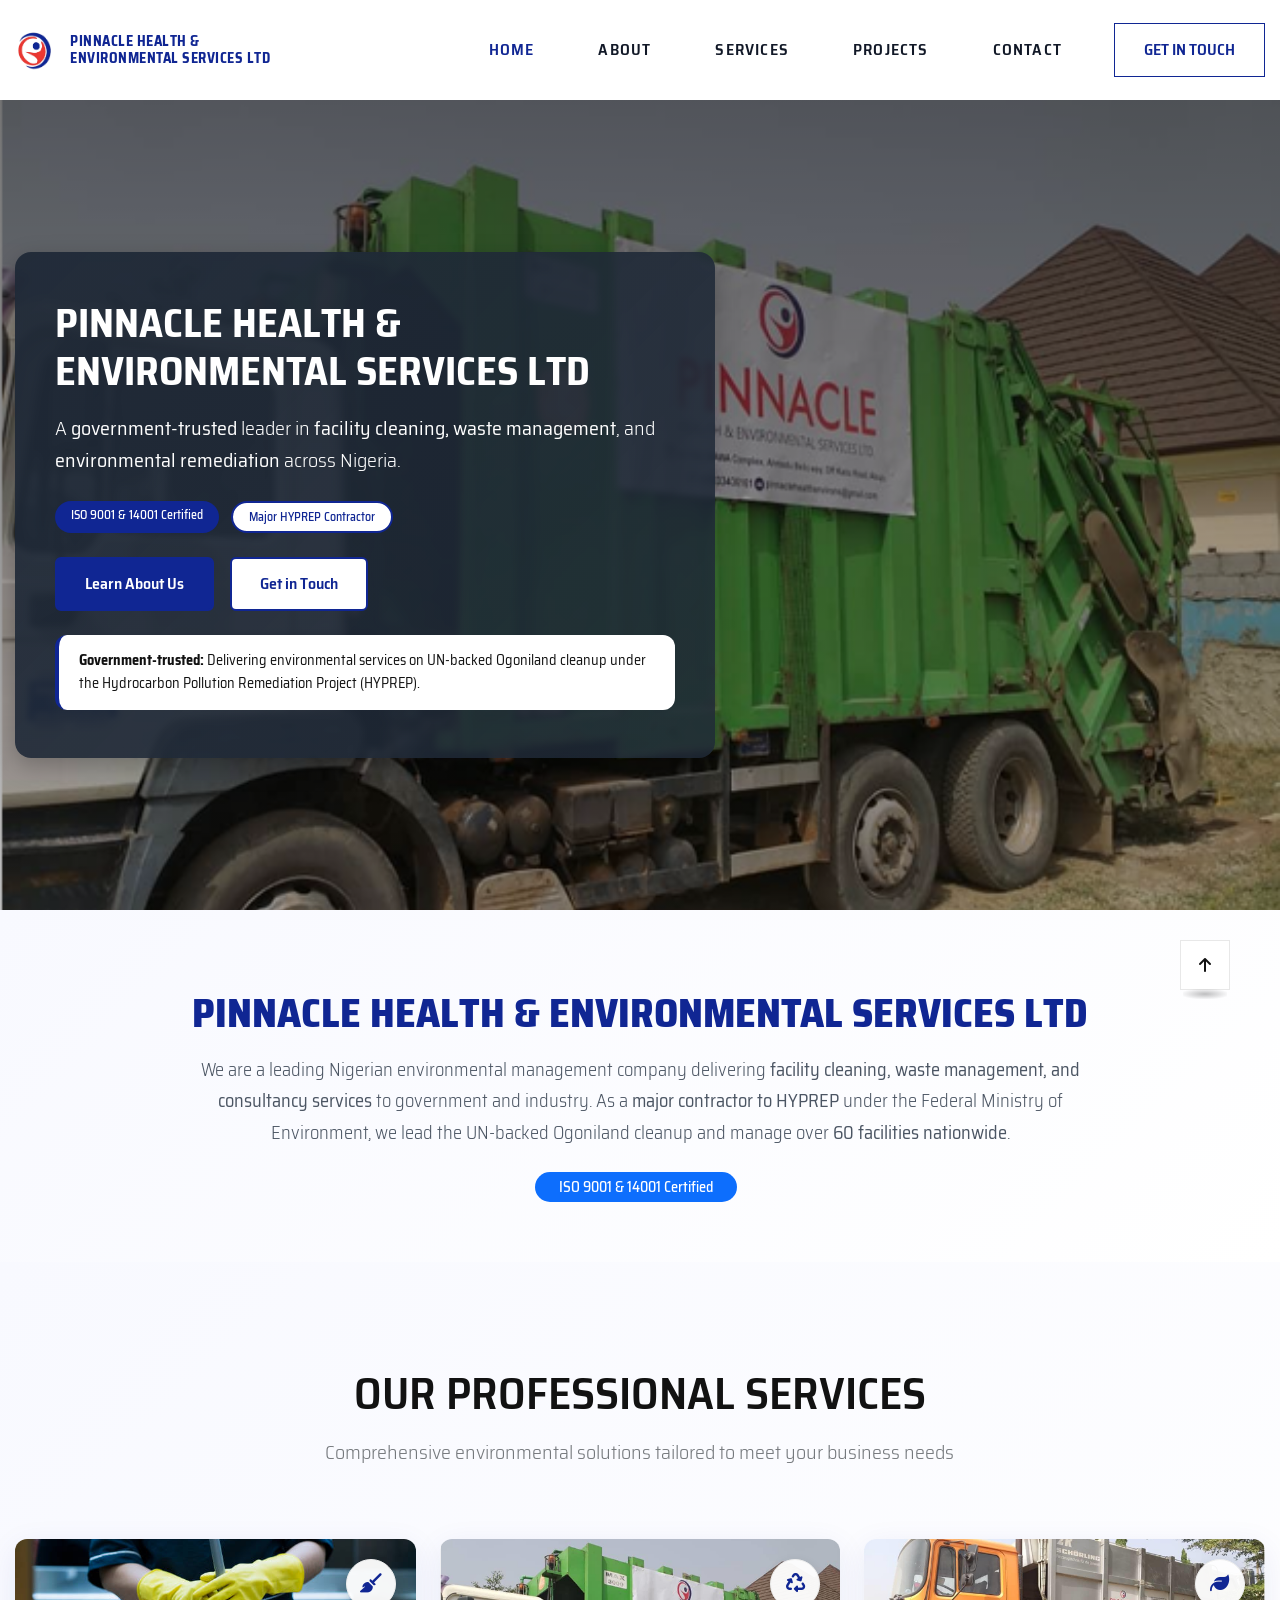
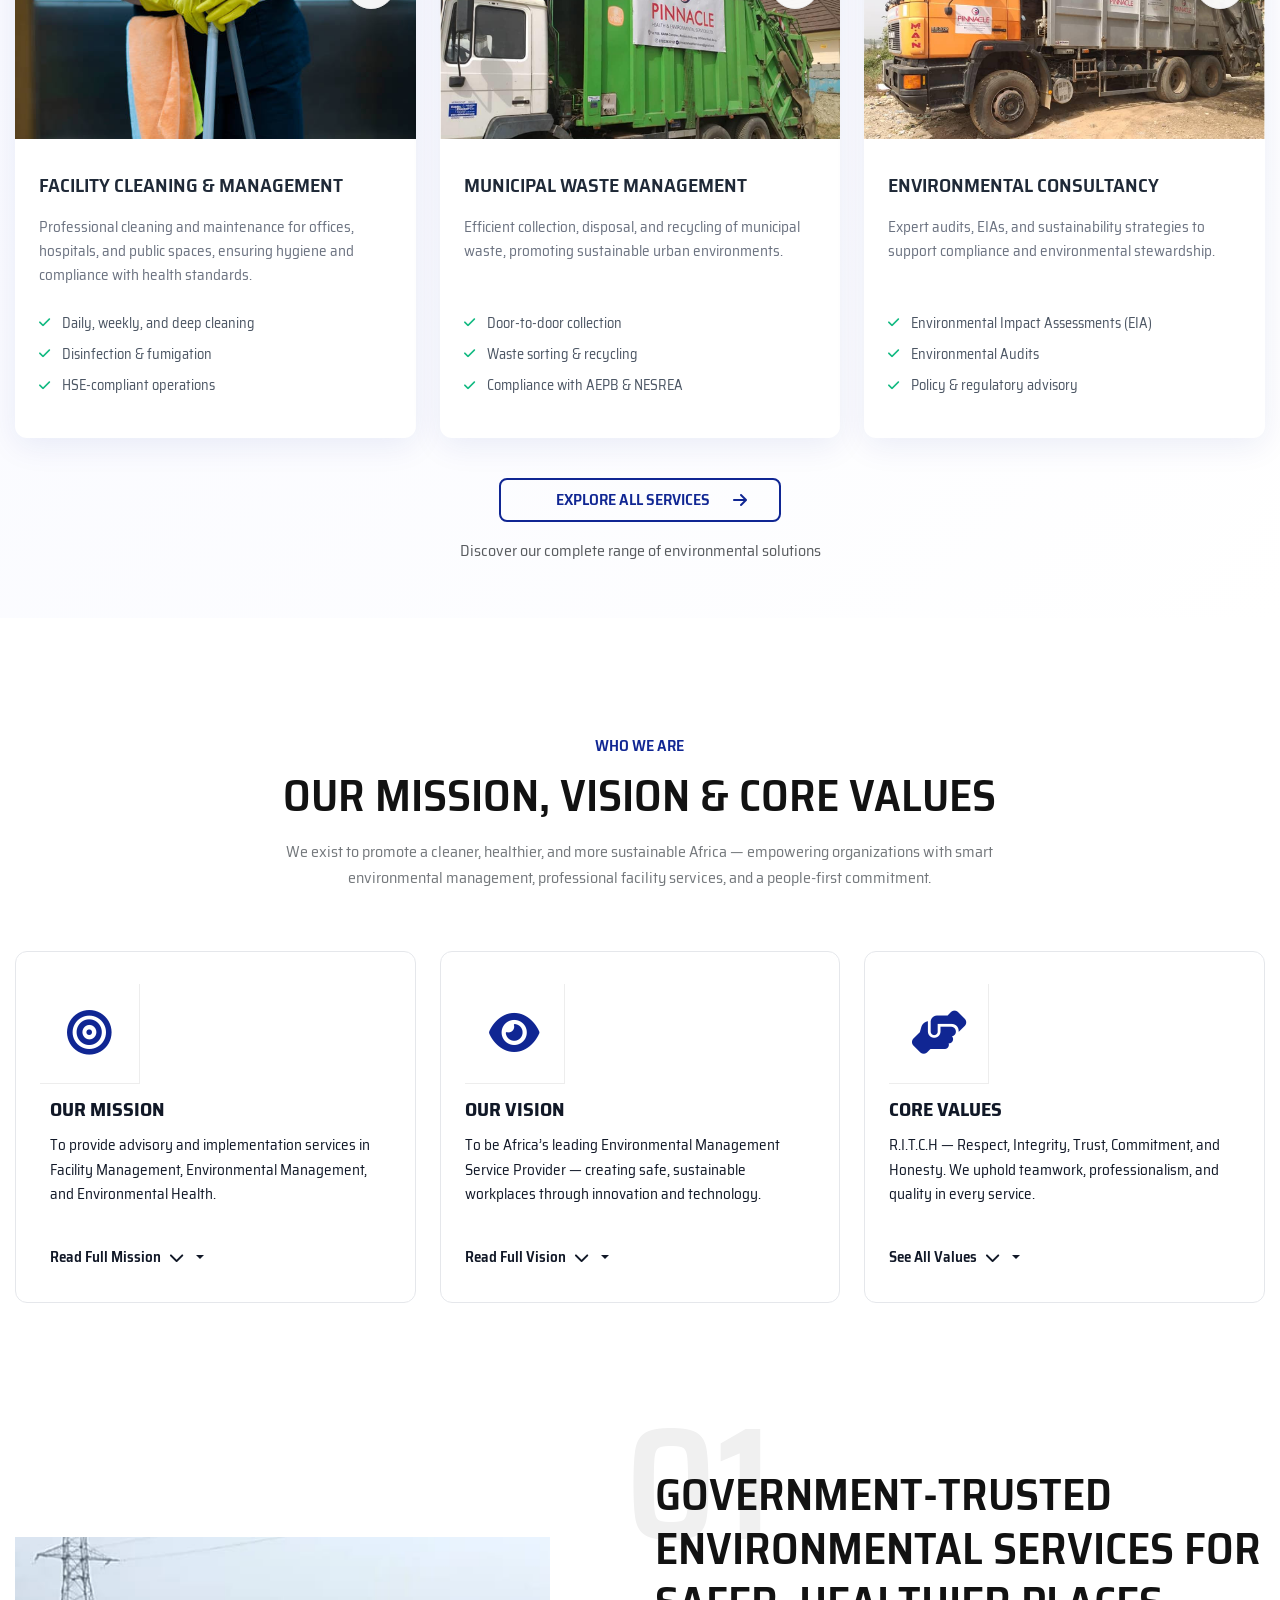
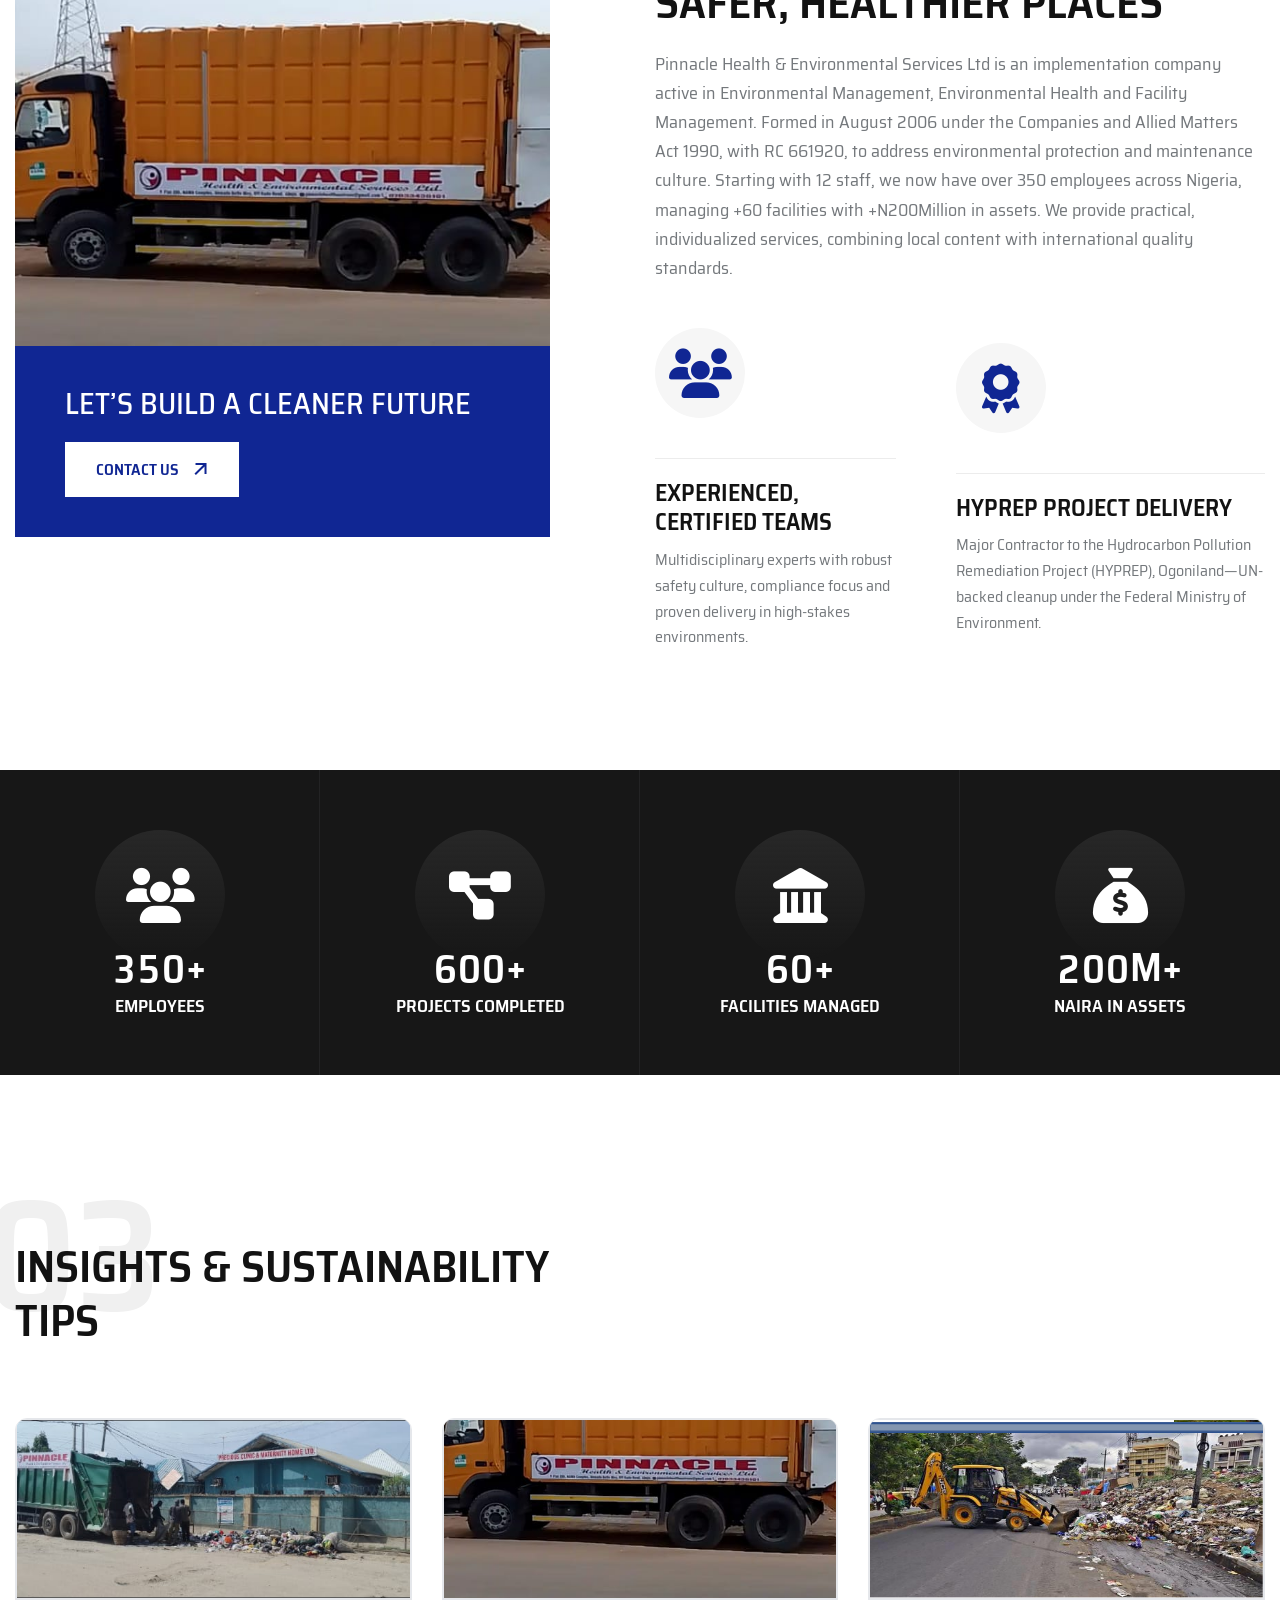
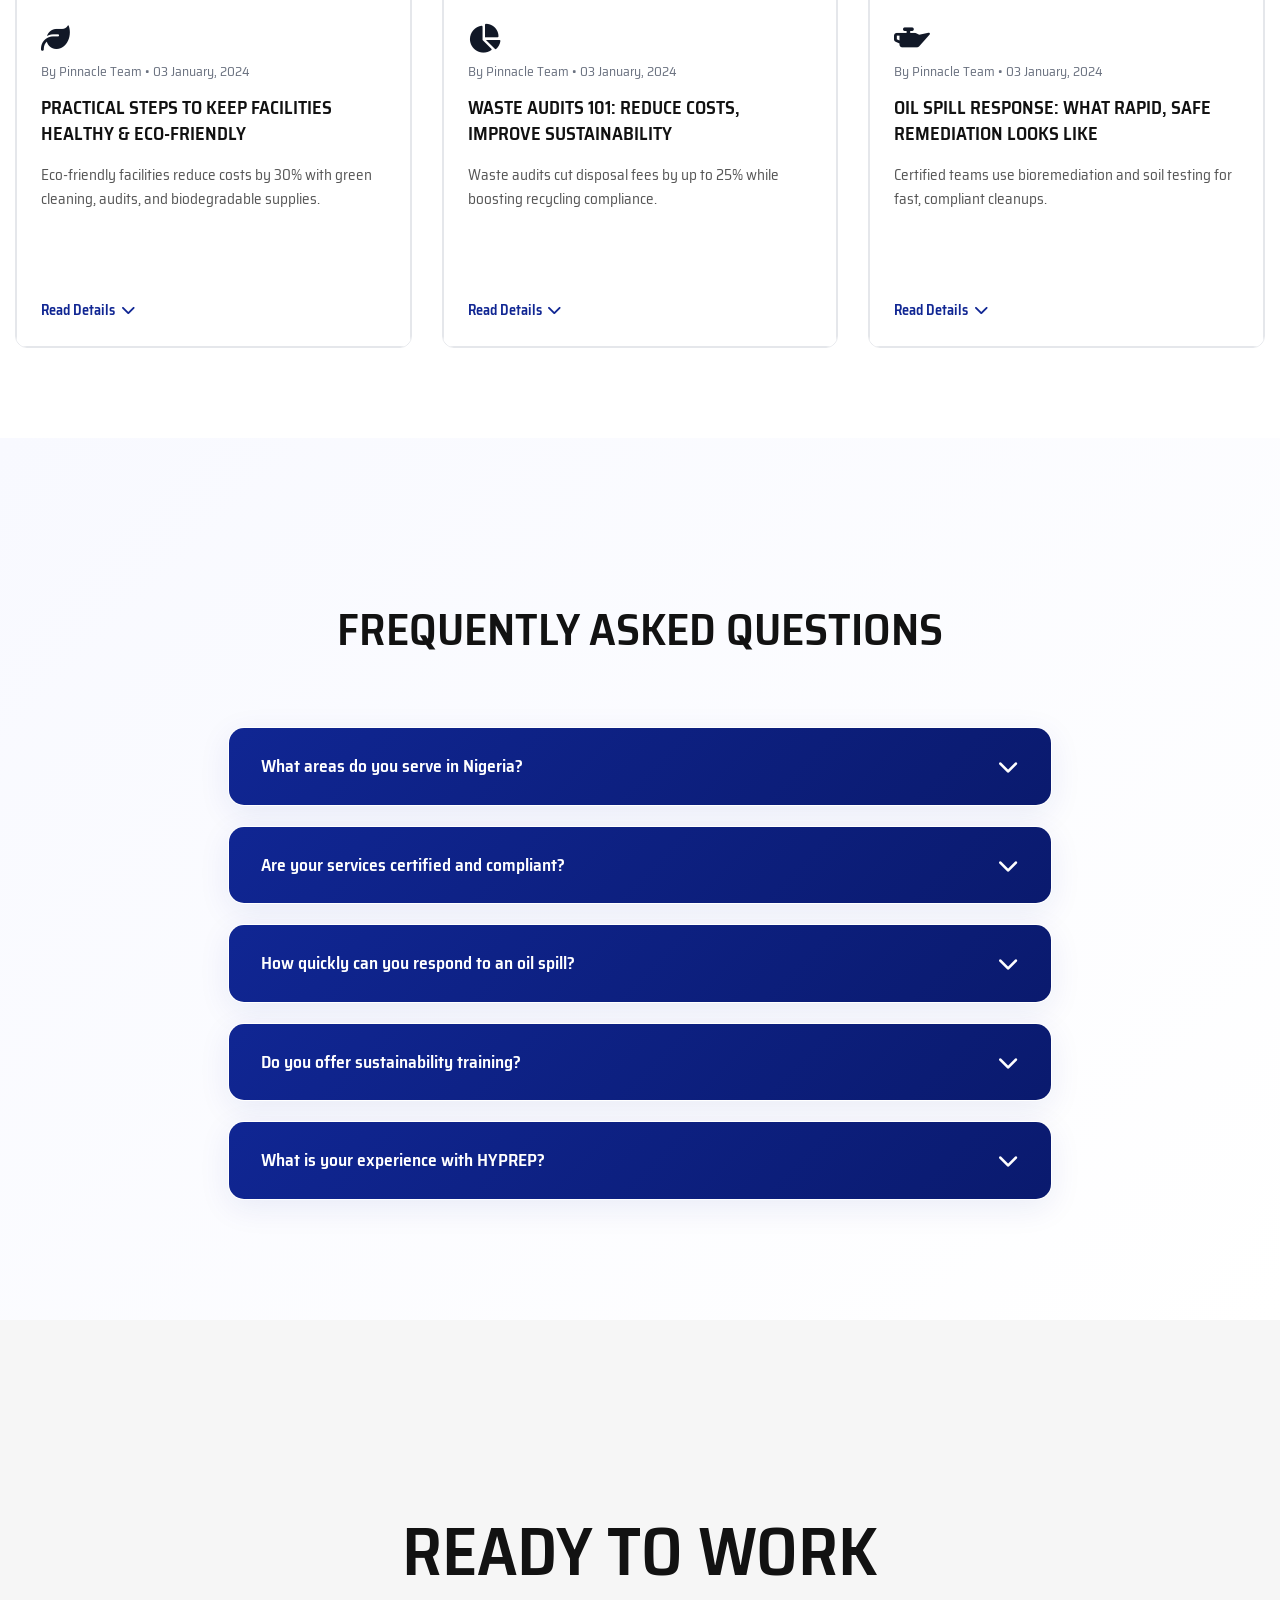
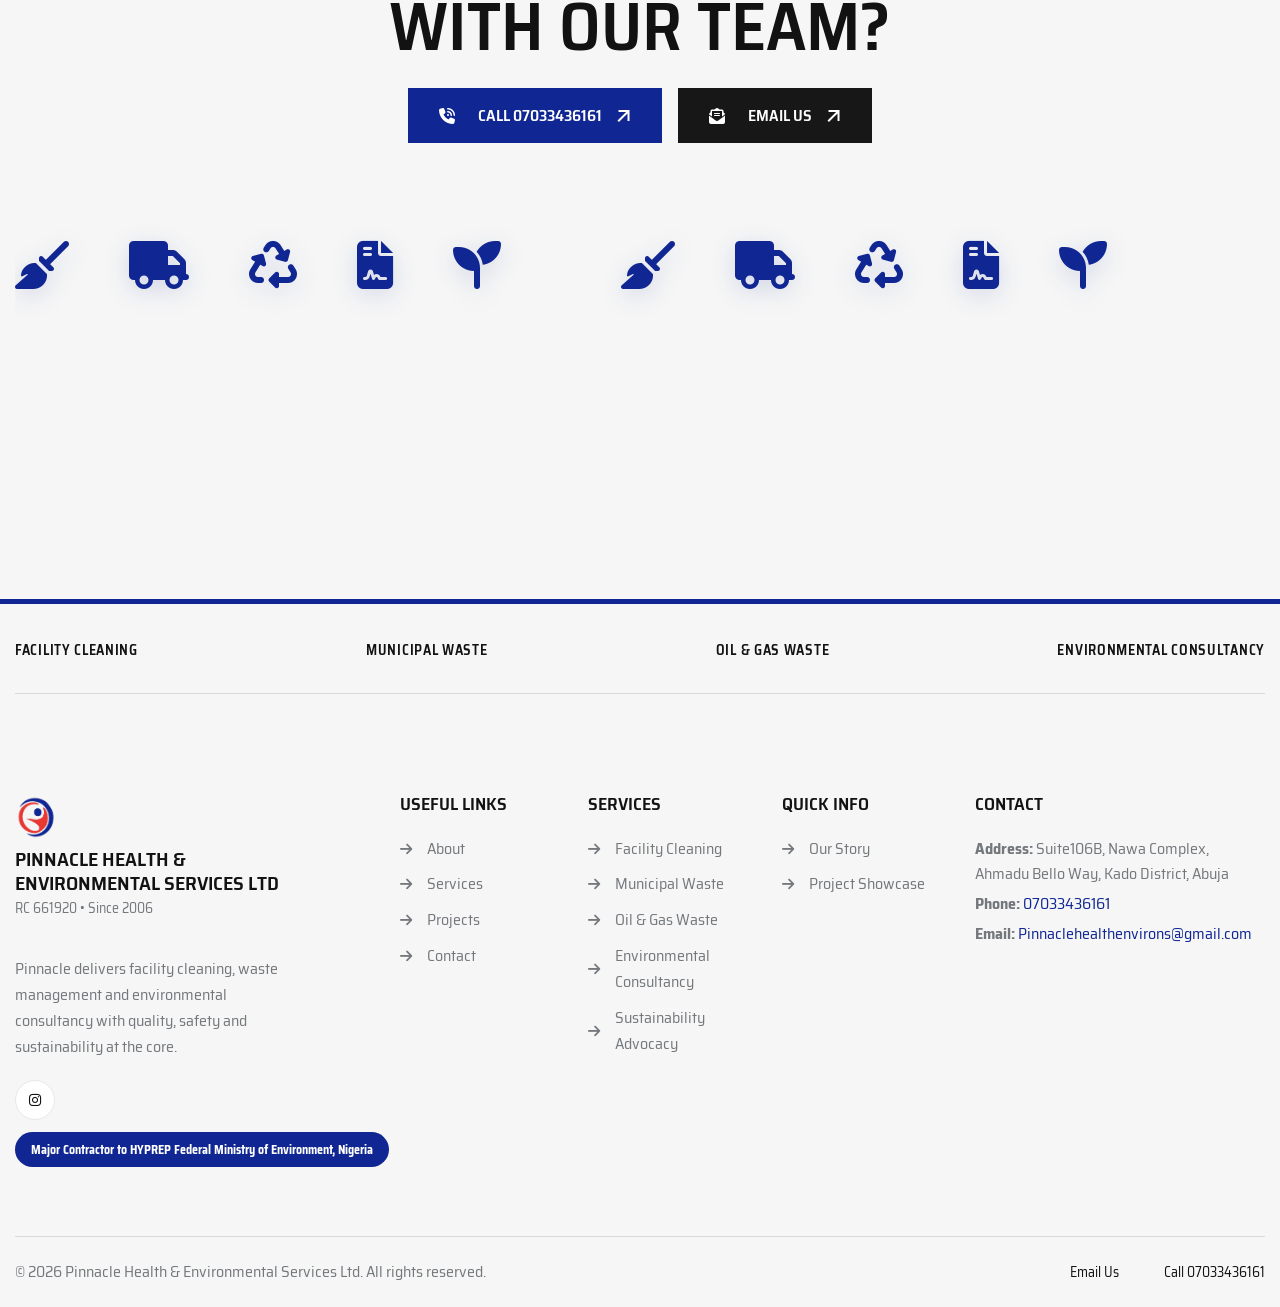
<file: index.html>
<!doctype html>
<html class="no-js" lang="en">
<head>
  <meta charset="utf-8">
  <meta http-equiv="x-ua-compatible" content="ie=edge">
  <title>Pinnacle Health & Environmental Services Ltd | Facility Cleaning, Waste Management & Environmental Consultancy</title>
  <meta name="description" content="Pinnacle Health & Environmental Services Ltd provides facility cleaning & management, municipal and oil & gas waste management, environmental consultancy, and sustainability advocacy. Major Contractor to HYPREP – Federal Ministry of Environment, Nigeria.">
  <meta name="viewport" content="width=device-width, initial-scale=1">

  <!-- Favicons -->
  <link rel="shortcut icon" type="image/x-icon" href="assets/img/logo/logo.png">

  <!-- CSS: vendor/template -->
  <link rel="stylesheet" href="assets/css/bootstrap.min.css">
  <link rel="stylesheet" href="assets/css/animate.min.css">
  <link rel="stylesheet" href="assets/css/magnific-popup.css">
  <link rel="stylesheet" href="assets/css/fontawesome-all.min.css">
  <link rel="stylesheet" href="assets/css/fontello.css">
  <link rel="stylesheet" href="assets/css/swiper-bundle.min.css">
  <link rel="stylesheet" href="assets/css/default-icons.css">
  <link rel="stylesheet" href="assets/css/default.css">
  <link rel="stylesheet" href="assets/css/odometer.css">
  <link rel="stylesheet" href="assets/css/jquery-ui.css">
  <link rel="stylesheet" href="assets/css/aos.css">
  <link rel="stylesheet" href="assets/css/tg-cursor.css">
  <link rel="stylesheet" href="assets/css/main.css">

  <!-- Font Awesome 6 -->
  <link rel="stylesheet" href="https://cdnjs.cloudflare.com/ajax/libs/font-awesome/6.5.0/css/all.min.css" referrerpolicy="no-referrer" />

  <!-- Open Graph -->
  <meta property="og:title" content="Pinnacle Health & Environmental Services Ltd" />
  <meta property="og:description" content="Facility Cleaning, Municipal & Oil/Gas Waste Management, Environmental Consultancy. Major Contractor to HYPREP." />
  <meta property="og:type" content="website" />
  <meta property="og:image" content="assets/img/logo/logo.png" />
  <meta property="og:url" content="https://pinnacle-example-domain.com/" />

  <!-- Custom Styles -->
  <style>
    
    #sticky-header.tg-header__area {
      background: rgba(255,255,255,0.98);
      box-shadow: 0 10px 25px rgba(0,0,0,.06);
      backdrop-filter: saturate(120%) blur(6px);
      transition: background-color .35s ease, box-shadow .35s ease;
    }
    #sticky-header.tg-header__area.scrolled {
      background: rgba(255,255,255,0.98);
      box-shadow: 0 10px 25px rgba(0,0,0,.08);
    }
    header .tgmenu__nav .navigation > li > a {
      color: #111827;
      transition: color .25s ease;
      position: relative;
    }
    header .tgmenu__nav .navigation > li > a:hover {
      color: #102693;
    }
    .tgmenu__action .btn.border-btn {
      border-color: #102693;
      color: #102693;
    }
    .tgmenu__action .btn.border-btn:hover {
      background: #102693;
      color: #fff;
    }
    .mobile-nav-toggler i { color: #111827; }
    
    /* Mobile navigation positioning */
    .mobile-nav-toggler {
      display: none;
      flex: 0 0 auto;
      cursor: pointer;
      padding: 10px;
      z-index: 1000;
    }
    
    /* Show mobile toggler only on mobile/tablet */
    @media (max-width: 1199.98px) {
      .mobile-nav-toggler {
        display: flex;
        align-items: center;
        justify-content: center;
        order: 2; /* Places it on the right */
      }
      
      .logo {
        order: 1; /* Places it on the left */
      }
    }
    .tgmenu__wrap nav.tgmenu__nav {
      display: flex;
      align-items: center;
      justify-content: space-between;
      min-height: 78px;
      width: 100%;
    }
    .tgmenu__nav .logo {
      flex: 0 0 auto;
      display: flex;
      align-items: center;
    }
    .tgmenu__navbar-wrap {
      flex: 1;
      display: flex;
      justify-content: flex-end;
      margin-left: auto;
    }
    .tgmenu__navbar-wrap ul.navigation {
      margin: 0;
      padding: 0;
      display: flex;
      align-items: center;
    }
    .tgmenu__action {
      flex: 0 0 auto;
      display: flex;
      align-items: center;
      justify-content: flex-end;
      margin-left: 20px;
    }
    .tgmenu__navbar-wrap ul.navigation > li {
      margin: 0 14px;
    }
    .navigation .menu-item-has-children > a::after { display: none !important; }
    .tgmenu__nav .logo img {
      height: 42px;
      width: auto;
    }
    
    /* Company Name Navigation Styles */
    .company-name-nav {
      margin-left: 15px;
      display: flex;
      align-items: center;
    }
    
    .company-title {
      font-size: 14px;
      font-weight: 700;
      color: #102693;
      line-height: 1.2;
      text-transform: uppercase;
      letter-spacing: 0.5px;
    }
    
    /* Mobile responsive for company name */
    @media (max-width: 1199.98px) {
      .company-name-nav {
        margin-left: 10px;
      }
      .company-title {
        font-size: 12px;
        line-height: 1.1;
      }
    }
    
    @media (max-width: 991.98px) {
      .company-name-nav {
        margin-left: 8px;
      }
      .company-title {
        font-size: 11px;
        line-height: 1.1;
      }
    }
    
    @media (max-width: 767.98px) {
      .company-name-nav {
        margin-left: 6px;
      }
      .company-title {
        font-size: 10px;
        line-height: 1.0;
        letter-spacing: 0.3px;
      }
    }
    
    @media (max-width: 575.98px) {
      .company-name-nav {
        margin-left: 5px;
      }
      .company-title {
        font-size: 9px;
        line-height: 1.0;
        letter-spacing: 0.2px;
      }
    }
    
    /* Ensure logo and company name stay together */
    .tgmenu__nav .logo {
      display: flex;
      align-items: center;
      flex-wrap: nowrap;
    }

    /* === 1. REMOVE LINES UNDER SLIDER HEADINGS ON MOBILE === */
    /* === 1. NO LINES AFTER SLIDER HEADINGS – FULLY REMOVED === */
.slider__content .sub-title::after,
.slider__content .title::after,
.slider__content h2::after {
  all: unset !important;
}

    /* === 2. CARD TEXT READABILITY FIX === */
  
    .blog__post-content h4.title,
    .blog__post-content .blog__post-meta span,
    .blog__post-content .read-details-btn {
      color: #1f2937 !important;
      font-weight: 600;
    }
    .blog__post-icon {
      color: #ea3832 !important;
    }

    /* === 3. USE #ea3832 IN NEW SLIDE === */
    .slider__content .badge-red {
      background-color: #ea3832 !important;
      color: #fff;
    }

    /* === 4. ULTRA RESPONSIVE MOBILE === */
    @media (max-width: 768px) {
      .slider__content .title { font-size: 1.8rem !important; line-height: 1.2; }
      .slider__content .sub-title { font-size: 0.9rem; }
      .slider__content .btn { font-size: 0.9rem; padding: 0.6rem 1.2rem; }
      .slider__content .badge { font-size: 0.75rem; padding: 0.4rem 0.8rem; }
      .intro-title { font-size: 1.8rem !important; }
      .intro-text { font-size: 1rem !important; line-height: 1.5; }
      .intro-badges .badge { font-size: 0.8rem; padding: 0.4rem 0.8rem; }
      .features__item { margin-bottom: 2rem; }
      .features__content h3 { font-size: 1.3rem; }
      .features__content p { font-size: 0.95rem; }
      .dropdown-toggle { font-size: 0.9rem; }
      .about__content p { font-size: 0.95rem; }
      .about__list-box .content h4 { font-size: 1.1rem; }
      .blog__post-thumb, .service-card .blog__post-thumb { height: 140px !important; }
      .blog__post-content { padding: 1rem !important; }
      .blog__post-content h4.title { font-size: 1rem !important; line-height: 1.3; }
      .blog__post-meta { font-size: 0.75rem; }
      .read-details-btn { font-size: 0.8rem; }
      .blog-details { font-size: 0.9rem; padding: 1rem; }
      .cta__content h2 { font-size: 1.6rem; }
      .cta__btn .btn { font-size: 0.9rem; padding: 0.6rem 1.2rem; }
      .work__content h2 { font-size: 1.6rem; }
      .work__btn .btn { font-size: 0.9rem; padding: 0.6rem 1rem; }
      .footer__widget h4 { font-size: 1.1rem; }
      .footer__widget p, .footer__widget li, .footer__widget a { font-size: 0.9rem; }
      .footer__features a { font-size: 0.85rem; padding: 0.4rem 0.8rem; }
    }

    .gutter-24 { --bs-gutter-x: 1.5rem; --bs-gutter-y: 1.5rem; }
    @media (max-width: 576px) {
      .gutter-24 { --bs-gutter-x: 1rem; --bs-gutter-y: 1rem; }
    }

    .slider__area .slider__bg::before {
      content:"";
      position:absolute; inset:0;
      background: linear-gradient(180deg, rgba(0,0,0,.35) 0%, rgba(0,0,0,0) 60%);
      pointer-events:none;
      z-index:0;
    }
    .slider__content { position: relative; z-index: 1; }
    @media (max-width: 1199.98px) {
      .tgmenu__navbar-wrap { 
        justify-content: flex-end; 
        margin-left: auto;
      }
    }
    
    /* Ensure navigation spans full width and items align right - DESKTOP ONLY */
    @media (min-width: 1200px) {
      .tgmenu__navbar-wrap.d-none.d-xl-flex {
        display: flex !important;
        justify-content: flex-end;
        width: auto;
        margin-left: auto;
      }
    }
    
    /* Hide desktop navigation on mobile and tablet */
    @media (max-width: 1199.98px) {
      .tgmenu__navbar-wrap.d-none.d-xl-flex {
        display: none !important;
      }
      .tgmenu__action {
        display: none !important;
      }
    }
    
    /* Show Get In Touch button only on desktop */
    @media (min-width: 1200px) {
      .tgmenu__action {
        display: flex !important;
      }
    }

    .tgmenu__nav .navigation > li.active > a {
      color: #102693 !important;
      font-weight: 600;
    }

    .tgmobile__menu .navigation > li.active > a {
      color: #102693;
      font-weight: 600;
    }

    /* Dropdown Toggle Styles */
    .dropdown-content {
      max-height: 0;
      overflow: hidden;
      transition: max-height 0.4s ease, opacity 0.3s ease;
      opacity: 0;
      margin-top: 15px;
    }
    .dropdown-content.active {
      max-height: 500px;
      opacity: 1;
    }
    .dropdown-toggle {
      cursor: pointer;
      color: #102693;
      font-weight: 600;
      display: inline-flex;
      align-items: center;
      gap: 8px;
      font-size: 0.95rem;
    }
    .dropdown-toggle i {
      transition: transform 0.3s ease;
    }
    .dropdown-toggle.active i {
      transform: rotate(180deg);
    }

    /* Intro Section */
    .intro__area {
      background: linear-gradient(135deg, #f8f9ff 0%, #ffffff 100%);
      padding: 80px 0 60px;
    }
    .intro-title {
      font-size: 2.5rem;
      font-weight: 800;
      color: #102693;
      margin-bottom: 1rem;
    }
    .intro-text {
      font-size: 1.15rem;
      color: #4b5563;
      max-width: 900px;
      margin: 0 auto 1.5rem;
      line-height: 1.7;
    }
    .intro-badges .badge {
      font-size: 0.9rem;
      font-weight: 500;
    }

    /* Horizontal Floating Icons */
    .work__icons-horizontal {
      overflow: hidden;
      padding: 50px 0;
      position: relative;
    }
    .icons-track {
      display: flex;
      gap: 60px;
      animation: scrollIcons 18s linear infinite;
      align-items: center;
      white-space: nowrap;
    }
    .work-icon {
      font-size: 48px;
      color: #102693;
      flex-shrink: 0;
      transition: all 0.3s ease;
      filter: drop-shadow(0 6px 12px rgba(16, 38, 147, 0.15));
    }
    .work-icon:hover {
      transform: translateY(-12px) scale(1.1);
      color: #0a1a6e;
    }
    @keyframes scrollIcons {
      0% { transform: translateX(0); }
      100% { transform: translateX(-50%); }
    }
    .work__icons-horizontal:hover .icons-track {
      animation-play-state: paused;
    }
    @media (max-width: 576px) {
      .icons-track { gap: 30px; animation-duration: 14s; }
      .work-icon { font-size: 36px; }
    }

    /* Blog Post Expand */
    .blog__post-item {
      cursor: default;
      transition: all 0.3s ease;
      border-radius: 12px;
      overflow: hidden;
      box-shadow: 0 4px 12px rgba(0,0,0,.08);
      height: 100%;
      display: flex;
      flex-direction: column;
    }
    .blog__post-item:hover {
      transform: translateY(-5px);
      box-shadow: 0 12px 25px rgba(0,0,0,.12);
    }
    .blog__post-thumb {
      position: relative;
      height: 180px;
      overflow: hidden;
    }
    .blog__post-thumb img {
      width: 100%;
      height: 100%;
      object-fit: cover;
      transition: transform .4s ease;
    }
    .blog__post-item:hover .blog__post-thumb img {
      transform: scale(1.05);
    }
    .blog__post-content {
      padding: 1.5rem;
      background: #fff;
      flex-grow: 1;
      display: flex;
      flex-direction: column;
    }
    .blog__post-meta {
      font-size: .85rem;
      color: #6b7280;
      margin-bottom: .75rem;
    }
    .blog__post-content h4.title {
      font-size: 1.15rem;
      margin-bottom: .5rem;
      line-height: 1.4;
      flex-grow: 1;
    }
    .blog__post-icon {
      font-size: 1.8rem;
      color: #102693;
      margin-bottom: .75rem;
      display: block;
    }
    .read-details-btn {
      background: transparent;
      border: none;
      color: #102693;
      font-weight: 600;
      font-size: .9rem;
      display: inline-flex;
      align-items: center;
      gap: .35rem;
      padding: 0;
      transition: color .25s ease;
      cursor: pointer;
      margin-top: auto;
    }
    .read-details-btn:hover {
      color: #0a1a6e;
    }
    .read-details-btn i {
      transition: transform .25s ease;
    }
    .read-details-btn.active i {
      transform: rotate(180deg);
    }
    .blog-details {
      background: #f8f9ff;
      padding: 1.5rem;
      border-top: 1px solid #e5e7eb;
      display: none;
      animation: fadeIn 0.5s ease;
    }
    .blog-details.show {
      display: block;
    }

    .service-card .blog__post-thumb {
      height: 180px;
    }
    .service-card .blog-details .btn-sm {
      font-size: 0.85rem;
      padding: 0.5rem 1rem;
    }
    @media (max-width: 991.98px) {
      .blog__post-thumb, .service-card .blog__post-thumb {
        height: 160px;
      }
    }

    /* FAQ Section */
    .faq__area {
      padding: 120px 0 100px;
      background: linear-gradient(135deg, #f8f9ff 0%, #ffffff 100%);
    }
    .faq__wrapper {
      max-width: 900px;
      margin: 0 auto;
    }
    .faq__item {
      margin-bottom: 20px;
      border-radius: 16px;
      overflow: hidden;
      background: #fff;
      box-shadow: 0 8px 32px rgba(16, 38, 147, 0.08);
      transition: all 0.4s ease;
      border: 1px solid transparent;
    }
    .faq__item:hover {
      box-shadow: 0 16px 48px rgba(16, 38, 147, 0.12);
      border-color: #10269322;
    }
    .faq__question {
      padding: 24px 32px;
      cursor: pointer;
      display: flex;
      justify-content: space-between;
      align-items: center;
      background: linear-gradient(135deg, #102693, #0a1a6e);
      color: #fff;
      font-weight: 600;
      font-size: 1.1rem;
      transition: all 0.3s ease;
    }
    .faq__question:hover {
      background: linear-gradient(135deg, #0a1a6e, #081252);
    }
    .faq__icon {
      font-size: 1.3rem;
      transition: transform 0.4s cubic-bezier(0.4, 0, 0.2, 1);
    }
    .faq__item.active .faq__icon {
      transform: rotate(180deg);
    }
    .faq__answer {
      padding: 0 32px;
      max-height: 0;
      overflow: hidden;
      transition: all 0.5s cubic-bezier(0.4, 0, 0.2, 1);
      background: #fff;
    }
    .faq__answer-inner {
      padding: 28px 0;
      color: #4b5563;
      line-height: 1.7;
      border-top: 1px solid #e5e7eb;
    }
    .faq__item.active .faq__answer {
      padding: 28px 32px;
      max-height: 500px;
    }
    .faq__item.active .faq__answer-inner {
      animation: fadeInUp 0.5s ease forwards;
    }
    @keyframes fadeInUp {
      from { opacity: 0; transform: translateY(10px); }
      to { opacity: 1; transform: translateY(0); }
    }
    .section__title .faq-number {
      font-size: 8rem;
      font-weight: 900;
      color: #10269312;
      position: absolute;
      top: -40px;
      left: -20px;
      z-index: -1;
      line-height: 1;
    }
    @media (max-width: 768px) {
      .faq__question {
        font-size: 1rem;
        padding: 20px 24px;
      }
      .faq__answer {
        padding: 0 24px;
      }
      .faq__item.active .faq__answer {
        padding: 24px;
      }
    }
    /* === SERVICES PREVIEW SECTION === */
    .services-preview__area {
      background: linear-gradient(135deg, #f8f9ff 0%, #ffffff 100%);
      padding: 60px 0 40px;
    }
    
    .services__item-preview {
      background: #fff;
      border-radius: 16px;
      overflow: hidden;
      box-shadow: 0 8px 32px rgba(16, 38, 147, 0.08);
      transition: all 0.4s ease;
      height: 100%;
      display: flex;
      flex-direction: column;
    }
    
    .services__item-preview:hover {
      transform: translateY(-12px);
      box-shadow: 0 20px 48px rgba(16, 38, 147, 0.15);
    }
    
    .services__thumb-preview {
      position: relative;
      height: 200px;
      overflow: hidden;
    }
    
    .services__thumb-preview img {
      width: 100%;
      height: 100%;
      object-fit: cover;
      transition: transform 0.4s ease;
    }
    
    .services__item-preview:hover .services__thumb-preview img {
      transform: scale(1.05);
    }
    
    .services__icon {
      position: absolute;
      top: 20px;
      right: 20px;
      width: 50px;
      height: 50px;
      background: rgba(255, 255, 255, 0.95);
      border-radius: 50%;
      display: flex;
      align-items: center;
      justify-content: center;
      font-size: 1.2rem;
      color: #102693;
      box-shadow: 0 4px 12px rgba(0,0,0,.1);
    }
    
    .services__content-preview {
      padding: 2rem 1.5rem;
      flex-grow: 1;
      display: flex;
      flex-direction: column;
    }
    
    .services__content-preview h4.title {
      font-size: 1.25rem;
      font-weight: 600;
      color: #1f2937;
      margin-bottom: 1rem;
      line-height: 1.4;
    }
    
    .services__content-preview p {
      color: #6b7280;
      font-size: 0.95rem;
      line-height: 1.6;
      margin-bottom: 1.5rem;
      flex-grow: 1;
    }
    
    .services__features {
      list-style: none;
      padding: 0;
      margin: 0;
    }
    
    .services__features li {
      display: flex;
      align-items: center;
      margin-bottom: 0.5rem;
      font-size: 0.9rem;
      color: #4b5563;
    }
    
    .services__features li i {
      color: #10b981;
      margin-right: 0.75rem;
      font-size: 0.8rem;
    }
    
    .btn-outline-brand {
      border: 2px solid #102693;
      color: #102693;
      background: transparent;
      padding: 12px 32px;
      font-weight: 600;
      border-radius: 8px;
      transition: all 0.3s ease;
    }
    
    .btn-outline-brand:hover {
      background: #102693;
      color: #fff;
      transform: translateY(-2px);
      box-shadow: 0 8px 25px rgba(16, 38, 147, 0.25);
    }
    
    /* Mobile Responsiveness */
    @media (max-width: 991.98px) {
      .services-preview__area {
        padding: 40px 0 30px;
      }
      
      .services__content-preview {
        padding: 1.5rem 1.25rem;
      }
      
      .services__thumb-preview {
        height: 180px;
      }
      
      .services__content-preview h4.title {
        font-size: 1.1rem;
      }
      
      .services__content-preview p {
        font-size: 0.9rem;
      }
    }
    
    @media (max-width: 767.98px) {
      .services-preview__area {
        padding: 30px 0 20px;
      }
      
      .services__item-preview {
        margin-bottom: 1.5rem;
      }
      
      .services__thumb-preview {
        height: 160px;
      }
      
      .services__content-preview {
        padding: 1.25rem 1rem;
      }
      
      .services__icon {
        width: 40px;
        height: 40px;
        top: 15px;
        right: 15px;
        font-size: 1rem;
      }
      
      .btn-outline-brand {
        padding: 10px 24px;
        font-size: 0.9rem;
      }
      
      .mt-40 {
        margin-top: 1.5rem !important;
      }
    }
    
    @media (max-width: 575.98px) {
      .services__features li {
        font-size: 0.85rem;
      }
      
      .services__content-preview h4.title {
        font-size: 1rem;
      }
      
      .services__content-preview p {
        font-size: 0.85rem;
      }
      
      .mt-40 {
        margin-top: 1rem !important;
      }
      
      .services__item-preview {
        margin-bottom: 1rem;
      }
    }

    /* === PREVENT CARD STRETCH IN GRID === */
.features__area .row,
.services__area .row,
.blog__post-area .row {
  align-items: start !important;
}

/* === EQUAL HEIGHT CARDS FOR SERVICES PREVIEW === */
.services-preview__area .row.gutter-24 {
  align-items: stretch;
}

.services-preview__area .row.gutter-24 > [class*="col-"] {
  display: flex;
  flex-direction: column;
}

/* Optional: Add gap between cards */
.features__area .row,
.services__area .row,
.blog__post-area .row {
  row-gap: 1.5rem;
}

/* === MOBILE MENU: HIDDEN ON DESKTOP === */
.tgmobile__menu,
.tgmobile__menu-backdrop {
  display: none !important;
}

/* Show only on mobile (≤992px = Bootstrap lg breakpoint) */
@media (max-width: 991.98px) {
  .tgmobile__menu,
  .tgmobile__menu-backdrop {
    display: block !important;
  }

  .tgmobile__menu {
    position: fixed;
    top: 0;
    left: 0;
    width: 280px;
    height: 100vh;
    background: #fff;
    z-index: 9999;
    overflow-y: auto;
    box-shadow: 2px 0 10px rgba(0,0,0,0.1);
    transform: translateX(-100%);
    transition: transform 0.35s ease;
  }

  .tgmobile__menu.open {
    transform: translateX(0);
  }

  .tgmobile__menu-backdrop {
    position: fixed;
    top: 0;
    left: 0;
    width: 100%;
    height: 100%;
    background: rgba(0,0,0,0.5);
    z-index: 9998;
    opacity: 0;
    visibility: hidden;
    transition: opacity 0.35s ease;
  }

  .tgmobile__menu-backdrop.open {
    opacity: 1;
    visibility: visible;
  }

  /* Mobile menu styling */
  .tgmobile__menu-outer {
    padding: 20px 0;
  }
  
  .tgmobile__menu .navigation {
    list-style: none;
    padding: 0;
    margin: 0;
  }
  
  .tgmobile__menu .navigation li {
    border-bottom: 1px solid #e5e7eb;
  }
  
  .tgmobile__menu .navigation li a {
    display: block;
    padding: 15px 30px;
    color: #1f2937;
    text-decoration: none;
    font-weight: 500;
    transition: all 0.3s ease;
  }
  
  .tgmobile__menu .navigation li a:hover,
  .tgmobile__menu .navigation li.active a {
    color: #102693;
    background: #f8f9ff;
  }
  
  .tgmobile__menu-social {
    padding: 20px 30px;
    border-top: 1px solid #e5e7eb;
  }
  
  .tgmobile__menu-social ul {
    list-style: none;
    padding: 0;
    margin: 0;
  }
  
  .tgmobile__menu-social a {
    color: #102693;
    font-size: 1.2rem;
  }

  /* Optional: Push content when menu opens */
  .tgmobile__menu.open ~ .main-content {
    transform: translateX(280px);
  }
}
/* REMOVE ALL STRIPE / SLANTED / GRADIENT BACKGROUNDS FROM CARDS */
.blog__post-item,
.blog__post-item::before,
.blog__post-item::after,
.service-card,
.service-card::before,
.service-card::after,
.features__item,
.features__item::before,
.features__item::after {
  background: #ffffff !important;
  background-image: none !important;
  transform: none !important;
  clip-path: none !important;
  -webkit-clip-path: none !important;
  border: 1px solid #e5e7eb !important;
  border-radius: 12px !important;
  overflow: hidden !important;
  position: relative !important;
}
.blog__post-item::before,
.blog__post-item::after,
.service-card::before,
.service-card::after,
.features__item::before,
.features__item::after {
  content: none !important;
  display: none !important;
}


/* === EQUAL HEIGHT CARDS & CONSISTENT LAYOUT === */
.features__area .row,
.services-preview__area .row,
.blog__post-area .row {
  align-items: stretch !important;
}

/* Ensure cards stretch fully to equal height */
.features__item,
.services__item-preview,
.clean-card,
.blog__post-item {
  display: flex;
  flex-direction: column;
  justify-content: space-between;
  height: 100%;
  min-height: 100%;
  position: relative;
}

/* Maintain image sizing consistency */
.features__item img,
.services__thumb-preview img,
.clean-card img {
  object-fit: cover;
  width: 100%;
  height: 220px;
  border-radius: 0;
}

/* Keep dropdown / read more section at bottom */
.features__item .dropdown-content,
.blog__post-item .blog-details,
.clean-card .blog-details {
  margin-top: auto;
  order: 99; /* ensures last position */
}

/* Minor polish: smooth transition and tidy borders */
.features__item,
.services__item-preview,
.clean-card {
  border-radius: 12px;
  overflow: hidden;
  transition: all 0.3s ease;
}

.features__item:hover,
.services__item-preview:hover,
.clean-card:hover {
  transform: translateY(-4px);
  box-shadow: 0 10px 25px rgba(0,0,0,0.08);
}

/* Mobile responsive tweaks */
@media (max-width: 767.98px) {
  .features__item img,
  .services__thumb-preview img,
  .clean-card img {
    height: 160px;
  }
}

.blog__post-area .row,
.features__area .row {
  align-items: flex-start !important;
}
.clean-card,
.blog__post-item {
  display: flex;
  flex-direction: column;
  justify-content: space-between;
  height: 100%;
  min-height: 520px; /* baseline height for visual balance */
  transition: box-shadow 0.3s ease, transform 0.3s ease;
}


.clean-card:hover,
.blog__post-item:hover,
.features__item:hover {
  transform: translateY(-5px);
  box-shadow: 0 8px 20px rgba(0, 0, 0, 0.08);
}
.blog-details {
  max-height: 0;
  overflow: hidden;
  opacity: 0;
  transition: max-height 0.4s ease, opacity 0.3s ease;
}
.blog-details.show {
  max-height: 400px;
  opacity: 1;
}

.dropdown-content {
  transition: max-height 0.4s ease, opacity 0.3s ease, transform 0.3s ease;
  transform: translateY(-5px);
  max-height: 0;
  opacity: 0;
  overflow: hidden;
}
.dropdown-content.active {
  max-height: 400px;
  opacity: 1;
  transform: translateY(0);
}


/* --- Insights Cards Layout --- */
.blog__post-area .row {
  align-items: flex-start !important;
  row-gap: 1.5rem;
}

/* Equal height baseline */
.clean-card {
  display: flex;
  flex-direction: column;
  height: 100%;
  min-height: 530px;
  background: #fff;
  border: 1px solid #e5e7eb;
  border-radius: 12px;
  overflow: hidden;
  box-shadow: 0 4px 12px rgba(0,0,0,0.06);
  transition: transform 0.3s ease, box-shadow 0.3s ease;
}
.clean-card:hover {
  transform: translateY(-5px);
  box-shadow: 0 10px 25px rgba(0,0,0,0.1);
}

/* Image consistency */
.clean-card img {
  width: 100%;
  height: 180px;
  object-fit: cover;
}

/* --- Details above toggle --- */
.blog-details {
  max-height: 0;
  overflow: hidden;
  opacity: 0;
  transform: translateY(-5px);
  transition: max-height 0.4s ease, opacity 0.3s ease, transform 0.3s ease;
  background: #f8f9ff;
  border-top: 1px solid #e5e7eb;
  padding: 0 1rem;
  margin-top: 0.5rem;
  border-radius: 8px;
}
.blog-details.show {
  max-height: 350px;
  opacity: 1;
  transform: translateY(0);
  padding: 1.5rem 1rem;
}

/* --- Toggle Button --- */
.read-details-btn {
  margin-bottom: 100px !important;
  align-self: flex-start;
  background: none;
  border: none;
  color: #102693;
  font-weight: 600;
  display: inline-flex;
  align-items: center;
  gap: 0.35rem;
  cursor: pointer;
  font-size: 0.9rem;
  transition: color 0.3s ease;
}
.read-details-btn:hover {
  color: #0a1a6e;
}
.read-details-btn i {
  transition: transform 0.3s ease;
}
.read-details-btn.active i {
  transform: rotate(180deg);
}

/* Make button and dropdown stack in a controllable order */
.clean-card .card-body {
  display: flex;
  flex-direction: column;
}

/* Show dropdown ABOVE the button visually */
.clean-card .blog-details { order: 1; }
.clean-card .read-details-btn { order: 2; align-self: flex-start; margin-top: .5rem; }


  </style>
  
  
</head>

<body>
  <!-- Scroll-top -->
  <button class="scroll__top scroll-to-target" data-target="html" aria-label="Scroll to top">
    <i class="fa-solid fa-arrow-up"></i>
  </button>

  <!-- header-area -->
  <header>
    <div id="header-fixed-height"></div>
    <div id="sticky-header" class="tg-header__area">
      <div class="container custom-container">
        <div class="row">
          <div class="col-12">
            <div class="tgmenu__wrap">
              <nav class="tgmenu__nav" aria-label="Main Navigation">
                <div class="logo">
                  <a href="index.html" aria-label="Pinnacle Health & Environmental Services Ltd">
                    <img src="assets/img/logo/logo.png" alt="Pinnacle Health & Environmental Services Ltd">
                  </a>
                  <div class="company-name-nav">
                    <span class="company-title">PINNACLE HEALTH &<br>ENVIRONMENTAL SERVICES LTD</span>
                  </div>
                </div>
                <div class="mobile-nav-toggler" aria-label="Open mobile menu"><i class="fa-solid fa-bars"></i></div>
                <div class="tgmenu__navbar-wrap tgmenu__main-menu d-none d-xl-flex">
                  <ul class="navigation">
                    <li class="active"><a href="index.html">Home</a></li>
                    <li><a href="about.html">About</a></li>
                    <li><a href="services.html">Services</a></li>
                    <li><a href="project.html">Projects</a></li>
                    <li><a href="contact.html">Contact</a></li>
                  </ul>
                </div>
                <div class="tgmenu__action">
                  <ul class="list-wrap">
                    <li class="header-btn">
                      <a href="contact.html" class="btn border-btn">Get In Touch</a>
                    </li>
                  </ul>
                </div>
              </nav>
            </div>
          </div>
        </div>
      </div>
    </div>
    <div class="tgmobile__menu" aria-hidden="true">
      <nav class="tgmobile__menu-box" role="navigation">
        <div class="close-btn" aria-label="Close mobile menu"><i class="fa-solid fa-xmark"></i></div>
        <div class="nav-logo">
          <a href="index.html"><img src="assets/img/logo/logo.png" style="width: 50px !important;" alt="Pinnacle Health & Environmental Services Ltd"></a>
        </div>
        <div class="tgmobile__menu-outer"></div>
        <div class="tgmobile__menu-social">
          <ul class="list-wrap">
            <li><a href="https://www.instagram.com/pinnaclehealthandenvironment/" target="_blank" rel="noopener"><i class="fab fa-instagram" aria-label="Instagram"></i></a></li>
          </ul>
        </div>
      </nav>
    </div>
    <div class="tgmobile__menu-backdrop"></div>
  </header>
  <!-- header-area-end -->

  <!-- main-area -->
  <main class="main-area fix">

    <!-- ============================== HERO SLIDER ============================== -->
<section class="slider__area">
  <style>
    /* ---- kill the red line under headings (theme-safe) ---- */
    .slider__content .sub-title::after,
    .slider__content .title::after,
    .slider__content h2::after {
      content: none !important;
    }

    /* ---- uniform button & badge ---- */
    .slider__content .btn {
      background:#102693 !important;
      border-color:#102693 !important;
      color:#fff !important;
    }
    
    /* White outline button styling */
    .slider__content .btn[style*="background:#fff"] {
      background:#fff !important;
      border:2px solid #102693 !important;
      color:#102693 !important;
      transition: all 0.3s ease;
    }
    
    .slider__content .btn[style*="background:#fff"]:hover {
      background:#102693 !important;
      color:#fff !important;
    }
    
    .slider__content .btn:hover {
      transform: none !important;
    }
    
    /* Disable slide transition animations for buttons */
    .slider__content .btn,
    .slider__content .d-flex {
      animation: none !important;
      -webkit-animation: none !important;
      transform: none !important;
      -webkit-transform: none !important;
    }
    
    .swiper-slide .slider__content .btn {
      animation-delay: 0s !important;
      animation-duration: 0s !important;
    }
    .slider__content .badge {
      background:#102693 !important;
      color:#fff !important;
      border-radius:999px;
      padding:0.5rem 1rem;
    }
    
    /* White outline badge styling for HYPREP */
    .slider__content .badge[style*="background:#fff"] {
      background:#fff !important;
      border:2px solid #102693 !important;
      color:#102693 !important;
      transition: all 0.3s ease;
      cursor: pointer;
    }
    
    .slider__content .badge[style*="background:#fff"]:hover {
      background:#102693 !important;
      color:#fff !important;
    }
    .slider__content .sub-title,
    .slider__content .title,
    .slider__content h2,
    .slider__content span,
    .slider__content p {
      color:#fff !important;
    }

    /* ==== RESPONSIVE HERO SLIDER (MOBILE-FRIENDLY) ==== */
@media (max-width: 768px) {
  .slider__content {
    padding: 1.5rem !important;
    border-radius: 12px !important;
  }
  .slider__content .row.align-items-center {
    min-height: 65vh !important;
  }
  .slider__content h1.display-4 {
    font-size: 2rem !important;
    line-height: 1.2 !important;
  }
  .slider__content .lead {
    font-size: 1rem !important;
  }
  .slider__content .d-flex.gap-3 {
    gap: 0.75rem !important;
  }
  .slider__content .btn {
    font-size: 0.9rem !important;
    padding: 0.5rem 1rem !important;
  }
}


  </style>

<!-- ============================== HERO SLIDER ============================== -->
<section class="pinnacle-hero-area">
  <style>
    /* ---- Clean reset for Pinnacle Hero ---- */
    .pinnacle-hero-area {
      position: relative;
      overflow: hidden;
    }

    .pinnacle-slide {
      position: relative;
      display: flex;
      align-items: center;
      min-height: 90vh;
      background-size: cover;
      background-position: center;
      background-repeat: no-repeat;
    }

    .pinnacle-slide::before {
      content: "";
      position: absolute;
      inset: 0;
      background: linear-gradient(180deg, rgba(0,0,0,0.55) 0%, rgba(0,0,0,0.25) 100%);
      z-index: 1;
    }

    .pinnacle-content {
      position: relative;
      z-index: 2;
      /* ✅ Slight transparent gradient overlay for softer blending */
      background: linear-gradient(
        135deg,
        rgba(31, 41, 55, 0.95) 0%,
        rgba(31, 41, 55, 0.9) 50%,
        rgba(31, 41, 55, 0.85) 100%
      );
      padding: 3rem 2.5rem;
      border-radius: 16px;
      max-width: 700px;
      color: #fff;
      margin-top: 1.75rem;    /* ✅ breathing space on desktop */
      margin-bottom: 1.75rem; /* ✅ breathing space on desktop */
      box-shadow: 0 8px 24px rgba(0, 0, 0, 0.25);
      backdrop-filter: blur(3px);
      transition: all 0.3s ease;
    }

    .pinnacle-content h1 span {
      color: #102693;
    }

    .pinnacle-badges {
      display: flex;
      flex-wrap: wrap;
      gap: 12px;
      margin-bottom: 1rem;
    }

    .pinnacle-badges .badge {
      padding: 0.5rem 1rem;
      border-radius: 999px;
      font-weight: 500;
    }

    .badge-blue {
      background: #102693;
      color: #fff;
    }

    .badge-outline {
      background: #fff;
      border: 2px solid #102693;
      color: #102693;
    }

    .pinnacle-buttons {
      display: flex;
      flex-wrap: wrap;
      gap: 16px;
      margin-top: 1.5rem;
    }

    .pinnacle-btn {
      background: #102693;
      color: #fff;
      border: 2px solid #102693;
      padding: 0.75rem 1.75rem;
      border-radius: 6px;
      font-weight: 600;
      transition: all 0.3s ease;
      text-decoration: none;
    }

    .pinnacle-btn:hover {
      background: #0a1a6e;
    }

    .pinnacle-btn-outline {
      background: #fff;
      color: #102693;
    }

    .pinnacle-btn-outline:hover {
      background: #102693;
      color: #fff;
    }

    .pinnacle-infobox {
      background: #fff;
      color: #111;
      border-left: 4px solid #102693;
      border-radius: 12px;
      padding: 0.9rem 1.25rem;
      margin-top: 1.5rem;
      font-size: 0.9rem;
    }

    /* --- Responsive adjustments --- */
    @media (max-width: 768px) {
      .pinnacle-content {
        padding: 1.75rem !important;
        margin-top: 1.25rem !important;
        margin-bottom: 1.25rem !important;
        border-radius: 18px;
        background: linear-gradient(
          135deg,
          rgba(31, 41, 55, 0.9) 0%,
          rgba(31, 41, 55, 0.8) 100%
        );
      }

      .pinnacle-content h1 {
        font-size: 1.8rem;
        line-height: 1.2;
      }

      .pinnacle-infobox {
        font-size: 0.85rem;
      }
    }
    .features__item {
  background: #fff;
  border-radius: 12px;
  box-shadow: 0 4px 16px rgba(0,0,0,0.06);
  padding: 2rem 1.5rem;
  transition: transform 0.3s ease, box-shadow 0.3s ease;
}

.features__item:hover {
  transform: translateY(-6px);
  box-shadow: 0 10px 25px rgba(0,0,0,0.1);
}

.features__icon {
  font-size: 2.8rem;
  margin-bottom: 0.3rem !important; /* tighter gap */
  color: var(--brand-primary);
}

.features__item .title {
  font-size: 1.25rem;
  font-weight: 700;
  margin-top: 0.5rem;
  margin-bottom: 0.75rem;
  text-transform: uppercase;
}

.features__item p {
  font-size: 0.95rem;
  color: #333;
}

.dropdown-toggle {
  cursor: pointer;
  font-weight: 600;
  color: var(--brand-primary);
  transition: color 0.25s ease;
}

.dropdown-toggle:hover {
  color: var(--brand-primary-600);
}
/* 🌍 RESPONSIVE FIX for Mission / Vision / Values cards */
@media (max-width: 991.98px) {
  .features__item {
    min-height: auto !important; /* remove fixed height */
    padding: 1.5rem 1rem !important;
  }

  .features__content {
    margin-bottom: 2rem !important; /* less vertical spacing */
    padding: 0 5px !important;
  }

  .features__icon {
    font-size: 2.2rem !important;
    margin-bottom: 0.25rem !important;
  }

  .features__item .title {
    font-size: 1.15rem !important;
    margin-bottom: 0.75rem;
  }

  .features__item p {
    font-size: 0.95rem !important;
    line-height: 1.5;
  }

  .dropdown-toggle {
    margin-top: 1rem !important;
  }
}

/* 📱 Even tighter for very small screens */
@media (max-width: 575.98px) {
  .features__item {
    padding: 1.25rem 0.75rem !important;
  }

  .features__content {
    margin-bottom: 1.25rem !important;
  }

  .features__icon {
    font-size: 2rem !important;
  }

  .features__item .title {
    font-size: 1rem !important;
  }

  .dropdown-toggle {
    font-size: 0.9rem !important;
  }
}

  </style>

  <div class="swiper pinnacle-slider">
    <div class="swiper-wrapper">

      <!-- Slide 1 -->
      <div class="swiper-slide pinnacle-slide" style="background-image:url('assets/img/slider/slider_bg01.png')">
        <div class="container">
          <div class="pinnacle-content">
            <h1 class="fw-bold mb-3 text-white">Pinnacle Health &<br><span class="text-white">Environmental Services Ltd</span></h1>
            <p class="lead mb-4 text-white">A <strong>government-trusted</strong> leader in <strong>facility cleaning, waste management</strong>, and <strong>environmental remediation</strong> across Nigeria.</p>

            <div class="pinnacle-badges">
              <span class="badge badge-blue">ISO 9001 & 14001 Certified</span>
              <span class="badge badge-outline">Major HYPREP Contractor</span>
            </div>

            <div class="pinnacle-buttons">
              <a href="about.html" class="pinnacle-btn text-white">Learn About Us</a>
              <a href="contact.html" class="pinnacle-btn pinnacle-btn-outline">Get in Touch</a>
            </div>

            <div class="pinnacle-infobox">
              <strong>Government-trusted:</strong> Delivering environmental services on UN-backed Ogoniland cleanup under the Hydrocarbon Pollution Remediation Project (HYPREP).
            </div>
          </div>
        </div>
      </div>

      <!-- Slide 2 -->
      <div class="swiper-slide pinnacle-slide" style="background-image:url('assets/img/slider/slider_bg02.png')">
        <div class="container">
          <div class="pinnacle-content">
            <h1 class="fw-bold mb-3 text-white">Facility Cleaning &<br><span class="text-white">Environmental Management Experts</span></h1>
            <p class="lead mb-4 text-white">We deliver nationwide <strong>facility cleaning, waste solutions,</strong> and <strong>environmental consultancy</strong> with excellence.</p>

            <div class="pinnacle-badges">
              <span class="badge badge-blue">ISO 9001 & 14001 Certified</span>
              <span class="badge badge-outline">HSE-Compliant Operations</span>
            </div>

            <div class="pinnacle-buttons">
              <a href="services.html" class="pinnacle-btn text-white">Our Services</a>
              <a href="contact.html" class="pinnacle-btn pinnacle-btn-outline">Get a Quote</a>
            </div>

            <div class="pinnacle-infobox">
              <strong>Trusted by:</strong> INEC, hospitals, and corporate clients nationwide — delivering consistency and excellence.
            </div>
          </div>
        </div>
      </div>

      <!-- Slide 3 -->
      <div class="swiper-slide pinnacle-slide" style="background-image:url('assets/img/slider/slider_bg01.png')">
        <div class="container">
          <div class="pinnacle-content">
            <h1 class="fw-bold mb-3 text-white">Waste Management for Cities<br><span class="text-white">& Petroleum Operations</span></h1>
            <p class="lead mb-4 text-white">We manage <strong>municipal and oil & gas waste</strong> efficiently and sustainably — safeguarding communities and ecosystems.</p>

            <div class="pinnacle-badges">
              <span class="badge badge-blue">Sustainable Waste Systems</span>
              <span class="badge badge-outline">DPR & NESREA Certified</span>
            </div>

            <div class="pinnacle-buttons">
              <a href="services.html" class="pinnacle-btn text-white">Explore Waste Solutions</a>
              <a href="contact.html" class="pinnacle-btn pinnacle-btn-outline">Work With Us</a>
            </div>

            <div class="pinnacle-infobox">
              <strong>Environmental stewardship:</strong> Driving circular economy through waste audits, recycling, and remediation.
            </div>
          </div>
        </div>
      </div>

      <!-- Slide 4 -->
      <div class="swiper-slide pinnacle-slide" style="background-image:url('assets/img/slider/slider_bg01.png')">
        <div class="container">
          <div class="pinnacle-content">
            <h1 class="fw-bold mb-3 text-white">Environmental Impact<br><span class="text-white">Assessments & Remediation</span></h1>
            <p class="lead mb-4 text-white">Certified consultants providing EIAs, audits, and remediation services aligned with UNEP and FMEnv standards.</p>

            <div class="pinnacle-badges">
              <span class="badge badge-blue">World Bank & AfDB Compliant</span>
              <span class="badge badge-outline">FMEnv Accredited</span>
            </div>

            <div class="pinnacle-buttons">
              <a href="about.html" class="pinnacle-btn text-white">Learn More</a>
              <a href="contact.html" class="pinnacle-btn pinnacle-btn-outline">Contact Us</a>
            </div>

            <div class="pinnacle-infobox">
              <strong>Global Standards:</strong> Proven record in HYPREP remediation and international environmental consultancy.
            </div>
          </div>
        </div>
      </div>

    </div>
  </div>

  <!-- Initialize Swiper -->
  <script>
    document.addEventListener('DOMContentLoaded', () => {
      new Swiper('.pinnacle-slider', {
        loop: true,
        autoplay: { delay: 7000 },
        effect: 'fade',
        fadeEffect: { crossFade: true },
        pagination: { el: '.swiper-pagination', clickable: true },
        navigation: { nextEl: '.swiper-button-next', prevEl: '.swiper-button-prev' },
      });
    });
  </script>
</section>

<!-- ============================== END HERO SLIDER ============================== -->

  <!-- tiny JS safety-net (removes any line that might be added after Swiper init) -->
  <script>
    document.addEventListener('DOMContentLoaded', () => {
      document.querySelectorAll('.slider__content .sub-title, .slider__content .title, .slider__content h2')
        .forEach(el => {
          el.style.borderBottom = 'none';
          el.style.backgroundImage = 'none';
        });
    });
  </script>
</section>
<!-- ============================== END HERO SLIDER ============================== -->

    <!-- intro-area -->
    <section class="intro__area">
      <div class="container">
        <div class="row justify-content-center">
          <div class="col-xl-10 col-lg-11">
            <div class="intro__content text-center">
              <h1 class="intro-title">Pinnacle Health & Environmental Services Ltd</h1>
              <p class="intro-text lead">
                We are a leading Nigerian environmental management company delivering <strong>facility cleaning, waste management, and consultancy services</strong> to government and industry. 
                As a <strong>major contractor to HYPREP</strong> under the Federal Ministry of Environment, we lead the UN-backed Ogoniland cleanup and manage over <strong>60 facilities nationwide</strong>.
              </p>
              <div class="intro-badges mt-4">
                <span class="badge bg-primary text-white px-4 py-2 rounded-pill me-2">ISO 9001 & 14001 Certified</span>
                
              </div>
            </div>
          </div>
        </div>
      </div>
    </section>
    <!-- intro-area-end -->

    <!-- services-preview-area -->
    <section class="services-preview__area section-pt-120 section-pb-90">
      <div class="container">
        <div class="row justify-content-center">
          <div class="col-xl-8 col-lg-10">
            <div class="section__title text-center mb-70">
              <h2 class="title">Our Professional Services</h2>
              <p class="lead">Comprehensive environmental solutions tailored to meet your business needs</p>
            </div>
          </div>
        </div>

        <div class="row justify-content-center gutter-24">
          <!-- Service Preview 1 -->
          <div class="col-lg-4 col-md-6" data-aos="fade-up" data-aos-delay="200">
            <div class="services__item-preview">
              <div class="services__thumb-preview">
                <img src="assets/img/services/services_img01.jpg" alt="Facility Cleaning" loading="lazy">
                <div class="services__icon">
                  <i class="fa-solid fa-broom"></i>
                </div>
              </div>
              <div class="services__content-preview">
                <h4 class="title">Facility Cleaning & Management</h4>
                <p>Professional cleaning and maintenance for offices, hospitals, and public spaces, ensuring hygiene and compliance with health standards.</p>
                <ul class="services__features">
                  <li><i class="fa-solid fa-check"></i> Daily, weekly, and deep cleaning</li>
                  <li><i class="fa-solid fa-check"></i> Disinfection & fumigation</li>
                  <li><i class="fa-solid fa-check"></i> HSE-compliant operations</li>
                </ul>
              </div>
            </div>
          </div>

          <!-- Service Preview 2 -->
          <div class="col-lg-4 col-md-6" data-aos="fade-up" data-aos-delay="400">
            <div class="services__item-preview">
              <div class="services__thumb-preview">
                <img src="assets/img/images/cleaning (17).png" alt="Municipal Waste Management" loading="lazy">
                <div class="services__icon">
                  <i class="fa-solid fa-recycle"></i>
                </div>
              </div>
              <div class="services__content-preview">
                <h4 class="title">Municipal Waste Management</h4>
                <p>Efficient collection, disposal, and recycling of municipal waste, promoting sustainable urban environments.</p>
                <ul class="services__features">
                  <li><i class="fa-solid fa-check"></i> Door-to-door collection</li>
                  <li><i class="fa-solid fa-check"></i> Waste sorting & recycling</li>
                  <li><i class="fa-solid fa-check"></i> Compliance with AEPB & NESREA</li>
                </ul>
              </div>
            </div>
          </div>
          
          <!-- Service Preview 3 -->
          <div class="col-lg-4 col-md-6" data-aos="fade-up" data-aos-delay="600">
            <div class="services__item-preview">
              <div class="services__thumb-preview">
                <img src="assets/img/images/cleaning (16).png" alt="Environmental Consultancy" loading="lazy">
                <div class="services__icon">
                  <i class="fa-solid fa-leaf"></i>
                </div>
              </div>
              <div class="services__content-preview">
                <h4 class="title">Environmental Consultancy</h4>
                <p>Expert audits, EIAs, and sustainability strategies to support compliance and environmental stewardship.</p>
                <ul class="services__features">
                  <li><i class="fa-solid fa-check"></i> Environmental Impact Assessments (EIA)</li>
                  <li><i class="fa-solid fa-check"></i> Environmental Audits</li>
                  <li><i class="fa-solid fa-check"></i> Policy & regulatory advisory</li>
                </ul>
              </div>
            </div>
          </div>
        </div>

        <!-- See More Button -->
        <div class="row mt-40">
          <div class="col-12 text-center">
            <a href="services.html" class="btn btn-outline-brand btn-lg">
              <i class="fa-solid fa-grid-2-plus me-2"></i>
              Explore All Services
              <i class="fa-solid fa-arrow-right ms-2"></i>
            </a>
            <p class="mt-3 text-muted">Discover our complete range of environmental solutions</p>
          </div>
        </div>
      </div>
    </section>
    <!-- services-preview-area-end -->

    <!-- features-area -->
    <section class="features__area section-pt-120 section-pb-90">
  <div class="container">
    <!-- Section Intro -->
    <div class="row justify-content-center">
      <div class="col-lg-8 text-center mb-60" data-aos="fade-up">
        <div class="section__title section__title-three">
          <span class="sub-title text-brand">Who We Are</span>
          <h2 class="title">Our Mission, Vision & Core Values</h2>
          <p class="mt-3 text-gray-700" style="font-size: 1rem; max-width: 720px; margin: 0 auto;">
            We exist to promote a cleaner, healthier, and more sustainable Africa —
            empowering organizations with smart environmental management,
            professional facility services, and a people-first commitment.
          </p>
        </div>
      </div>
    </div>

    <!-- Mission / Vision / Values Cards -->
    <div class="row justify-content-center gutter-24">
      <!-- Mission -->
      <div class="col-lg-4 col-md-6" data-aos="fade-up" data-aos-delay="200">
        <div class="features__item text-center">
          <div class="features__icon">
            <i class="fa-solid fa-bullseye" aria-hidden="true"></i>
          </div>
          <div class="features__content " style="padding: 0px 10px !important; text-align: start; margin-bottom: 0px;">
            <h3 class="title">Our Mission</h3>
            <p style="width: 100%;">
              To provide advisory and implementation services in Facility Management,
              Environmental Management, and Environmental Health.
            </p>
            <div class="dropdown-content">
              
              <p>
                Our mission is to transform environments into safe, clean, and sustainable spaces.
                We achieve this through expert-led training programs, innovative cleaning protocols,
                and strict adherence to global hygiene standards.
              </p>
            </div>
            <div class="dropdown-toggle mt-3">
              Read Full Mission <i class="fa-solid fa-chevron-down"></i>
            </div>
          </div>
        </div>
      </div>

      <!-- Vision -->
      <div class="col-lg-4 col-md-6" data-aos="fade-up" data-aos-delay="400">
        <div class="features__item text-center ">
          <div class="features__icon" >
            <i class="fa-solid fa-eye" aria-hidden="true"></i>
          </div>
          <div class="features__content" style="text-align: start; padding: 0px !important; margin: 0px !important;">
            <h3 class="title">Our Vision</h3>
            <p>
              To be Africa’s leading Environmental Management Service Provider —
              creating safe, sustainable workplaces through innovation and technology.
            </p>
            <div class="dropdown-content">
              
              <p>
                We envision a future where every African facility operates with
                peak environmental efficiency, guided by innovation, sustainability,
                and community responsibility.
              </p>
            </div>
            <div class="dropdown-toggle mt-3">
              Read Full Vision <i class="fa-solid fa-chevron-down"></i>
            </div>
          </div>
        </div>
      </div>

      <!-- Core Values -->
      <div class="col-lg-4 col-md-6" data-aos="fade-up" data-aos-delay="600">
        <div class="features__item text-center">
          <div class="features__icon">
            <i class="fa-solid fa-handshake-angle" aria-hidden="true"></i>
          </div>
          <div class="features__content" style="text-align: start; padding: 0px !important;">
            <h3 class="title">Core Values</h3>
            <p>
              R.I.T.C.H — Respect, Integrity, Trust, Commitment, and Honesty.
              We uphold teamwork, professionalism, and quality in every service.
            </p>
            <div class="dropdown-content">
              
              <ul style="text-align: start;">
                <li><strong>Respect:</strong> For people, communities, and the environment.</li>
                <li><strong>Integrity:</strong> Transparency in all dealings.</li>
                <li><strong>Trust:</strong> Built through consistent delivery.</li>
                <li><strong>Commitment:</strong> To safety and results.</li>
                <li><strong>Honesty:</strong> Open communication at all levels.</li>
                <li><strong>QIQO:</strong> Quality In, Quality Out — our mantra.</li>
              </ul>
            </div>
            <div class="dropdown-toggle mt-3">
              See All Values <i class="fa-solid fa-chevron-down"></i>
            </div>
          </div>
        </div>
      </div>
    </div>
  </div>
    </section>

    <!-- features-area-end -->

    <!-- about-area -->
    <section class="about__area section-pb-120">
      <div class="container">
        <div class="row align-items-center justify-content-center">
          <div class="col-lg-6 col-md-9">
            <div class="about__img-wrap wow img-custom-anim-left animated" data-wow-duration="1.5s" data-wow-delay="0.1s">
              <img src="assets/img/images/cleaning (13).jpg" alt="About Pinnacle" style="height: 600px !important;">
              <div class="about__img-content">
                <h4 class="title">Let’s build a cleaner future</h4>
                <a href="contact.html" class="btn">Contact Us <img src="assets/img/icons/right_arrow.svg" alt="" class="injectable"></a>
              </div>
            </div>
          </div>
          <div class="col-lg-6">
            <div class="about__content">
              <div class="section__title mb-20">
                <h2 class="title">Government-trusted environmental services for safer, healthier places</h2>
                <h4 class="number">01</h4>
              </div>
              <p>Pinnacle Health & Environmental Services Ltd is an implementation company active in Environmental Management, Environmental Health and Facility Management. Formed in August 2006 under the Companies and Allied Matters Act 1990, with RC 661920, to address environmental protection and maintenance culture. Starting with 12 staff, we now have over 350 employees across Nigeria, managing +60 facilities with +N200Million in assets. We provide practical, individualized services, combining local content with international quality standards.</p>
              <div class="about__list-box-wrap">
                <div class="about__list-box" data-aos="fade-up" data-aos-delay="400">
                  <div class="icon"><i class="fa-solid fa-users text-brand" aria-hidden="true"></i></div>
                  <div class="content">
                    <h4 class="title">Experienced, certified teams</h4>
                    <p>Multidisciplinary experts with robust safety culture, compliance focus and proven delivery in high-stakes environments.</p>
                  </div>
                </div>
                <div class="about__list-box" data-aos="fade-up" data-aos-delay="600">
                  <div class="icon"><i class="fa-solid fa-award text-brand" aria-hidden="true"></i></div>
                  <div class="content">
                    <h4 class="title">HYPREP project delivery</h4>
                    <p>Major Contractor to the Hydrocarbon Pollution Remediation Project (HYPREP), Ogoniland—UN-backed cleanup under the Federal Ministry of Environment.</p>
                  </div>
                </div>
              </div>
            </div>
          </div>
        </div>
      </div>
    </section>
    <!-- about-area-end -->

    <!-- counter-area -->
    <section class="counter__area">
      <div class="container">
        <div class="counter__item-wrap">
          <div class="row">
            <div class="col-lg-3 col-sm-6">
              <div class="counter__item">
                <div class="counter__icon"><i class="fa-solid fa-users text-brand" aria-hidden="true"></i></div>
                <div class="counter__content">
                  <h3 class="count"><span class="odometer" data-count="350"></span>+</h3>
                  <p>Employees</p>
                </div>
              </div>
            </div>
            <div class="col-lg-3 col-sm-6">
              <div class="counter__item">
                <div class="counter__icon"><i class="fa-solid fa-diagram-project text-brand" aria-hidden="true"></i></div>
                <div class="counter__content">
                  <h3 class="count"><span class="odometer" data-count="600"></span>+</h3>
                  <p>Projects Completed</p>
                </div>
              </div>
            </div>
            <div class="col-lg-3 col-sm-6">
              <div class="counter__item">
                <div class="counter__icon"><i class="fa-solid fa-landmark text-brand" aria-hidden="true"></i></div>
                <div class="counter__content">
                  <h3 class="count"><span class="odometer" data-count="60"></span>+</h3>
                  <p>Facilities Managed</p>
                </div>
              </div>
            </div>
            <div class="col-lg-3 col-sm-6">
              <div class="counter__item">
                <div class="counter__icon"><i class="fa-solid fa-sack-dollar text-brand" aria-hidden="true"></i></div>
                <div class="counter__content">
                  <h3 class="count"><span class="odometer" data-count="200"></span>M+</h3>
                  <p>Naira in Assets</p>
                </div>
              </div>
            </div>
          </div>
        </div>
      </div>
    </section>
    <!-- counter-area-end -->

    <!-- blog-post-area -->
 <!-- ===================================
     CLEAN BLOG GRID WITH EXPANDABLE DETAILS
=================================== -->
<section class="blog__post-area section-pt-120 section-pb-90">
  <div class="container">
    <div class="row">
      <div class="col-xl-6 col-lg-8">
        <div class="section__title mb-70">
          <h2 class="title">Insights & Sustainability Tips</h2>
          <h1 class="number">03</h1>
        </div>
      </div>
    </div>

    <div class="row justify-content-center g-4">

      <!-- Blog 1 -->
      <div class="col-lg-4 col-md-6">
        <article class="clean-card" >
          <img src="assets/img/images/cleaning (12).jpg" alt="Eco-friendly Facilities" class="card-img">
          <div class="card-body">
            <i class="fa-solid fa-leaf card-icon" style="border: none !important;"></i>
            <div class="meta">By Pinnacle Team • 03 January, 2024</div>
            <h4>Practical Steps to Keep Facilities Healthy & Eco-friendly</h4>
            <p>Eco-friendly facilities reduce costs by 30% with green cleaning, audits, and biodegradable supplies.</p>

            <!-- Dropdown comes BEFORE toggle -->
            <div class="blog-details border-4" style="margin-top: -20px; padding: 12px;">
              <p>Eco-friendly facilities reduce operational costs by up to 30% through energy-efficient lighting, water recycling systems, and green cleaning products. Regular audits identify waste hotspots, while staff training ensures compliance with ISO 14001 standards. Simple changes like motion-sensor lights and biodegradable supplies create healthier workspaces and lower carbon footprints.</p>
              <p><strong>Key Takeaway:</strong> Start with a facility audit — contact us for a free consultation.</p>
            </div>

            <button class="read-details-btn" style="margin-bottom: 0px !important;">
              Read Details <i class="fa-solid fa-chevron-down"></i>
            </button>
          </div>
        </article>
      </div>

      <!-- Blog 2 -->
      <div class="col-lg-4 col-md-6">
        <article class="clean-card">
          <img src="assets/img/images/cleaning (13).jpg" alt="Waste Audits" class="card-img">
          <div class="card-body">
            <i class="fa-solid fa-chart-pie card-icon" style="border: none !important;"></i>
            <div class="meta">By Pinnacle Team • 03 January, 2024</div>
            <h4>Waste Audits 101: Reduce Costs, Improve Sustainability</h4>
            <p>Waste audits cut disposal fees by up to 25% while boosting recycling compliance.</p>

            <!-- Dropdown comes BEFORE toggle -->
            <div class="blog-details border-4" style="margin-top: -20px; padding: 12px;">
              <p>A waste audit maps your organization's waste stream, identifying recyclable materials and cost-saving opportunities. Businesses using audits cut disposal fees by 25% on average. Steps include data collection, sorting, analysis, and action planning. Pinnacle's audits comply with NESREA and include employee training.</p>
              <p><strong>Pro Tip:</strong> Schedule quarterly audits to maintain zero-waste goals.</p>
            </div>

            <button class="read-details-btn" style="margin-bottom: 0px !important;">
              Read Details <i class="fa-solid fa-chevron-down"></i>
            </button>
          </div>
        </article>
      </div>

      <!-- Blog 3 -->
      <div class="col-lg-4 col-md-6">
        <article class="clean-card">
          <img src="assets/img/images/cleaning (18).png" alt="Oil Spill Response" class="card-img">
          <div class="card-body">
            <i class="fa-solid fa-oil-can card-icon" style="border: none !important;"></i>
            <div class="meta">By Pinnacle Team • 03 January, 2024</div>
            <h4>Oil Spill Response: What Rapid, Safe Remediation Looks Like</h4>
            <p>Certified teams use bioremediation and soil testing for fast, compliant cleanups.</p>

            <!-- Dropdown comes BEFORE toggle -->
            <div class="blog-details border-4" style="margin-top: -20px; padding: 12px;">
              <p>Rapid response within 2 hours minimizes environmental damage. Our HYPREP-certified teams use bioremediation, containment booms, and soil testing to restore sites. Case study: Restored 5 hectares in Ogoniland in 6 months. Compliance with DPR and FMEnv ensures zero fines.</p>
              <p><strong>Emergency?</strong> Call our 24/7 hotline: 07033436161</p>
            </div>

            <button class="read-details-btn" style="margin: 0px !important; ">
              Read Details <i class="fa-solid fa-chevron-down"></i>
            </button>
          </div>
        </article>
      </div>

    </div>
  </div>
</section>


    <!-- blog-post-area-end -->

    <!-- FAQ Section -->
    <section class="faq__area">
      <div class="container">
        <div class="row justify-content-center">
          <div class="col-xl-8 col-lg-10">
            <div class="section__title text-center mb-70">
              <h2 class="title">Frequently Asked Questions</h2>
              <h1 class="faq-number">FAQ</h1>
            </div>
            <div class="faq__wrapper">
              <div class="faq__item">
                <div class="faq__question">
                  <span>What areas do you serve in Nigeria?</span>
                  <i class="fa-solid fa-chevron-down faq__icon"></i>
                </div>
                <div class="faq__answer">
                  <div class="faq__answer-inner">
                    We operate nationwide with headquarters in Abuja and field teams in Port Harcourt, Lagos, and Ogoniland. Our HYPREP contract covers the entire Niger Delta region, and we manage facilities from Kano to Calabar.
                  </div>
                </div>
              </div>

              <div class="faq__item">
                <div class="faq__question">
                  <span>Are your services certified and compliant?</span>
                  <i class="fa-solid fa-chevron-down faq__icon"></i>
                </div>
                <div class="faq__answer">
                  <div class="faq__answer-inner">
                    Yes. We are ISO 9001 & 14001 certified, NESREA-registered, and a verified HYPREP contractor. All waste handling complies with FMEnv, DPR, and international standards including UNEP guidelines for Ogoniland remediation.
                  </div>
                </div>
              </div>

              <div class="faq__item">
                <div class="faq__question">
                  <span>How quickly can you respond to an oil spill?</span>
                  <i class="fa-solid fa-chevron-down faq__icon"></i>
                </div>
                <div class="faq__answer">
                  <div class="faq__answer-inner">
                    Our emergency response team mobilizes within <strong>2 hours</strong> in the Niger Delta and <strong>6 hours</strong> nationwide. We maintain 24/7 readiness with pre-positioned equipment and certified spill response crews.
                  </div>
                </div>
              </div>

              <div class="faq__item">
                <div class="faq__question">
                  <span>Do you offer sustainability training?</span>
                  <i class="fa-solid fa-chevron-down faq__icon"></i>
                </div>
                <div class="faq__answer">
                  <div class="faq__answer-inner">
                    Absolutely. We provide customized ESG workshops, waste segregation training, green cleaning certification, and ISO 14001 implementation programs for corporate and government clients.
                  </div>
                </div>
              </div>

              <div class="faq__item">
                <div class="faq__question">
                  <span>What is your experience with HYPREP?</span>
                  <i class="fa-solid fa-chevron-down faq__icon"></i>
                </div>
                <div class="faq__answer">
                  <div class="faq__answer-inner">
                    We are a <strong>major contractor</strong> to the Hydrocarbon Pollution Remediation Project (HYPREP) under the Federal Ministry of Environment. Since 2018, we've remediated over 50 contaminated sites in Ogoniland as part of the UN-backed cleanup initiative. We are currently delivering Phase 2 mangrove restoration for HYPREP in Bodo, Gokana LGA (Lot MRP 029).
                  </div>
                </div>
              </div>
            </div>
          </div>
        </div>
      </div>
    </section>
    <!-- faq-area-end -->

    <!-- cta-area -->
    <!-- <section class="cta__area fix">
      <div class="cta__bg" data-background="assets/img/bg/cta_bg.jpg"></div>
      <div class="container">
        <div class="row align-items-end">
          <div class="col-lg-8">
            <div class="cta__content">
              <h2 class="title">Ready to work with our team?</h2>
              <div class="cta__btn">
                <a href="tel:07033436161" class="btn btn-two">
                  <i class="fa-solid fa-phone-volume me-2" aria-hidden="true"></i>
                  Call 07033436161
                  <img src="assets/img/icons/right_arrow.svg" alt="" class="injectable"></a>
                <a href="contact.html" class="btn transparent-btn">Contact Us <img src="assets/img/icons/right_arrow.svg" alt="" class="injectable"></a>
              </div>
            </div>
          </div>
          <div class="col-lg-4">
            <div class="cta__content-right" data-aos="fade-up" data-aos-delay="600">
              <h4 class="title">Leading Developer Of Commercial & Residential Projects</h4>
            </div>
          </div>
        </div>
      </div>
      <div class="cta__shape">
        <img src="assets/img/images/cta_shape.png" alt="shape" data-aos="fade-down-left" data-aos-delay="400">
      </div>
    </section> -->
    <!-- cta-area-end -->

    <!-- work-area -->
    <section class="work__area tg-motion-effects section-pt-120 section-pb-120">
      <div class="container">
        <div class="row justify-content-center">
          <div class="col-lg-8 col-xl-6">
            <div class="work__content text-center">
              <h2 class="title mb-4">Ready to work with our team?</h2>
              <div class="work__btn d-flex flex-wrap justify-content-center gap-3">
                <a href="tel:07033436161" class="btn btn-two">
                  <i class="fa-solid fa-phone-volume me-2" aria-hidden="true"></i>
                  Call 07033436161
                  <img src="assets/img/icons/right_arrow.svg" alt="" class="injectable">
                </a>
                <a href="mailto:Pinnaclehealthenvirons@gmail.com" class="btn btn-three">
                  <i class="fa-solid fa-envelope-open-text me-2" aria-hidden="true"></i>
                  Email Us
                  <img src="assets/img/icons/right_arrow.svg" alt="" class="injectable">
                </a>
              </div>
            </div>
          </div>
        </div>

       
        <div class="work__icons-horizontal mt-5">
          <div class="icons-track">
            <i class="fas fa-broom work-icon tg-motion-effects2" data-aos="fade-up" data-aos-delay="100"></i>
            <i class="fas fa-truck work-icon tg-motion-effects3" data-aos="fade-up" data-aos-delay="200"></i>
            <i class="fas fa-recycle work-icon tg-motion-effects3" data-aos="fade-up" data-aos-delay="300"></i>
            <i class="fas fa-file-contract work-icon tg-motion-effects2" data-aos="fade-up" data-aos-delay="400"></i>
            <i class="fas fa-seedling work-icon tg-motion-effects3" data-aos="fade-up" data-aos-delay="500"></i>
            <i class="fas fa-shield-check work-icon tg-motion-effects3" data-aos="fade-up" data-aos-delay="600"></i>

            <i class="fas fa-broom work-icon tg-motion-effects2"></i>
            <i class="fas fa-truck work-icon tg-motion-effects3"></i>
            <i class="fas fa-recycle work-icon tg-motion-effects3"></i>
            <i class="fas fa-file-contract work-icon tg-motion-effects2"></i>
            <i class="fas fa-seedling work-icon tg-motion-effects3"></i>
            <i class="fas fa-shield-check work-icon tg-motion-effects3"></i>
          </div>
        </div>
      </div>
    </section>
    <!-- work-area-end -->

  </main>
  <!-- main-area-end -->

  <!-- footer-area -->
  <footer class="footer__area">
    <div class="container">
      <div class="footer__features">
        <a href="services.html">Facility Cleaning</a>
        <a href="services.html">Municipal Waste</a>
        <a href="services.html">Oil & Gas Waste</a>
        <a href="services.html">Environmental Consultancy</a>
      </div>
      <div class="footer__top">
        <div class="row">
          <div class="col-xl-3 col-lg-4 col-md-6 col-sm-8">
            <div class="footer__widget">
              <div class="footer__logo">
                <a href="index.html"><img src="assets/img/logo/logo.png" alt="Pinnacle Health & Environmental Services Ltd"></a>
                <div class="company-name mt-2">
                  <h5 class="mb-0">Pinnacle Health & Environmental Services Ltd</h5>
                  <small class="">RC 661920 • Since 2006</small>
                </div>
              </div>
              <div class="footer__content">
                <p>Pinnacle delivers facility cleaning, waste management and environmental consultancy with quality, safety and sustainability at the core.</p>
              </div>
              <div class="footer__social">
                <ul class="list-wrap">
                  <li><a href="https://www.instagram.com/pinnaclehealthandenvironment/" target="_blank" rel="noopener"><i class="fab fa-instagram"></i></a></li>
                </ul>
              </div>
              <div class="mt-3">
                <span class="badge text-white px-3 py-2 d-none d-md-inline" style="border-radius: 999px; background-color: #102693; text-align: start;">
                  Major Contractor to HYPREP Federal Ministry of Environment, Nigeria
                </span>
                <span class="badge text-white px-3 py-2 d-md-none" style="border-radius: 999px; background-color: #102693; text-align: start;">
                  Major Contractor to HYPREP <br>Federal Ministry of Environment, Nigeria
                </span>
              </div>
            </div>
          </div>
          <div class="col-xl-2 col-lg-4 col-md-3 col-sm-4">
            <div class="footer__widget">
              <h4 class="footer__widget-title">Useful Links</h4>
              <div class="footer__widget-link">
                <ul class="list-wrap">
                  <li><a href="about.html"><i class="fa-solid fa-arrow-right"></i><span>About</span></a></li>
                  <li><a href="services.html"><i class="fa-solid fa-arrow-right"></i><span>Services</span></a></li>
                  <li><a href="project.html"><i class="fa-solid fa-arrow-right"></i><span>Projects</span></a></li>
                  <li><a href="contact.html"><i class="fa-solid fa-arrow-right"></i><span>Contact</span></a></li>
                </ul>
              </div>
            </div>
          </div>
          <div class="col-xl-2 col-lg-4 col-md-3 col-sm-6">
            <div class="footer__widget">
              <h4 class="footer__widget-title">Services</h4>
              <div class="footer__widget-link">
                <ul class="list-wrap">
                  <li><a href="services.html"><i class="fa-solid fa-arrow-right"></i><span>Facility Cleaning</span></a></li>
                  <li><a href="services.html"><i class="fa-solid fa-arrow-right"></i><span>Municipal Waste</span></a></li>
                  <li><a href="services.html"><i class="fa-solid fa-arrow-right"></i><span>Oil & Gas Waste</span></a></li>
                  <li><a href="services.html"><i class="fa-solid fa-arrow-right"></i><span>Environmental Consultancy</span></a></li>
                  <li><a href="services.html"><i class="fa-solid fa-arrow-right"></i><span>Sustainability Advocacy</span></a></li>
                </ul>
              </div>
            </div>
          </div>
          <div class="col-xl-2 col-lg-4 col-md-4 col-sm-6">
            <div class="footer__widget">
              <h4 class="footer__widget-title">Quick Info</h4>
              <div class="footer__widget-link">
                <ul class="list-wrap">
                  <li><a href="about.html"><i class="fa-solid fa-arrow-right"></i><span>Our Story</span></a></li>
                  <li><a href="project.html"><i class="fa-solid fa-arrow-right"></i><span>Project Showcase</span></a></li>
                </ul>
              </div>
            </div>
          </div>
          <div class="col-xl-3 col-lg-4 col-md-8">
            <div class="footer__widget">
              <h4 class="footer__widget-title">Contact</h4>
              <div class="footer__newsletter">
                <div class="mt-3">
                  <p class="mb-1"><strong>Address:</strong> Suite106B, Nawa Complex, Ahmadu Bello Way, Kado District, Abuja</p>
                  <p class="mb-1"><strong>Phone:</strong> <a href="tel:07033436161">07033436161</a></p>
                  <p class="mb-0"><strong>Email:</strong> <a href="mailto:Pinnaclehealthenvirons@gmail.com">Pinnaclehealthenvirons@gmail.com</a></p>
                </div>
              </div>
            </div>
          </div>
        </div>
      </div>
      <div class="footer__bottom">
        <div class="row align-items-center">
          <div class="col-md-7">
            <div class="copyright-text">
              <p>© <span id="currentYear">2025</span> Pinnacle Health & Environmental Services Ltd. All rights reserved.</p>
            </div>
          </div>
          <div class="col-md-5">
            <div class="footer__bottom-menu">
              <ul class="list-wrap">
                <li><a href="mailto:Pinnaclehealthenvirons@gmail.com">Email Us</a></li>
                <li><a href="tel:07033436161">Call 07033436161</a></li>
              </ul>
            </div>
          </div>
        </div>
      </div>
    </div>
  </footer>
  <!-- footer-area-end -->

  <!-- JS here -->
  <script src="assets/js/vendor/jquery-3.6.0.min.js"></script>
  <script src="assets/js/bootstrap.min.js"></script>
  <script src="assets/js/isotope.pkgd.min.js"></script>
  <script src="assets/js/imagesloaded.pkgd.min.js"></script>
  <script src="assets/js/jquery.magnific-popup.min.js"></script>
  <script src="assets/js/jquery.odometer.min.js"></script>
  <script src="assets/js/jquery.appear.js"></script>
  <script src="assets/js/swiper-bundle.min.js"></script>
  <script src="assets/js/jquery.marquee.min.js"></script>
  <script src="assets/js/tg-cursor.min.js"></script>
  <script src="assets/js/ajax-form.js"></script>
  <script src="assets/js/jquery-ui.min.js"></script>
  <script src="assets/js/svg-inject.min.js"></script>
  <script src="assets/js/tween-max.min.js"></script>
  <script src="assets/js/wow.min.js"></script>
  <script src="assets/js/aos.js"></script>
  <script src="assets/js/main.js"></script>

  <!-- FINAL FIXED INTERACTIONS -->
 <script>
  /* -------------------------------------------------
   *  1. SVG inject + Header scroll + Year
   * ------------------------------------------------- */
  SVGInject(document.querySelectorAll("img.injectable"));

  (function () {
    const header = document.getElementById('sticky-header');
    const threshold = 60;
    function onScroll() {
      header.classList.toggle('scrolled', window.scrollY > threshold);
    }
    window.addEventListener('scroll', onScroll, { passive: true });
    onScroll();
  })();

  document.getElementById('currentYear').textContent = new Date().getFullYear();

  /* -------------------------------------------------
   *  2. UNIVERSAL CARD TOGGLE (SAFE + INDEPENDENT)
   * ------------------------------------------------- */
  document.querySelectorAll('.dropdown-toggle, .read-details-btn').forEach(btn => {
    btn.addEventListener('click', function (e) {
      e.stopPropagation();

      const card = this.closest('.features__item, .blog__post-item, .service-card');
      if (!card) return;

      let content;
     if (this.classList.contains('dropdown-toggle')) {
  content = this.previousElementSibling; // dropdown now comes before toggle
} else {
  content = card.querySelector('.blog-details'); // Service/Blog
}

      if (!content) return;

      const isOpen = content.classList.contains('active') || content.classList.contains('show');

      // Close all in same section
      const section = card.closest('section');
      if (section) {
        section.querySelectorAll('.dropdown-content, .blog-details').forEach(c => {
          c.classList.remove('active', 'show');
        });
        section.querySelectorAll('.dropdown-toggle, .read-details-btn').forEach(b => {
          b.classList.remove('active');
          const i = b.querySelector('i');
          if (i) i.style.transform = '';
        });
      }

      // Toggle this one
      if (!isOpen) {
        if (content.classList.contains('dropdown-content')) {
          content.classList.add('active');
        } else {
          content.classList.add('show');
        }
        this.classList.add('active');
        const icon = this.querySelector('i');
        if (icon) icon.style.transform = 'rotate(180deg)';
      }
    });
  });

  /* -------------------------------------------------
   *  3. FAQ ACCORDION
   * ------------------------------------------------- */
  document.querySelectorAll('.faq__question').forEach(q => {
    q.addEventListener('click', function () {
      const item = this.closest('.faq__item');
      const isOpen = item.classList.contains('active');
      document.querySelectorAll('.faq__item').forEach(i => i.classList.remove('active'));
      if (!isOpen) item.classList.add('active');
    });
  });

  /* -------------------------------------------------
   *  4. CLOSE ON OUTSIDE CLICK
   * ------------------------------------------------- */
  document.addEventListener('click', function () {
    document.querySelectorAll('.dropdown-content, .blog-details').forEach(c => {
      c.classList.remove('active', 'show');
    });
    document.querySelectorAll('.dropdown-toggle, .read-details-btn').forEach(b => {
      b.classList.remove('active');
      const i = b.querySelector('i');
      if (i) i.style.transform = '';
    });
  });

  /* -------------------------------------------------
   *  5. MOBILE MENU
   * ------------------------------------------------- */
  const mobileToggler = document.querySelector('.mobile-nav-toggler');
  const mobileMenu = document.querySelector('.tgmobile__menu');
  const backdrop = document.querySelector('.tgmobile__menu-backdrop');
  const closeBtn = document.querySelector('.tgmobile__menu .close-btn');

  if (mobileToggler && mobileMenu && backdrop) {
    mobileToggler.addEventListener('click', () => {
      mobileMenu.classList.add('open');
      backdrop.classList.add('open');
    });
    [closeBtn, backdrop].forEach(el => {
      if (el) el.addEventListener('click', () => {
        mobileMenu.classList.remove('open');
        backdrop.classList.remove('open');
      });
    });
  }

  /* -------------------------------------------------
   *  6. MOBILE MENU CSS (if missing)
   * ------------------------------------------------- */
  const style = document.createElement('style');
  style.textContent = `
    .tgmobile__menu { transform: translateX(-100%); transition: .35s ease; }
    .tgmobile__menu.open { transform: translateX(0); }
    .tgmobile__menu-backdrop { opacity:0; visibility:hidden; transition:.35s; }
    .tgmobile__menu-backdrop.open { opacity:1; visibility:visible; }
  `;
  document.head.appendChild(style);



document.addEventListener("DOMContentLoaded", function () {
  // Blog "Read Details" Toggle (Dropdown above button)
  const readButtons = document.querySelectorAll(".read-details-btn");

  readButtons.forEach((btn) => {
    btn.addEventListener("click", function (e) {
      e.stopPropagation();

      // Target the dropdown directly above this button
      const details = btn.previousElementSibling;
      if (!details) return;

      const isOpen = details.classList.contains("show");

      // Close all dropdowns first
      document.querySelectorAll(".blog-details").forEach((d) => d.classList.remove("show"));
      document.querySelectorAll(".read-details-btn").forEach((b) => {
        b.classList.remove("active");
        b.innerHTML = 'Read Details <i class="fa-solid fa-chevron-down"></i>';
      });

      // Open the one that was clicked
      if (!isOpen) {
        details.classList.add("show");
        btn.classList.add("active");
        btn.innerHTML = 'Read Less <i class="fa-solid fa-chevron-up"></i>';
      }
    });
  });

  // Optional: Click outside to close
  document.addEventListener("click", function (e) {
    if (!e.target.closest(".clean-card")) {
      document.querySelectorAll(".blog-details").forEach((d) => d.classList.remove("show"));
      document.querySelectorAll(".read-details-btn").forEach((b) => {
        b.classList.remove("active");
        b.innerHTML = 'Read Details <i class="fa-solid fa-chevron-down"></i>';
      });
    }
  });
});

  
</script>

</body>
</html>
</file>
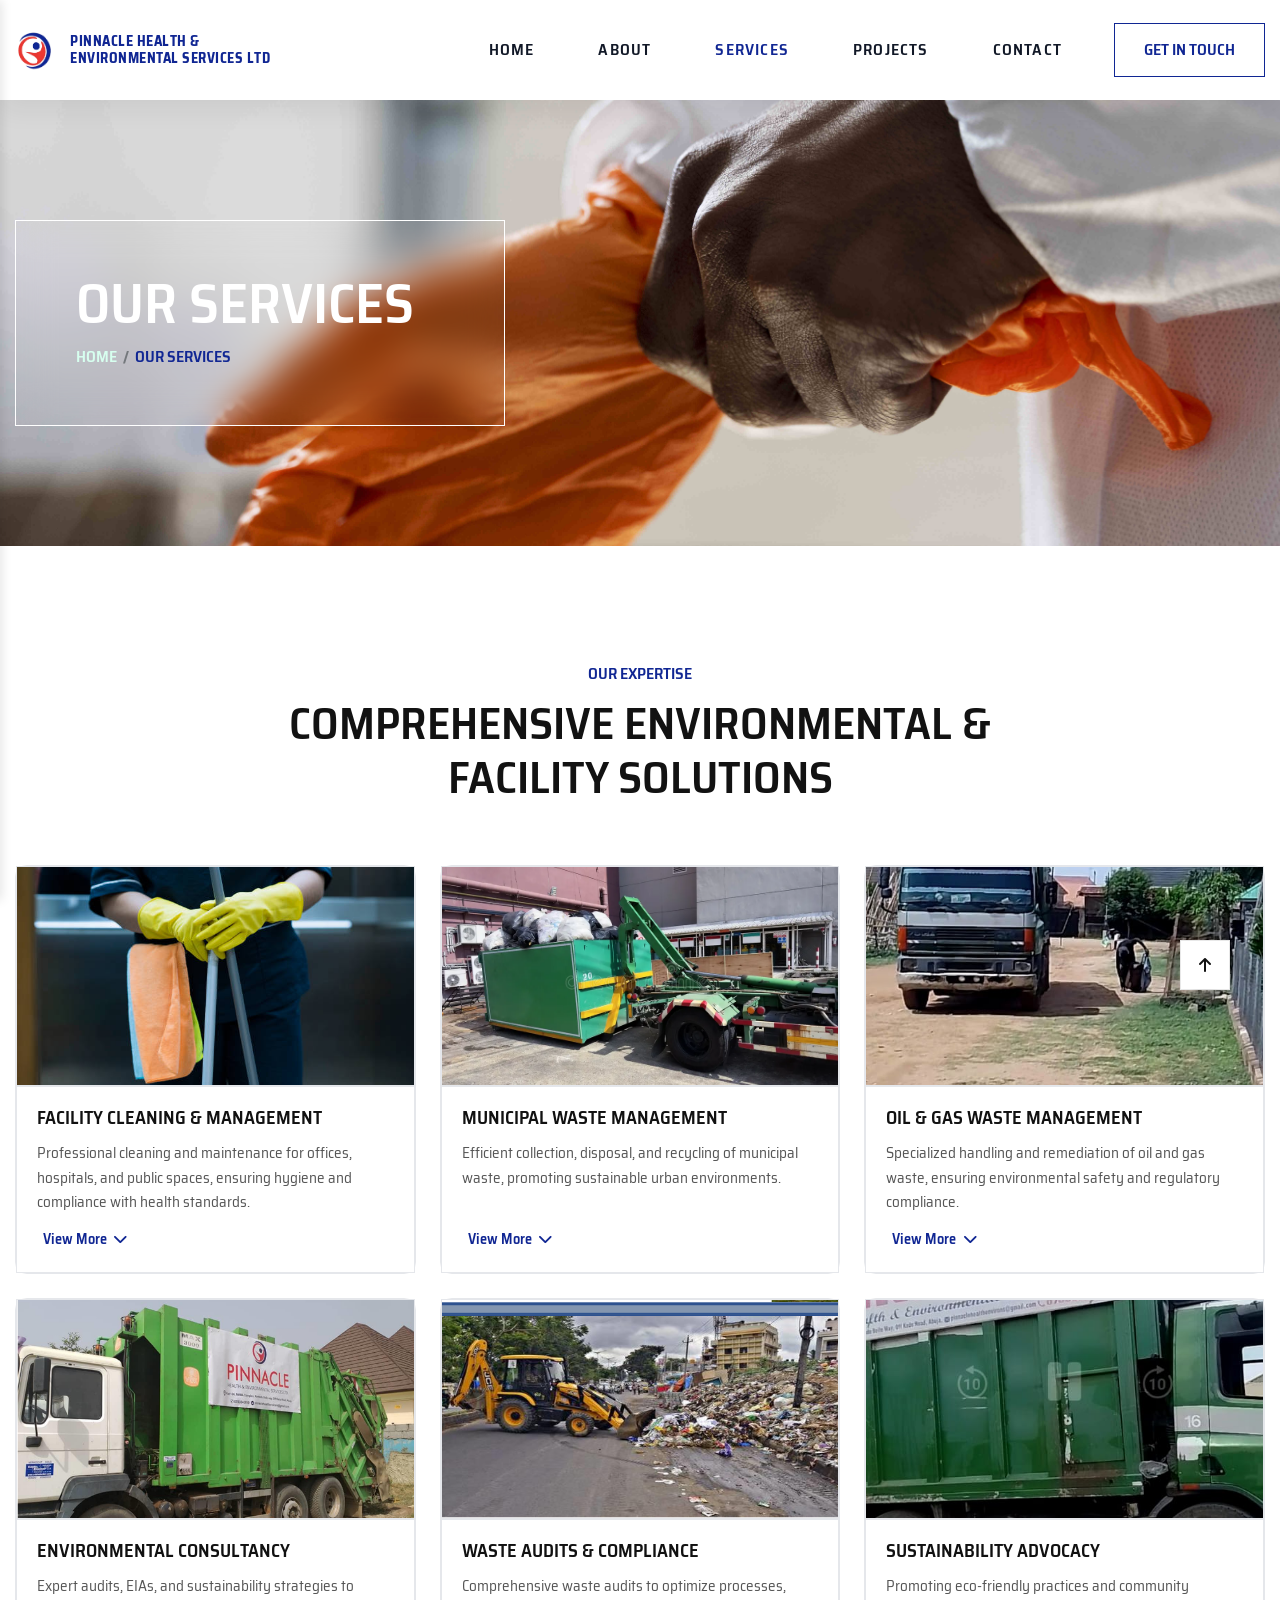
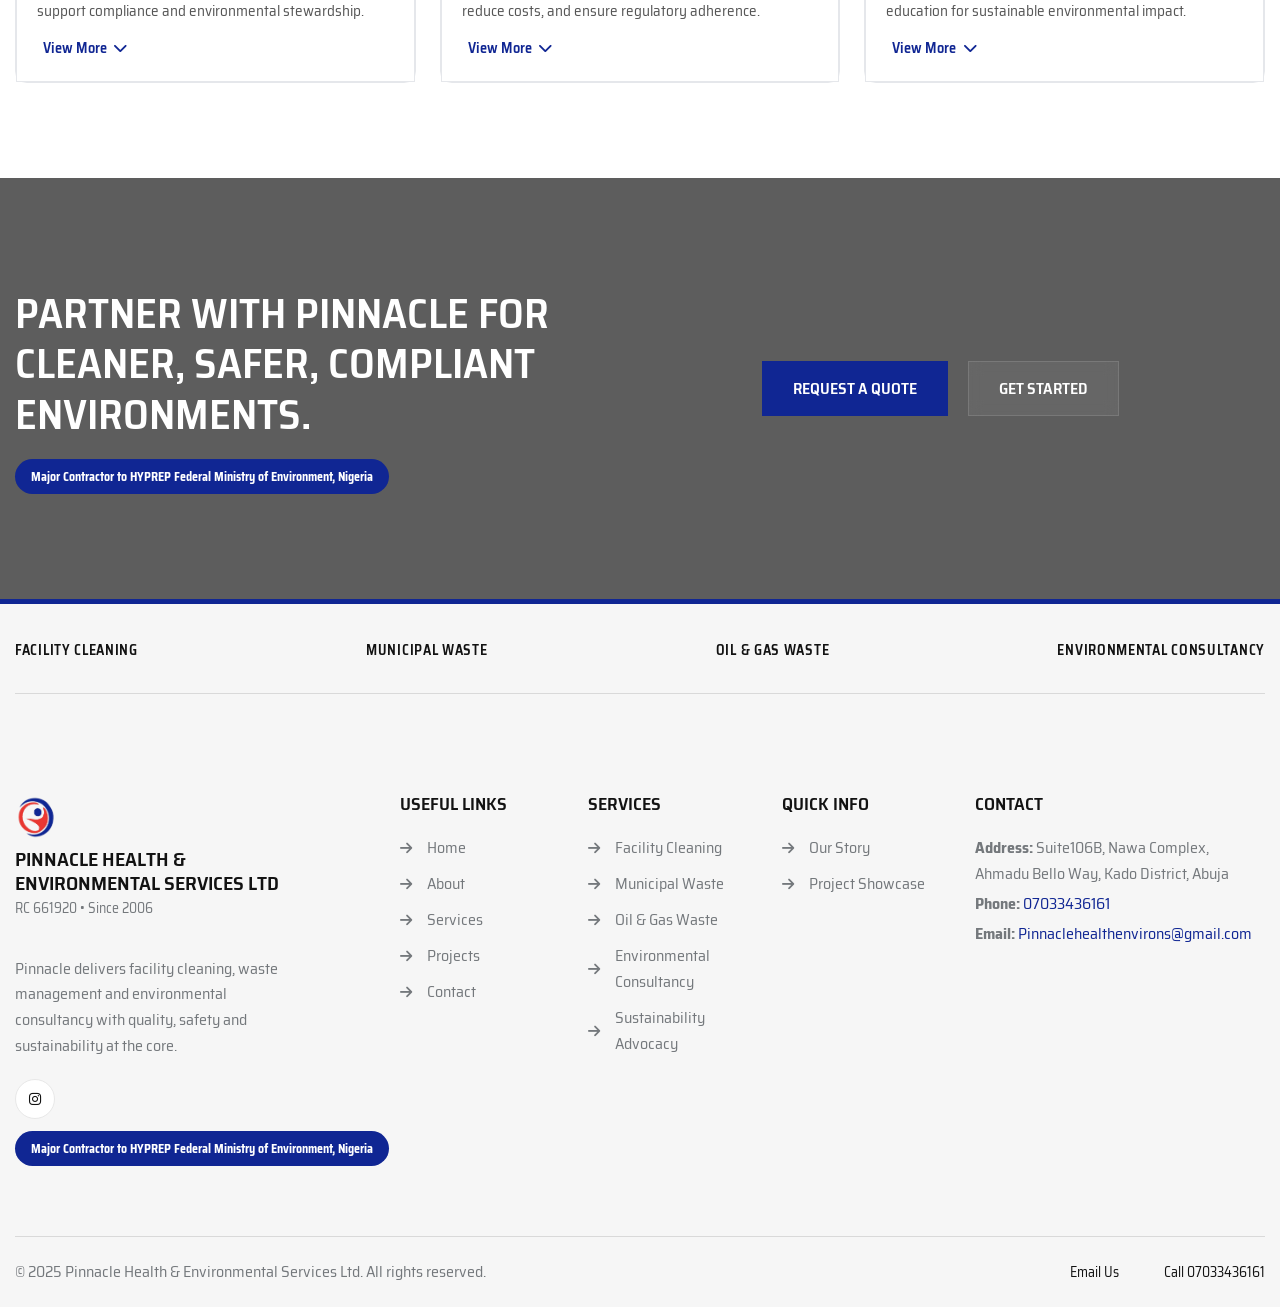
<file: services.html>
<!doctype html>
<html class="no-js" lang="en">
<head>
  <meta charset="utf-8">
  <meta http-equiv="x-ua-compatible" content="ie=edge">
  <title>Services | Pinnacle Health & Environmental Services Ltd</title>
  <meta name="description" content="Explore the comprehensive environmental and facility management services offered by Pinnacle Health & Environmental Services Ltd, including facility cleaning, waste management, and environmental consultancy.">
  <meta name="viewport" content="width=device-width, initial-scale=1">

  <link rel="shortcut icon" type="image/x-icon" href="assets/img/logo/logo.png">
  <!-- Theme CSS -->
  <link rel="stylesheet" href="assets/css/bootstrap.min.css">
  <link rel="stylesheet" href="assets/css/animate.min.css">
  <link rel="stylesheet" href="assets/css/magnific-popup.css">
  <link rel="stylesheet" href="assets/css/fontawesome-all.min.css">
  <link rel="stylesheet" href="assets/css/fontello.css">
  <link rel="stylesheet" href="assets/css/swiper-bundle.min.css">
  <link rel="stylesheet" href="assets/css/default-icons.css">
  <link rel="stylesheet" href="assets/css/default.css">
  <link rel="stylesheet" href="assets/css/odometer.css">
  <link rel="stylesheet" href="assets/css/jquery-ui.css">
  <link rel="stylesheet" href="assets/css/aos.css">
  <link rel="stylesheet" href="assets/css/tg-cursor.css">
  <link rel="stylesheet" href="assets/css/main.css">
  <!-- Font Awesome 6 -->
  <link rel="stylesheet" href="https://cdnjs.cloudflare.com/ajax/libs/font-awesome/6.5.0/css/all.min.css" referrerpolicy="no-referrer" />

  <style>
    :root {
      --brand-primary: #102693;
      --brand-primary-600: #0a1a6e;
      --brand-accent: #0b3a53;
      --brand-muted: #f8f9ff;
      --brand-dark: #0d1b1e;
    }
    .text-brand { color: var(--brand-primary) !important; }
    .bg-brand { background: var(--brand-primary) !important; color: #fff; }
    .bg-brand-muted { background: var(--brand-muted) !important; }
    .btn-brand { background: var(--brand-primary); color: #fff; border: 0; }
    .btn-brand:hover { background: var(--brand-primary-600); color: #fff; }
    .btn-outline-brand { border: 1px solid var(--brand-primary); color: var(--brand-primary); background: transparent; }
    .btn-outline-brand:hover { background: var(--brand-primary); color: #fff; }
    .section__title .number { color: var(--brand-muted); }
    .breadcrumb__area .title { color: #fff; }
    .breadcrumb__area .breadcrumb a { color: #d7ffef; }
    .features__icon i, .about__list-box .icon i, .counter__icon i { color: var(--brand-primary); }
    .badge-brand { background: var(--brand-primary); color: #fff; border-radius: 999px; padding: .35rem .75rem; font-size: .875rem; }
    .cta__area-two .btn i { margin-left: .5rem; }
    .about__content-two .sub-title, .about__content-three .sub-title { color: var(--brand-primary); }

    /* Service Card Styles */
    .service-card {
      position: relative;
      display: flex;
      flex-direction: column;
      height: 100%;
      background: #fff;
      border-radius: 12px;
      overflow: visible; /* Changed from hidden */
      box-shadow: 0 4px 12px rgba(0,0,0,.08);
      transition: transform .3s ease, box-shadow .3s ease;
      min-height: 380px;
    }
    .service-card:hover {
      transform: translateY(-4px);
      box-shadow: 0 12px 25px rgba(0,0,0,.12);
    }
    .card-thumb {
      height: 220px;
      overflow: hidden;
    }
    .card-thumb img {
      width: 100%;
      height: 100%;
      object-fit: cover;
      transition: transform .3s ease;
    }
    .service-card:hover .card-thumb img {
      transform: scale(1.05);
    }

    .card-body {
      display: flex;
      flex-direction: column;
      padding: 1.25rem;
      flex: 1;
      position: relative; /* Added for positioning context */
    }

    .card-body h4,
    .card-body p {
      margin-bottom: 0.75rem;
    }

    .toggle-btn {
      margin-top: auto;
      align-self: flex-start;
      background: none;
      border: none;
      color: var(--brand-primary);
      font-weight: 600;
      font-size: 0.9rem;
      display: flex;
      align-items: center;
      gap: 0.4rem;
      cursor: pointer;
    }

    /* Toggle Button (View More) */
    .toggle-btn {
      background: transparent;
      border: none;
      color: var(--brand-primary);
      font-weight: 600;
      font-size: 0.9rem;
      display: flex;
      align-items: center;
      gap: 0.4rem;
      cursor: pointer;
      transition: color 0.2s ease;
      margin-top: auto;
      align-self: flex-start;
    }
    .toggle-btn:hover {
      color: var(--brand-primary-600);
    }
    .toggle-btn i {
      transition: transform 0.25s ease;
    }

    /* Dropdown Container - FIXED POSITIONING */
    .service-details {
      position: absolute;
      top: 100%;
      left: 0;
      right: 0;
      background: var(--brand-muted);
      border-radius: 0 0 12px 12px;
      padding: 0 1.25rem;
      max-height: 0;
      overflow: hidden;
      opacity: 0;
      z-index: 10;
      box-shadow: 0 8px 16px rgba(0,0,0,0.1);
      border: 1px solid #e5e7eb;
      border-top: none;
      transition: max-height 0.4s ease, padding 0.4s ease, opacity 0.3s ease;
    }
    .service-details.show {
      padding: 1.25rem;
      max-height: 350px;
      opacity: 1;
    }

    /* Dropdown Content */
    .details-content ul {
      list-style: none;
      padding: 0;
      margin-bottom: 0.5rem;
    }
    .details-content ul li {
      font-size: 0.88rem;
      color: #444;
      padding-left: 1.2rem;
      position: relative;
      margin-bottom: 0.35rem;
    }
    .details-content ul li::before {
      content: "✓";
      position: absolute;
      left: 0;
      color: var(--brand-primary);
      font-weight: bold;
    }
    .details-content p {
      font-size: 0.88rem;
      color: #444;
      margin-bottom: 1rem;
    }

    /* View Less Button Inside Dropdown */
    .close-btn {
      background: transparent;
      border: none;
      color: var(--brand-primary);
      font-weight: 600;
      font-size: 0.85rem;
      display: flex;
      align-items: center;
      gap: 0.4rem;
      cursor: pointer;
      margin-top: 0.5rem;
    }
    .close-btn:hover {
      color: var(--brand-primary-600);
    }

    /* Ensure cards in the same row maintain equal height */
    .row.gutter-24 > [class*="col-"] {
      display: flex;
    }

    /* Responsive */
    @media (max-width: 991.98px) {
      .card-thumb { height: 200px; }
      .service-card { min-height: 360px; }
    }
    @media (max-width: 575.98px) {
      .card-thumb { height: 180px; }
      .service-card { min-height: 340px; }
    }

    /* Navigation & Other Styles (unchanged) */
    #sticky-header.tg-header__area {
      background: rgba(255,255,255,0.98);
      box-shadow: 0 10px 25px rgba(0,0,0,.06);
      backdrop-filter: saturate(120%) blur(6px);
      transition: background-color .35s ease, box-shadow .35s ease;
    }
    #sticky-header.tg-header__area.scrolled {
      background: rgba(255,255,255,0.98);
      box-shadow: 0 10px 25px rgba(0,0,0,.08);
    }
    header .tgmenu__nav .navigation > li > a {
      color: #111827;
      transition: color .25s ease;
      position: relative;
    }
    header .tgmenu__nav .navigation > li > a:hover {
      color: #102693;
    }
    .tgmenu__action .btn.border-btn {
      border-color: #102693;
      color: #102693;
    }
    .tgmenu__action .btn.border-btn:hover {
      background: #102693;
      color: #fff;
    }
    .mobile-nav-toggler i { color: #111827; }
    .mobile-nav-toggler {
      display: none;
      flex: 0 0 auto;
      cursor: pointer;
      padding: 10px;
      z-index: 1000;
    }
    @media (max-width: 1199.98px) {
      .mobile-nav-toggler { display: flex; align-items: center; justify-content: center; order: 2; }
      .logo { order: 1; }
    }
    .tgmenu__wrap nav.tgmenu__nav {
      display: flex;
      align-items: center;
      justify-content: space-between;
      min-height: 78px;
      width: 100%;
    }
    .tgmenu__nav .logo {
      flex: 0 0 auto;
      display: flex;
      align-items: center;
    }
    .tgmenu__navbar-wrap {
      flex: 1;
      display: flex;
      justify-content: flex-end;
      margin-left: auto;
    }
    .tgmenu__navbar-wrap ul.navigation {
      margin: 0;
      padding: 0;
      display: flex;
      align-items: center;
    }
    .tgmenu__action {
      flex: 0 0 auto;
      display: flex;
      align-items: center;
      justify-content: flex-end;
      margin-left: 20px;
    }
    .tgmenu__navbar-wrap ul.navigation > li {
      margin: 0 14px;
    }
    .navigation .menu-item-has-children > a::after { display: none !important; }
    .tgmenu__nav .logo img {
      height: 42px;
      width: auto;
    }
    .company-name-nav {
      margin-left: 15px;
      display: flex;
      align-items: center;
    }
    .company-title {
      font-size: 14px;
      font-weight: 700;
      color: #102693;
      line-height: 1.2;
      text-transform: uppercase;
      letter-spacing: 0.5px;
    }
    @media (max-width: 1199.98px) {
      .company-name-nav { margin-left: 10px; }
      .company-title { font-size: 12px; line-height: 1.1; }
    }
    @media (max-width: 991.98px) {
      .company-name-nav { margin-left: 8px; }
      .company-title { font-size: 11px; line-height: 1.1; }
    }
    @media (max-width: 767.98px) {
      .company-name-nav { margin-left: 6px; }
      .company-title { font-size: 10px; line-height: 1.0; letter-spacing: 0.3px; }
    }
    @media (max-width: 575.98px) {
      .company-name-nav { margin-left: 5px; }
      .company-title { font-size: 9px; line-height: 1.0; letter-spacing: 0.2px; }
    }
    .tgmenu__nav .logo {
      display: flex;
      align-items: center;
      flex-wrap: nowrap;
    }
    .tgmenu__nav .navigation > li.active > a {
      color: #102693 !important;
      font-weight: 600;
    }
    .tgmobile__menu .navigation > li.active > a {
      color: #102693;
      font-weight: 600;
    }
    @media (min-width: 1200px) {
      .tgmenu__navbar-wrap.d-none.d-xl-flex {
        display: flex !important;
        justify-content: flex-end;
        width: auto;
        margin-left: auto;
      }
    }
    @media (max-width: 1199.98px) {
      .tgmenu__navbar-wrap.d-none.d-xl-flex { display: none !important; }
      .tgmenu__action { display: none !important; }
    }
    @media (min-width: 1200px) {
      .tgmenu__action { display: flex !important; }
    }
    .tgmobile__menu {
      position: fixed;
      top: 0;
      left: 0;
      width: 280px;
      height: 100vh;
      background: #fff;
      z-index: 9999;
      overflow-y: auto;
      box-shadow: 2px 0 10px rgba(0,0,0,0.1);
      transform: translateX(-100%);
      transition: transform 0.35s ease;
    }
    .tgmobile__menu.open { transform: translateX(0); }
    .tgmobile__menu-backdrop {
      position: fixed;
      top: 0;
      left: 0;
      width: 100%;
      height: 100%;
      background: rgba(0,0,0,0.5);
      z-index: 9998;
      opacity: 0;
      visibility: hidden;
      transition: opacity 0.35s ease;
    }
    .tgmobile__menu-backdrop.open {
      opacity: 1;
      visibility: visible;
    }
    .tgmobile__menu-outer { padding: 20px 0; }
    .tgmobile__menu .navigation { list-style: none; padding: 0; margin: 0; }
    .tgmobile__menu .navigation li { border-bottom: 1px solid #e5e7eb; }
    .tgmobile__menu .navigation li a {
      display: block;
      padding: 15px 30px;
      color: #1f2937;
      text-decoration: none;
      font-weight: 500;
      transition: all 0.3s ease;
    }
    .tgmobile__menu .navigation li a:hover,
    .tgmobile__menu .navigation li.active a {
      color: #102693;
      background: #f8f9ff;
    }
    .tgmobile__menu-social { padding: 20px 30px; border-top: 1px solid #e5e7eb; }
    .tgmobile__menu-social ul { list-style: none; padding: 0; margin: 0; }
    .tgmobile__menu-social a { color: #102693; font-size: 1.2rem; }
    .row.gutter-24 { --bs-gutter-x: 1.5rem; --bs-gutter-y: 1.5rem; }
  </style>
</head>

<body>
  <!-- Scroll-top -->
  <button class="scroll__top scroll-to-target" data-target="html" aria-label="Scroll to top">
    <i class="fa-solid fa-arrow-up"></i>
  </button>

  <!-- header-area -->
  <header>
    <div id="header-fixed-height"></div>
    <div id="sticky-header" class="tg-header__area">
      <div class="container custom-container">
        <div class="row">
          <div class="col-12">
            <div class="tgmenu__wrap">
              <nav class="tgmenu__nav" aria-label="Main Navigation">
                <div class="logo">
                  <a href="index.html" aria-label="Pinnacle Health & Environmental Services Ltd">
                    <img src="assets/img/logo/logo.png" alt="Pinnacle Health & Environmental Services Ltd">
                  </a>
                  <div class="company-name-nav">
                    <span class="company-title">PINNACLE HEALTH &<br>ENVIRONMENTAL SERVICES LTD</span>
                  </div>
                </div>
                <div class="mobile-nav-toggler" aria-label="Open mobile menu"><i class="fa-solid fa-bars"></i></div>
                <div class="tgmenu__navbar-wrap tgmenu__main-menu d-none d-xl-flex">
                  <ul class="navigation">
                    <li><a href="index.html">Home</a></li>
                    <li><a href="about.html">About</a></li>
                    <li class="active"><a href="services.html">Services</a></li>
                    <li><a href="project.html">Projects</a></li>
                    <li><a href="contact.html">Contact</a></li>
                  </ul>
                </div>
                <div class="tgmenu__action">
                  <ul class="list-wrap">
                    <li class="header-btn">
                      <a href="contact.html" class="btn border-btn">Get In Touch</a>
                    </li>
                  </ul>
                </div>
              </nav>
            </div>
          </div>
        </div>
      </div>
    </div>
    <div class="tgmobile__menu" aria-hidden="true">
      <nav class="tgmobile__menu-box" role="navigation">
        <div class="close-btn" aria-label="Close mobile menu"><i class="fa-solid fa-xmark"></i></div>
        <div class="nav-logo">
          <a href="index.html"><img src="assets/img/logo/logo.png" style="width: 50px !important;" alt="Pinnacle Health & Environmental Services Ltd"></a>
        </div>
        <div class="tgmobile__menu-outer"></div>
        <div class="tgmobile__menu-social">
          <ul class="list-wrap">
            <li><a href="https://www.instagram.com/pinnaclehealthandenvironment/" target="_blank" rel="noopener"><i class="fab fa-instagram" aria-label="Instagram"></i></a></li>
          </ul>
        </div>
      </nav>
    </div>
    <div class="tgmobile__menu-backdrop"></div>
  </header>
  <!-- header-area-end -->

  <!-- main-area -->
  <main class="main-area fix">
    <!-- breadcrumb-area -->
    <div class="breadcrumb__area breadcrumb__bg" data-background="assets/img/bg/project_bg.jpg" role="img" aria-label="Services at Pinnacle">
      <div class="container">
        <div class="row">
          <div class="col-lg-12">
            <div class="breadcrumb__content">
              <h2 class="title">Our Services</h2>
              <nav class="breadcrumb" aria-label="Breadcrumb">
                <span property="itemListElement" typeof="ListItem">
                  <a href="index.html">Home</a>
                </span>
                <span class="breadcrumb-separator">/</span>
                <span property="itemListElement" typeof="ListItem">Our Services</span>
              </nav>
            </div>
          </div>
        </div>
      </div>
    </div>
    <!-- breadcrumb-area-end -->

    <!-- services-area -->
<section class="services__area-two section-pt-120 section-pb-95">
  <div class="container">
    <div class="row justify-content-center">
      <div class="col-lg-7">
        <div class="section__title section__title-three text-center mb-60">
          <span class="sub-title text-brand">Our Expertise</span>
          <h2 class="title">Comprehensive Environmental &amp; Facility Solutions</h2>
        </div>
      </div>
    </div>

    <div class="row gutter-24 justify-content-center">

      <!-- ==== CARD 1 ==== -->
      <div class="col-lg-4 col-md-6">
        <article class="service-card">
          <div class="card-thumb">
            <img src="assets/img/services/services_img01.jpg" alt="Facility Cleaning">
          </div>
          <div class="card-body">
            <h4>Facility Cleaning &amp; Management</h4>
            <p>Professional cleaning and maintenance for offices, hospitals, and public spaces, ensuring hygiene and compliance with health standards.</p>

            <!-- hidden details – placed BEFORE the button -->
            <div class="service-details">
              <div class="details-content">
                <ul>
                  <li>Daily, weekly, and deep cleaning</li>
                  <li>Disinfection &amp; fumigation</li>
                  <li>Janitorial staff training</li>
                  <li>Facility audits &amp; compliance checks</li>
                  <li>HSE-compliant operations</li>
                </ul>
                <p>Serving INEC, hospitals, and corporate clients nationwide.</p>
              </div>
            </div>

            <button class="toggle-btn">View More <i class="fa-solid fa-chevron-down"></i></button>
          </div>
        </article>
      </div>

      <!-- ==== CARD 2 ==== -->
      <div class="col-lg-4 col-md-6">
        <article class="service-card">
          <div class="card-thumb">
            <img src="assets/img/services/services_img02.webp" alt="Municipal Waste Management">
          </div>
          <div class="card-body">
            <h4>Municipal Waste Management</h4>
            <p>Efficient collection, disposal, and recycling of municipal waste, promoting sustainable urban environments.</p>

            <div class="service-details">
              <div class="details-content">
                <ul>
                  <li>Door-to-door collection</li>
                  <li>Waste sorting &amp; recycling</li>
                  <li>Landfill management</li>
                  <li>Public awareness campaigns</li>
                  <li>Compliance with AEPB &amp; NESREA</li>
                </ul>
                <p>Partnered with local governments for cleaner, greener cities.</p>
              </div>
            </div>

            <button class="toggle-btn">View More <i class="fa-solid fa-chevron-down"></i></button>
          </div>
        </article>
      </div>

      <!-- ==== CARD 3 ==== -->
      <div class="col-lg-4 col-md-6">
        <article class="service-card">
          <div class="card-thumb">
            <img src="assets/img/images/cleaning (8).jpg" alt="Oil & Gas Waste Management">
          </div>
          <div class="card-body">
            <h4>Oil &amp; Gas Waste Management</h4>
            <p>Specialized handling and remediation of oil and gas waste, ensuring environmental safety and regulatory compliance.</p>

            <div class="service-details">
              <div class="details-content">
                <ul>
                  <li>Hazardous waste containment</li>
                  <li>Oil spill cleanup &amp; bioremediation</li>
                  <li>Drilling waste disposal</li>
                  <li>Site restoration</li>
                  <li>DPR &amp; FMEnv compliance</li>
                </ul>
                <p>Major contractor to HYPREP for Ogoniland cleanup.</p>
              </div>
            </div>

            <button class="toggle-btn">View More <i class="fa-solid fa-chevron-down"></i></button>
          </div>
        </article>
      </div>

      <!-- ==== CARD 4 ==== -->
      <div class="col-lg-4 col-md-6">
        <article class="service-card">
          <div class="card-thumb">
            <img src="assets/img/images/cleaning (17).png" alt="Environmental Consultancy">
          </div>
          <div class="card-body">
            <h4>Environmental Consultancy</h4>
            <p>Expert audits, EIAs, and sustainability strategies to support compliance and environmental stewardship.</p>

            <div class="service-details">
              <div class="details-content">
                <ul>
                  <li>Environmental Impact Assessments (EIA)</li>
                  <li>Environmental Audits</li>
                  <li>ESMP &amp; ARAP development</li>
                  <li>Policy &amp; regulatory advisory</li>
                  <li>Stakeholder engagement</li>
                </ul>
                <p>Accredited by FMEnv. Trusted by World Bank, AfDB, and HYPREP.</p>
              </div>
            </div>

            <button class="toggle-btn">View More <i class="fa-solid fa-chevron-down"></i></button>
          </div>
        </article>
      </div>

      <!-- ==== CARD 5 ==== -->
      <div class="col-lg-4 col-md-6">
        <article class="service-card">
          <div class="card-thumb">
            <img src="assets/img/images/cleaning (18).png" alt="Waste Audits & Compliance">
          </div>
          <div class="card-body">
            <h4>Waste Audits &amp; Compliance</h4>
            <p>Comprehensive waste audits to optimize processes, reduce costs, and ensure regulatory adherence.</p>

            <div class="service-details">
              <div class="details-content">
                <ul>
                  <li>Waste stream analysis</li>
                  <li>Cost reduction strategies</li>
                  <li>Compliance reporting</li>
                  <li>Training &amp; documentation</li>
                  <li>Continuous improvement plans</li>
                </ul>
                <p>Helping clients save up to 30% on waste management costs.</p>
              </div>
            </div>

            <button class="toggle-btn">View More <i class="fa-solid fa-chevron-down"></i></button>
          </div>
        </article>
      </div>

      <!-- ==== CARD 6 ==== -->
      <div class="col-lg-4 col-md-6">
        <article class="service-card">
          <div class="card-thumb">
            <img src="assets/img/images/cleaning (3).jpg" alt="Sustainability Advocacy">
          </div>
          <div class="card-body">
            <h4>Sustainability Advocacy</h4>
            <p>Promoting eco-friendly practices and community education for sustainable environmental impact.</p>

            <div class="service-details">
              <div class="details-content">
                <ul>
                  <li>Community training programs</li>
                  <li>School environmental clubs</li>
                  <li>Mangrove restoration (HYPREP Lot MRP 029, Bodo)</li>
                  <li>Corporate sustainability workshops</li>
                  <li>Public awareness campaigns</li>
                </ul>
                <p>Planted over 50,000 mangroves in Ogoniland.</p>
              </div>
            </div>

            <button class="toggle-btn">View More <i class="fa-solid fa-chevron-down"></i></button>
          </div>
        </article>
      </div>

    </div>
  </div>
</section>
    <!-- services-area-end -->

    <!-- cta-area -->
    <section class="cta__area cta__area-two fix">
      <div class="cta__bg" data-background="assets/img/bg/cta_bg.jpg"></div>
      <div class="container">
        <div class="row align-items-center">
          <div class="col-lg-7">
            <div class="cta__content-two">
              <h2 class="title mb-4">Partner with Pinnacle for cleaner, safer, compliant environments.</h2>
              <span class="badge text-white px-3 py-2 d-none d-md-inline" style="border-radius: 999px; background-color: #102693; text-align: start;">
                Major Contractor to HYPREP Federal Ministry of Environment, Nigeria
              </span>
              <span class="badge text-white px-3 py-2 d-md-none" style="border-radius: 999px; background-color: #102693; text-align: center;">
                Major Contractor to HYPREP <br>Federal Ministry of Environment, Nigeria
              </span>
            </div>
          </div>
          <div class="col-lg-5">
            <div class="cta__btn">
              <a href="contact.html" class="btn btn-two d-none d-md-inline">Request a Quote</a>
              <a href="contact.html" class="btn transparent-btn">Get Started</a>
            </div>
          </div>
        </div>
      </div>
      <div class="cta__shape">
        <img src="assets/img/images/cta_shape.png" alt="shape" data-aos="fade-down-left" data-aos-delay="400" loading="lazy">
      </div>
    </section>
    <!-- cta-area-end -->
  </main>
  <!-- main-area-end -->

  <!-- footer-area -->
  <footer class="footer__area">
    <div class="container">
      <div class="footer__features">
        <a href="services.html">Facility Cleaning</a>
        <a href="services.html">Municipal Waste</a>
        <a href="services.html">Oil & Gas Waste</a>
        <a href="services.html">Environmental Consultancy</a>
      </div>
      <div class="footer__top">
        <div class="row">
          <div class="col-xl-3 col-lg-4 col-md-6 col-sm-8">
            <div class="footer__widget">
              <div class="footer__logo">
                <a href="index.html"><img src="assets/img/logo/logo.png" alt="Pinnacle Health & Environmental Services Ltd"></a>
                <div class="company-name mt-2">
                  <h5 class="mb-0">Pinnacle Health & Environmental Services Ltd</h5>
                  <small class="">RC 661920 • Since 2006</small>
                </div>
              </div>
              <div class="footer__content">
                <p>Pinnacle delivers facility cleaning, waste management and environmental consultancy with quality, safety and sustainability at the core.</p>
              </div>
              <div class="footer__social">
                <ul class="list-wrap">
                  <li><a href="https://www.instagram.com/pinnaclehealthandenvironment/" target="_blank" rel="noopener"><i class="fab fa-instagram"></i></a></li>
                </ul>
              </div>
              <div class="mt-3">
                <span class="badge text-white px-3 py-2 d-none d-md-inline" style="border-radius: 999px; background-color: #102693; text-align: start;">
                  Major Contractor to HYPREP Federal Ministry of Environment, Nigeria
                </span>
                <span class="badge text-white px-3 py-2 d-md-none" style="border-radius: 999px; background-color: #102693; text-align: start;">
                  Major Contractor to HYPREP <br>Federal Ministry of Environment, Nigeria
                </span>
              </div>
            </div>
          </div>
          <div class="col-xl-2 col-lg-4 col-md-3 col-sm-4">
            <div class="footer__widget">
              <h4 class="footer__widget-title">Useful Links</h4>
              <div class="footer__widget-link">
                <ul class="list-wrap">
                  <li><a href="index.html"><i class="fa-solid fa-arrow-right"></i><span>Home</span></a></li>
                  <li><a href="about.html"><i class="fa-solid fa-arrow-right"></i><span>About</span></a></li>
                  <li><a href="services.html"><i class="fa-solid fa-arrow-right"></i><span>Services</span></a></li>
                  <li><a href="project.html"><i class="fa-solid fa-arrow-right"></i><span>Projects</span></a></li>
                  <li><a href="contact.html"><i class="fa-solid fa-arrow-right"></i><span>Contact</span></a></li>
                </ul>
              </div>
            </div>
          </div>
          <div class="col-xl-2 col-lg-4 col-md-3 col-sm-6">
            <div class="footer__widget">
              <h4 class="footer__widget-title">Services</h4>
              <div class="footer__widget-link">
                <ul class="list-wrap">
                  <li><a href="services.html"><i class="fa-solid fa-arrow-right"></i><span>Facility Cleaning</span></a></li>
                  <li><a href="services.html"><i class="fa-solid fa-arrow-right"></i><span>Municipal Waste</span></a></li>
                  <li><a href="services.html"><i class="fa-solid fa-arrow-right"></i><span>Oil & Gas Waste</span></a></li>
                  <li><a href="services.html"><i class="fa-solid fa-arrow-right"></i><span>Environmental Consultancy</span></a></li>
                  <li><a href="services.html"><i class="fa-solid fa-arrow-right"></i><span>Sustainability Advocacy</span></a></li>
                </ul>
              </div>
            </div>
          </div>
          <div class="col-xl-2 col-lg-4 col-md-4 col-sm-6">
            <div class="footer__widget">
              <h4 class="footer__widget-title">Quick Info</h4>
              <div class="footer__widget-link">
                <ul class="list-wrap">
                  <li><a href="about.html"><i class="fa-solid fa-arrow-right"></i><span>Our Story</span></a></li>
                  <li><a href="project.html"><i class="fa-solid fa-arrow-right"></i><span>Project Showcase</span></a></li>
                </ul>
              </div>
            </div>
          </div>
          <div class="col-xl-3 col-lg-4 col-md-8">
            <div class="footer__widget">
              <h4 class="footer__widget-title">Contact</h4>
              <div class="footer__newsletter">
                <div class="mt-3">
                  <p class="mb-1"><strong>Address:</strong> Suite106B, Nawa Complex, Ahmadu Bello Way, Kado District, Abuja</p>
                  <p class="mb-1"><strong>Phone:</strong> <a href="tel:07033436161">07033436161</a></p>
                  <p class="mb-0"><strong>Email:</strong> <a href="mailto:Pinnaclehealthenvirons@gmail.com">Pinnaclehealthenvirons@gmail.com</a></p>
                </div>
              </div>
            </div>
          </div>
        </div>
      </div>
      <div class="footer__bottom">
        <div class="row align-items-center">
          <div class="col-md-7">
            <div class="copyright-text">
              <p>© <span id="currentYear">2025</span> Pinnacle Health & Environmental Services Ltd. All rights reserved.</p>
            </div>
          </div>
          <div class="col-md-5">
            <div class="footer__bottom-menu">
              <ul class="list-wrap">
                <li><a href="mailto:Pinnaclehealthenvirons@gmail.com">Email Us</a></li>
                <li><a href="tel:07033436161">Call 07033436161</a></li>
              </ul>
            </div>
          </div>
        </div>
      </div>
    </div>
  </footer>
  <!-- footer-area-end -->

  <!-- JS -->
  <script src="assets/js/vendor/jquery-3.6.0.min.js"></script>
  <script src="assets/js/bootstrap.min.js"></script>
  <script src="assets/js/jquery.magnific-popup.min.js"></script>
  <script src="assets/js/swiper-bundle.min.js"></script>
  <script src="assets/js/jquery.odometer.min.js"></script>
  <script src="assets/js/jquery.appear.js"></script>
  <script src="assets/js/aos.js"></script>
  <script src="assets/js/main.js"></script>
<script>
  document.addEventListener('DOMContentLoaded', () => {
    const toggleBtns = document.querySelectorAll('.toggle-btn');

    toggleBtns.forEach(btn => {
      btn.addEventListener('click', function (e) {
        e.stopPropagation();

        const card    = this.closest('.service-card');
        const details = card.querySelector('.service-details');
        const isOpen  = details.classList.contains('show');

        // ---- close every dropdown ----
        document.querySelectorAll('.service-details').forEach(d => d.classList.remove('show'));
        document.querySelectorAll('.toggle-btn').forEach(b => {
          b.classList.remove('active');
          b.innerHTML = 'View More <i class="fa-solid fa-chevron-down"></i>';
        });

        // ---- open the clicked one (if it wasn't open) ----
        if (!isOpen) {
          details.classList.add('show');
          this.classList.add('active');
          this.innerHTML = 'View Less <i class="fa-solid fa-chevron-up"></i>';
        }
      });
    });

    // ---- click outside → close all ----
    document.addEventListener('click', () => {
      document.querySelectorAll('.service-details').forEach(d => d.classList.remove('show'));
      document.querySelectorAll('.toggle-btn').forEach(b => {
        b.classList.remove('active');
        b.innerHTML = 'View More <i class="fa-solid fa-chevron-down"></i>';
      });
    });

    // ---- stop propagation inside the card (so outside-click still works) ----
    document.querySelectorAll('.service-card').forEach(card => {
      card.addEventListener('click', e => e.stopPropagation());
    });
  });
</script>

</body>
</html>
</file>
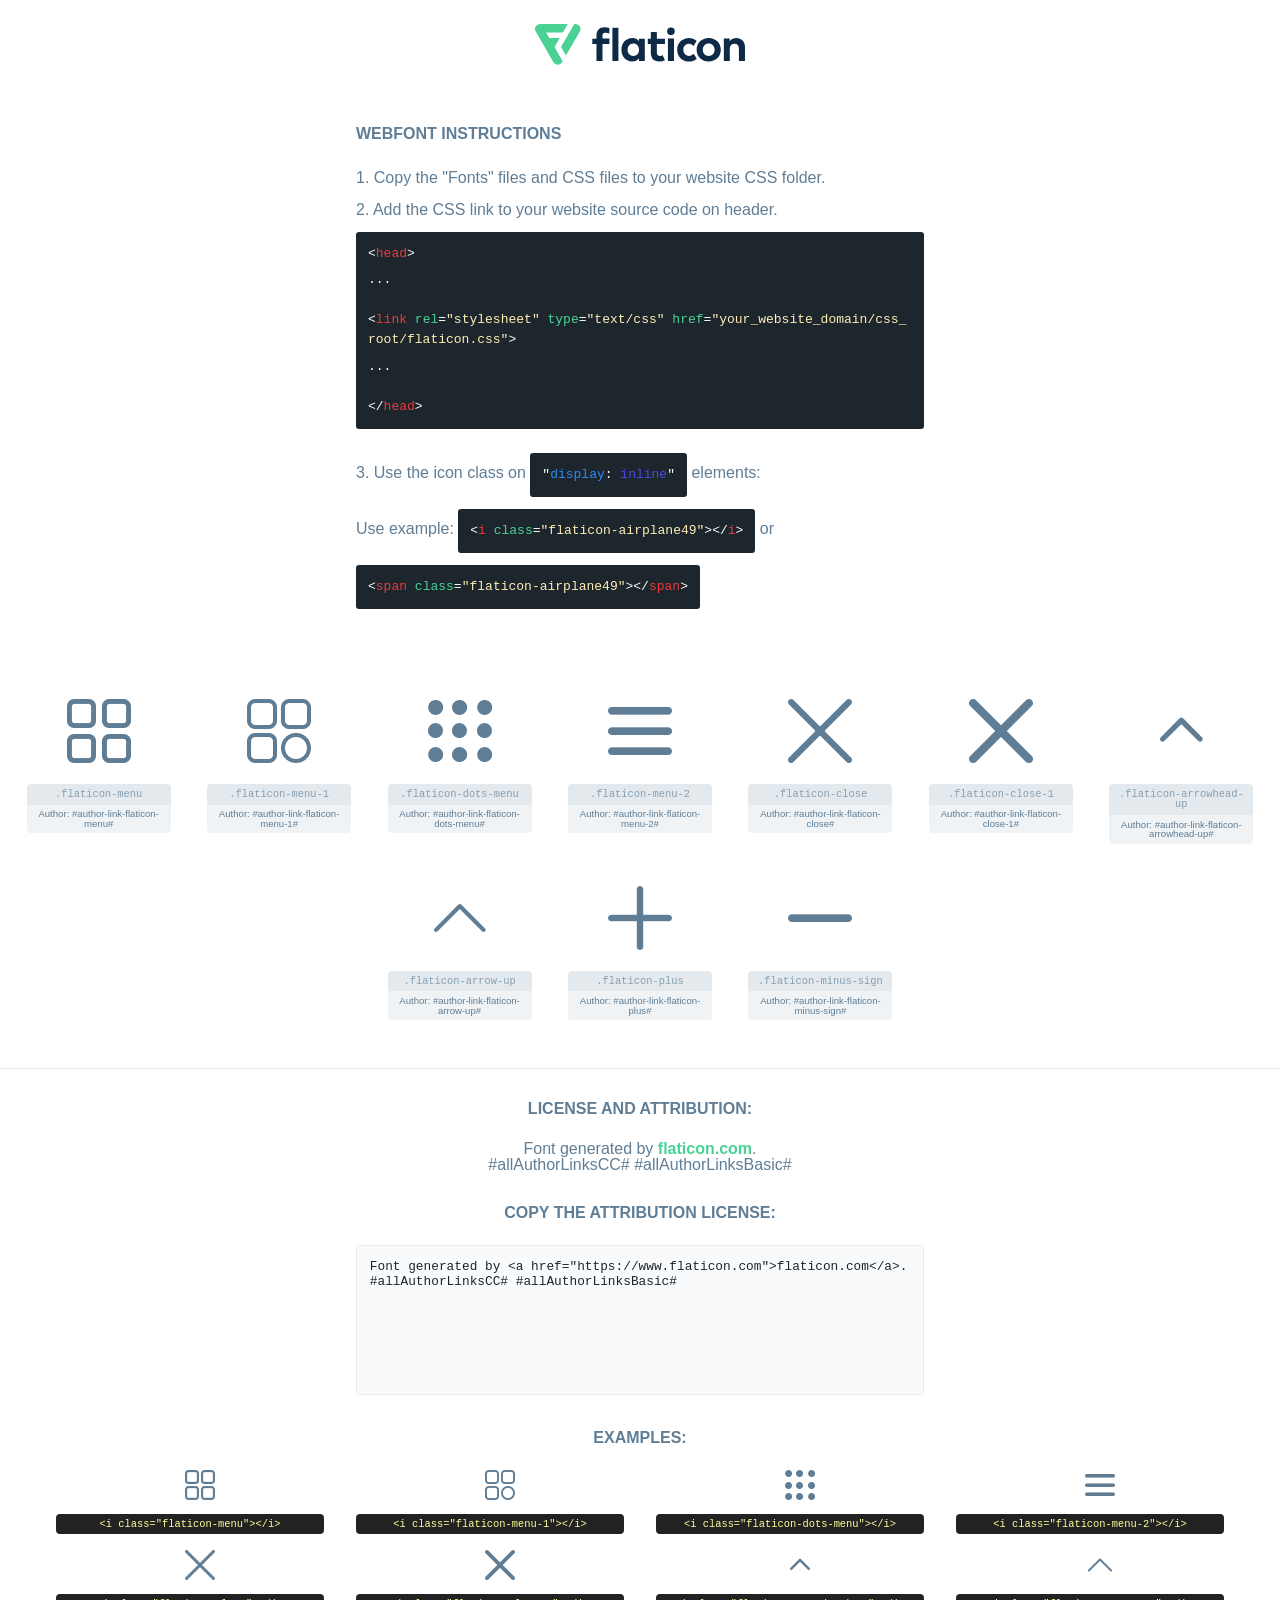
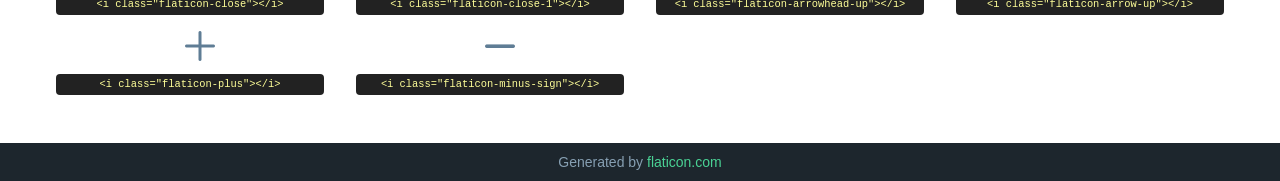
<file: assets/fonts/flat-icon/flaticon_tg_default.html>
<!DOCTYPE html>
<html lang="en">
<head>
    <title>Flaticon Webfont</title>
    <link rel="stylesheet" type="text/css" href="flaticon_tg_default.css"/>
    <meta charset="UTF-8">
    <style>
        html, body, div, span, applet, object, iframe,
        h1, h2, h3, h4, h5, h6, p, blockquote, pre,
        a, abbr, acronym, address, big, cite, code,
        del, dfn, em, img, ins, kbd, q, s, samp,
        small, strike, strong, sub, sup, tt, var,
        b, u, i, center,
        dl, dt, dd, ol, ul, li,
        fieldset, form, label, legend,
        table, caption, tbody, tfoot, thead, tr, th, td,
        article, aside, canvas, details, embed,
        figure, figcaption, footer, header, hgroup,
        menu, nav, output, ruby, section, summary,
        time, mark, audio, video {
            margin: 0;
            padding: 0;
            border: 0;
            font-size: 100%;
            font: inherit;
            vertical-align: baseline;
        }

        /* HTML5 display-role reset for older browsers */
        article, aside, details, figcaption, figure,
        footer, header, hgroup, menu, nav, section {
            display: block;
        }

        body {
            line-height: 1;
        }

        ol, ul {
            list-style: none;
        }

        blockquote, q {
            quotes: none;
        }

        blockquote:before, blockquote:after,
        q:before, q:after {
            content: '';
            content: none;
        }

        table {
            border-collapse: collapse;
            border-spacing: 0;
        }

        body {
            font-family: Helvetica, Arial, sans-serif;
            font-size: 16px;
            color: #5f7d95;
        }

        a {
            color: #4AD295;
            font-weight: bold;
            text-decoration: none;
        }

        * {
            -moz-box-sizing: border-box;
            -webkit-box-sizing: border-box;
            box-sizing: border-box;
            margin: 0;
            padding: 0;
        }

        [class^="flaticon-"]:before, [class*=" flaticon-"]:before, [class^="flaticon-"]:after, [class*=" flaticon-"]:after {
            font-family: Flaticon;
            font-size: 30px;
            font-style: normal;
            margin-left: 20px;
            color: #333;
        }

        .wrapper {
            max-width: 600px;
            margin: auto;
            padding: 0 1em;
        }

        .title {
            margin-bottom: 24px;
            text-transform: uppercase;
            font-weight: bold;
        }

        header {
            text-align: center;
            padding: 24px;
        }

        header .logo {
            width: 210px;
            height: auto;
            border: none;
            display: inline-block;
        }

        header strong {
            font-size: 28px;
            font-weight: 500;
            vertical-align: middle;
        }

        .demo {
            margin: 2em auto;
            line-height: 1.25em;
        }

        .demo ul li {
            margin-bottom: 12px;
        }

        .demo ul li code {
            background-color: #1D262D;
            border-radius: 3px;
            padding: 12px;
            display: inline-block;
            color: #fff;
            font-family: Consolas, Monaco, Lucida Console, Liberation Mono, DejaVu Sans Mono, Bitstream Vera Sans Mono, Courier New, monospace;
            font-weight: lighter;
            margin-top: 12px;
            font-size: 13px;
            word-break: break-all;
        }

        .demo ul li code .red {
            color: #EC3A3B;
        }

        .demo ul li code .green {
            color: #4AD295;
        }

        .demo ul li code .yellow {
            color: #FFEEB6;
        }

        .demo ul li code .blue {
            color: #2C8CF4;
        }

        .demo ul li code .purple {
            color: #4949E7;
        }

        .demo ul li code .dots {
            margin-top: 0.5em;
            display: block;
        }

        #glyphs {
            border-bottom: 1px solid #E3E9ED;
            padding: 2em 0;
            text-align: center;
        }

        .glyph {
            display: inline-block;
            width: 9em;
            margin: 1em;
            text-align: center;
            vertical-align: top;
            background: #FFF;
        }

        .glyph .flaticon {
            padding: 10px;
            display: block;
            font-family: "Flaticon";
            font-size: 64px;
            line-height: 1;
        }

        .glyph .flaticon:before {
            font-size: 64px;
            color: #5f7d95;
            margin-left: 0;
        }

        .class-name {
            font-size: 0.65em;
            background-color: #E3E9ED;
            color: #869FB2;
            border-radius: 4px 4px 0 0;
            padding: 0.5em;
            font-family: Consolas, Monaco, Lucida Console, Liberation Mono, DejaVu Sans Mono, Bitstream Vera Sans Mono, Courier New, monospace;
        }

        .author-name {
            font-size: 0.6em;
            background-color: #EFF3F6;
            border-top: 0;
            border-radius: 0 0 4px 4px;
            padding: 0.5em;
        }

        .author-name a {
            color: #1D262D;
        }

        .class-name:last-child {
            font-size: 10px;
            color: #888;
        }

        .class-name:last-child a {
            font-size: 10px;
            color: #555;
        }

        .glyph > input {
            display: block;
            width: 100px;
            margin: 5px auto;
            text-align: center;
            font-size: 12px;
            cursor: text;
        }

        .glyph > input.icon-input {
            font-family: "Flaticon";
            font-size: 16px;
            margin-bottom: 10px;
        }

        .attribution .title {
            margin-top: 2em;
        }

        .attribution textarea {
            background-color: #F8FAFB;
            color: #1D262D;
            padding: 1em;
            border: none;
            box-shadow: none;
            border: 1px solid #E3E9ED;
            border-radius: 4px;
            resize: none;
            width: 100%;
            height: 150px;
            font-size: 0.8em;
            font-family: Consolas, Monaco, Lucida Console, Liberation Mono, DejaVu Sans Mono, Bitstream Vera Sans Mono, Courier New, monospace;
            -webkit-appearance: none;
        }

        .attribution textarea:hover {
            border-color: #CFD9E0;
        }

        .attribution textarea:focus {
            border-color: #4AD295;
        }

        .iconsuse {
            margin: 2em auto;
            text-align: center;
            max-width: 1200px;
        }

        .iconsuse:after {
            content: '';
            display: table;
            clear: both;
        }

        .iconsuse .image {
            float: left;
            width: 25%;
            padding: 0 1em;
        }

        .iconsuse .image p {
            margin-bottom: 1em;
        }

        .iconsuse .image span {
            display: block;
            font-size: 0.65em;
            background-color: #222;
            color: #fff;
            border-radius: 4px;
            padding: 0.5em;
            color: #FFFF99;
            margin-top: 1em;
            font-family: Consolas, Monaco, Lucida Console, Liberation Mono, DejaVu Sans Mono, Bitstream Vera Sans Mono, Courier New, monospace;
        }

        .flaticon:before {
            color: #5f7d95;
        }

        #footer {
            text-align: center;
            background-color: #1D262D;
            color: #869FB2;
            padding: 12px;
            font-size: 14px;
        }

        #footer a {
            font-weight: normal;
        }

        @media (max-width: 960px) {
            .iconsuse .image {
                width: 50%;
            }
        }

        .preview {
            width: 100px;
            display: inline-block;
            margin: 10px;
        }

        .preview .inner {
            display: inline-block;
            width: 100%;
            text-align: center;
            background: #f5f5f5;
            -webkit-border-radius: 3px 3px 0 0;
            -moz-border-radius: 3px 3px 0 0;
            border-radius: 3px 3px 0 0;
        }

        .preview .inner  {
            line-height: 85px;
            font-size: 40px;
            color: #333;
        }

        .label {
            display: inline-block;
            width: 100%;
            box-sizing: border-box;
            padding: 5px;
            font-size: 10px;
            font-family: Monaco, monospace;
            color: #666;
            white-space: nowrap;
            overflow: hidden;
            text-overflow: ellipsis;
            background: #ddd;
            -webkit-border-radius: 0 0 3px 3px;
            -moz-border-radius: 0 0 3px 3px;
            border-radius: 0 0 3px 3px;
            color: #666;
        }
    </style>
</head>
<body>
    <header>
        <a href="https://www.flaticon.com/" target="_blank" class="logo">
            <svg xmlns="http://www.w3.org/2000/svg" viewBox="0 0 394.3 76.5">
                <path d="M156.6,69.4H145.3V7.1h11.3Z" style="fill:#0e2a47"/>
                <path d="M206.2,69.4h-11V64.8a15.4,15.4,0,0,1-12.6,5.7c-11.6,0-20.3-9.5-20.3-22.1s8.8-22.1,20.3-22.1a15.4,15.4,0,0,1,12.6,5.8V27.5h11Zm-32.4-21c0,6.4,4.2,11.6,10.8,11.6s10.8-4.9,10.8-11.6-4.4-11.6-10.8-11.6S173.9,42,173.9,48.4Z"
                      style="fill:#0e2a47"/>
                <path d="M262.5,13.7a7.2,7.2,0,0,1-14.4,0,7.2,7.2,0,1,1,14.4,0ZM261,69.4H249.6v-42H261Z"
                      style="fill:#0e2a47"/>
                <path id="_Trazado_" data-name="&lt;Trazado&gt;"
                      d="M139.6,17.8a16.6,16.6,0,0,0-8-1.4c-3.2.4-4.9,2-4.9,5.9v5.1h13V37.5h-13v32H115.4v-32h-7.8v-10h7.8V22.2c0-9.9,5.2-16.3,15-16.3a23.4,23.4,0,0,1,9.3,1.8Z"
                      style="fill:#0e2a47"/>
                <path d="M235.1,60c-3.5,0-6.3-1.9-6.3-7.1V37.5H244v-10H228.8V15H217.5V27.5h-5.7v10h5.7V53.7c0,10.9,5.3,16.8,15.7,16.8A22.9,22.9,0,0,0,244,68l-4.3-9.1A12.3,12.3,0,0,1,235.1,60Z"
                      style="fill:#0e2a47"/>
                <path d="M348.9,48.4c0,12.6-9.7,22.1-22.7,22.1s-22.7-9.4-22.7-22.1,9.6-22.1,22.7-22.1S348.9,35.8,348.9,48.4Zm-33.9,0c0,6.8,4.8,11.6,11.1,11.6s11.2-4.8,11.2-11.6-4.8-11.6-11.2-11.6S315.1,41.6,315.1,48.4Z"
                      style="fill:#0e2a47"/>
                <path d="M394.3,42.7V69.4H382.9V46.3c0-6.1-3-9.4-8.2-9.4s-8.9,3.2-8.9,9.5v23H354.6v-42h11v4.9c3-4.5,7.6-6.1,12.3-6.1C387.5,26.3,394.3,33,394.3,42.7Z"
                      style="fill:#0e2a47"/>
                <path d="M298,55.7h0a12.4,12.4,0,0,1-8.2,4.2h-.9l-1.8-.2a10,10,0,0,1-7.4-5.6,13.2,13.2,0,0,1-1.2-5.8,13,13,0,0,1,1.3-5.9,10.1,10.1,0,0,1,7.5-5.5h2.4a11.7,11.7,0,0,1,8.3,4.2l5.5-9.6a19.9,19.9,0,0,0-8.1-4.3,23.4,23.4,0,0,0-6.1-.8,25.2,25.2,0,0,0-7.5,1.1,20.9,20.9,0,0,0-8,4.6,21.9,21.9,0,0,0-6.8,16.4,21.9,21.9,0,0,0,6.7,16.3,20.9,20.9,0,0,0,8,4.6,25.2,25.2,0,0,0,7.7,1.2,23.6,23.6,0,0,0,6.2-.8,20,20,0,0,0,8.1-4.4Z"
                      style="fill:#0e2a47"/>
                <path d="M46.3,26.5H26.9L20.8,16H52.4L61.6,0H9.4A9.3,9.3,0,0,0,1.3,4.7a9.3,9.3,0,0,0,0,9.4L34.6,71.8a9.4,9.4,0,0,0,16.2,0l1.1-1.9L36.6,43.3Z"
                      style="fill:#4ad295"/>
                <path d="M84.2,4.7A9.3,9.3,0,0,0,76.1,0H73.8l-25,43.3,9.2,16L84.2,14A9.3,9.3,0,0,0,84.2,4.7Z"
                      style="fill:#4ad295"/>
            </svg>
        </a>
    </header>
    <section class="demo wrapper">

        <p class="title">Webfont Instructions</p>

        <ul>
            <li>
                <span class="num">1. </span>Copy the "Fonts" files and CSS files to your website CSS folder.
            </li>
            <li>
                <span class="num">2. </span>Add the CSS link to your website source code on header.
                <code class="big">
                    &lt;<span class="red">head</span>&gt;
                    <br/><span class="dots">...</span>
                    <br/>&lt;<span class="red">link</span> <span class="green">rel</span>=<span
                        class="yellow">"stylesheet"</span> <span class="green">type</span>=<span
                        class="yellow">"text/css"</span> <span class="green">href</span>=<span class="yellow">"your_website_domain/css_root/flaticon.css"</span>&gt;
                    <br/><span class="dots">...</span>
                    <br/>&lt;/<span class="red">head</span>&gt;
                </code>
            </li>

            <li>
                <p>
                    <span class="num">3. </span>Use the icon class on <code>"<span class="blue">display</span>:<span
                        class="purple"> inline</span>"</code> elements:
                    <br/>
                    Use example: <code>&lt;<span class="red">i</span> <span class="green">class</span>=<span class="yellow">&quot;flaticon-airplane49&quot;</span>&gt;&lt;/<span
                        class="red">i</span>&gt;</code> or <code>&lt;<span class="red">span</span> <span
                        class="green">class</span>=<span class="yellow">&quot;flaticon-airplane49&quot;</span>&gt;&lt;/<span
                        class="red">span</span>&gt;</code>
            </li>
        </ul>

    </section>
    <section id="glyphs">
            <div class="glyph">
                <i class="flaticon flaticon-menu"></i>
                <div class="class-name">.flaticon-menu</div>
                <div class="author-name">Author: #author-link-flaticon-menu# </div>
            </div>

            <div class="glyph">
                <i class="flaticon flaticon-menu-1"></i>
                <div class="class-name">.flaticon-menu-1</div>
                <div class="author-name">Author: #author-link-flaticon-menu-1# </div>
            </div>

            <div class="glyph">
                <i class="flaticon flaticon-dots-menu"></i>
                <div class="class-name">.flaticon-dots-menu</div>
                <div class="author-name">Author: #author-link-flaticon-dots-menu# </div>
            </div>

            <div class="glyph">
                <i class="flaticon flaticon-menu-2"></i>
                <div class="class-name">.flaticon-menu-2</div>
                <div class="author-name">Author: #author-link-flaticon-menu-2# </div>
            </div>

            <div class="glyph">
                <i class="flaticon flaticon-close"></i>
                <div class="class-name">.flaticon-close</div>
                <div class="author-name">Author: #author-link-flaticon-close# </div>
            </div>

            <div class="glyph">
                <i class="flaticon flaticon-close-1"></i>
                <div class="class-name">.flaticon-close-1</div>
                <div class="author-name">Author: #author-link-flaticon-close-1# </div>
            </div>

            <div class="glyph">
                <i class="flaticon flaticon-arrowhead-up"></i>
                <div class="class-name">.flaticon-arrowhead-up</div>
                <div class="author-name">Author: #author-link-flaticon-arrowhead-up# </div>
            </div>

            <div class="glyph">
                <i class="flaticon flaticon-arrow-up"></i>
                <div class="class-name">.flaticon-arrow-up</div>
                <div class="author-name">Author: #author-link-flaticon-arrow-up# </div>
            </div>

            <div class="glyph">
                <i class="flaticon flaticon-plus"></i>
                <div class="class-name">.flaticon-plus</div>
                <div class="author-name">Author: #author-link-flaticon-plus# </div>
            </div>

            <div class="glyph">
                <i class="flaticon flaticon-minus-sign"></i>
                <div class="class-name">.flaticon-minus-sign</div>
                <div class="author-name">Author: #author-link-flaticon-minus-sign# </div>
            </div>

    </section>

    <section class="attribution wrapper"   style="text-align:center;">

        <div class="title">License and attribution:</div><div class="attrDiv">Font generated by <a href="https://www.flaticon.com">flaticon.com</a>. <div>#allAuthorLinksCC# #allAuthorLinksBasic# </div>
        </div>
        <div class="title">Copy the Attribution License:</div>

        <textarea onclick="this.focus();this.select();">Font generated by &lt;a href=&quot;https://www.flaticon.com&quot;&gt;flaticon.com&lt;/a&gt;. #allAuthorLinksCC# #allAuthorLinksBasic#
        </textarea>

    </section>

    <section class="iconsuse">

        <div class="title">Examples:</div>
            <div class="image">
                <p>
                    <i class="flaticon flaticon-menu"></i>
                    <span>&lt;i class=&quot;flaticon-menu&quot;&gt;&lt;/i&gt;</span>
                </p>
            </div>
            <div class="image">
                <p>
                    <i class="flaticon flaticon-menu-1"></i>
                    <span>&lt;i class=&quot;flaticon-menu-1&quot;&gt;&lt;/i&gt;</span>
                </p>
            </div>
            <div class="image">
                <p>
                    <i class="flaticon flaticon-dots-menu"></i>
                    <span>&lt;i class=&quot;flaticon-dots-menu&quot;&gt;&lt;/i&gt;</span>
                </p>
            </div>
            <div class="image">
                <p>
                    <i class="flaticon flaticon-menu-2"></i>
                    <span>&lt;i class=&quot;flaticon-menu-2&quot;&gt;&lt;/i&gt;</span>
                </p>
            </div>
            <div class="image">
                <p>
                    <i class="flaticon flaticon-close"></i>
                    <span>&lt;i class=&quot;flaticon-close&quot;&gt;&lt;/i&gt;</span>
                </p>
            </div>
            <div class="image">
                <p>
                    <i class="flaticon flaticon-close-1"></i>
                    <span>&lt;i class=&quot;flaticon-close-1&quot;&gt;&lt;/i&gt;</span>
                </p>
            </div>
            <div class="image">
                <p>
                    <i class="flaticon flaticon-arrowhead-up"></i>
                    <span>&lt;i class=&quot;flaticon-arrowhead-up&quot;&gt;&lt;/i&gt;</span>
                </p>
            </div>
            <div class="image">
                <p>
                    <i class="flaticon flaticon-arrow-up"></i>
                    <span>&lt;i class=&quot;flaticon-arrow-up&quot;&gt;&lt;/i&gt;</span>
                </p>
            </div>
            <div class="image">
                <p>
                    <i class="flaticon flaticon-plus"></i>
                    <span>&lt;i class=&quot;flaticon-plus&quot;&gt;&lt;/i&gt;</span>
                </p>
            </div>
            <div class="image">
                <p>
                    <i class="flaticon flaticon-minus-sign"></i>
                    <span>&lt;i class=&quot;flaticon-minus-sign&quot;&gt;&lt;/i&gt;</span>
                </p>
            </div>
        </div>

    </section>

    <div id="footer">
        <div>Generated by <a href="https://www.flaticon.com">flaticon.com</a>
        </div>
    </div>

</body>
</html>
</file>
<file: assets/css/fontello.css>
@font-face {
  font-family: 'fontello';
  src: url('../fonts/fontello.eot?73065033');
  src: url('../fonts/fontello.eot?73065033#iefix') format('embedded-opentype'),
       url('../fonts/fontello.woff2?73065033') format('woff2'),
       url('../fonts/fontello.woff?73065033') format('woff'),
       url('../fonts/fontello.ttf?73065033') format('truetype'),
       url('../fonts/fontello.svg?73065033#fontello') format('svg');
  font-weight: normal;
  font-style: normal;
}
/* Chrome hack: SVG is rendered more smooth in Windozze. 100% magic, uncomment if you need it. */
/* Note, that will break hinting! In other OS-es font will be not as sharp as it could be */
/*
@media screen and (-webkit-min-device-pixel-ratio:0) {
  @font-face {
    font-family: 'fontello';
    src: url('../font/fontello.svg?73065033#fontello') format('svg');
  }
}
*/
[class^="renova-"]:before, [class*=" renova-"]:before {
  font-family: "fontello";
  font-style: normal;
  font-weight: normal;
  speak: never;
  display: inline-block;
  text-decoration: inherit;
  width: auto;
  text-align: center;
  margin: 0;
  font-variant: normal;
  text-transform: none;
  line-height: 1em;
}

.renova-up-arrow:before { content: '\e800'; } /* '' */
.renova-thumb:before { content: '\e801'; } /* '' */
.renova-group:before { content: '\e802'; } /* '' */
.renova-thumb-screw:before { content: '\e803'; } /* '' */
.renova-tractor:before { content: '\e804'; } /* '' */
.renova-user-rating:before { content: '\e805'; } /* '' */
.renova-brick:before { content: '\e806'; } /* '' */
.renova-rocket:before { content: '\e807'; } /* '' */
.renova-flag:before { content: '\e808'; } /* '' */
.renova-book:before { content: '\e809'; } /* '' */
.renova-top-right:before { content: '\e80a'; } /* '' */
.renova-right-arrow:before { content: '\e80b'; } /* '' */
.renova-left-arrow:before { content: '\e80c'; } /* '' */
.renova-cart:before { content: '\e80d'; } /* '' */
.renova-plus:before { content: '\e80f'; } /* '' */
.renova-search:before { content: '\e810'; } /* '' */
.renova-envelope:before { content: '\e811'; } /* '' */
.renova-down-arrow:before { content: '\e812'; } /* '' */
.renova-marker:before { content: '\e813'; } /* '' */
.renova-phone:before { content: '\e814'; } /* '' */
.renova-play:before { content: '\e815'; } /* '' */
.renova-quote:before { content: '\e816'; } /* '' */
.renova-light:before { content: '\e817'; } /* '' */
.renova-idea:before { content: '\e818'; } /* '' */
.renova-bright:before { content: '\e819'; } /* '' */
.renova-right-arrow-2:before { content: '\e81a'; } /* '' */
.renova-stone:before { content: '\e81b'; } /* '' */
.renova-badge:before { content: '\e81c'; } /* '' */
.renova-play-2:before { content: '\e81d'; } /* '' */
.renova-unity:before { content: '\e81e'; } /* '' */
.renova-long-left:before { content: '\e81f'; } /* '' */
.renova-rocket-2:before { content: '\e820'; } /* '' */
.renova-idea-2:before { content: '\e821'; } /* '' */
.renova-construction:before { content: '\e822'; } /* '' */
.renova-user-rating-2:before { content: '\e824'; } /* '' */
.renova-note:before { content: '\e825'; } /* '' */
.renova-long-right:before { content: '\e826'; } /* '' */
.renova-glove:before { content: '\e828'; } /* '' */
.renova-rank:before { content: '\e829'; } /* '' */
.renova-feedback:before { content: '\e82a'; } /* '' */
.renova-happy:before { content: '\e82b'; } /* '' */
.renova-foot:before { content: '\e82c'; } /* '' */
.renova-search-2:before { content: '\e82e'; } /* '' */
.renova-clock:before { content: '\e82f'; } /* '' */
.renova-quote-2:before { content: '\e830'; } /* '' */
.renova-quote-3:before { content: '\e831'; } /* '' */
.renova-headphone:before { content: '\e832'; } /* '' */
.renova-map:before { content: '\e833'; } /* '' */
.renova-envelope-open:before { content: '\e834'; } /* '' */
.renova-working-time:before { content: '\e835'; } /* '' */
.renova-progress:before { content: '\e836'; } /* '' */
</file>
<file: assets/css/default-icons.css>
@font-face {
    font-family: "flaticon_tg_default";
    src: url("../fonts/flat-icon/flaticon_tg_default.ttf?e3deef4d25a8a816ffcc2046eac5a266") format("truetype"),
url("../fonts/flat-icon/flaticon_tg_default.woff?e3deef4d25a8a816ffcc2046eac5a266") format("woff"),
url("../fonts/flat-icon/flaticon_tg_default.woff2?e3deef4d25a8a816ffcc2046eac5a266") format("woff2"),
url("../fonts/flat-icon/flaticon_tg_default.eot?e3deef4d25a8a816ffcc2046eac5a266#iefix") format("embedded-opentype"),
url("../fonts/flat-icon/flaticon_tg_default.svg?e3deef4d25a8a816ffcc2046eac5a266#flaticon_tg_default") format("svg");
}

i[class^="tg-flaticon-"]:before, i[class*=" tg-flaticon-"]:before {
    font-family: flaticon_tg_default !important;
    font-style: normal;
    font-weight: normal !important;
    font-variant: normal;
    text-transform: none;
    line-height: 1;
    -webkit-font-smoothing: antialiased;
    -moz-osx-font-smoothing: grayscale;
}
[class*="tg-flaticon-"] {
    display: block;
    line-height: 0;
}

.tg-flaticon-menu:before {
    content: "\f101";
}
.tg-flaticon-menu-1:before {
    content: "\f102";
}
.tg-flaticon-dots-menu:before {
    content: "\f103";
}
.tg-flaticon-menu-2:before {
    content: "\f104";
}
.tg-flaticon-close:before {
    content: "\f105";
}
.tg-flaticon-close-1:before {
    content: "\f106";
}
.tg-flaticon-arrowhead-up:before {
    content: "\f107";
}
.tg-flaticon-arrow-up:before {
    content: "\f108";
}
.tg-flaticon-plus:before {
    content: "\f109";
}
.tg-flaticon-minus-sign:before {
    content: "\f10a";
}
</file>
<file: assets/css/default.css>
/* Deafult Margin & Padding */
/*-- Margin Top --*/
.mt-5 {
	margin-top: 5px;
}
.mt-10 {
	margin-top: 10px;
}
.mt-15 {
	margin-top: 15px;
}
.mt-20 {
	margin-top: 20px;
}
.mt-25 {
	margin-top: 25px;
}
.mt-30 {
	margin-top: 30px;
}
.mt-35 {
	margin-top: 35px;
}
.mt-40 {
	margin-top: 40px;
}
.mt-45 {
	margin-top: 45px;
}
.mt-50 {
	margin-top: 50px;
}
.mt-55 {
	margin-top: 55px;
}
.mt-60 {
	margin-top: 60px;
}
.mt-65 {
	margin-top: 65px;
}
.mt-70 {
	margin-top: 70px;
}
.mt-75 {
	margin-top: 75px;
}
.mt-80 {
	margin-top: 80px;
}
.mt-85 {
	margin-top: 85px;
}
.mt-90 {
	margin-top: 90px;
}
.mt-95 {
	margin-top: 95px;
}
.mt-100 {
	margin-top: 100px;
}
.mt-105 {
	margin-top: 105px;
}
.mt-110 {
	margin-top: 110px;
}
.mt-115 {
	margin-top: 115px;
}
.mt-120 {
	margin-top: 120px;
}
.mt-125 {
	margin-top: 125px;
}
.mt-130 {
	margin-top: 130px;
}
.mt-135 {
	margin-top: 135px;
}
.mt-140 {
	margin-top: 140px;
}
.mt-145 {
	margin-top: 145px;
}
.mt-150 {
	margin-top: 150px;
}
.mt-155 {
	margin-top: 155px;
}
.mt-160 {
	margin-top: 160px;
}
.mt-165 {
	margin-top: 165px;
}
.mt-170 {
	margin-top: 170px;
}
.mt-175 {
	margin-top: 175px;
}
.mt-180 {
	margin-top: 180px;
}
.mt-185 {
	margin-top: 185px;
}
.mt-190 {
	margin-top: 190px;
}
.mt-195 {
	margin-top: 195px;
}
.mt-200 {
	margin-top: 200px;
}
/*-- Margin Bottom --*/

.mb-5 {
	margin-bottom: 5px;
}
.mb-10 {
	margin-bottom: 10px;
}
.mb-15 {
	margin-bottom: 15px;
}
.mb-20 {
	margin-bottom: 20px;
}
.mb-25 {
	margin-bottom: 25px;
}
.mb-30 {
	margin-bottom: 30px;
}
.mb-35 {
	margin-bottom: 35px;
}
.mb-40 {
	margin-bottom: 40px;
}
.mb-45 {
	margin-bottom: 45px;
}
.mb-50 {
	margin-bottom: 50px;
}
.mb-55 {
	margin-bottom: 55px;
}
.mb-60 {
	margin-bottom: 60px;
}
.mb-65 {
	margin-bottom: 65px;
}
.mb-70 {
	margin-bottom: 70px;
}
.mb-75 {
	margin-bottom: 75px;
}
.mb-80 {
	margin-bottom: 80px;
}
.mb-85 {
	margin-bottom: 85px;
}
.mb-90 {
	margin-bottom: 90px;
}
.mb-95 {
	margin-bottom: 95px;
}
.mb-100 {
	margin-bottom: 100px;
}
.mb-105 {
	margin-bottom: 105px;
}
.mb-110 {
	margin-bottom: 110px;
}
.mb-115 {
	margin-bottom: 115px;
}
.mb-120 {
	margin-bottom: 120px;
}
.mb-125 {
	margin-bottom: 125px;
}
.mb-130 {
	margin-bottom: 130px;
}
.mb-135 {
	margin-bottom: 135px;
}
.mb-140 {
	margin-bottom: 140px;
}
.mb-145 {
	margin-bottom: 145px;
}
.mb-150 {
	margin-bottom: 150px;
}
.mb-155 {
	margin-bottom: 155px;
}
.mb-160 {
	margin-bottom: 160px;
}
.mb-165 {
	margin-bottom: 165px;
}
.mb-170 {
	margin-bottom: 170px;
}
.mb-175 {
	margin-bottom: 175px;
}
.mb-180 {
	margin-bottom: 180px;
}
.mb-185 {
	margin-bottom: 185px;
}
.mb-190 {
	margin-bottom: 190px;
}
.mb-195 {
	margin-bottom: 195px;
}
.mb-200 {
	margin-bottom: 200px;
}
/*-- Padding Top --*/

.pt-5 {
	padding-top: 5px;
}
.pt-10 {
	padding-top: 10px;
}
.pt-15 {
	padding-top: 15px;
}
.pt-20 {
	padding-top: 20px;
}
.pt-25 {
	padding-top: 25px;
}
.pt-30 {
	padding-top: 30px;
}
.pt-35 {
	padding-top: 35px;
}
.pt-40 {
	padding-top: 40px;
}
.pt-45 {
	padding-top: 45px;
}
.pt-50 {
	padding-top: 50px;
}
.pt-55 {
	padding-top: 55px;
}
.pt-60 {
	padding-top: 60px;
}
.pt-65 {
	padding-top: 65px;
}
.pt-70 {
	padding-top: 70px;
}
.pt-75 {
	padding-top: 75px;
}
.pt-80 {
	padding-top: 80px;
}
.pt-85 {
	padding-top: 85px;
}
.pt-90 {
	padding-top: 90px;
}
.pt-95 {
	padding-top: 95px;
}
.pt-100 {
	padding-top: 100px;
}
.pt-105 {
	padding-top: 105px;
}
.pt-110 {
	padding-top: 110px;
}
.pt-115 {
	padding-top: 115px;
}
.pt-120 {
	padding-top: 120px;
}
.pt-125 {
	padding-top: 125px;
}
.pt-130 {
	padding-top: 130px;
}
.pt-135 {
	padding-top: 135px;
}
.pt-140 {
	padding-top: 140px;
}
.pt-145 {
	padding-top: 145px;
}
.pt-150 {
	padding-top: 150px;
}
.pt-155 {
	padding-top: 155px;
}
.pt-160 {
	padding-top: 160px;
}
.pt-165 {
	padding-top: 165px;
}
.pt-170 {
	padding-top: 170px;
}
.pt-175 {
	padding-top: 175px;
}
.pt-180 {
	padding-top: 180px;
}
.pt-185 {
	padding-top: 185px;
}
.pt-190 {
	padding-top: 190px;
}
.pt-195 {
	padding-top: 195px;
}
.pt-200 {
	padding-top: 200px;
}
/*-- Padding Bottom --*/

.pb-5 {
	padding-bottom: 5px;
}
.pb-10 {
	padding-bottom: 10px;
}
.pb-15 {
	padding-bottom: 15px;
}
.pb-20 {
	padding-bottom: 20px;
}
.pb-25 {
	padding-bottom: 25px;
}
.pb-30 {
	padding-bottom: 30px;
}
.pb-35 {
	padding-bottom: 35px;
}
.pb-40 {
	padding-bottom: 40px;
}
.pb-45 {
	padding-bottom: 45px;
}
.pb-50 {
	padding-bottom: 50px;
}
.pb-55 {
	padding-bottom: 55px;
}
.pb-60 {
	padding-bottom: 60px;
}
.pb-65 {
	padding-bottom: 65px;
}
.pb-70 {
	padding-bottom: 70px;
}
.pb-75 {
	padding-bottom: 75px;
}
.pb-80 {
	padding-bottom: 80px;
}
.pb-85 {
	padding-bottom: 85px;
}
.pb-90 {
	padding-bottom: 90px;
}
.pb-95 {
	padding-bottom: 95px;
}
.pb-100 {
	padding-bottom: 100px;
}
.pb-105 {
	padding-bottom: 105px;
}
.pb-110 {
	padding-bottom: 110px;
}
.pb-115 {
	padding-bottom: 115px;
}
.pb-120 {
	padding-bottom: 120px;
}
.pb-125 {
	padding-bottom: 125px;
}
.pb-130 {
	padding-bottom: 130px;
}
.pb-135 {
	padding-bottom: 135px;
}
.pb-140 {
	padding-bottom: 140px;
}
.pb-145 {
	padding-bottom: 145px;
}
.pb-150 {
	padding-bottom: 150px;
}
.pb-155 {
	padding-bottom: 155px;
}
.pb-160 {
	padding-bottom: 160px;
}
.pb-165 {
	padding-bottom: 165px;
}
.pb-170 {
	padding-bottom: 170px;
}
.pb-175 {
	padding-bottom: 175px;
}
.pb-180 {
	padding-bottom: 180px;
}
.pb-185 {
	padding-bottom: 185px;
}
.pb-190 {
	padding-bottom: 190px;
}
.pb-195 {
	padding-bottom: 195px;
}
.pb-200 {
	padding-bottom: 200px;
}



/*-- Padding Left --*/
.pl-0 {
	padding-left: 0px;
}
.pl-5 {
	padding-left: 5px;
}
.pl-10 {
	padding-left: 10px;
}
.pl-15 {
	padding-left: 15px;
}
.pl-20{
	padding-left: 20px;
}
.pl-25 {
	padding-left: 35px;
}
.pl-30 {
	padding-left: 30px;
}
.pl-35 {
	padding-left: 35px;
}

.pl-35 {
	padding-left: 35px;
}

.pl-40 {
	padding-left: 40px;
}

.pl-45 {
	padding-left: 45px;
}

.pl-50 {
	padding-left: 50px;
}

.pl-55 {
	padding-left: 55px;
}

.pl-60 {
	padding-left: 60px;
}
.pl-65 {
	padding-left: 65px;
}
.pl-70 {
	padding-left: 70px;
}
.pl-75 {
	padding-left: 75px;
}
.pl-80 {
	padding-left: 80px;
}
.pl-85 {
	padding-left: 80px;
}
.pl-90 {
	padding-left: 90px;
}
.pl-95 {
	padding-left: 95px;
}
.pl-100 {
	padding-left: 100px;
}


/*-- Padding Right --*/
.pr-0 {
	padding-right: 0px;
}
.pr-5 {
	padding-right: 5px;
}
.pr-10 {
	padding-right: 10px;
}
.pr-15 {
	padding-right: 15px;
}
.pr-20{
	padding-right: 20px;
}
.pr-25 {
	padding-right: 35px;
}
.pr-30 {
	padding-right: 30px;
}
.pr-35 {
	padding-right: 35px;
}

.pr-35 {
	padding-right: 35px;
}

.pr-40 {
	padding-right: 40px;
}

.pr-45 {
	padding-right: 45px;
}

.pr-50 {
	padding-right: 50px;
}

.pr-55 {
	padding-right: 55px;
}

.pr-60 {
	padding-right: 60px;
}
.pr-65 {
	padding-right: 65px;
}
.pr-70 {
	padding-right: 70px;
}
.pr-75 {
	padding-right: 75px;
}
.pr-80 {
	padding-right: 80px;
}
.pr-85 {
	padding-right: 80px;
}
.pr-90 {
	padding-right: 90px;
}
.pr-95 {
	padding-right: 95px;
}
.pr-100 {
	padding-right: 100px;
}

/* font weight */
.f-700{font-weight: 700;}
.f-600{font-weight: 600;}
.f-500{font-weight: 500;}
.f-400{font-weight: 400;}
.f-300{font-weight: 300;}

/* Background Color */

.gray-bg {
	background: #f7f7fd;
}
.white-bg {
	background: #fff;
}
.black-bg {
	background: #222;
}
.theme-bg {
	background: #222;
}
.primary-bg {
	background: #222;
}
/* Color */

.white-color {
	color: #fff;
}
.black-color {
	color: #222;
}
.theme-color {
	color: #222;
}
.primary-color {
	color: #222;
}
/* black overlay */

[data-overlay] {
	position: relative;
}
[data-overlay]::before {
	background: #000 none repeat scroll 0 0;
	content: "";
	height: 100%;
	left: 0;
	position: absolute;
	top: 0;
	width: 100%;
	z-index: 1;
}
[data-overlay="3"]::before {
	opacity: 0.3;
}
[data-overlay="4"]::before {
	opacity: 0.4;
}
[data-overlay="5"]::before {
	opacity: 0.5;
}
[data-overlay="6"]::before {
	opacity: 0.6;
}
[data-overlay="7"]::before {
	opacity: 0.7;
}
[data-overlay="8"]::before {
	opacity: 0.8;
}
[data-overlay="9"]::before {
	opacity: 0.9;
}
</file>
<file: assets/css/odometer.css>
.odometer.odometer-auto-theme,.odometer.odometer-auto-theme .odometer-digit,.odometer.odometer-theme-default,.odometer.odometer-theme-default .odometer-digit{display:inline-block;vertical-align:middle;position:relative}.odometer.odometer-auto-theme .odometer-digit .odometer-digit-spacer,.odometer.odometer-theme-default .odometer-digit .odometer-digit-spacer{display:inline-block;vertical-align:middle;visibility:hidden}.odometer.odometer-auto-theme .odometer-digit .odometer-digit-inner,.odometer.odometer-theme-default .odometer-digit .odometer-digit-inner{text-align:left;display:block;position:absolute;top:0;left:0;right:0;bottom:0;overflow:hidden}.odometer.odometer-auto-theme .odometer-digit .odometer-ribbon,.odometer.odometer-theme-default .odometer-digit .odometer-ribbon{display:block}.odometer.odometer-auto-theme .odometer-digit .odometer-ribbon-inner,.odometer.odometer-theme-default .odometer-digit .odometer-ribbon-inner{display:block;-webkit-backface-visibility:hidden;backface-visibility:hidden}.odometer.odometer-auto-theme .odometer-digit .odometer-value,.odometer.odometer-theme-default .odometer-digit .odometer-value{display:block;-webkit-transform:translateZ(0);transform:translateZ(0)}.odometer.odometer-auto-theme .odometer-digit .odometer-value.odometer-last-value,.odometer.odometer-theme-default .odometer-digit .odometer-value.odometer-last-value{position:absolute}.odometer.odometer-auto-theme.odometer-animating-up .odometer-ribbon-inner,.odometer.odometer-theme-default.odometer-animating-up .odometer-ribbon-inner{-webkit-transition:-webkit-transform 2s;-moz-transition:-moz-transform 2s;-ms-transition:-ms-transform 2s;-o-transition:-o-transform 2s;transition:transform 2s}.odometer.odometer-auto-theme.odometer-animating-down .odometer-ribbon-inner,.odometer.odometer-auto-theme.odometer-animating-up.odometer-animating .odometer-ribbon-inner,.odometer.odometer-theme-default.odometer-animating-down .odometer-ribbon-inner,.odometer.odometer-theme-default.odometer-animating-up.odometer-animating .odometer-ribbon-inner{-webkit-transform:translateY(-100%);-moz-transform:translateY(-100%);-ms-transform:translateY(-100%);-o-transform:translateY(-100%);transform:translateY(-100%)}.odometer.odometer-auto-theme.odometer-animating-down.odometer-animating .odometer-ribbon-inner,.odometer.odometer-theme-default.odometer-animating-down.odometer-animating .odometer-ribbon-inner{-webkit-transition:-webkit-transform 2s;-moz-transition:-moz-transform 2s;-ms-transition:-ms-transform 2s;-o-transition:-o-transform 2s;transition:transform 2s;-webkit-transform:translateY(0);-moz-transform:translateY(0);-ms-transform:translateY(0);-o-transform:translateY(0);transform:translateY(0)}.odometer.odometer-auto-theme .odometer-value,.odometer.odometer-theme-default .odometer-value{text-align:center}
</file>
<file: assets/css/tg-cursor.css>
.cb-cursor {
    position: fixed;
    top: 0;
    left: 0;
    z-index: 1100;
    contain: layout style size;
    pointer-events: none;
    will-change: transform;
    -webkit-transition: opacity 3s, color 0.4s;
    -o-transition: opacity 3s, color 0.4s;
    -moz-transition: opacity 3s, color 0.4s;
    transition: opacity 3s, color 0.4s;
    /* mix-blend-mode: exclusion; */
}
.cb-cursor:before {
    content: "";
    position: absolute;
    top: -25px;
    left: -25px;
    width: 50px;
    height: 50px;
    -webkit-transform: scale(0);
    -moz-transform: scale(0);
    -ms-transform: scale(0);
    -o-transform: scale(0);
    transform: scale(0);
    background: var(--tg-theme-primary);
    -webkit-border-radius: 50%;
    -moz-border-radius: 50%;
    border-radius: 50%;
    -webkit-transition: opacity 1s, -webkit-transform 0.3s ease-in-out;
    transition: opacity 1s, -webkit-transform 0.3s ease-in-out;
    -o-transition: opacity 1s, -o-transform 0.3s ease-in-out;
    -moz-transition: transform 0.3s ease-in-out, opacity 1s, -moz-transform 0.3s ease-in-out;
    transition: transform 0.3s ease-in-out, opacity 1s;
    transition: transform 0.3s ease-in-out, opacity 1s, -webkit-transform 0.3s ease-in-out, -moz-transform 0.3s ease-in-out, -o-transform 0.3s ease-in-out;
    opacity: 1 !important;
}
.cb-cursor-text {
    position: absolute;
    top: -50px;
    left: -50px;
    width: 100px;
    height: 100px;
    display: -webkit-box;
    display: -webkit-flex;
    display: -moz-box;
    display: -ms-flexbox;
    display: flex;
    -webkit-box-align: center;
    -webkit-align-items: center;
    -moz-box-align: center;
    -ms-flex-align: center;
    align-items: center;
    -webkit-box-pack: center;
    -webkit-justify-content: center;
    -moz-box-pack: center;
    -ms-flex-pack: center;
    justify-content: center;
    -webkit-transform: scale(0) rotate(10deg);
    -moz-transform: scale(0) rotate(10deg);
    -ms-transform: scale(0) rotate(10deg);
    -o-transform: scale(0) rotate(10deg);
    transform: scale(0) rotate(10deg);
    opacity: 0;
    color: white;
    font-weight: 700;
    font-size: 14px;
    line-height: 18px;
    text-align: center;
    text-transform: uppercase;
    letter-spacing: 0;
    -webkit-transition: opacity 0.4s, -webkit-transform 0.3s;
    transition: opacity 0.4s, -webkit-transform 0.3s;
    -o-transition: opacity 0.4s, -o-transform 0.3s;
    -moz-transition: opacity 0.4s, transform 0.3s, -moz-transform 0.3s;
    transition: opacity 0.4s, transform 0.3s;
    transition: opacity 0.4s, transform 0.3s, -webkit-transform 0.3s, -moz-transform 0.3s, -o-transform 0.3s;
}
@supports (mix-blend-mode: exclusion) {
    .cb-cursor.-exclusion,
    .cb-cursor.-opaque {
        mix-blend-mode: exclusion;
    }
}
@supports (mix-blend-mode: exclusion) {
    .cb-cursor.-exclusion:before,
    .cb-cursor.-opaque:before {
        background: white;
    }
}
.cb-cursor.-normal, .cb-cursor.-text {
    mix-blend-mode: normal;
}
.cb-cursor.-black {
    color: #182029;
}
.cb-cursor.-black::before {
    background: currentColor;
    opacity: .95 !important;
}
.cb-cursor.-theme {
    color: var(--tg-theme-primary);
}
.cb-cursor.-theme .cb-cursor-text {
    font-weight: var(--tg-fw-extra-bold);
    color: var(--tg-common-color-black-2);
}
.cb-cursor.-theme::before {
    background: currentColor;
    opacity: .95 !important;
}
.cb-cursor.-inverse {
    color: white;
}
.cb-cursor.-visible:before {
    -webkit-transform: scale(0.2);
    -moz-transform: scale(0.2);
    -ms-transform: scale(0.2);
    -o-transform: scale(0.2);
    transform: scale(0.2);
}
.cb-cursor.-visible.-active:before {
    -webkit-transform: scale(0.23);
    -moz-transform: scale(0.23);
    -ms-transform: scale(0.23);
    -o-transform: scale(0.23);
    transform: scale(0.23);
    -webkit-transition-duration: 0.2s;
    -moz-transition-duration: 0.2s;
    -o-transition-duration: 0.2s;
    transition-duration: 0.2s;
}
.cb-cursor.-pointer:before {
    -webkit-transform: scale(0.15);
    -moz-transform: scale(0.15);
    -ms-transform: scale(0.15);
    -o-transform: scale(0.15);
    transform: scale(0.15);
}
.cb-cursor.-text:before {
    opacity: 0.85;
    -webkit-transform: scale(1.7);
    -moz-transform: scale(1.7);
    -ms-transform: scale(1.7);
    -o-transform: scale(1.7);
    transform: scale(1.7);
}
.cb-cursor.-text .cb-cursor-text {
    opacity: 1;
    -webkit-transform: scale(1);
    -moz-transform: scale(1);
    -ms-transform: scale(1);
    -o-transform: scale(1);
    transform: scale(1);
}
.cb-cursor.-text.-active:before {
    -webkit-transform: scale(1.6);
    -moz-transform: scale(1.6);
    -ms-transform: scale(1.6);
    -o-transform: scale(1.6);
    transform: scale(1.6);
    -webkit-transition-duration: 0.2s;
    -moz-transition-duration: 0.2s;
    -o-transition-duration: 0.2s;
    transition-duration: 0.2s;
}
.cb-cursor.-opaque:before {
    -webkit-transform: scale(1.32);
    -moz-transform: scale(1.32);
    -ms-transform: scale(1.32);
    -o-transform: scale(1.32);
    transform: scale(1.32);
}
.cb-cursor.-opaque.-active:before {
    -webkit-transform: scale(1.2);
    -moz-transform: scale(1.2);
    -ms-transform: scale(1.2);
    -o-transform: scale(1.2);
    transform: scale(1.2);
}
.cb-cursor.-lg:before {
    -webkit-transform: scale(2);
    -moz-transform: scale(2);
    -ms-transform: scale(2);
    -o-transform: scale(2);
    transform: scale(2);
}
.cb-cursor.-hidden:before {
    -webkit-transform: scale(0);
    -moz-transform: scale(0);
    -ms-transform: scale(0);
    -o-transform: scale(0);
    transform: scale(0);
}
@media (max-width: 767.98px) {
    .cb-cursor {
        display: none !important;
    }
}
</file>
<file: assets/css/main.css>
/*============================================

   Theme Name: Renova - Construction Building & Renovation Template
   Author : ThemeGenix
   Support: themegenix@gmail.com
   Description: Renova - Construction Building & Renovation Template.
   Version: 1.0

==============================================*/
/* CSS Index
==============================================

    01. Theme Default CSS
    02. Header
    03. Slider
    04. Banner
    05. Features
    06. About
    07. Counter
    08. Services
    09. Cta
    10. Team
    11. Project
    12. Faq
    13. Work
    14. Video
    15. History
    16. Community
    17. Choose
    18. Client
    19. Office
    20. Support
    21. Consultation
    22. Company
    23. Testimonial
    24. Shop
    25. Blog
    26. Brand
    27. Contact
    28. Footer

==============================================*/
/*============================================
/*  01. Theme Default CSS
==============================================*/
@import url("https://fonts.googleapis.com/css2?family=Saira+Semi+Condensed:wght@300;400;500;600;700;800;900&display=swap");
:root {
  --tg-body-font-family: 'Saira Semi Condensed', sans-serif;
  --tg-heading-font-family: 'Saira Semi Condensed', sans-serif;
  --tg-icon-font-family: "Font Awesome 5 Free";
  --tg-body-font-size: 16px;
  --tg-body-line-height: 1.62;
  --tg-heading-line-height: 1.2;
  --tg-body-color: #74787C;
  --tg-heading-color: #121212;
  --tg-theme-primary: #102693;
  --tg-theme-secondary: #171717;
  --tg-color-dark-blue: #0E104B;
  --tg-color-yellow-light: #FFBE17;
  --tg-color-yellow-light-2: #FFFBF3;
  --tg-color-white-default: #ffffff;
  --tg-color-gray-1: #F0F0F0;
  --tg-color-gray-2: #F6F6F6;
  --tg-color-gray-3: #F8F8F8;
  --tg-color-gray-4: #F0EFEB;
  --tg-color-gray-5: #F5F5F5;
  --tg-color-dark: #121212;
  --tg-color-dark-2: #1D1D1D;
  --tg-color-dark-3: #282828;
  --tg-color-dark-4: #2D2D2D;
  --tg-border-1: #D9D9D9;
  --tg-border-2: #EDEDED;
  --tg-border-3: #ECECEC;
  --tg-border-4: #E8E8E8;
  --tg-border-5: #F2F2F2;
  --tg-fw-extra-bold: 800;
  --tg-fw-bold: 700;
  --tg-fw-semi-bold: 600;
  --tg-fw-medium: 500;
  --tg-fw-regular: 400;
  --tg-fw-light: 300;
}

/*=============================
	Typography css start
===============================*/
body {
  font-family: var(--tg-body-font-family);
  font-size: var(--tg-body-font-size);
  font-weight: var(--tg-fw-regular);
  color: var(--tg-body-color);
  line-height: var(--tg-body-line-height);
}

img,
.img {
  max-width: 100%;
  -webkit-transition: all 0.3s ease-out 0s;
  -moz-transition: all 0.3s ease-out 0s;
  -ms-transition: all 0.3s ease-out 0s;
  -o-transition: all 0.3s ease-out 0s;
  transition: all 0.3s ease-out 0s;
}

a,
button {
  color: var(--tg-theme-primary);
  outline: none;
  text-decoration: none;
  -webkit-transition: all 0.3s ease-out 0s;
  -moz-transition: all 0.3s ease-out 0s;
  -ms-transition: all 0.3s ease-out 0s;
  -o-transition: all 0.3s ease-out 0s;
  transition: all 0.3s ease-out 0s;
}

a:focus,
.btn:focus,
.button:focus {
  text-decoration: none;
  outline: none;
  -webkit-box-shadow: none;
  -moz-box-shadow: none;
  -ms-box-shadow: none;
  -o-box-shadow: none;
  box-shadow: none;
}

a:hover,
button:hover {
  color: var(--tg-theme-primary);
  text-decoration: none;
}

button:focus,
input:focus,
input:focus,
textarea,
textarea:focus {
  outline: 0;
}

h1,
h2,
h3,
h4,
h5,
h6 {
  font-family: var(--tg-heading-font-family);
  color: var(--tg-heading-color);
  margin-top: 0px;
  font-weight: var(--tg-fw-semi-bold);
  line-height: var(--tg-heading-line-height);
  text-transform: uppercase;
}

h1 a,
h2 a,
h3 a,
h4 a,
h5 a,
h6 a {
  color: inherit;
}

h1 {
  font-size: 2.5rem;
}

h2 {
  font-size: 2rem;
}

h3 {
  font-size: 1.75rem;
}

h4 {
  font-size: 1.5rem;
}

h5 {
  font-size: 1.25rem;
}

h6 {
  font-size: 1rem;
}

.list-wrap {
  margin: 0px;
  padding: 0px;
}
.list-wrap li {
  list-style: none;
}

p {
  font-family: var(--tg-body-font-family);
  font-size: var(--tg-body-font-size);
  line-height: var(--tg-body-line-height);
  font-weight: var(--tg-fw-regular);
  color: var(--tg-body-color);
  margin-bottom: 15px;
}

hr {
  border-bottom: 1px solid var(--tg-common-color-gray);
  border-top: 0 none;
  margin: 30px 0;
  padding: 0;
}

label {
  color: var(--tg-heading-color);
  cursor: pointer;
  font-size: var(--tg-body-font-size);
  font-weight: var(--tg-fw-regular);
}

input[type=color] {
  appearance: none;
  -moz-appearance: none;
  -webkit-appearance: none;
  background: none;
  border: 0;
  cursor: pointer;
  height: 100%;
  width: 100%;
  padding: 0;
  border-radius: 50%;
}

*::-moz-selection {
  background: var(--tg-theme-primary);
  color: var(--tg-color-white-default);
  text-shadow: none;
}

::-moz-selection {
  background: var(--tg-theme-primary);
  color: var(--tg-color-white-default);
  text-shadow: none;
}

::selection {
  background: var(--tg-theme-primary);
  color: var(--tg-color-white-default);
  text-shadow: none;
}

/*=============================
    - Input Placeholder
===============================*/
input,
textarea {
  color: var(--tg-body-color);
}

*::-moz-placeholder {
  color: var(--tg-body-color);
  font-size: var(--tg-body-font-size);
  opacity: 1;
}

*::placeholder {
  color: var(--tg-body-color);
  font-size: var(--tg-body-font-size);
  opacity: 1;
}

/*=============================
    - Common Classes
===============================*/
.fix {
  overflow: hidden;
}

.clear {
  clear: both;
}

/*=============================
    - Bootstrap Custom
=============================*/
.container {
  padding-left: 15px;
  padding-right: 15px;
}

.row {
  --bs-gutter-x: 30px;
}

.gutter-y-30 {
  --bs-gutter-y: 30px;
}

.gx-0 {
  --bs-gutter-x: 0;
}

.gutter-20 {
  --bs-gutter-x: 20px;
}

.gutter-24 {
  --bs-gutter-x: 24px;
}

.container {
  max-width: 1410px;
}
@media (max-width: 1500px) {
  .container {
    max-width: 1320px;
  }
}
@media (max-width: 1199.98px) {
  .container {
    max-width: 960px;
  }
}
@media (max-width: 991.98px) {
  .container {
    max-width: 720px;
  }
}
@media (max-width: 767.98px) {
  .container {
    max-width: 100%;
  }
}
@media only screen and (min-width: 576px) and (max-width: 767px) {
  .container {
    max-width: 540px;
  }
}

.custom-container {
  max-width: 1750px;
}
@media (max-width: 1800px) {
  .custom-container {
    max-width: 1680px;
  }
}
@media (max-width: 1500px) {
  .custom-container {
    max-width: 1320px;
  }
}
@media (max-width: 1199.98px) {
  .custom-container {
    max-width: 960px;
  }
}
@media (max-width: 991.98px) {
  .custom-container {
    max-width: 720px;
  }
}
@media (max-width: 767.98px) {
  .custom-container {
    max-width: 100%;
  }
}
@media only screen and (min-width: 576px) and (max-width: 767px) {
  .custom-container {
    max-width: 540px;
  }
}

.custom-container-two {
  max-width: 1900px;
}
@media (max-width: 1800px) {
  .custom-container-two {
    max-width: 1680px;
  }
}
@media (max-width: 1500px) {
  .custom-container-two {
    max-width: 1320px;
  }
}
@media (max-width: 1199.98px) {
  .custom-container-two {
    max-width: 960px;
  }
}
@media (max-width: 991.98px) {
  .custom-container-two {
    max-width: 720px;
  }
}
@media (max-width: 767.98px) {
  .custom-container-two {
    max-width: 100%;
  }
}
@media only screen and (min-width: 576px) and (max-width: 767px) {
  .custom-container-two {
    max-width: 540px;
  }
}

.custom-container-three {
  max-width: 1530px;
}
@media (max-width: 1800px) {
  .custom-container-three {
    max-width: 1530px;
  }
}
@media (max-width: 1500px) {
  .custom-container-three {
    max-width: 1320px;
  }
}
@media (max-width: 1199.98px) {
  .custom-container-three {
    max-width: 960px;
  }
}
@media (max-width: 991.98px) {
  .custom-container-three {
    max-width: 720px;
  }
}
@media (max-width: 767.98px) {
  .custom-container-three {
    max-width: 100%;
  }
}
@media only screen and (min-width: 576px) and (max-width: 767px) {
  .custom-container-three {
    max-width: 540px;
  }
}

.include-bg {
  background-position: center;
  background-size: cover;
  background-repeat: no-repeat;
}

/*=============================
	 Button style
===============================*/
.tg-button-wrap {
  display: -webkit-box;
  display: -moz-box;
  display: -ms-flexbox;
  display: -webkit-flex;
  display: flex;
}

.btn {
  user-select: none;
  -moz-user-select: none;
  background: var(--tg-color-white-default) none repeat scroll 0 0;
  border: 1px solid var(--tg-border-2);
  color: var(--tg-theme-primary);
  cursor: pointer;
  display: inline-flex;
  align-items: center;
  font-size: 16px;
  font-weight: var(--tg-fw-semi-bold);
  font-family: var(--tg-heading-font-family);
  letter-spacing: 0;
  line-height: 1;
  margin-bottom: 0;
  padding: 19px 30px 18px;
  text-align: center;
  text-transform: uppercase;
  touch-action: manipulation;
  -webkit-transition: all 0.3s ease-out 0s;
  -moz-transition: all 0.3s ease-out 0s;
  -ms-transition: all 0.3s ease-out 0s;
  -o-transition: all 0.3s ease-out 0s;
  transition: all 0.3s ease-out 0s;
  vertical-align: middle;
  -webkit-border-radius: 0;
  -moz-border-radius: 0;
  -o-border-radius: 0;
  -ms-border-radius: 0;
  border-radius: 0;
  white-space: nowrap;
  overflow: hidden;
  --arrow-hover-move-x: 110%;
  --arrow-hover-move-y: 100%;
  gap: 15px;
}
.btn svg {
  transition: all 0.3s ease-out 0s;
  width: 14px;
}
.btn svg path {
  transition: transform 0.38s cubic-bezier(0.37, 0.08, 0.02, 0.93), opacity 0.18s ease-out;
}
.btn svg path:nth-of-type(1) {
  transform: translateX(0) translateY(0);
  opacity: 1;
  transition-delay: 0.15s, 0.15s;
}
.btn svg path:nth-of-type(2) {
  transform: translateX(calc(-1 * var(--arrow-hover-move-x))) translateY(var(--arrow-hover-move-y));
  opacity: 0.5;
  transition-delay: 0s, 0s;
}
.btn:hover, .btn:focus-visible {
  background: var(--tg-theme-primary);
  color: var(--tg-color-white-default);
  border-color: var(--tg-theme-primary);
}
.btn:hover svg path:nth-of-type(1), .btn:focus-visible svg path:nth-of-type(1) {
  transform: translateX(var(--arrow-hover-move-x)) translateY(calc(-1 * var(--arrow-hover-move-y)));
  opacity: 0;
  transition-delay: 0s, 0s;
}
.btn:hover svg path:nth-of-type(2), .btn:focus-visible svg path:nth-of-type(2) {
  transform: translateX(0) translateY(0);
  opacity: 1;
  transition-delay: 0.15s, 0.15s;
}
.btn.white-btn {
  background: var(--tg-color-white-default);
  color: var(--tg-theme-secondary);
}
.btn.white-btn svg path {
  stroke: var(--tg-theme-secondary);
}
.btn-two {
  background: var(--tg-theme-primary);
  border-color: var(--tg-theme-primary);
  color: var(--tg-color-white-default);
}
.btn-two:hover, .btn-two:focus-visible {
  background: var(--tg-theme-primary);
  color: var(--tg-color-white-default);
  border-color: var(--tg-theme-primary);
}
.btn-three {
  background: var(--tg-theme-secondary);
  color: var(--tg-color-white-default);
  border-color: var(--tg-theme-secondary);
}
.btn-three:hover, .btn-three:focus-visible {
  background: var(--tg-theme-primary);
  color: var(--tg-color-white-default);
  border-color: var(--tg-theme-primary);
}

.transparent-btn {
  border: 1px solid rgba(255, 255, 255, 0.12);
  background: rgba(255, 255, 255, 0.06);
  backdrop-filter: blur(7px);
  color: var(--tg-color-white-default);
}

.arrow-btn {
  --arrow-hover-move-x: -110%;
  display: inline-flex;
  align-items: center;
  gap: 10px;
  transition: 0.3s linear;
}
.arrow-btn svg {
  color: var(--tg-color-white-default);
  width: 15px;
  transition: all 0.3s ease-out 0s;
  transform: translateY(-1px);
}
.arrow-btn svg path {
  transition: transform 0.38s cubic-bezier(0.37, 0.08, 0.02, 0.93), opacity 0.18s ease-out;
}
.arrow-btn svg path:nth-of-type(1) {
  transform: translateX(0);
  opacity: 1;
  transition-delay: 0.15s, 0.15s;
}
.arrow-btn svg path:nth-of-type(2) {
  transform: translateX(calc(1 * var(--arrow-hover-move-x)));
  opacity: 0.5;
  transition-delay: 0s, 0s;
}
.arrow-btn:focus-visible svg, .arrow-btn:hover svg {
  color: var(--tg-heading-color);
}
.arrow-btn:focus-visible svg path:nth-of-type(1), .arrow-btn:hover svg path:nth-of-type(1) {
  transform: translateX(calc(-1 * var(--arrow-hover-move-x)));
  opacity: 0;
  transition-delay: 0s, 0s;
}
.arrow-btn:focus-visible svg path:nth-of-type(2), .arrow-btn:hover svg path:nth-of-type(2) {
  transform: translateX(0) translateY(0);
  opacity: 1;
  transition-delay: 0.15s, 0.15s;
}

.border-btn {
  font-size: 16px;
  font-weight: 600;
  border: 1px solid var(--tg-color-dark);
  -webkit-border-radius: 0;
  -moz-border-radius: 0;
  -o-border-radius: 0;
  -ms-border-radius: 0;
  border-radius: 0;
  background: transparent;
  text-transform: uppercase;
  color: var(--tg-color-dark);
  padding: 18px 29px;
}
.border-btn:hover {
  color: var(--tg-color-white-default);
  background: var(--tg-color-dark);
  border-color: var(--tg-color-dark);
}

/*=============================
    00. Preloader
===============================*/
#preloader {
  background-color: var(--tg-color-white-default);
  height: 100%;
  width: 100%;
  position: fixed;
  margin-top: 0px;
  top: 0px;
  z-index: 9999;
}
#preloader .loader .loader-container {
  position: absolute;
  top: 50%;
  left: 50%;
  -webkit-transform: translate(-50%, -50%);
  -moz-transform: translate(-50%, -50%);
  -ms-transform: translate(-50%, -50%);
  -o-transform: translate(-50%, -50%);
  transform: translate(-50%, -50%);
  width: 100px;
  height: 100px;
  border: 3px solid rgba(240, 240, 240, 0.7);
  -webkit-border-radius: 50%;
  -moz-border-radius: 50%;
  -o-border-radius: 50%;
  -ms-border-radius: 50%;
  border-radius: 50%;
}
#preloader .loader .loader-container::before {
  position: absolute;
  content: "";
  display: block;
  top: 50%;
  left: 50%;
  -webkit-transform: translate(-50%, -50%);
  -moz-transform: translate(-50%, -50%);
  -ms-transform: translate(-50%, -50%);
  -o-transform: translate(-50%, -50%);
  transform: translate(-50%, -50%);
  width: 100px;
  height: 100px;
  border-top: 3px solid var(--tg-theme-primary);
  -webkit-border-radius: 50%;
  -moz-border-radius: 50%;
  -o-border-radius: 50%;
  -ms-border-radius: 50%;
  border-radius: 50%;
  animation: loaderspin 1.8s infinite ease-in-out;
  -webkit-animation: loaderspin 1.8s infinite ease-in-out;
}
#preloader .loader .loader-icon {
  position: absolute;
  top: 50%;
  left: 50%;
  -webkit-transform: translate(-50%, -50%);
  -moz-transform: translate(-50%, -50%);
  -ms-transform: translate(-50%, -50%);
  -o-transform: translate(-50%, -50%);
  transform: translate(-50%, -50%);
  width: 80px;
  text-align: center;
}
#preloader .loader .loader-icon img {
  animation: loaderpulse alternate 900ms infinite;
  width: 40px;
}

@keyframes loaderspin {
  0% {
    transform: translate(-50%, -50%) rotate(0deg);
  }
  100% {
    transform: translate(-50%, -50%) rotate(360deg);
  }
}
@-webkit-keyframes loaderspin {
  0% {
    transform: translate(-50%, -50%) rotate(0deg);
  }
  100% {
    transform: translate(-50%, -50%) rotate(360deg);
  }
}
@keyframes loaderpulse {
  0% {
    transform: scale(1);
  }
  100% {
    transform: scale(1.2);
  }
}
/*=============================
    - Background color
===============================*/
.grey-bg {
  background: var(--tg-color-gray-4);
}

.grey-bg-two {
  background: var(--tg-color-gray-2);
}

.grey-bg-three {
  background: var(--tg-border-5);
}

.white-bg {
  background: var(--tg-color-white-default);
}

.black-bg {
  background: var(--tg-common-color-black);
}

/*=============================
	  OffCanvas
===============================*/
.offCanvas-toggle {
  position: relative;
  margin-right: 40px;
  padding-right: 40px;
}
@media (max-width: 991.98px) {
  .offCanvas-toggle {
    margin-right: 25px;
    padding-right: 25px;
  }
}
@media (max-width: 767.98px) {
  .offCanvas-toggle {
    display: none;
  }
}
.offCanvas-toggle::before {
  content: "";
  position: absolute;
  right: 0;
  top: 50%;
  transform: translateY(-50%);
  width: 1px;
  height: 60px;
  background: var(--tg-border-1);
}
.offCanvas-toggle .menu-tigger {
  color: var(--tg-heading-color);
}
.offCanvas-toggle .menu-tigger:hover {
  color: var(--tg-theme-primary);
}
.offCanvas-toggle-two {
  margin-right: 0;
  padding-right: 0;
  padding-left: 40px;
}
.offCanvas-toggle-two::before {
  right: auto;
  left: 0;
  height: 104px;
}

.offCanvas__info {
  background: var(--tg-color-white-default) none repeat scroll 0 0;
  height: 100%;
  padding: 30px;
  position: fixed;
  right: 0;
  top: 0;
  transition: all 0.3s cubic-bezier(0.785, 0.135, 0.15, 0.86);
  -moz-transition: all 0.3s cubic-bezier(0.785, 0.135, 0.15, 0.86);
  -webkit-transition: all 0.3s cubic-bezier(0.785, 0.135, 0.15, 0.86);
  -ms-transition: all 0.3s cubic-bezier(0.785, 0.135, 0.15, 0.86);
  -o-transition: all 0.3s cubic-bezier(0.785, 0.135, 0.15, 0.86);
  width: 340px;
  z-index: 999;
  overflow-y: scroll;
  -webkit-transform: translateX(100%);
  -moz-transform: translateX(100%);
  -ms-transform: translateX(100%);
  -o-transform: translateX(100%);
  transform: translateX(100%);
}
.offCanvas__info.active {
  -webkit-transform: translateX(0);
  -moz-transform: translateX(0);
  -ms-transform: translateX(0);
  -o-transform: translateX(0);
  transform: translateX(0);
}
.offCanvas__info::-webkit-scrollbar {
  width: 0px;
}
.offCanvas__close-icon {
  margin-top: -16px;
  text-align: right;
}
.offCanvas__close-icon button {
  background: transparent;
  border: 0 none;
  color: var(--tg-theme-primary);
  cursor: pointer;
  font-size: 20px;
  padding: 0;
}
.offCanvas__logo img {
  max-height: 34px;
}
.offCanvas__side-info {
  border-top: 1px solid var(--tg-theme-primary);
  padding-top: 25px;
}
.offCanvas__side-info .contact-list h4 {
  color: var(--tg-heading-color);
  font-weight: 700;
  font-size: 18px;
}
.offCanvas__side-info .contact-list p {
  color: var(--tg-body-color);
  margin: 0;
  margin-bottom: 2px;
  line-height: 26px;
}
.offCanvas__social-icon a {
  color: var(--tg-theme-primary);
  display: inline-block;
  margin-right: 20px;
  text-align: center;
}
.offCanvas__social-icon a:hover {
  color: var(--tg-theme-secondary);
}
.offCanvas__overly {
  position: fixed;
  background: #000;
  top: 0;
  left: 0;
  height: 100%;
  width: 100%;
  z-index: 99;
  opacity: 0;
  visibility: hidden;
  -webkit-transition: all 0.3s ease-out 0s;
  -moz-transition: all 0.3s ease-out 0s;
  -ms-transition: all 0.3s ease-out 0s;
  -o-transition: all 0.3s ease-out 0s;
  transition: all 0.3s ease-out 0s;
}
.offCanvas__overly.active {
  opacity: 0.7;
  visibility: visible;
}

/*=========================
      Breadcrumb
===========================*/
.breadcrumb__bg {
  background-size: cover;
  background-position: center;
  padding: 120px 0;
}
@media (max-width: 1199.98px) {
  .breadcrumb__bg {
    padding: 100px 0;
  }
}
@media (max-width: 767.98px) {
  .breadcrumb__bg {
    padding: 80px 0;
  }
}
.breadcrumb__content {
  display: inline-block;
  border: 1px solid #FFF;
  background: rgba(255, 255, 255, 0.03);
  backdrop-filter: blur(18px);
  padding: 55px 90px 55px 60px;
}
@media (max-width: 1199.98px) {
  .breadcrumb__content {
    padding: 40px 70px 40px 40px;
  }
}
@media (max-width: 767.98px) {
  .breadcrumb__content {
    padding: 25px;
  }
}
@media only screen and (min-width: 576px) and (max-width: 767px) {
  .breadcrumb__content {
    padding: 30px 35px;
  }
}
.breadcrumb__content .title {
  margin-bottom: 12px;
  font-size: 60px;
  font-weight: 600;
  text-transform: uppercase;
  line-height: 1;
}
@media (max-width: 1500px) {
  .breadcrumb__content .title {
    font-size: 56px;
  }
}
@media (max-width: 1199.98px) {
  .breadcrumb__content .title {
    font-size: 52px;
  }
}
@media (max-width: 991.98px) {
  .breadcrumb__content .title {
    font-size: 48px;
  }
}
@media (max-width: 767.98px) {
  .breadcrumb__content .title {
    font-size: 42px;
  }
}
.breadcrumb__content .breadcrumb {
  display: -webkit-box;
  display: -moz-box;
  display: -ms-flexbox;
  display: -webkit-flex;
  display: flex;
  align-items: center;
  margin-bottom: 0;
  gap: 6px;
}
.breadcrumb__content .breadcrumb > * {
  font-size: 16px;
  color: var(--tg-theme-primary);
  font-weight: 600;
  text-transform: uppercase;
}
.breadcrumb__content .breadcrumb > * a {
  color: var(--tg-body-color);
}
.breadcrumb__content .breadcrumb > * a:hover {
  color: var(--tg-theme-primary);
}
.breadcrumb__content .breadcrumb .breadcrumb-separator {
  line-height: 1;
  font-size: 16px;
  font-weight: 700;
  color: var(--tg-body-color);
}

/*=============================
    00. Select2 CSS
===============================*/
.tgmenu__search-form .select2-container {
  margin-left: -29px;
}
.tgmenu__search-form .select2-container .select2-selection--single .select2-selection__rendered {
  padding-left: 37px;
  padding-right: 28px;
  background-image: url("data:image/svg+xml,%3csvg xmlns='http://www.w3.org/2000/svg' viewBox='0 0 16 16'%3e%3cpath fill='none' stroke='%23343a40' stroke-linecap='round' stroke-linejoin='round' stroke-width='2' d='M2 5l6 6 6-6'/%3e%3c/svg%3e");
  background-repeat: no-repeat;
  background-position: right 0.75rem center;
  background-size: 16px 12px;
  font-size: 14px;
  font-family: var(--tg-heading-font-family);
  color: var(--tg-heading-color);
  font-weight: 500;
}
.tgmenu__search-form .select2-container .select2-selection--single {
  height: auto;
}

.course-category-dropdown {
  background: var(--tg-color-white-default);
  border: 1px solid var(--tg-border-2);
  margin: 0 0;
}
.course-category-dropdown .select2-results__options {
  margin-top: 7px;
}
.course-category-dropdown .select2-results__option {
  padding: 1px 10px;
  -webkit-transition: all 0.3s ease-out 0s;
  -moz-transition: all 0.3s ease-out 0s;
  -ms-transition: all 0.3s ease-out 0s;
  -o-transition: all 0.3s ease-out 0s;
  transition: all 0.3s ease-out 0s;
}
.course-category-dropdown .select2-results__option--selectable:hover {
  background: var(--tg-theme-primary);
  color: var(--tg-color-white-default);
}

/*=============================
    00. Scroll Top
===============================*/
.scroll__top {
  width: 50px;
  height: 50px;
  display: -webkit-box;
  display: -moz-box;
  display: -ms-flexbox;
  display: -webkit-flex;
  display: flex;
  align-items: center;
  justify-content: center;
  line-height: 0;
  position: fixed;
  bottom: -10%;
  right: 50px;
  font-size: 16px;
  border-radius: 0;
  z-index: 99;
  color: var(--tg-heading-color);
  text-align: center;
  cursor: pointer;
  background: var(--tg-color-white-default);
  transition: 1s ease;
  border: 1px solid var(--tg-border-4);
}
@media (max-width: 1199.98px) {
  .scroll__top {
    right: 25px;
    bottom: 25px;
  }
}
@media (max-width: 991.98px) {
  .scroll__top {
    right: 30px;
  }
}
@media (max-width: 767.98px) {
  .scroll__top {
    right: 15px;
    width: 35px;
    height: 35px;
    font-size: 14px;
  }
}
.scroll__top.open {
  bottom: 30px;
}
@media (max-width: 767.98px) {
  .scroll__top.open {
    bottom: 15px;
  }
}
.scroll__top::after {
  position: absolute;
  z-index: -1;
  content: "";
  top: 100%;
  left: 5%;
  height: 10px;
  width: 90%;
  opacity: 1;
  background: radial-gradient(ellipse at center, rgba(0, 0, 0, 0.25) 0%, rgba(0, 0, 0, 0) 80%);
}
.scroll__top:hover {
  background: var(--tg-theme-secondary);
  border-color: var(--tg-theme-secondary);
  color: var(--tg-color-white-default);
}

/*=============================
	00. Section Title
===============================*/
.section__title {
  position: relative;
  padding-top: 45px;
}
@media (max-width: 1199.98px) {
  .section__title {
    padding-top: 30px;
  }
}
.section__title-two {
  padding-top: 0;
}
.section__title .title {
  font-size: 48px;
  line-height: 1.2;
  margin: 0 0;
  text-transform: uppercase;
  font-weight: 600;
}
@media (max-width: 1500px) {
  .section__title .title {
    font-size: 45px;
  }
}
@media (max-width: 1199.98px) {
  .section__title .title {
    font-size: 42px;
  }
}
@media (max-width: 767.98px) {
  .section__title .title {
    font-size: 36px;
  }
}
@media only screen and (min-width: 576px) and (max-width: 767px) {
  .section__title .title {
    font-size: 36px;
  }
}
.section__title .number {
  font-size: 160px;
  font-weight: 600;
  line-height: 0.75;
  margin-bottom: 0;
  color: var(--tg-color-gray-1);
  z-index: -1;
  position: absolute;
  left: -60px;
  top: 0;
}
@media (max-width: 1500px) {
  .section__title .number {
    left: -30px;
  }
}
@media (max-width: 1199.98px) {
  .section__title .number {
    font-size: 115px;
    left: -20px;
  }
}
@media (max-width: 767.98px) {
  .section__title .number {
    font-size: 100px;
    left: 0;
  }
}
.section__title p {
  margin-bottom: 0;
  margin-top: 15px;
}
@media (max-width: 767.98px) {
  .section__title p br {
    display: none;
  }
}
.section__title-three {
  padding-top: 0;
}
.section__title-three .sub-title {
  display: block;
  font-size: 16px;
  text-transform: uppercase;
  font-weight: 600;
  color: var(--tg-theme-primary);
  line-height: 1;
  margin-bottom: 15px;
}
.section__title.white-title .title {
  color: var(--tg-color-white-default);
}
.section__title.white-title .number {
  color: var(--tg-heading-color);
}
.section__title.white-title p {
  color: #ACAACC;
}
.section__title .desc {
  margin: 10px 0 0;
}

@media (max-width: 991.98px) {
  .section__title.mb-70,
  .section__title.mb-60 {
    margin-bottom: 40px;
  }
}

/*=============================
	    Mobile Menu
===============================*/
.tgmobile__search {
  padding: 0 20px 25px 25px;
}
.tgmobile__search form {
  position: relative;
}
.tgmobile__search input {
  display: block;
  width: 100%;
  border: none;
  padding: 10px 45px 10px 20px;
  font-size: 15px;
  height: 45px;
  background: var(--tg-color-gray-2);
  color: var(--tg-heading-color);
  -webkit-border-radius: 0;
  -moz-border-radius: 0;
  -o-border-radius: 0;
  -ms-border-radius: 0;
  border-radius: 0;
}
.tgmobile__search input::placeholder {
  font-size: 15px;
  color: var(--tg-body-color);
}
.tgmobile__search button {
  position: absolute;
  top: 50%;
  -webkit-transform: translateY(-50%);
  -moz-transform: translateY(-50%);
  -ms-transform: translateY(-50%);
  -o-transform: translateY(-50%);
  transform: translateY(-50%);
  border: none;
  padding: 0;
  right: 20px;
  line-height: 1;
  background: transparent;
  color: var(--tg-heading-color);
}
.tgmobile__menu {
  position: fixed;
  right: 0;
  top: 0;
  width: 300px;
  padding-right: 30px;
  max-width: 100%;
  height: 100%;
  z-index: 999;
  border-radius: 0px;
  transition: all 0.3s cubic-bezier(0.785, 0.135, 0.15, 0.86);
  -moz-transition: all 0.3s cubic-bezier(0.785, 0.135, 0.15, 0.86);
  -webkit-transition: all 0.3s cubic-bezier(0.785, 0.135, 0.15, 0.86);
  -ms-transition: all 0.3s cubic-bezier(0.785, 0.135, 0.15, 0.86) e;
  -o-transition: all 0.3s cubic-bezier(0.785, 0.135, 0.15, 0.86);
  -webkit-transform: translateX(101%);
  -moz-transform: translateX(101%);
  -ms-transform: translateX(101%);
  -o-transform: translateX(101%);
  transform: translateX(101%);
}
.tgmobile__menu .navbar-collapse {
  display: block !important;
}
.tgmobile__menu .nav-logo {
  position: relative;
  padding: 30px 25px;
  text-align: left;
}
.tgmobile__menu .nav-logo img {
  width: 150px;
}
.tgmobile__menu .navigation {
  position: relative;
  display: block;
  width: 100%;
  float: none;
  margin: 0;
  padding: 0;
}
.tgmobile__menu .navigation li {
  position: relative;
  display: block;
  border-top: 1px solid rgba(0, 0, 0, 0.1);
}
.tgmobile__menu .navigation li.active > a {
  color: var(--tg-theme-primary);
}
.tgmobile__menu .navigation li.menu-item-has-children .dropdown-btn {
  position: absolute;
  right: 20px;
  top: 6px;
  width: 32px;
  height: 32px;
  text-align: center;
  font-size: 16px;
  display: -webkit-box;
  display: -moz-box;
  display: -ms-flexbox;
  display: -webkit-flex;
  display: flex;
  align-items: center;
  justify-content: center;
  color: var(--tg-heading-color);
  background: var(--tg-color-gray-1);
  cursor: pointer;
  border-radius: 0;
  -webkit-transition: all 500ms ease;
  -o-transition: all 500ms ease;
  transition: all 500ms ease;
  z-index: 5;
}
.tgmobile__menu .navigation li.menu-item-has-children .dropdown-btn .plus-line {
  position: absolute;
  left: 50%;
  top: 50%;
  -webkit-transform: translate(-50%, -50%) rotate(0);
  -ms-transform: translate(-50%, -50%) rotate(0);
  transform: translate(-50%, -50%) rotate(0);
  border-radius: 10px;
  width: 12px;
  height: 2px;
  background-color: var(--tg-theme-secondary);
  -webkit-transition: all 500ms ease;
  -o-transition: all 500ms ease;
  transition: all 500ms ease;
}
.tgmobile__menu .navigation li.menu-item-has-children .dropdown-btn .plus-line::after {
  content: "";
  position: absolute;
  left: 50%;
  top: 50%;
  -webkit-transform: translate(-50%, -50%) rotate(0);
  -ms-transform: translate(-50%, -50%) rotate(0);
  transform: translate(-50%, -50%) rotate(0);
  border-radius: 10px;
  width: 2px;
  height: 12px;
  background-color: var(--tg-theme-secondary);
  -webkit-transition: all 500ms ease;
  -o-transition: all 500ms ease;
  transition: all 500ms ease;
}
.tgmobile__menu .navigation li.menu-item-has-children .dropdown-btn.open {
  background-color: var(--tg-theme-primary);
}
.tgmobile__menu .navigation li.menu-item-has-children .dropdown-btn.open .plus-line {
  background-color: var(--tg-color-white-default);
}
.tgmobile__menu .navigation li.menu-item-has-children .dropdown-btn.open .plus-line::after {
  display: none;
}
.tgmobile__menu .navigation li > a {
  position: relative;
  display: block;
  padding: 10px 60px 10px 25px;
  font-size: 15px;
  font-weight: 600;
  color: var(--tg-heading-color);
  text-transform: uppercase;
  -webkit-transition: all 500ms ease;
  -o-transition: all 500ms ease;
  transition: all 500ms ease;
  border: none;
  letter-spacing: 1px;
}
.tgmobile__menu .navigation li > a::before {
  content: "";
  position: absolute;
  left: 0;
  top: 0;
  height: 0;
  -webkit-transition: all 500ms ease;
  -o-transition: all 500ms ease;
  transition: all 500ms ease;
  width: 2px;
  background: var(--tg-theme-primary);
  pointer-events: none;
}
.tgmobile__menu .navigation li ul li > a {
  margin-left: 20px;
}
.tgmobile__menu .navigation li ul li ul li a {
  margin-left: 40px;
}
.tgmobile__menu .navigation li ul li ul li ul li a {
  margin-left: 60px;
}
.tgmobile__menu .navigation li > ul {
  display: none;
}
.tgmobile__menu .navigation li > ul > li > ul {
  display: none;
}
.tgmobile__menu .navigation ul {
  padding: 0;
  margin: 0;
}
.tgmobile__menu .navigation ul li a {
  display: block;
}
.tgmobile__menu .navigation ul li ul li > a {
  font-size: 16px;
  margin-left: 20px;
  text-transform: capitalize;
}
.tgmobile__menu .navigation:last-child {
  border-bottom: 1px solid rgba(0, 0, 0, 0.1);
}
.tgmobile__menu .navigation > li > ul > li:first-child {
  border-top: 1px solid rgba(0, 0, 0, 0.1);
}
.tgmobile__menu .navigation > li.active > a::before {
  height: 100%;
}
.tgmobile__menu .close-btn {
  position: absolute;
  right: 15px;
  top: 28px;
  line-height: 30px;
  width: 35px;
  text-align: center;
  font-size: 14px;
  color: var(--tg-theme-primary);
  cursor: pointer;
  padding: 8px;
  z-index: 10;
  -webkit-transition: all 0.5s ease;
  -o-transition: all 0.5s ease;
  transition: all 0.5s ease;
}
.tgmobile__menu .close-btn i[class^=flaticon-]:before {
  font-weight: var(--tg-fw-bold) !important;
}
.tgmobile__menu-backdrop {
  position: fixed;
  right: 0;
  top: 0;
  width: 100%;
  height: 100%;
  z-index: 99;
  transition: all 700ms ease;
  -moz-transition: all 700ms ease;
  -webkit-transition: all 700ms ease;
  -ms-transition: all 700ms ease;
  -o-transition: all 700ms ease;
  opacity: 0;
  visibility: hidden;
  background: rgba(0, 0, 0, 0.5);
}
.tgmobile__menu .social-links ul {
  display: -webkit-box;
  display: -moz-box;
  display: -ms-flexbox;
  display: -webkit-flex;
  display: flex;
  position: relative;
  text-align: center;
  padding: 30px 20px 20px;
  align-items: center;
  justify-content: center;
  flex-wrap: wrap;
}
.tgmobile__menu .social-links ul li {
  position: relative;
  display: inline-block;
  margin: 0px 6px 10px;
}
.tgmobile__menu .social-links ul li a {
  display: -webkit-box;
  display: -moz-box;
  display: -ms-flexbox;
  display: -webkit-flex;
  display: flex;
  align-items: center;
  justify-content: center;
  width: 40px;
  height: 40px;
  position: relative;
  line-height: 32px;
  font-size: 16px;
  color: var(--tg-theme-secondary);
  -webkit-transition: all 500ms ease;
  -o-transition: all 500ms ease;
  transition: all 500ms ease;
  border: 1px solid #efefef;
  border-radius: 0;
}
.tgmobile__menu .social-links ul li a:hover {
  border-color: var(--tg-theme-primary);
  background: var(--tg-theme-primary);
  color: var(--tg-color-white-default);
}
.tgmobile__menu .tgmenu__action {
  padding: 0 0;
  margin: 0 0;
}
.tgmobile__menu .tgmenu__action > ul {
  margin: 0 0;
  padding: 30px 20px 0;
  justify-content: center;
  gap: 0 15px;
}
.tgmobile__menu .tgmenu__action > ul li {
  margin: 0 0;
}
.tgmobile__menu .tgmenu__action > ul .header-btn {
  display: block;
}
.tgmobile__menu-box {
  position: absolute;
  left: 0px;
  top: 0px;
  width: 100%;
  height: 100%;
  max-height: 100%;
  overflow-y: auto;
  overflow-x: hidden;
  background: var(--tg-color-white-default);
  padding: 0px 0px;
  z-index: 5;
  box-shadow: -9px 0 14px 0px rgba(0, 0, 0, 0.06);
}
.tgmobile__menu-outer .mobile-nav-toggler {
  position: relative;
  float: right;
  font-size: 40px;
  line-height: 50px;
  cursor: pointer;
  display: none;
  color: var(--tg-color-white-default);
  margin-right: 30px;
  top: 15px;
}

.mobile-menu-visible {
  overflow: hidden;
}
.mobile-menu-visible .tgmobile__menu {
  -webkit-transform: translateX(0%);
  -moz-transform: translateX(0%);
  -ms-transform: translateX(0%);
  -o-transform: translateX(0%);
  transform: translateX(0%);
}
.mobile-menu-visible .tgmobile__menu-backdrop {
  opacity: 1;
  visibility: visible;
}
.mobile-menu-visible .tgmobile__menu .close-btn {
  -webkit-transform: rotate(360deg);
  -moz-transform: rotate(360deg);
  -ms-transform: rotate(360deg);
  -o-transform: rotate(360deg);
  transform: rotate(360deg);
}

/*=============================
    00. Keyframe Animation
===============================*/
@-webkit-keyframes hoverShine {
  100% {
    left: 125%;
  }
}
@keyframes hoverShine {
  100% {
    left: 125%;
  }
}
.rotateme {
  -webkit-animation-name: rotateme;
  animation-name: rotateme;
  -webkit-animation-duration: 180s;
  animation-duration: 180s;
  -webkit-animation-iteration-count: infinite;
  animation-iteration-count: infinite;
  -webkit-animation-timing-function: linear;
  animation-timing-function: linear;
}

@keyframes rotateme {
  from {
    -webkit-transform: rotate(0deg);
    transform: rotate(0deg);
  }
  to {
    -webkit-transform: rotate(360deg);
    transform: rotate(360deg);
  }
}
@-webkit-keyframes rotateme {
  from {
    -webkit-transform: rotate(0deg);
  }
  to {
    -webkit-transform: rotate(360deg);
  }
}
.alltuchtopdown {
  -webkit-animation: alltuchtopdown 1.5s ease-in-out 0s infinite alternate;
  animation: alltuchtopdown 1.5s ease-in-out 0s infinite alternate;
  animation-duration: 3s;
}

@keyframes alltuchtopdown {
  0% {
    -webkit-transform: rotateX(0deg) translateY(0px);
    -moz-transform: rotateX(0deg) translateY(0px);
    -ms-transform: rotateX(0deg) translateY(0px);
    -o-transform: rotateX(0deg) translateY(0px);
    transform: rotateX(0deg) translateY(0px);
  }
  50% {
    -webkit-transform: rotateX(0deg) translateY(-20px);
    -moz-transform: rotateX(0deg) translateY(-20px);
    -ms-transform: rotateX(0deg) translateY(-20px);
    -o-transform: rotateX(0deg) translateY(-20px);
    transform: rotateX(0deg) translateY(-20px);
  }
  100% {
    -webkit-transform: rotateX(0deg) translateY(0px);
    -moz-transform: rotateX(0deg) translateY(0px);
    -ms-transform: rotateX(0deg) translateY(0px);
    -o-transform: rotateX(0deg) translateY(0px);
    transform: rotateX(0deg) translateY(0px);
  }
}
@-webkit-keyframes alltuchtopdown {
  0% {
    -webkit-transform: rotateX(0deg) translateY(0px);
    -moz-transform: rotateX(0deg) translateY(0px);
    -ms-transform: rotateX(0deg) translateY(0px);
    -o-transform: rotateX(0deg) translateY(0px);
    transform: rotateX(0deg) translateY(0px);
  }
  50% {
    -webkit-transform: rotateX(0deg) translateY(-20px);
    -moz-transform: rotateX(0deg) translateY(-20px);
    -ms-transform: rotateX(0deg) translateY(-20px);
    -o-transform: rotateX(0deg) translateY(-20px);
    transform: rotateX(0deg) translateY(-20px);
  }
  100% {
    -webkit-transform: rotateX(0deg) translateY(0px);
    -moz-transform: rotateX(0deg) translateY(0px);
    -ms-transform: rotateX(0deg) translateY(0px);
    -o-transform: rotateX(0deg) translateY(0px);
    transform: rotateX(0deg) translateY(0px);
  }
}
.img-custom-anim-left {
  animation: img-anim-left 1.3s forwards cubic-bezier(0.645, 0.045, 0.355, 1) 0.4s;
  opacity: 0;
}

@keyframes img-anim-left {
  0% {
    transform: translateX(-5%);
    clip-path: inset(0 100% 0 0);
    opacity: 0;
  }
  100% {
    transform: translateX(0);
    clip-path: inset(0 0 0 0);
    opacity: 1;
  }
}
.img-custom-anim-right {
  animation: img-anim-right 1.3s forwards cubic-bezier(0.645, 0.045, 0.355, 1) 0.4s;
  opacity: 0;
}

@keyframes img-anim-right {
  0% {
    transform: translateX(5%);
    clip-path: inset(0 0 0 100%);
    opacity: 0;
  }
  100% {
    transform: translateX(0);
    clip-path: inset(0 0 0 0);
    opacity: 1;
  }
}
.img-custom-anim-top {
  animation: img-anim-top 1.3s forwards cubic-bezier(0.645, 0.045, 0.355, 1);
  opacity: 0;
}

@keyframes img-anim-top {
  0% {
    transform: translateY(-5%);
    clip-path: inset(0 0 100% 0);
    opacity: 0;
  }
  100% {
    transform: translateY(0);
    clip-path: inset(0 0 0 0);
    opacity: 1;
  }
}
@keyframes fadeInUp2 {
  0% {
    opacity: 0;
    -webkit-transform: translateY(20px);
    -ms-transform: translateY(20px);
    transform: translateY(20px);
  }
  100% {
    opacity: 1;
    -webkit-transform: translateY(0);
    -ms-transform: translateY(0);
    transform: translateY(0);
  }
}
.fadeInUp2 {
  -webkit-animation-name: fadeInUp2;
  animation-name: fadeInUp2;
  -webkit-animation-delay: 0.5s;
  animation-delay: 0.5s;
  -webkit-animation-duration: 0.5s;
  animation-duration: 0.5s;
  -webkit-animation-fill-mode: both;
  animation-fill-mode: both;
}

@keyframes fadeRight2 {
  0% {
    opacity: 0;
    -webkit-transform: translateX(100px);
    -ms-transform: translateX(100px);
    transform: translateX(100px);
  }
  100% {
    opacity: 1;
    -webkit-transform: translateX(0);
    -ms-transform: translateX(0);
    transform: translateX(0);
  }
}
.fadeRight2 {
  -webkit-animation-name: fadeRight2;
  animation-name: fadeRight2;
  -webkit-animation-delay: 0.5s;
  animation-delay: 0.5s;
  -webkit-animation-duration: 0.5s;
  animation-duration: 0.5s;
  -webkit-animation-fill-mode: both;
  animation-fill-mode: both;
}

@keyframes pulse-border {
  0% {
    transform: translateX(-50%) translateY(-50%) translateZ(0) scale(1);
    opacity: 1;
  }
  100% {
    transform: translateX(-50%) translateY(-50%) translateZ(0) scale(1.5);
    opacity: 0;
  }
}
@-webkit-keyframes pulse-border {
  0% {
    transform: translateX(-50%) translateY(-50%) translateZ(0) scale(1);
    opacity: 1;
  }
  100% {
    transform: translateX(-50%) translateY(-50%) translateZ(0) scale(1.5);
    opacity: 0;
  }
}
/*=============================
	00. Search
===============================*/
.search__popup {
  padding-top: 70px;
  padding-bottom: 100px;
  position: fixed;
  top: 0;
  left: 0;
  right: 0;
  width: 100%;
  background: var(--tg-color-white-default);
  backdrop-filter: blur(10px);
  z-index: 99;
  -webkit-transform: translateY(calc(-100% - 80px));
  -moz-transform: translateY(calc(-100% - 80px));
  -ms-transform: translateY(calc(-100% - 80px));
  -o-transform: translateY(calc(-100% - 80px));
  transform: translateY(calc(-100% - 80px));
  -webkit-transition: transform 0.3s ease-in-out, opacity 0.3s ease-in-out;
  -moz-transition: transform 0.3s ease-in-out, opacity 0.3s ease-in-out;
  transition: transform 0.3s ease-in-out, opacity 0.3s ease-in-out;
  transition-delay: 0.5s;
}
.search__popup.search-opened {
  -webkit-transform: translateY(0%);
  -moz-transform: translateY(0%);
  -ms-transform: translateY(0%);
  -o-transform: translateY(0%);
  transform: translateY(0%);
  transition-delay: 0s;
  z-index: 99999999;
}
.search__popup.search-opened .search__input {
  -webkit-transform: translateY(0px);
  -moz-transform: translateY(0px);
  -ms-transform: translateY(0px);
  -o-transform: translateY(0px);
  transform: translateY(0px);
  opacity: 1;
  transition-delay: 0.3s;
}
.search__popup.search-opened .search__input::after {
  width: 100%;
  transition-delay: 0.5s;
}
.search__input {
  position: relative;
  height: 80px;
  -webkit-transform: translateY(-40px);
  -moz-transform: translateY(-40px);
  -ms-transform: translateY(-40px);
  -o-transform: translateY(-40px);
  transform: translateY(-40px);
  -webkit-transition: all 0.3s ease-out 0s;
  -moz-transition: all 0.3s ease-out 0s;
  -ms-transition: all 0.3s ease-out 0s;
  -o-transition: all 0.3s ease-out 0s;
  transition: all 0.3s ease-out 0s;
  transition-delay: 0.5s;
  opacity: 0;
}
.search__input::after {
  position: absolute;
  content: "";
  left: 0;
  bottom: 0;
  width: 0%;
  height: 1px;
  background-color: var(--tg-theme-primary);
  transition-delay: 0.3s;
  -webkit-transition: all 0.3s ease-out 0s;
  -moz-transition: all 0.3s ease-out 0s;
  -ms-transition: all 0.3s ease-out 0s;
  -o-transition: all 0.3s ease-out 0s;
  transition: all 0.3s ease-out 0s;
}
.search__input input {
  width: 100%;
  height: 100%;
  background-color: transparent;
  border: 0;
  outline: 0;
  font-size: 24px;
  color: var(--tg-heading-color);
  border-bottom: 1px solid transparent;
  padding: 0;
  padding-right: 30px;
}
.search__input input::placeholder {
  font-size: 24px;
}
.search__input button {
  position: absolute;
  top: 50%;
  right: 0;
  -webkit-transform: translateY(-50%);
  -moz-transform: translateY(-50%);
  -ms-transform: translateY(-50%);
  -o-transform: translateY(-50%);
  transform: translateY(-50%);
  font-size: 18px;
  color: var(--tg-theme-primary);
  border: none;
  padding: 0 0;
  background: transparent;
}
.search__close {
  position: absolute;
  top: 10%;
  right: 2%;
  z-index: 2;
}
.search-close-btn {
  margin: 0;
  padding: 0;
  border: none;
  color: var(--tg-theme-primary);
  cursor: pointer;
  background: transparent;
}
.search-popup-overlay {
  position: fixed;
  right: 0;
  top: 0;
  width: 100%;
  height: 100%;
  z-index: 4;
  -webkit-transition: all 0.3s ease-out 0s;
  -moz-transition: all 0.3s ease-out 0s;
  -ms-transition: all 0.3s ease-out 0s;
  -o-transition: all 0.3s ease-out 0s;
  transition: all 0.3s ease-out 0s;
  transition-delay: 0.5s;
  opacity: 0;
  visibility: hidden;
  background: #000d25;
}
.search-popup-overlay.search-popup-overlay-open {
  opacity: 0.55;
  visibility: visible;
  transition-delay: 0s;
}

.search-input-field ~ .search-focus-border {
  position: absolute;
  bottom: 0;
  left: auto;
  right: 0;
  width: 0;
  height: 1px;
  background-color: var(--tg-theme-primary);
  transition: all 0.5s;
}
.search-input-field:focus ~ .search-focus-border {
  width: 100%;
  left: 0;
  right: auto;
  transition: all 0.5s;
}

/*=============================
    	02. Header
===============================*/
.transparent-header {
  position: absolute;
  left: 0;
  top: 0px;
  width: 100%;
  z-index: 9;
  height: auto;
}
@media (max-width: 767.98px) {
  .transparent-header {
    top: 0;
  }
}

.tg-header__top {
  background-color: var(--tg-color-dark);
  padding: 7px 0;
}
@media (max-width: 991.98px) {
  .tg-header__top-menu {
    display: none;
  }
}
.tg-header__top-menu .list-wrap {
  display: -webkit-box;
  display: -moz-box;
  display: -ms-flexbox;
  display: -webkit-flex;
  display: flex;
  align-items: center;
  gap: 20px;
}
.tg-header__top-menu .list-wrap li a {
  color: var(--tg-color-white-default);
  text-transform: uppercase;
  font-size: 12px;
  position: relative;
  font-weight: 600;
}
.tg-header__top-menu .list-wrap li a::before {
  content: "";
  position: absolute;
  left: 0;
  bottom: 0;
  width: 100%;
  height: 1px;
  background: var(--tg-color-white-default);
  -webkit-transform-origin: right top;
  -ms-transform-origin: right top;
  transform-origin: right top;
  -webkit-transform: scale(0, 1);
  -ms-transform: scale(0, 1);
  transform: scale(0, 1);
  -webkit-transition: transform 0.4s cubic-bezier(1, 0, 0, 1);
  transition: transform 0.4s cubic-bezier(0.74, 0.72, 0.27, 0.24);
}
.tg-header__top-menu .list-wrap li a:hover::before {
  -webkit-transform-origin: left top;
  -ms-transform-origin: left top;
  transform-origin: left top;
  -webkit-transform: scale(1, 1);
  -ms-transform: scale(1, 1);
  transform: scale(1, 1);
}
.tg-header__top-delivery p {
  margin-bottom: 0;
  text-align: center;
  color: var(--tg-color-white-default);
  font-weight: 500;
  font-size: 14px;
}
@media (max-width: 991.98px) {
  .tg-header__top-social {
    display: none;
  }
}
.tg-header__top-social .list-wrap {
  display: -webkit-box;
  display: -moz-box;
  display: -ms-flexbox;
  display: -webkit-flex;
  display: flex;
  align-items: center;
  justify-content: flex-end;
  gap: 20px;
}
.tg-header__top-social .list-wrap li a {
  font-size: 12px;
  font-weight: 600;
  color: var(--tg-color-white-default);
  position: relative;
}
.tg-header__top-social .list-wrap li a::before {
  content: "";
  position: absolute;
  left: 0;
  bottom: 0;
  width: 100%;
  height: 1px;
  background: var(--tg-color-white-default);
  -webkit-transform-origin: right top;
  -ms-transform-origin: right top;
  transform-origin: right top;
  -webkit-transform: scale(0, 1);
  -ms-transform: scale(0, 1);
  transform: scale(0, 1);
  -webkit-transition: transform 0.4s cubic-bezier(1, 0, 0, 1);
  transition: transform 0.4s cubic-bezier(0.74, 0.72, 0.27, 0.24);
}
.tg-header__top-social .list-wrap li a:hover::before {
  -webkit-transform-origin: left top;
  -ms-transform-origin: left top;
  transform-origin: left top;
  -webkit-transform: scale(1, 1);
  -ms-transform: scale(1, 1);
  transform: scale(1, 1);
}
.tg-header__phone {
  display: -webkit-box;
  display: -moz-box;
  display: -ms-flexbox;
  display: -webkit-flex;
  display: flex;
  align-items: center;
  gap: 10px;
  color: #E6EAEF;
  font-size: 14px;
  font-weight: var(--tg-fw-medium);
}
.tg-header__phone a {
  color: #E6EAEF;
}
.tg-header__phone a:hover {
  color: var(--tg-color-white-default);
}
.tg-header__phone img {
  opacity: 0.6;
}
@media (max-width: 1199.98px) {
  .tg-header__area {
    padding: 20px 0;
  }
}
.tg-header__area .mobile-nav-toggler {
  position: relative;
  font-size: 30px;
  cursor: pointer;
  line-height: 1;
  color: var(--tg-theme-primary);
  display: none;
}
@media (max-width: 1199.98px) {
  .tg-header__area .mobile-nav-toggler {
    display: block;
  }
}
.tg-header__area.sticky-menu {
  padding: 0 0;
}
@media (max-width: 1199.98px) {
  .tg-header__area.sticky-menu {
    padding: 20px 0;
  }
}
.tg-header__style-two .tgmenu__search-form {
  width: 450px;
}
@media (max-width: 1500px) {
  .tg-header__style-two .tgmenu__search-form {
    width: 360px;
  }
}
@media (max-width: 1199.98px) {
  .tg-header__style-two .tgmenu__search-form {
    width: 400px;
  }
}
@media (max-width: 991.98px) {
  .tg-header__style-two .tgmenu__search-form {
    width: auto;
  }
}
.tg-header__area-two {
  background: var(--tg-color-gray-2);
}
.tg-header__area-three.sticky-menu .tgmenu__navbar-wrap > ul, .tg-header__area-three .tgmenu__navbar-wrap > ul {
  margin: 0 0 0 0;
}
.tg-header__area-three.sticky-menu .tgmenu__navbar-wrap > ul > li, .tg-header__area-three .tgmenu__navbar-wrap > ul > li {
  margin-right: 50px;
}
.tg-header__area-three.sticky-menu .tgmenu__navbar-wrap > ul > li:last-child, .tg-header__area-three .tgmenu__navbar-wrap > ul > li:last-child {
  margin-right: 0;
}
.tg-header__area-three.sticky-menu .tgmenu__navbar-wrap > ul > li > a, .tg-header__area-three .tgmenu__navbar-wrap > ul > li > a {
  padding: 18px 0;
}
.tg-header__area-three .offCanvas-toggle-two::before {
  height: 52px;
}
@media (max-width: 991.98px) {
  .tg-header__logo-area {
    display: none;
  }
}
.tg-header__logo-area-inner {
  border-bottom: 1px solid var(--tg-border-1);
  padding: 30px 0;
}
@media (max-width: 1199.98px) {
  .tg-header__logo-area-inner {
    padding: 20px 0;
  }
}
@media (max-width: 1199.98px) {
  .tg-header__logo-area .logo {
    display: none;
  }
}
.tg-header__logo-area .logo img {
  max-height: 45px;
}
.tg-header__logo-area-right {
  display: -webkit-box;
  display: -moz-box;
  display: -ms-flexbox;
  display: -webkit-flex;
  display: flex;
  flex-wrap: wrap;
  align-items: center;
  gap: 40px;
  justify-content: flex-end;
}
@media (max-width: 1199.98px) {
  .tg-header__logo-area-right {
    justify-content: space-between;
  }
}
.tg-header__logo-area-two {
  border-bottom: 1px solid #F1EFE8;
}
.tg-header__logo-area-two .tg-header__logo-area-inner {
  border-bottom: none;
}
.tg-header__logo-area-two .tg-header__logo-area-right {
  gap: 60px;
}
@media (max-width: 1500px) {
  .tg-header__logo-area-two .tg-header__logo-area-right {
    gap: 40px;
  }
}
@media (max-width: 1199.98px) {
  .tg-header__logo-area-two .tg-header__logo-area-right {
    gap: 30px;
  }
}
@media (max-width: 1199.98px) {
  .tg-header__logo-area-two .tg-header__logo-area-right .header-btn-two {
    margin-right: 0;
  }
}
.tg-header__info-wrap {
  display: -webkit-box;
  display: -moz-box;
  display: -ms-flexbox;
  display: -webkit-flex;
  display: flex;
  align-items: center;
  gap: 20px 60px;
}
@media (max-width: 1500px) {
  .tg-header__info-wrap {
    gap: 20px 40px;
  }
}
@media (max-width: 1199.98px) {
  .tg-header__info-wrap {
    gap: 20px 30px;
  }
}
.tg-header__info-item {
  display: -webkit-box;
  display: -moz-box;
  display: -ms-flexbox;
  display: -webkit-flex;
  display: flex;
  align-items: center;
  gap: 15px;
}
.tg-header__info-item .icon {
  width: 45px;
  height: 45px;
  display: -webkit-box;
  display: -moz-box;
  display: -ms-flexbox;
  display: -webkit-flex;
  display: flex;
  align-items: center;
  justify-content: center;
  background: var(--tg-color-white-default);
  -webkit-border-radius: 50%;
  -moz-border-radius: 50%;
  -o-border-radius: 50%;
  -ms-border-radius: 50%;
  border-radius: 50%;
  color: var(--tg-heading-color);
  line-height: 0;
  font-size: 18px;
  flex: 0 0 auto;
  -webkit-transition: all 0.3s ease-out 0s;
  -moz-transition: all 0.3s ease-out 0s;
  -ms-transition: all 0.3s ease-out 0s;
  -o-transition: all 0.3s ease-out 0s;
  transition: all 0.3s ease-out 0s;
}
.tg-header__info-item .content span {
  display: block;
  font-size: 14px;
  line-height: 1;
  margin-bottom: 4px;
}
.tg-header__info-item .content .title {
  margin-bottom: 0;
  font-size: 18px;
  font-weight: 500;
}
.tg-header__info-item:hover .icon {
  color: var(--tg-theme-primary);
}
.tg-header__info-item-two .icon {
  background: var(--tg-color-gray-4);
}

.tgmenu__nav {
  display: -webkit-box;
  display: -moz-box;
  display: -ms-flexbox;
  display: -webkit-flex;
  display: flex;
  align-items: center;
  flex-wrap: wrap;
  justify-content: flex-start;
}
@media (max-width: 991.98px) {
  .tgmenu__nav {
    justify-content: space-between;
  }
}
.tgmenu__nav .logo img {
  max-height: 45px;
}
.tgmenu__navbar-wrap {
  display: -webkit-box;
  display: -moz-box;
  display: -ms-flexbox;
  display: -webkit-flex;
  display: flex;
  flex-grow: 1;
}
.tgmenu__navbar-wrap ul {
  display: -webkit-box;
  display: -moz-box;
  display: -ms-flexbox;
  display: -webkit-flex;
  display: flex;
  padding: 0;
  flex-direction: row;
  flex-wrap: wrap;
  margin: 0 auto;
}
@media (max-width: 1500px) {
  .tgmenu__navbar-wrap ul {
    margin: 0 auto 0 40px;
  }
}
.tgmenu__navbar-wrap ul li {
  display: block;
  position: relative;
  list-style: none;
}
.tgmenu__navbar-wrap ul li a {
  font-size: 16px;
  font-weight: var(--tg-fw-semi-bold);
  text-transform: uppercase;
  color: var(--tg-heading-color);
  font-family: var(--tg-heading-font-family);
  padding: 42px 24px;
  display: -webkit-box;
  display: -moz-box;
  display: -ms-flexbox;
  display: -webkit-flex;
  display: flex;
  align-items: center;
  line-height: 1;
  position: relative;
  z-index: 1;
  letter-spacing: 1.2px;
}
@media (max-width: 1500px) {
  .tgmenu__navbar-wrap ul li a {
    padding: 42px 18px;
  }
}
.tgmenu__navbar-wrap ul li .sub-menu {
  position: absolute;
  left: 0;
  top: 100%;
  min-width: 230px;
  border: 1px solid #f5f5f5;
  background: var(--tg-color-white-default);
  margin: 0;
  -webkit-transform: scale(1, 0);
  -moz-transform: scale(1, 0);
  -ms-transform: scale(1, 0);
  -o-transform: scale(1, 0);
  transform: scale(1, 0);
  transform-origin: 0 0;
  -webkit-transition: all 0.3s ease-out 0s;
  -moz-transition: all 0.3s ease-out 0s;
  -ms-transition: all 0.3s ease-out 0s;
  -o-transition: all 0.3s ease-out 0s;
  transition: all 0.3s ease-out 0s;
  -webkit-box-shadow: 0px 30px 70px 0px rgba(137, 139, 142, 0.15);
  -moz-box-shadow: 0px 30px 70px 0px rgba(137, 139, 142, 0.15);
  box-shadow: 0px 30px 70px 0px rgba(137, 139, 142, 0.15);
  border-radius: 0;
  padding: 18px 0;
  display: block;
  visibility: hidden;
  opacity: 0;
  z-index: 9;
}
.tgmenu__navbar-wrap ul li .sub-menu.sub-menu-right {
  right: 0;
  left: auto;
}
.tgmenu__navbar-wrap ul li .sub-menu .sub-menu {
  right: auto;
  left: 100%;
  top: 0;
}
.tgmenu__navbar-wrap ul li .sub-menu li {
  margin-left: 0;
  text-align: left;
  display: block;
}
.tgmenu__navbar-wrap ul li .sub-menu li a {
  padding: 8px 15px 8px 25px;
  display: block;
  color: var(--tg-heading-color);
  font-size: 15px;
  letter-spacing: 1px;
  text-transform: uppercase;
  line-height: 1.2;
}
.tgmenu__navbar-wrap ul li .sub-menu li:hover > a, .tgmenu__navbar-wrap ul li .sub-menu li.active > a {
  color: var(--tg-theme-primary);
}
.tgmenu__navbar-wrap ul li .sub-menu li:hover > a {
  -webkit-transform: translateX(8px);
  -moz-transform: translateX(8px);
  -ms-transform: translateX(8px);
  -o-transform: translateX(8px);
  transform: translateX(8px);
}
.tgmenu__navbar-wrap ul li:hover > .sub-menu {
  opacity: 1;
  visibility: visible;
  transform: scale(1);
}
.tgmenu__navbar-wrap > ul > li.active a, .tgmenu__navbar-wrap > ul > li:hover a {
  color: var(--tg-theme-primary);
}
.tgmenu__navbar-wrap-two > ul {
  margin: 0 0 0 auto;
}
.tgmenu__navbar-wrap-two > ul > li {
  margin-right: 50px;
}
.tgmenu__navbar-wrap-two > ul > li:last-child {
  margin-right: 0;
}
.tgmenu__navbar-wrap-two > ul > li a {
  padding: 35px 0;
}
.tgmenu__navbar-wrap-three ul li a {
  color: var(--tg-color-white-default);
}
.tgmenu__main-menu li.menu-item-has-children .dropdown-btn {
  display: none;
}
.tgmenu__main-menu li.menu-item-has-children > a::after {
  content: "\f078";
  display: block;
  font-family: var(--tg-icon-font-family);
  font-size: 12px;
  font-weight: var(--tg-fw-bold);
  margin-left: 6px;
}
.tgmenu__search {
  margin-inline-end: 25px;
}
@media (max-width: 1199.98px) {
  .tgmenu__search {
    margin-left: auto;
  }
}
.tgmenu__search-form {
  display: -webkit-box;
  display: -moz-box;
  display: -ms-flexbox;
  display: -webkit-flex;
  display: flex;
  width: 535px;
  border-radius: 100px;
  border: 1px solid #D3D2DF;
}
@media (max-width: 1800px) {
  .tgmenu__search-form {
    width: 485px;
  }
}
@media (max-width: 1500px) {
  .tgmenu__search-form {
    width: 380px;
  }
}
@media (max-width: 1199.98px) {
  .tgmenu__search-form {
    width: 500px;
  }
}
@media (max-width: 991.98px) {
  .tgmenu__search-form {
    width: auto;
  }
}
.tgmenu__search-form .select-grp {
  display: -webkit-box;
  display: -moz-box;
  display: -ms-flexbox;
  display: -webkit-flex;
  display: flex;
  align-items: center;
  background: transparent;
  border: none;
  padding: 12px 0 12px 17px;
  -webkit-border-radius: 0;
  -moz-border-radius: 0;
  -o-border-radius: 0;
  -ms-border-radius: 0;
  border-radius: 0;
  width: 153px;
  flex: 0 0 auto;
  position: relative;
}
.tgmenu__search-form .select-grp::after {
  content: "";
  position: absolute;
  right: 0;
  top: 50%;
  -webkit-transform: translateY(-50%);
  -moz-transform: translateY(-50%);
  -ms-transform: translateY(-50%);
  -o-transform: translateY(-50%);
  transform: translateY(-50%);
  width: 1px;
  height: 20px;
  background: #BDBABB;
}
@media (max-width: 991.98px) {
  .tgmenu__search-form .select-grp::after {
    display: none;
  }
}
.tgmenu__search-form .select-grp svg {
  width: 16px;
  height: 16px;
  flex: 0 0 auto;
}
.tgmenu__search-form .select-grp path {
  fill: var(--tg-theme-primary);
}
.tgmenu__search-form .form-select {
  outline: none;
  box-shadow: none;
  border: none;
  padding-left: 8px;
  color: var(--tg-heading-color);
  font-family: var(--tg-heading-font-family);
  font-size: 14px;
}
.tgmenu__search-form .input-grp {
  position: relative;
  flex-grow: 1;
  margin-left: -1px;
}
@media (max-width: 991.98px) {
  .tgmenu__search-form .input-grp {
    display: none;
  }
}
.tgmenu__search-form input {
  display: block;
  width: 100%;
  background: transparent;
  border: none;
  -webkit-border-radius: 0;
  -moz-border-radius: 0;
  -o-border-radius: 0;
  -ms-border-radius: 0;
  border-radius: 0;
  padding: 12px 50px 10px 20px;
  height: 50px;
  font-size: 15px;
  font-family: var(--tg-heading-font-family);
}
.tgmenu__search-form input::placeholder {
  color: #8D9DB5;
  font-size: 14px;
}
.tgmenu__search-form [type=submit] {
  position: absolute;
  display: -webkit-box;
  display: -moz-box;
  display: -ms-flexbox;
  display: -webkit-flex;
  display: flex;
  align-items: center;
  justify-content: center;
  top: 50%;
  -webkit-transform: translateY(-50%);
  -moz-transform: translateY(-50%);
  -ms-transform: translateY(-50%);
  -o-transform: translateY(-50%);
  transform: translateY(-50%);
  right: 4px;
  width: 44px;
  height: 44px;
  border: none;
  padding: 0 0;
  background: var(--tg-theme-primary);
  font-size: 20px;
  color: var(--tg-color-white-default);
  -webkit-border-radius: 50%;
  -moz-border-radius: 50%;
  -o-border-radius: 50%;
  -ms-border-radius: 50%;
  border-radius: 50%;
}
.tgmenu__search-form [type=submit]:hover {
  background: var(--tg-theme-secondary);
  color: var(--tg-heading-color);
}
.tgmenu__search-bar {
  flex-grow: 1;
}
@media (max-width: 1500px) {
  .tgmenu__search-bar {
    max-width: 240px;
  }
}
@media (max-width: 1199.98px) {
  .tgmenu__search-bar {
    max-width: 100%;
  }
}
@media (max-width: 991.98px) {
  .tgmenu__search-bar {
    display: none;
  }
}
.tgmenu__search-bar form {
  position: relative;
}
.tgmenu__search-bar form input {
  display: block;
  width: 100%;
  background: var(--tg-color-white-default);
  border: 1px solid var(--tg-border-2);
  -webkit-border-radius: 50px;
  -moz-border-radius: 50px;
  -o-border-radius: 50px;
  -ms-border-radius: 50px;
  border-radius: 50px;
  padding: 12px 50px 10px 20px;
  height: 45px;
  font-size: 15px;
  font-family: var(--tg-heading-font-family);
}
.tgmenu__search-bar form input::placeholder {
  color: #8D9DB5;
  font-size: 14px;
}
.tgmenu__search-bar form [type=submit] {
  position: absolute;
  top: 50%;
  -webkit-transform: translateY(-50%) rotate(-90deg);
  -moz-transform: translateY(-50%) rotate(-90deg);
  -ms-transform: translateY(-50%) rotate(-90deg);
  -o-transform: translateY(-50%) rotate(-90deg);
  transform: translateY(-50%) rotate(-90deg);
  right: 10px;
  border: none;
  padding: 0 0;
  background: transparent;
  font-size: 24px;
  color: #8D9DB5;
}
.tgmenu__search-bar form [type=submit]:hover {
  color: var(--tg-theme-primary);
}
@media (max-width: 1199.98px) {
  .tgmenu__action {
    margin: 0 30px 0 auto;
  }
}
@media (max-width: 767.98px) {
  .tgmenu__action {
    display: none;
  }
}
.tgmenu__action > ul {
  display: -webkit-box;
  display: -moz-box;
  display: -ms-flexbox;
  display: -webkit-flex;
  display: flex;
  align-items: center;
  gap: 8px;
}
.tgmenu__action > ul li {
  position: relative;
  margin-left: 30px;
  flex: 0 0 auto;
}
@media (max-width: 991.98px) {
  .tgmenu__action > ul li {
    margin-left: 20px;
  }
}
.tgmenu__action > ul li.header-search a {
  font-size: 18px;
  color: var(--tg-color-dark);
  line-height: 0;
}
.tgmenu__action > ul li.header-search a:hover {
  color: var(--tg-theme-primary);
}
.tgmenu__action > ul li.header-search-two a {
  color: var(--tg-color-white-default);
}
.tgmenu__action > ul li .cart-count {
  color: var(--tg-color-dark);
  font-size: 20px;
  line-height: 0;
  margin: 0;
  position: relative;
}
.tgmenu__action > ul li .cart-count span {
  position: absolute;
  bottom: -4px;
  right: -11px;
  width: 20px;
  height: 20px;
  font-size: 12px;
  font-weight: 500;
  display: -webkit-box;
  display: -moz-box;
  display: -ms-flexbox;
  display: -webkit-flex;
  display: flex;
  align-items: center;
  justify-content: center;
  background: var(--tg-theme-primary);
  color: var(--tg-color-white-default);
  -webkit-border-radius: 50%;
  -moz-border-radius: 50%;
  -o-border-radius: 50%;
  -ms-border-radius: 50%;
  border-radius: 50%;
  z-index: 1;
}
.tgmenu__action > ul li .cart-count:hover {
  color: var(--tg-theme-primary);
}
.tgmenu__action > ul li .cart-count-two {
  color: var(--tg-color-white-default);
}
.tgmenu__action > ul li.header-btn {
  margin-left: 50px;
}
@media (max-width: 1199.98px) {
  .tgmenu__action > ul li.header-btn {
    margin-left: 40px;
  }
}
@media (max-width: 991.98px) {
  .tgmenu__action > ul li.header-btn {
    margin-left: 30px;
  }
}
.tgmenu__action > ul li.header-btn-three .btn {
  color: var(--tg-theme-secondary);
}
.tgmenu__action > ul li.header-btn-three .btn:hover {
  color: var(--tg-color-white-default);
}
.tgmenu__action > ul li:first-child {
  margin-left: 0;
}
@media (max-width: 1500px) {
  .tgmenu__action > ul li.free-btn {
    display: none;
  }
}
.tgmenu__action > ul li.login-btn {
  padding: 0 0;
  margin-inline-start: 15px;
}
@media (max-width: 1199.98px) {
  .tgmenu__action > ul li.login-btn {
    display: none;
  }
}
.tgmenu__action > ul li.login-btn a {
  display: block;
  border-radius: 50px;
  padding: 12px 26px;
  border: 1px solid rgba(6, 35, 91, 0.19);
  background: var(--tg-theme-secondary);
  font-size: 15px;
  color: var(--tg-heading-color);
  font-weight: 600;
  line-height: 18px;
}
.tgmenu__action > ul li.login-btn a:hover {
  background: var(--tg-theme-primary);
  color: var(--tg-color-white-default);
}

.sticky-menu {
  position: fixed;
  left: 0;
  margin: auto;
  top: 0;
  width: 100%;
  z-index: 99;
  background: var(--tg-color-white-default);
  -webkit-animation: 1000ms ease-in-out 0s normal none 1 running fadeInDown;
  animation: 1000ms ease-in-out 0s normal none 1 running fadeInDown;
  -webkit-box-shadow: 0 10px 15px rgba(25, 25, 25, 0.1);
  box-shadow: 0 10px 15px rgba(25, 25, 25, 0.1);
  border-radius: 0;
}
.sticky-menu ul li .sub-menu {
  -webkit-border-radius: 0 0 0 0px;
  -moz-border-radius: 0 0 0 0px;
  -o-border-radius: 0 0 0 0px;
  -ms-border-radius: 0 0 0 0px;
  border-radius: 0 0 0 0px;
}

#header-fixed-height.active-height {
  display: block;
  height: 90px;
}

@media (max-width: 1199.98px) {
  .header-btn-two {
    margin-right: 40px;
  }
}
@media (max-width: 767.98px) {
  .header-btn-two {
    display: none;
  }
}
.header-btn-two .border-btn {
  padding: 14px 29px 13px;
}

/*=============================
        03. Slider
===============================*/
.slider__bg {
  background-size: cover;
  background-position: center;
  min-height: 800px;
  padding: 20px 0;
  display: -webkit-box;
  display: -moz-box;
  display: -ms-flexbox;
  display: -webkit-flex;
  display: flex;
  align-items: flex-end;
}
@media (max-width: 1500px) {
  .slider__bg {
    min-height: 600px;
  }
}
.slider__bg-two {
  background-size: cover;
  background-position: center;
  min-height: 900px;
  display: -webkit-box;
  display: -moz-box;
  display: -ms-flexbox;
  display: -webkit-flex;
  display: flex;
  align-items: center;
  padding: 120px 0;
  position: relative;
  z-index: 1;
}
@media (max-width: 1500px) {
  .slider__bg-two {
    min-height: 620px;
  }
}
.slider__bg-two::before {
  content: "";
  position: absolute;
  left: 0;
  top: 0;
  width: 100%;
  height: 100%;
  background: rgba(0, 0, 0, 0.35);
  z-index: -1;
}
.slider__bg-three {
  background-size: cover;
  background-position: center;
  padding: 100px 0;
  border-bottom: 60px solid var(--tg-theme-primary);
  min-height: 850px;
  display: -webkit-box;
  display: -moz-box;
  display: -ms-flexbox;
  display: -webkit-flex;
  display: flex;
  align-items: center;
}
@media (max-width: 1500px) {
  .slider__bg-three {
    min-height: 700px;
  }
}
@media (max-width: 1199.98px) {
  .slider__bg-three {
    min-height: 640px;
    border-bottom: 50px solid var(--tg-theme-primary);
  }
}
@media (max-width: 1199.98px) {
  .slider__bg-three {
    border-bottom: 30px solid var(--tg-theme-primary);
  }
}
.slider__content {
  background: var(--tg-color-dark-2);
  position: relative;
  overflow: hidden;
  z-index: 1;
  padding: 95px 80px 100px;
  width: 100%;
}
@media (max-width: 1500px) {
  .slider__content {
    padding: 75px 80px 80px;
  }
}
@media (max-width: 1199.98px) {
  .slider__content {
    padding: 45px 50px 50px;
  }
}
@media (max-width: 991.98px) {
  .slider__content {
    text-align: center;
  }
}
@media (max-width: 767.98px) {
  .slider__content {
    padding: 35px 25px 40px;
  }
}
.slider__content::before {
  content: "";
  position: absolute;
  left: 0;
  top: 50%;
  width: 180px;
  height: 965px;
  opacity: 0.55;
  background: linear-gradient(180deg, #262626 8.61%, rgba(18, 18, 18, 0) 100%);
  transform: translateY(-50%) rotate(135deg);
  z-index: -1;
}
.slider__content::after {
  content: "";
  position: absolute;
  left: 22%;
  top: 50%;
  width: 180px;
  height: 965px;
  opacity: 0.55;
  background: linear-gradient(180deg, #2E2E2E 0%, rgba(18, 18, 18, 0) 67.1%);
  transform: translateY(-50%) rotate(135deg);
  z-index: -1;
}
.slider__content .sub-title {
  font-size: 18px;
  font-weight: 500;
  text-transform: uppercase;
  color: var(--tg-color-white-default);
  display: inline-block;
  line-height: 1;
  position: relative;
  padding-right: 75px;
  margin-bottom: 22px;
}
@media (max-width: 767.98px) {
  .slider__content .sub-title {
    margin-bottom: 15px;
  }
}
.slider__content .sub-title::before {
  content: "";
  position: absolute;
  right: 0;
  top: 50%;
  transform: translateY(-50%);
  width: 62px;
  height: 2px;
  background: var(--tg-color-white-default);
}
.slider__content .title {
  margin-bottom: 48px;
  color: var(--tg-color-white-default);
  font-size: 60px;
  text-transform: uppercase;
  line-height: 1.15;
}
@media (max-width: 1500px) {
  .slider__content .title {
    font-size: 48px;
    margin-bottom: 40px;
  }
}
@media (max-width: 1199.98px) {
  .slider__content .title {
    font-size: 45px;
    margin-bottom: 30px;
  }
}
@media (max-width: 767.98px) {
  .slider__content .title {
    font-size: 40px;
  }
}
@media only screen and (min-width: 576px) and (max-width: 767px) {
  .slider__content .title {
    font-size: 42px;
  }
}
.slider__content .btn {
  border-color: var(--tg-color-white-default);
}
.slider__content .btn:hover {
  border-color: var(--tg-theme-primary);
}
.slider__content-two {
  margin-left: 80px;
}
@media (max-width: 1199.98px) {
  .slider__content-two {
    margin-left: 0;
  }
}
@media (max-width: 991.98px) {
  .slider__content-two {
    text-align: center;
  }
}
.slider__content-two .sub-title {
  display: block;
  font-size: 20px;
  font-weight: 600;
  color: var(--tg-color-white-default);
  text-transform: uppercase;
  letter-spacing: 1px;
  line-height: 1.2;
  margin-bottom: 28px;
}
@media (max-width: 767.98px) {
  .slider__content-two .sub-title {
    font-size: 18px;
    margin-bottom: 12px;
  }
}
.slider__content-two .title {
  margin-bottom: 70px;
  color: var(--tg-color-white-default);
  text-transform: uppercase;
  font-size: 90px;
  line-height: 1.1;
}
@media (max-width: 1500px) {
  .slider__content-two .title {
    font-size: 75px;
    margin-bottom: 50px;
  }
}
@media (max-width: 1199.98px) {
  .slider__content-two .title {
    font-size: 65px;
    margin-bottom: 40px;
  }
}
@media (max-width: 991.98px) {
  .slider__content-two .title {
    font-size: 60px;
    margin-bottom: 35px;
  }
}
@media (max-width: 767.98px) {
  .slider__content-two .title {
    font-size: 48px;
    margin-bottom: 30px;
  }
}
.slider__content-three {
  border: 1px solid rgb(255, 255, 255);
  background: rgba(255, 255, 255, 0.8);
  padding: 100px 100px;
  margin-right: 65px;
}
@media (max-width: 1500px) {
  .slider__content-three {
    margin-right: 0;
    padding: 80px 80px;
  }
}
@media (max-width: 1199.98px) {
  .slider__content-three {
    padding: 60px 50px;
  }
}
@media (max-width: 991.98px) {
  .slider__content-three {
    padding: 50px 50px;
    text-align: center;
  }
}
@media (max-width: 767.98px) {
  .slider__content-three {
    padding: 40px 30px;
  }
}
.slider__content-three .sub-title {
  display: block;
  letter-spacing: 1.6px;
  text-transform: uppercase;
  line-height: 1;
  font-weight: 600;
  color: var(--tg-theme-primary);
  margin-bottom: 15px;
}
.slider__content-three .title {
  margin-bottom: 35px;
  font-size: 48px;
  line-height: 1.2;
}
@media (max-width: 1199.98px) {
  .slider__content-three .title {
    font-size: 42px;
  }
}
@media (max-width: 991.98px) {
  .slider__content-three .title {
    margin-bottom: 30px;
  }
}
@media (max-width: 767.98px) {
  .slider__content-three .title {
    font-size: 36px;
  }
}
@media only screen and (min-width: 576px) and (max-width: 767px) {
  .slider__content-three .title {
    font-size: 38px;
  }
}
.slider__btn {
  display: -webkit-box;
  display: -moz-box;
  display: -ms-flexbox;
  display: -webkit-flex;
  display: flex;
  align-items: center;
  gap: 20px;
  flex-wrap: wrap;
}
@media (max-width: 991.98px) {
  .slider__btn {
    justify-content: center;
  }
}
.slider__shape {
  position: absolute;
  right: 0;
  top: 0;
  width: 100%;
  height: 100%;
  z-index: -1;
  background-position: center;
  background-size: cover;
}
.slider-active-two {
  position: relative;
}
.slider__nav {
  display: -webkit-box;
  display: -moz-box;
  display: -ms-flexbox;
  display: -webkit-flex;
  display: flex;
  position: absolute;
  left: 0;
  top: 50%;
  transform: translateY(-50%);
  z-index: 2;
}
@media (max-width: 991.98px) {
  .slider__nav {
    top: auto;
    transform: translateY(0);
    bottom: 0;
  }
}
.slider__nav button {
  width: 65px;
  height: 65px;
  display: -webkit-box;
  display: -moz-box;
  display: -ms-flexbox;
  display: -webkit-flex;
  display: flex;
  align-items: center;
  justify-content: center;
  border: none;
  color: var(--tg-color-white-default);
  background: var(--tg-theme-secondary);
  padding: 0;
}
@media (max-width: 991.98px) {
  .slider__nav button {
    width: 50px;
    height: 50px;
  }
}
.slider__nav button svg {
  width: 30px;
  height: 30px;
}
@media (max-width: 991.98px) {
  .slider__nav button svg {
    width: 24px;
    height: 24px;
  }
}
.slider__nav button:hover {
  background: var(--tg-theme-primary);
}
.slider__nav button.slider-button-next {
  background: var(--tg-theme-primary);
  margin-top: 65px;
}
@media (max-width: 991.98px) {
  .slider__nav button.slider-button-next {
    margin-top: 50px;
  }
}
.slider__nav button.slider-button-next:hover {
  background: var(--tg-theme-secondary);
}

.slider__bg-three.swiper-slide-active .slider__content-three .sub-title, .slider__bg-three.swiper-slide-active .slider__content-two .sub-title, .slider__bg-three.swiper-slide-active .slider__content .sub-title,
.slider__bg-two.swiper-slide-active .slider__content-three .sub-title,
.slider__bg-two.swiper-slide-active .slider__content-two .sub-title,
.slider__bg-two.swiper-slide-active .slider__content .sub-title,
.slider__bg.swiper-slide-active .slider__content-three .sub-title,
.slider__bg.swiper-slide-active .slider__content-two .sub-title,
.slider__bg.swiper-slide-active .slider__content .sub-title {
  -webkit-animation-delay: 0.3s;
  animation-delay: 0.3s;
  -webkit-animation-duration: 0.8s;
  animation-duration: 0.8s;
  -webkit-animation-fill-mode: both;
  animation-fill-mode: both;
  -webkit-animation-name: fadeInUp2;
  animation-name: fadeInUp2;
}
.slider__bg-three.swiper-slide-active .slider__content-three .title, .slider__bg-three.swiper-slide-active .slider__content-two .title, .slider__bg-three.swiper-slide-active .slider__content .title,
.slider__bg-two.swiper-slide-active .slider__content-three .title,
.slider__bg-two.swiper-slide-active .slider__content-two .title,
.slider__bg-two.swiper-slide-active .slider__content .title,
.slider__bg.swiper-slide-active .slider__content-three .title,
.slider__bg.swiper-slide-active .slider__content-two .title,
.slider__bg.swiper-slide-active .slider__content .title {
  -webkit-animation-delay: 0.6s;
  animation-delay: 0.6s;
  -webkit-animation-duration: 0.8s;
  animation-duration: 0.8s;
  -webkit-animation-fill-mode: both;
  animation-fill-mode: both;
  -webkit-animation-name: fadeInUp2;
  animation-name: fadeInUp2;
}
.slider__bg-three.swiper-slide-active .slider__content-three .btn, .slider__bg-three.swiper-slide-active .slider__content-two .btn, .slider__bg-three.swiper-slide-active .slider__content .btn,
.slider__bg-two.swiper-slide-active .slider__content-three .btn,
.slider__bg-two.swiper-slide-active .slider__content-two .btn,
.slider__bg-two.swiper-slide-active .slider__content .btn,
.slider__bg.swiper-slide-active .slider__content-three .btn,
.slider__bg.swiper-slide-active .slider__content-two .btn,
.slider__bg.swiper-slide-active .slider__content .btn {
  -webkit-animation-delay: 0.9s;
  animation-delay: 0.9s;
  -webkit-animation-duration: 0.8s;
  animation-duration: 0.8s;
  -webkit-animation-fill-mode: both;
  animation-fill-mode: both;
  -webkit-animation-name: fadeInUp2;
  animation-name: fadeInUp2;
}
.slider__bg-three.swiper-slide-active .slider__shape,
.slider__bg-two.swiper-slide-active .slider__shape,
.slider__bg.swiper-slide-active .slider__shape {
  -webkit-animation-delay: 0.2s;
  animation-delay: 0.2s;
  -webkit-animation-duration: 0.6s;
  animation-duration: 0.6s;
  -webkit-animation-fill-mode: both;
  animation-fill-mode: both;
  -webkit-animation-name: fadeRight2;
  animation-name: fadeRight2;
}

/*=============================
        04. Banner
===============================*/
.banner__area {
  position: relative;
  background-size: cover;
  background-position: center;
  padding: 100px 0;
}
.banner__bg {
  background-size: cover;
  background-position: center;
  position: relative;
  z-index: 1;
}
.banner__bg-two {
  background-size: cover;
  background-position: center;
  position: relative;
  min-height: 800px;
  display: -webkit-box;
  display: -moz-box;
  display: -ms-flexbox;
  display: -webkit-flex;
  display: flex;
  align-items: flex-end;
  padding: 110px 0;
  z-index: 1;
}
@media (max-width: 1500px) {
  .banner__bg-two {
    min-height: 600px;
  }
}
@media (max-width: 991.98px) {
  .banner__bg-two {
    min-height: 500px;
  }
}
.banner__bg-two::before {
  content: "";
  position: absolute;
  left: 0;
  top: 0;
  width: 100%;
  height: 100%;
  opacity: 0.5;
  background: #232323;
  mix-blend-mode: multiply;
  z-index: -1;
}
.banner__content {
  background: var(--tg-color-white-default);
  padding: 110px 100px 120px 115px;
  position: relative;
}
@media (max-width: 1800px) {
  .banner__content {
    padding: 110px 90px 120px 90px;
    margin-left: 0;
  }
}
@media (max-width: 1500px) {
  .banner__content {
    padding: 70px 50px 70px 60px;
  }
}
@media (max-width: 1199.98px) {
  .banner__content {
    padding: 70px 30px 70px 40px;
  }
}
@media (max-width: 991.98px) {
  .banner__content {
    padding: 70px 50px 70px 50px;
  }
}
@media (max-width: 767.98px) {
  .banner__content {
    padding: 40px 30px;
  }
}
@media only screen and (min-width: 576px) and (max-width: 767px) {
  .banner__content {
    padding: 40px 40px 40px 40px;
  }
}
.banner__content .sub-title {
  display: block;
  line-height: 1;
  font-size: 16px;
  text-transform: uppercase;
  font-weight: 600;
  letter-spacing: 1.5px;
  color: var(--tg-theme-primary);
  margin-bottom: 14px;
}
.banner__content .title {
  margin-bottom: 30px;
  font-size: 52px;
  line-height: 1.1;
}
@media (max-width: 1500px) {
  .banner__content .title {
    font-size: 48px;
  }
}
@media (max-width: 1199.98px) {
  .banner__content .title {
    font-size: 42px;
    margin-bottom: 20px;
  }
}
@media (max-width: 767.98px) {
  .banner__content .title {
    font-size: 36px;
  }
}
.banner__content-two {
  text-align: right;
}
@media (max-width: 767.98px) {
  .banner__content-two {
    text-align: left;
  }
}
.banner__content-two .title-one {
  display: -webkit-box;
  display: -moz-box;
  display: -ms-flexbox;
  display: -webkit-flex;
  display: flex;
  margin-bottom: 20px;
  justify-content: end;
  gap: 35px;
  align-items: center;
  color: var(--tg-color-white-default);
  text-transform: uppercase;
  font-size: 120px;
  line-height: 0.8;
  font-weight: 600;
  flex-wrap: wrap;
}
@media (max-width: 1500px) {
  .banner__content-two .title-one {
    font-size: 100px;
    gap: 30px;
  }
}
@media (max-width: 1199.98px) {
  .banner__content-two .title-one {
    font-size: 90px;
  }
}
@media (max-width: 991.98px) {
  .banner__content-two .title-one {
    font-size: 65px;
    gap: 20px;
  }
}
@media (max-width: 767.98px) {
  .banner__content-two .title-one {
    justify-content: flex-start;
    font-size: 50px;
  }
}
@media only screen and (min-width: 576px) and (max-width: 767px) {
  .banner__content-two .title-one {
    font-size: 60px;
  }
}
.banner__content-two .title-two {
  color: var(--tg-color-white-default);
  text-transform: uppercase;
  font-size: 120px;
  line-height: 0.8;
  font-weight: 600;
  margin-bottom: 0;
}
@media (max-width: 1500px) {
  .banner__content-two .title-two {
    font-size: 100px;
  }
}
@media (max-width: 1199.98px) {
  .banner__content-two .title-two {
    font-size: 90px;
  }
}
@media (max-width: 991.98px) {
  .banner__content-two .title-two {
    font-size: 65px;
  }
}
@media (max-width: 767.98px) {
  .banner__content-two .title-two {
    font-size: 50px;
  }
}
@media only screen and (min-width: 576px) and (max-width: 767px) {
  .banner__content-two .title-two {
    font-size: 60px;
  }
}
.banner__content-two .overlay-title {
  -webkit-text-stroke: 1px rgba(255, 255, 255, 0.12);
  color: transparent;
  margin-bottom: 0;
  font-size: 180px;
  text-transform: uppercase;
  line-height: 0.8;
  font-weight: 500;
  position: absolute;
  bottom: 26%;
  right: 15%;
  z-index: -1;
}
@media (max-width: 1800px) {
  .banner__content-two .overlay-title {
    right: 8%;
  }
}
@media (max-width: 1500px) {
  .banner__content-two .overlay-title {
    font-size: 150px;
    bottom: 35%;
    right: 6%;
  }
}
@media (max-width: 1199.98px) {
  .banner__content-two .overlay-title {
    font-size: 120px;
  }
}
@media (max-width: 991.98px) {
  .banner__content-two .overlay-title {
    font-size: 100px;
    bottom: 40%;
    right: 6%;
  }
}
@media (max-width: 767.98px) {
  .banner__content-two .overlay-title {
    font-size: 55px;
    bottom: 52%;
    right: auto;
    left: 2%;
  }
}
@media only screen and (min-width: 576px) and (max-width: 767px) {
  .banner__content-two .overlay-title {
    font-size: 65px;
    bottom: 52%;
    right: auto;
    left: 10%;
  }
}
.banner__list-box {
  margin-bottom: 50px;
}
@media (max-width: 1500px) {
  .banner__list-box {
    margin-bottom: 35px;
  }
}
@media (max-width: 767.98px) {
  .banner__list-box {
    margin-bottom: 25px;
  }
}
.banner__list-box li {
  display: -webkit-box;
  display: -moz-box;
  display: -ms-flexbox;
  display: -webkit-flex;
  display: flex;
  align-items: baseline;
  gap: 12px;
  margin-bottom: 4px;
}
.banner__list-box li:last-child {
  margin-bottom: 0;
}
.banner__list-box li i {
  transform: translateY(2px);
}
.banner__btn {
  display: -webkit-box;
  display: -moz-box;
  display: -ms-flexbox;
  display: -webkit-flex;
  display: flex;
  align-items: center;
  gap: 20px;
  flex-wrap: wrap;
}
.banner__shape {
  position: absolute;
  left: 0;
  top: 0;
  width: 100%;
  height: 100%;
  background-size: cover;
  background-position: center;
  z-index: -2;
}

/*=============================
        05. Features
===============================*/
.features__area-three {
  background: var(--tg-color-dark-2);
}
@media (max-width: 991.98px) {
  .features__area-three {
    padding: 100px 0 70px;
  }
}
.features__item {
  margin-bottom: 30px;
  background: var(--tg-color-gray-2);
  border: 1px solid var(--tg-border-2);
  overflow: hidden;
  position: relative;
  z-index: 1;
  -webkit-transition: all 0.3s ease-out 0s;
  -moz-transition: all 0.3s ease-out 0s;
  -ms-transition: all 0.3s ease-out 0s;
  -o-transition: all 0.3s ease-out 0s;
  transition: all 0.3s ease-out 0s;
}
.features__item:hover {
  border-color: var(--tg-theme-primary);
}
.features__item:hover .features__icon {
  border-color: var(--tg-theme-primary);
  color: var(--tg-theme-primary);
}
.features__item-two {
  background: var(--tg-color-white-default);
  padding: 60px 40px 60px 60px;
  margin-bottom: 25px;
  display: -webkit-box;
  display: -moz-box;
  display: -ms-flexbox;
  display: -webkit-flex;
  display: flex;
  align-items: center;
  flex-direction: row-reverse;
  gap: 50px;
}
@media (max-width: 1500px) {
  .features__item-two {
    padding: 60px 40px;
    gap: 30px;
  }
}
@media (max-width: 1199.98px) {
  .features__item-two {
    padding: 30px 25px;
  }
}
@media (max-width: 767.98px) {
  .features__item-two {
    flex-wrap: wrap;
    gap: 25px;
  }
}
.features__item-three {
  background: var(--tg-color-white-default);
  margin-bottom: 25px;
}
.features__item-four {
  position: relative;
  z-index: 1;
  padding: 120px 0 115px;
}
@media (max-width: 991.98px) {
  .features__item-four {
    padding: 0;
    margin-bottom: 30px;
  }
}
.features__item-four::before {
  content: "";
  position: absolute;
  left: 50%;
  transform: translateX(-50%);
  top: 0;
  width: 1px;
  height: 200%;
  background: #2B2B2B;
  z-index: -1;
}
@media (max-width: 991.98px) {
  .features__item-four::before {
    display: none;
  }
}
.features__item-four:hover .features__content-four .number {
  color: var(--tg-color-white-default);
}
.features__thumb-two {
  width: 335px;
  flex: 0 0 auto;
}
@media (max-width: 1199.98px) {
  .features__thumb-two {
    width: 270px;
  }
}
@media (max-width: 767.98px) {
  .features__thumb-two {
    width: 100%;
  }
}
.features__thumb-two img {
  width: 100%;
  height: 242px;
  object-fit: cover;
}
.features__thumb-three {
  position: relative;
}
.features__thumb-three img {
  height: 252px;
  object-fit: cover;
  width: 100%;
  clip-path: polygon(50% 20%, 100% 0, 100% 100%, 0 100%, 0 0);
}
.features__thumb-three:hover .features__icon-three {
  transform: translateX(-50%) translateY(7px);
}
.features__thumb-four img {
  height: 639px;
  clip-path: polygon(50% 9%, 100% 0, 100% 100%, 0 100%, 0 0);
}
@media (max-width: 1199.98px) {
  .features__thumb-four img {
    height: 600px;
  }
}
@media (max-width: 991.98px) {
  .features__thumb-four img {
    height: 350px;
    clip-path: polygon(50% 15%, 100% 0, 100% 100%, 0 100%, 0 0);
  }
}
@media (max-width: 991.98px) {
  .features__thumb-four img {
    height: 250px;
    clip-path: polygon(50% 20%, 100% 0, 100% 100%, 0 100%, 0 0);
  }
}
.features__icon {
  width: 100px;
  height: 100px;
  display: -webkit-box;
  display: -moz-box;
  display: -ms-flexbox;
  display: -webkit-flex;
  display: flex;
  align-items: center;
  justify-content: center;
  font-size: 50px;
  line-height: 1;
  background: var(--tg-color-white-default);
  border-right: 1px solid var(--tg-border-2);
  border-bottom: 1px solid var(--tg-border-2);
  color: var(--tg-color-dark);
  -webkit-transition: all 0.3s ease-out 0s;
  -moz-transition: all 0.3s ease-out 0s;
  -ms-transition: all 0.3s ease-out 0s;
  -o-transition: all 0.3s ease-out 0s;
  transition: all 0.3s ease-out 0s;
}
.features__icon-two a {
  width: 60px;
  height: 60px;
  display: -webkit-box;
  display: -moz-box;
  display: -ms-flexbox;
  display: -webkit-flex;
  display: flex;
  align-items: center;
  justify-content: center;
  -webkit-border-radius: 50%;
  -moz-border-radius: 50%;
  -o-border-radius: 50%;
  -ms-border-radius: 50%;
  border-radius: 50%;
  background: var(--tg-theme-primary);
  color: var(--tg-color-white-default);
  position: absolute;
  left: 50%;
  transform: translateX(-50%);
  top: 20px;
  box-shadow: 0px -13px 41px 0px rgba(0, 0, 0, 0.15) inset;
  line-height: 0;
}
.features__icon-two a::after {
  content: "";
  position: absolute;
  left: 50%;
  top: 50%;
  width: 100%;
  height: 100%;
  border: 1px solid var(--tg-theme-primary);
  -webkit-border-radius: 50%;
  -moz-border-radius: 50%;
  -o-border-radius: 50%;
  -ms-border-radius: 50%;
  border-radius: 50%;
  -webkit-transform: translateX(-50%) translateY(-50%) translateZ(0) scale(1);
  -moz-transform: translateX(-50%) translateY(-50%) translateZ(0) scale(1);
  -ms-transform: translateX(-50%) translateY(-50%) translateZ(0) scale(1);
  -o-transform: translateX(-50%) translateY(-50%) translateZ(0) scale(1);
  transform: translateX(-50%) translateY(-50%) translateZ(0) scale(1);
  animation: pulse-border 1500ms ease-out infinite;
}
.features__icon-three {
  width: 100px;
  height: 100px;
  display: -webkit-box;
  display: -moz-box;
  display: -ms-flexbox;
  display: -webkit-flex;
  display: flex;
  align-items: center;
  justify-content: center;
  background: var(--tg-theme-primary);
  -webkit-border-radius: 50%;
  -moz-border-radius: 50%;
  -o-border-radius: 50%;
  -ms-border-radius: 50%;
  border-radius: 50%;
  line-height: 0;
  color: var(--tg-color-white-default);
  font-size: 45px;
  position: absolute;
  left: 50%;
  top: 0;
  transform: translateX(-50%);
  -webkit-transition: all 0.3s ease-out 0s;
  -moz-transition: all 0.3s ease-out 0s;
  -ms-transition: all 0.3s ease-out 0s;
  -o-transition: all 0.3s ease-out 0s;
  transition: all 0.3s ease-out 0s;
}
@media (max-width: 767.98px) {
  .features__icon-three {
    width: 80px;
    height: 80px;
  }
}
.features__content {
  padding: 35px 50px 50px;
}
@media (max-width: 1199.98px) {
  .features__content {
    padding: 30px 25px 35px;
  }
}
@media (max-width: 991.98px) {
  .features__content {
    padding: 30px 30px 35px;
  }
}
.features__content .title {
  margin-bottom: 12px;
  font-size: 24px;
}
.features__content p {
  margin-bottom: 22px;
}
.features__content .btn {
  gap: 10px;
  padding: 14px 20px 13px;
}
.features__content-two .title {
  margin-bottom: 15px;
  font-size: 26px;
}
@media (max-width: 1199.98px) {
  .features__content-two .title {
    font-size: 26px;
  }
}
.features__content-two .list-wrap {
  margin-bottom: 22px;
}
.features__content-two .list-wrap li {
  position: relative;
  font-size: 16px;
  padding-left: 15px;
  margin-bottom: 5px;
}
.features__content-two .list-wrap li:last-child {
  margin-bottom: 0;
}
.features__content-two .list-wrap li::before {
  content: "";
  position: absolute;
  left: 0;
  top: 50%;
  transform: translateY(-50%);
  width: 5px;
  height: 5px;
  background: #C4C4C4;
}
.features__content-two .btn {
  gap: 10px;
  padding: 14px 22px 13px;
}
.features__content-three {
  text-align: center;
  padding: 42px 20px;
}
@media (max-width: 1199.98px) {
  .features__content-three {
    padding: 30px 20px;
  }
}
.features__content-three .title {
  margin-bottom: 0;
  font-size: 24px;
}
.features__content-four {
  width: 80%;
}
@media (max-width: 1500px) {
  .features__content-four {
    width: 90%;
  }
}
@media (max-width: 1199.98px) {
  .features__content-four {
    width: 100%;
  }
}
.features__content-four .number {
  margin-bottom: 12px;
  color: rgba(240, 240, 240, 0.07);
  font-size: 48px;
  font-weight: 600;
  line-height: 0.8;
  -webkit-transition: all 0.3s ease-out 0s;
  -moz-transition: all 0.3s ease-out 0s;
  -ms-transition: all 0.3s ease-out 0s;
  -o-transition: all 0.3s ease-out 0s;
  transition: all 0.3s ease-out 0s;
}
.features__content-four .title {
  font-size: 24px;
  font-weight: 600;
  margin-bottom: 20px;
  color: var(--tg-color-white-default);
}
@media (max-width: 1199.98px) {
  .features__content-four .title {
    font-size: 22px;
    margin-bottom: 15px;
  }
}
.features__content-four p {
  margin-bottom: 0;
}

.section-py-120 {
  padding: 120px 0;
}
@media (max-width: 767.98px) {
  .section-py-120 {
    padding: 100px 0;
  }
}

.section-pt-120 {
  padding-top: 120px;
}
@media (max-width: 767.98px) {
  .section-pt-120 {
    padding-top: 100px;
  }
}

.section-pb-90 {
  padding-bottom: 90px;
}
@media (max-width: 767.98px) {
  .section-pb-90 {
    padding-bottom: 70px;
  }
}

.section-pb-95 {
  padding-bottom: 95px;
}
@media (max-width: 767.98px) {
  .section-pb-95 {
    padding-bottom: 75px;
  }
}

.section-pb-120 {
  padding-bottom: 120px;
}
@media (max-width: 767.98px) {
  .section-pb-120 {
    padding-bottom: 100px;
  }
}

/*=============================
        06. About
===============================*/
.about__area-three {
  background: var(--tg-color-gray-3);
}
.about__img-wrap {
  position: relative;
  margin-right: 75px;
}
@media (max-width: 1199.98px) {
  .about__img-wrap {
    margin-right: 0;
  }
}
@media (max-width: 991.98px) {
  .about__img-wrap {
    margin-bottom: 50px;
  }
}
.about__img-wrap img {
  min-height: 450px;
  object-fit: cover;
  width: 100%;
}
.about__img-wrap-two {
  position: relative;
  text-align: right;
  margin-right: 60px;
}
@media (max-width: 1199.98px) {
  .about__img-wrap-two {
    margin-right: 0;
  }
}
@media (max-width: 991.98px) {
  .about__img-wrap-two {
    margin-bottom: 50px;
  }
}
.about__img-wrap-two img:nth-child(2) {
  position: absolute;
  width: 190px;
  height: 205px;
  object-fit: cover;
  left: 0;
  top: 35px;
  border: 5px solid var(--tg-color-white-default);
}
@media (max-width: 1199.98px) {
  .about__img-wrap-two img:nth-child(2) {
    width: 170px;
    height: 190px;
    top: 30px;
  }
}
@media (max-width: 767.98px) {
  .about__img-wrap-two img:nth-child(2) {
    display: none;
  }
}
.about__img-wrap-two img:nth-child(3) {
  position: absolute;
  width: 338px;
  height: 235px;
  object-fit: cover;
  left: 0;
  bottom: 60px;
  border: 5px solid var(--tg-color-white-default);
}
@media (max-width: 1199.98px) {
  .about__img-wrap-two img:nth-child(3) {
    width: 300px;
    height: 200px;
    bottom: 35px;
  }
}
@media (max-width: 767.98px) {
  .about__img-wrap-two img:nth-child(3) {
    display: none;
  }
}
.about__img-wrap-five {
  display: -webkit-box;
  display: -moz-box;
  display: -ms-flexbox;
  display: -webkit-flex;
  display: flex;
  flex-direction: column;
  align-items: flex-end;
  gap: 30px;
  position: relative;
  margin-right: 80px;
}
@media (max-width: 1500px) {
  .about__img-wrap-five {
    margin-right: 40px;
  }
}
@media (max-width: 1199.98px) {
  .about__img-wrap-five {
    margin-right: 0;
  }
}
@media (max-width: 991.98px) {
  .about__img-wrap-five {
    margin-bottom: 50px;
  }
}
@media (max-width: 767.98px) {
  .about__img-wrap-five {
    padding-left: 40px;
  }
}
@media only screen and (min-width: 576px) and (max-width: 767px) {
  .about__img-wrap-five {
    padding-left: 0;
  }
}
.about__img-wrap-five img:nth-child(2) {
  position: absolute;
  bottom: 0;
  left: 0;
  border: 5px solid var(--tg-color-white-default);
}
@media (max-width: 1199.98px) {
  .about__img-wrap-five img:nth-child(2) {
    width: 250px;
  }
}
@media (max-width: 991.98px) {
  .about__img-wrap-five img:nth-child(2) {
    width: 290px;
  }
}
@media (max-width: 767.98px) {
  .about__img-wrap-five img:nth-child(2) {
    display: none;
  }
}
@media only screen and (min-width: 576px) and (max-width: 767px) {
  .about__img-wrap-five img:nth-child(2) {
    display: block;
  }
}
@media (max-width: 1199.98px) {
  .about__img-wrap-five img:nth-child(3) {
    width: 200px;
  }
}
@media (max-width: 767.98px) {
  .about__img-wrap-five img:nth-child(3) {
    width: 100%;
  }
}
@media only screen and (min-width: 576px) and (max-width: 767px) {
  .about__img-wrap-five img:nth-child(3) {
    width: 200px;
  }
}
.about__img-wrap-six {
  display: -webkit-box;
  display: -moz-box;
  display: -ms-flexbox;
  display: -webkit-flex;
  display: flex;
  gap: 30px;
  align-items: flex-start;
}
@media (max-width: 1199.98px) {
  .about__img-wrap-six {
    gap: 20px;
  }
}
@media (max-width: 991.98px) {
  .about__img-wrap-six {
    margin-bottom: 50px;
  }
}
@media (max-width: 767.98px) {
  .about__img-wrap-six {
    flex-wrap: wrap;
  }
}
.about__img-wrap-six img {
  -webkit-border-radius: 0px 60px;
  -moz-border-radius: 0px 60px;
  -o-border-radius: 0px 60px;
  -ms-border-radius: 0px 60px;
  border-radius: 0px 60px;
  width: 320px;
  object-fit: cover;
}
@media (max-width: 1500px) {
  .about__img-wrap-six img {
    width: 290px;
  }
}
@media (max-width: 1199.98px) {
  .about__img-wrap-six img {
    width: 210px;
    height: 350px;
    -webkit-border-radius: 0px 40px;
    -moz-border-radius: 0px 40px;
    -o-border-radius: 0px 40px;
    -ms-border-radius: 0px 40px;
    border-radius: 0px 40px;
  }
}
@media (max-width: 767.98px) {
  .about__img-wrap-six img {
    width: 100%;
  }
}
@media only screen and (min-width: 576px) and (max-width: 767px) {
  .about__img-wrap-six img {
    width: 240px;
  }
}
.about__img-wrap-six img:nth-child(1) {
  margin-top: 35px;
}
@media (max-width: 767.98px) {
  .about__img-wrap-six img:nth-child(1) {
    margin-top: 0;
  }
}
@media (max-width: 991.98px) {
  .about__img-three {
    margin-bottom: 50px;
  }
}
.about__img-content {
  display: -webkit-box;
  display: -moz-box;
  display: -ms-flexbox;
  display: -webkit-flex;
  display: flex;
  align-items: center;
  gap: 20px;
  flex-wrap: wrap;
  justify-content: space-between;
  background: var(--tg-theme-primary);
  padding: 40px 50px;
  position: absolute;
  left: 0;
  right: 0;
  bottom: 0;
}
@media (max-width: 1199.98px) {
  .about__img-content {
    padding: 30px 25px;
  }
}
.about__img-content .title {
  color: var(--tg-color-white-default);
  margin-bottom: 0;
  font-size: 30px;
  font-weight: 500;
}
@media (max-width: 1199.98px) {
  .about__img-content .title {
    font-size: 24px;
  }
}
.about__img-content .btn {
  border-color: var(--tg-color-white-default);
}
.about__img-content .btn:hover {
  background: var(--tg-theme-secondary);
  border-color: var(--tg-theme-secondary);
}
@media (max-width: 991.98px) {
  .about__img-four {
    margin-bottom: 50px;
  }
}
.about__img-four img {
  width: 100%;
  height: 635px;
  object-fit: cover;
}
@media (max-width: 991.98px) {
  .about__img-four img {
    height: 500px;
  }
}
@media (max-width: 767.98px) {
  .about__img-four img {
    height: 400px;
  }
}
.about__content > p {
  margin-bottom: 45px;
  font-size: 18px;
}
.about__content-two p {
  margin-bottom: 30px;
}
.about__content-bottom {
  background: var(--tg-color-gray-3);
  display: -webkit-box;
  display: -moz-box;
  display: -ms-flexbox;
  display: -webkit-flex;
  display: flex;
  align-items: center;
  padding: 25px 30px 25px 40px;
  gap: 20px;
  justify-content: space-between;
  flex-wrap: wrap;
}
@media (max-width: 1500px) {
  .about__content-bottom {
    padding: 25px 30px 25px 30px;
  }
}
@media (max-width: 1199.98px) {
  .about__content-bottom {
    padding: 20px;
  }
}
@media (max-width: 991.98px) {
  .about__content-bottom {
    padding: 30px;
  }
}
@media (max-width: 767.98px) {
  .about__content-bottom {
    padding: 20px;
  }
}
.about__content-bottom .btn:hover {
  background: var(--tg-theme-secondary);
  border-color: var(--tg-theme-secondary);
}
.about__content-bottom-two {
  background: var(--tg-color-white-default);
  padding: 25px 30px;
}
@media (max-width: 767.98px) {
  .about__content-bottom-two {
    padding: 20px;
  }
}
.about__content-bottom-two .about__customer-box .title {
  font-size: 20px;
}
.about__content-bottom-three {
  display: -webkit-box;
  display: -moz-box;
  display: -ms-flexbox;
  display: -webkit-flex;
  display: flex;
  align-items: center;
  gap: 20px 45px;
}
@media (max-width: 1199.98px) {
  .about__content-bottom-three {
    gap: 20px 30px;
  }
}
@media (max-width: 767.98px) {
  .about__content-bottom-three {
    gap: 20px 20px;
    flex-wrap: wrap;
  }
}
.about__content-bottom-three .btn:hover {
  background: var(--tg-theme-secondary);
  border-color: var(--tg-theme-secondary);
}
.about__content-three p {
  margin-bottom: 50px;
}
.about__content-four {
  margin-left: 30px;
}
@media (max-width: 1199.98px) {
  .about__content-four {
    margin-left: 0;
  }
}
.about__content-four p {
  margin-bottom: 40px;
}
.about__content-four-inner {
  display: -webkit-box;
  display: -moz-box;
  display: -ms-flexbox;
  display: -webkit-flex;
  display: flex;
  align-items: center;
  gap: 30px;
  margin-left: -135px;
  margin-bottom: 50px;
  flex-wrap: wrap;
}
@media (max-width: 991.98px) {
  .about__content-four-inner {
    margin-left: 0;
    margin-bottom: 40px;
  }
}
.about__content-four-inner img {
  height: 130px;
  width: 250px;
  object-fit: cover;
  box-shadow: 0px 14px 31px 0px rgba(0, 0, 0, 0.1);
  border-bottom: 5px solid var(--tg-theme-primary);
  z-index: 1;
}
@media only screen and (min-width: 576px) and (max-width: 767px) {
  .about__content-four-inner img {
    width: 210px;
  }
}
.about__content-four-bottom {
  display: -webkit-box;
  display: -moz-box;
  display: -ms-flexbox;
  display: -webkit-flex;
  display: flex;
  align-items: center;
  gap: 50px;
  flex-wrap: wrap;
}
@media (max-width: 1199.98px) {
  .about__content-four-bottom {
    gap: 25px;
  }
}
.about__content-five {
  margin-left: -40px;
}
@media (max-width: 1500px) {
  .about__content-five {
    margin-left: 0;
  }
}
.about__content-five p {
  margin-bottom: 25px;
}
.about__content-five .banner__list-box {
  margin-bottom: 45px;
}
@media (max-width: 1199.98px) {
  .about__content-five .banner__list-box {
    margin-bottom: 30px;
  }
}
.about__content-five .banner__list-box li i {
  color: var(--tg-heading-color);
}
.about__content-six {
  margin-left: 50px;
}
@media (max-width: 1500px) {
  .about__content-six {
    margin-left: 0;
  }
}
.about__content-six p {
  margin-bottom: 40px;
  width: 80%;
}
@media (max-width: 1199.98px) {
  .about__content-six p {
    width: 100%;
    margin-bottom: 25px;
  }
}
.about__customer-box {
  display: -webkit-box;
  display: -moz-box;
  display: -ms-flexbox;
  display: -webkit-flex;
  display: flex;
  align-items: center;
  gap: 15px;
}
.about__customer-box .title {
  margin-bottom: 0;
  font-size: 30px;
  font-weight: 500;
}
@media (max-width: 767.98px) {
  .about__customer-box .title {
    font-size: 25px;
  }
}
.about__customer-box .customer {
  display: -webkit-box;
  display: -moz-box;
  display: -ms-flexbox;
  display: -webkit-flex;
  display: flex;
  align-items: center;
}
.about__customer-box .customer li {
  width: 70px;
  flex: 0 0 auto;
  margin-left: -35px;
}
.about__customer-box .customer li:nth-child(1) {
  margin-left: 0;
}
.about__customer-box .customer li img {
  width: 70px;
  height: 70px;
  -webkit-border-radius: 50%;
  -moz-border-radius: 50%;
  -o-border-radius: 50%;
  -ms-border-radius: 50%;
  border-radius: 50%;
  border: 5px solid var(--tg-color-gray-3);
}
.about__list-box {
  padding: 0 30px;
}
@media (max-width: 1199.98px) {
  .about__list-box {
    padding: 0 10px;
  }
}
@media (max-width: 767.98px) {
  .about__list-box {
    padding: 0;
  }
}
.about__list-box-wrap {
  display: -webkit-box;
  display: -moz-box;
  display: -ms-flexbox;
  display: -webkit-flex;
  display: flex;
  align-items: center;
  margin: 0 -30px;
}
@media (max-width: 1199.98px) {
  .about__list-box-wrap {
    margin: 0 -10px;
  }
}
@media (max-width: 767.98px) {
  .about__list-box-wrap {
    flex-wrap: wrap;
    gap: 20px 0;
    margin: 0;
  }
}
.about__list-box .icon {
  width: 90px;
  height: 90px;
  display: -webkit-box;
  display: -moz-box;
  display: -ms-flexbox;
  display: -webkit-flex;
  display: flex;
  align-items: center;
  justify-content: center;
  background: var(--tg-color-gray-2);
  -webkit-border-radius: 50%;
  -moz-border-radius: 50%;
  -o-border-radius: 50%;
  -ms-border-radius: 50%;
  border-radius: 50%;
  font-size: 50px;
  line-height: 0;
  color: var(--tg-theme-primary);
  margin-bottom: 40px;
  -webkit-transition: all 0.3s ease-out 0s;
  -moz-transition: all 0.3s ease-out 0s;
  -ms-transition: all 0.3s ease-out 0s;
  -o-transition: all 0.3s ease-out 0s;
  transition: all 0.3s ease-out 0s;
}
@media (max-width: 767.98px) {
  .about__list-box .icon {
    margin-bottom: 30px;
  }
}
.about__list-box .content {
  position: relative;
  border-top: 1px solid var(--tg-border-3);
  padding-top: 20px;
}
.about__list-box .content .title {
  margin-bottom: 10px;
  font-size: 24px;
}
@media (max-width: 1199.98px) {
  .about__list-box .content .title {
    font-size: 22px;
  }
}
.about__list-box .content p {
  margin-bottom: 0;
}
.about__list-box:hover .icon {
  transform: rotateY(180deg);
}
.about__list-box-two .list-wrap li {
  position: relative;
  padding-left: 18px;
  margin-bottom: 10px;
}
.about__list-box-two .list-wrap li:last-child {
  margin-bottom: 0;
}
.about__list-box-two .list-wrap li::before {
  content: "";
  position: absolute;
  top: 50%;
  transform: translateY(-50%);
  left: 0;
  width: 5px;
  height: 5px;
  -webkit-border-radius: 50%;
  -moz-border-radius: 50%;
  -o-border-radius: 50%;
  -ms-border-radius: 50%;
  border-radius: 50%;
  background: var(--tg-theme-primary);
}
.about__inner-wrap {
  background: var(--tg-border-5);
  margin: 30px 30px;
  padding: 120px 0;
}
@media (max-width: 1500px) {
  .about__inner-wrap {
    margin: 20px 20px;
  }
}
@media (max-width: 767.98px) {
  .about__inner-wrap {
    padding: 100px 0;
    margin: 20px 10px;
  }
}
.about__inner-list li {
  display: -webkit-box;
  display: -moz-box;
  display: -ms-flexbox;
  display: -webkit-flex;
  display: flex;
  align-items: baseline;
  gap: 12px;
  margin-bottom: 5px;
}
.about__inner-list li:last-child {
  margin-bottom: 0;
}
.about__inner-list li i {
  color: var(--tg-theme-primary);
}
.about__author {
  display: -webkit-box;
  display: -moz-box;
  display: -ms-flexbox;
  display: -webkit-flex;
  display: flex;
  align-items: center;
  gap: 15px;
}
.about__author .thumb {
  width: 60px;
  flex: 0 0 auto;
}
.about__author .thumb img {
  border-radius: 50%;
}
.about__author .content .title {
  margin-bottom: 5px;
  font-size: 22px;
}
.about__author .content span {
  display: block;
  line-height: 1;
}

.experience__wrap {
  display: -webkit-box;
  display: -moz-box;
  display: -ms-flexbox;
  display: -webkit-flex;
  display: flex;
  align-items: flex-start;
  gap: 30px;
  margin-bottom: 40px;
}
@media (max-width: 767.98px) {
  .experience__wrap {
    flex-wrap: wrap;
  }
}
.experience__box {
  text-align: center;
  border: 1px solid var(--tg-border-5);
  background: var(--tg-color-white-default);
  box-shadow: 0px 13px 25px 0px rgba(0, 0, 0, 0.05);
  padding: 22px 23px;
  flex: 0 0 auto;
}
.experience__box .title {
  font-size: 40px;
  color: var(--tg-theme-primary);
  margin-bottom: 5px;
  font-weight: 600;
  line-height: 1;
}
.experience__box span {
  font-size: 16px;
  line-height: 1.3;
  display: block;
}
.experience__box-two {
  display: -webkit-box;
  display: -moz-box;
  display: -ms-flexbox;
  display: -webkit-flex;
  display: flex;
  align-items: center;
  background: var(--tg-theme-primary);
  padding: 38px 40px;
  position: absolute;
  left: 60px;
  top: 50px;
  gap: 10px;
}
@media (max-width: 1199.98px) {
  .experience__box-two {
    left: 15px;
    top: 40px;
  }
}
@media (max-width: 767.98px) {
  .experience__box-two {
    padding: 20px;
    left: 0;
  }
}
.experience__box-two .title {
  margin-bottom: 0;
  line-height: 0.8;
  font-size: 48px;
  font-weight: 600;
  color: var(--tg-color-white-default);
}
.experience__box-two span {
  display: block;
  font-size: 16px;
  font-weight: 600;
  color: var(--tg-color-white-default);
  text-transform: uppercase;
  line-height: 1.2;
}

/*=============================
        07. Counter
===============================*/
.counter__area {
  background: var(--tg-theme-secondary);
}
@media (max-width: 991.98px) {
  .counter__area {
    padding: 20px 0;
  }
}
.counter__area-three {
  background: var(--tg-color-gray-2);
}
.counter__area-four {
  position: relative;
}
.counter__bg {
  background-size: cover;
  background-position: center;
  background-attachment: fixed;
  position: absolute;
  left: 0;
  bottom: 0;
  width: 100%;
  height: 200px;
}
.counter__bg::before {
  content: "";
  position: absolute;
  left: 0;
  top: 0;
  width: 100%;
  height: 100%;
  background: rgba(2, 7, 13, 0.53);
}
.counter__item {
  position: relative;
  padding: 60px 0;
  text-align: center;
}
@media (max-width: 1199.98px) {
  .counter__item {
    gap: 10px;
  }
}
@media (max-width: 991.98px) {
  .counter__item {
    padding: 20px 0;
  }
}
.counter__item::before {
  content: "";
  position: absolute;
  right: -15px;
  top: 0;
  width: 1px;
  height: 100%;
  background: #232324;
}
@media (max-width: 991.98px) {
  .counter__item::before {
    display: none;
  }
}
.counter__item-wrap .row [class*=col-]:last-child .counter__item::before {
  display: none;
}
.counter__item-wrap-two {
  margin-right: 25px;
}
@media (max-width: 1199.98px) {
  .counter__item-wrap-two {
    margin-right: 0;
  }
}
.counter__item-two {
  display: -webkit-box;
  display: -moz-box;
  display: -ms-flexbox;
  display: -webkit-flex;
  display: flex;
  align-items: center;
  position: relative;
  border: 1px solid var(--tg-border-4);
  background: var(--tg-color-white-default);
  margin-bottom: 60px;
  margin-top: 15px;
  padding: 18px 35px;
  z-index: 1;
}
@media (max-width: 1199.98px) {
  .counter__item-two {
    padding: 18px 25px;
  }
}
@media (max-width: 767.98px) {
  .counter__item-two {
    padding: 18px 20px;
  }
}
.counter__item-two:last-child {
  margin-bottom: 15px;
}
.counter__item-two::before {
  content: "";
  position: absolute;
  left: 0;
  top: -15px;
  bottom: -15px;
  background: var(--tg-theme-primary);
  width: 183px;
  z-index: -1;
  clip-path: polygon(0 0, 100% 0, 85% 100%, 0% 100%);
}
@media (max-width: 767.98px) {
  .counter__item-two::before {
    width: 150px;
  }
}
.counter__item-two .count {
  margin-bottom: 0;
  line-height: 0.8;
  font-size: 40px;
  font-weight: 600;
  display: -webkit-box;
  display: -moz-box;
  display: -ms-flexbox;
  display: -webkit-flex;
  display: flex;
  align-items: center;
  color: var(--tg-color-white-default);
  min-width: 102px;
}
@media (max-width: 767.98px) {
  .counter__item-two .count {
    font-size: 35px;
    min-width: 90px;
  }
}
.counter__item-two .icon {
  width: 74px;
  height: 74px;
  display: -webkit-box;
  display: -moz-box;
  display: -ms-flexbox;
  display: -webkit-flex;
  display: flex;
  align-items: center;
  justify-content: center;
  border: 2px solid var(--tg-theme-primary);
  -webkit-border-radius: 50%;
  -moz-border-radius: 50%;
  -o-border-radius: 50%;
  -ms-border-radius: 50%;
  border-radius: 50%;
  font-size: 40px;
  line-height: 0;
  color: var(--tg-theme-primary);
  margin-right: 20px;
  background: var(--tg-color-white-default);
  -webkit-transition: all 0.3s ease-out 0s;
  -moz-transition: all 0.3s ease-out 0s;
  -ms-transition: all 0.3s ease-out 0s;
  -o-transition: all 0.3s ease-out 0s;
  transition: all 0.3s ease-out 0s;
  flex: 0 0 auto;
}
@media (max-width: 767.98px) {
  .counter__item-two .icon {
    width: 60px;
    height: 60px;
    font-size: 30px;
    margin-right: 10px;
  }
}
.counter__item-two .title {
  margin-bottom: 0;
  font-size: 24px;
  font-weight: 500;
  text-transform: capitalize;
}
@media (max-width: 767.98px) {
  .counter__item-two .title {
    font-size: 22px;
  }
}
@media only screen and (min-width: 576px) and (max-width: 767px) {
  .counter__item-two .title {
    font-size: 24px;
  }
}
.counter__item-two:hover .icon {
  transform: rotateY(180deg);
}
.counter__item-three {
  border: 1px solid var(--tg-border-2);
  background: var(--tg-color-white-default);
  margin-bottom: 30px;
  position: relative;
  overflow: hidden;
  z-index: 1;
  -webkit-transition: all 0.3s ease-out 0s;
  -moz-transition: all 0.3s ease-out 0s;
  -ms-transition: all 0.3s ease-out 0s;
  -o-transition: all 0.3s ease-out 0s;
  transition: all 0.3s ease-out 0s;
}
.counter__item-three:hover {
  border-color: var(--tg-theme-primary);
}
.counter__item-three:hover .counter__icon-three {
  border-color: var(--tg-theme-primary);
  color: var(--tg-theme-primary);
}
.counter__item-four {
  background: var(--tg-color-gray-3);
}
.counter__item-five {
  background: var(--tg-color-gray-3);
  border: 1px solid var(--tg-border-2);
  padding: 45px 50px;
  margin-bottom: 25px;
  -webkit-transition: all 0.3s ease-out 0s;
  -moz-transition: all 0.3s ease-out 0s;
  -ms-transition: all 0.3s ease-out 0s;
  -o-transition: all 0.3s ease-out 0s;
  transition: all 0.3s ease-out 0s;
}
@media (max-width: 1199.98px) {
  .counter__item-five {
    padding: 30px 30px;
  }
}
.counter__item-five:hover {
  background: var(--tg-color-white-default);
  transform: translateY(-5px);
}
.counter__item-five .title {
  margin-bottom: 18px;
  font-size: 24px;
}
.counter__item-five .count {
  margin-bottom: 45px;
  line-height: 0.8;
  font-size: 48px;
}
@media (max-width: 1199.98px) {
  .counter__item-five .count {
    margin-bottom: 25px;
  }
}
@media (max-width: 767.98px) {
  .counter__item-five .count {
    font-size: 42px;
  }
}
.counter__item-five p {
  margin-bottom: 0;
}
.counter__icon {
  width: 130px;
  height: 130px;
  flex: 0 0 auto;
  display: -webkit-box;
  display: -moz-box;
  display: -ms-flexbox;
  display: -webkit-flex;
  display: flex;
  align-items: center;
  justify-content: center;
  -webkit-border-radius: 50%;
  -moz-border-radius: 50%;
  -o-border-radius: 50%;
  -ms-border-radius: 50%;
  border-radius: 50%;
  font-size: 55px;
  color: var(--tg-color-white-default);
  line-height: 0;
  -webkit-transition: all 0.3s ease-out 0s;
  -moz-transition: all 0.3s ease-out 0s;
  -ms-transition: all 0.3s ease-out 0s;
  -o-transition: all 0.3s ease-out 0s;
  transition: all 0.3s ease-out 0s;
  background: linear-gradient(180deg, #282828 0%, rgba(23, 23, 23, 0) 100%);
  margin: 0 auto -8px;
}
@media (max-width: 1199.98px) {
  .counter__icon {
    width: 60px;
    height: 60px;
    font-size: 30px;
  }
}
@media (max-width: 991.98px) {
  .counter__icon {
    width: 80px;
    height: 80px;
    font-size: 35px;
  }
}
.counter__icon-three {
  width: 100px;
  height: 100px;
  display: -webkit-box;
  display: -moz-box;
  display: -ms-flexbox;
  display: -webkit-flex;
  display: flex;
  align-items: center;
  justify-content: center;
  border: 1px solid var(--tg-border-2);
  line-height: 0;
  color: var(--tg-heading-color);
  font-size: 50px;
  margin-left: -1px;
  margin-top: -1px;
  background: var(--tg-color-white-default);
  -webkit-transition: all 0.3s ease-out 0s;
  -moz-transition: all 0.3s ease-out 0s;
  -ms-transition: all 0.3s ease-out 0s;
  -o-transition: all 0.3s ease-out 0s;
  transition: all 0.3s ease-out 0s;
}
.counter__content .count {
  margin-bottom: 8px;
  color: var(--tg-color-white-default);
  line-height: 0.8;
  font-size: 40px;
  font-weight: 600;
}
@media (max-width: 1199.98px) {
  .counter__content .count {
    font-size: 36px;
  }
}
.counter__content p {
  margin-bottom: 0;
  font-size: 18px;
  line-height: 1;
  text-transform: uppercase;
  color: var(--tg-color-white-default);
  font-weight: 600;
}
.counter__content-three {
  padding: 45px 50px 45px;
}
@media (max-width: 1199.98px) {
  .counter__content-three {
    padding: 35px 25px 35px;
  }
}
.counter__content-three .count {
  margin-bottom: 10px;
  font-size: 48px;
  line-height: 0.8;
  font-weight: 500;
  display: -webkit-box;
  display: -moz-box;
  display: -ms-flexbox;
  display: -webkit-flex;
  display: flex;
  align-items: center;
}
@media (max-width: 1199.98px) {
  .counter__content-three .count {
    font-size: 42px;
  }
}
.counter__content-three p {
  margin-bottom: 0;
  font-size: 14px;
  font-weight: 600;
  text-transform: uppercase;
  color: var(--tg-heading-color);
}

/*=============================
        08. Services
===============================*/
.services__inner-wrap {
  background: var(--tg-theme-secondary);
  margin: 0 30px;
  padding: 120px 0 90px;
}
@media (max-width: 1500px) {
  .services__inner-wrap {
    margin: 0 20px;
  }
}
@media (max-width: 767.98px) {
  .services__inner-wrap {
    padding: 100px 0 70px;
    margin: 0 10px;
  }
}
.services__item {
  display: -webkit-box;
  display: -moz-box;
  display: -ms-flexbox;
  display: -webkit-flex;
  display: flex;
  align-items: center;
  flex-direction: column;
  justify-content: space-between;
  height: 100%;
  width: 100%;
  padding: 40px 60px;
}
@media (max-width: 1199.98px) {
  .services__item {
    padding: 25px 25px;
  }
}
@media (max-width: 991.98px) {
  .services__item {
    display: none;
  }
}
.services__item-hidden {
  opacity: 0;
  visibility: hidden;
  padding: 40px 40px;
}
@media (max-width: 1199.98px) {
  .services__item-hidden {
    padding: 25px 25px;
  }
}
@media (max-width: 991.98px) {
  .services__item-hidden {
    visibility: visible;
    opacity: 1;
    padding: 40px 40px;
  }
}
@media (max-width: 767.98px) {
  .services__item-hidden {
    padding: 30px 30px;
  }
}
.services__item-two {
  margin-bottom: 25px;
}
.services__item-four {
  display: -webkit-box;
  display: -moz-box;
  display: -ms-flexbox;
  display: -webkit-flex;
  display: flex;
  align-items: flex-start;
  padding: 25px 30px 30px;
  background: var(--tg-color-white-default);
  gap: 20px;
  border: 1px solid var(--tg-border-2);
  margin-bottom: 10px;
  -webkit-transition: all 0.3s ease-out 0s;
  -moz-transition: all 0.3s ease-out 0s;
  -ms-transition: all 0.3s ease-out 0s;
  -o-transition: all 0.3s ease-out 0s;
  transition: all 0.3s ease-out 0s;
  box-shadow: 0px 8px 30px 0px rgba(106, 106, 106, 0.01);
  position: relative;
  z-index: 1;
}
@media (max-width: 1500px) {
  .services__item-four {
    padding: 25px 20px 30px;
    gap: 15px;
  }
}
.services__item-four:hover {
  border-color: var(--tg-theme-primary);
}
.services__item-four:hover .services__icon-four {
  transform: rotateY(180deg);
}
.services__item-wrap {
  margin-left: -190px;
}
@media (max-width: 991.98px) {
  .services__item-wrap {
    margin-left: 0;
  }
}
.services__item-wrap .row {
  --bs-gutter-x: 10px;
}
.services__item-five {
  display: -webkit-box;
  display: -moz-box;
  display: -ms-flexbox;
  display: -webkit-flex;
  display: flex;
  align-items: center;
  background: var(--tg-color-white-default);
  overflow: hidden;
  position: relative;
  margin-bottom: 25px;
}
.services__item-five:hover .services__thumb-five {
  width: 100%;
}
.services__item-five:hover .services__thumb-five::before {
  opacity: 1;
}
.services__item-five:hover .services__content-five {
  position: absolute;
  left: 30px;
  right: 30px;
  top: 50%;
  transform: translateY(-50%);
  z-index: 2;
  text-align: center;
  padding: 0;
}
.services__item-five:hover .services__content-five .title {
  color: var(--tg-color-white-default);
}
.services__item-five:hover .services__content-five .title a {
  text-decoration: underline;
}
.services__item-six {
  border: 1px solid #242424;
  background: var(--tg-theme-secondary);
  margin-bottom: 30px;
  position: relative;
  z-index: 1;
  overflow: hidden;
  -webkit-transition: all 0.3s ease-out 0s;
  -moz-transition: all 0.3s ease-out 0s;
  -ms-transition: all 0.3s ease-out 0s;
  -o-transition: all 0.3s ease-out 0s;
  transition: all 0.3s ease-out 0s;
  margin-left: -1px;
}
.services__item-six:hover {
  border-color: var(--tg-theme-primary);
  z-index: 5;
}
.services__item-six:hover .services__icon-six {
  background: var(--tg-theme-primary);
}
.services__item-six:hover .services__thumb-seven img {
  transform: scale(1.03) translateX(5px);
}
.services__thumb {
  margin-bottom: 25px;
  overflow: hidden;
  visibility: hidden;
  opacity: 0;
  transform: translateY(5px);
  transition-delay: 0.4s;
  -webkit-transition: all 0.3s ease-out 0s;
  -moz-transition: all 0.3s ease-out 0s;
  -ms-transition: all 0.3s ease-out 0s;
  -o-transition: all 0.3s ease-out 0s;
  transition: all 0.3s ease-out 0s;
}
@media (max-width: 991.98px) {
  .services__thumb {
    visibility: visible;
    opacity: 1;
    transform: translateY(0);
  }
}
.services__thumb img {
  width: 100%;
  object-fit: cover;
  height: 250px;
}
@media (max-width: 1199.98px) {
  .services__thumb img {
    height: 230px;
  }
}
@media (max-width: 991.98px) {
  .services__thumb img {
    height: 250px;
  }
}
.services__thumb-two img {
  width: 100%;
  height: 280px;
  object-fit: cover;
}
.services__thumb-three {
  margin-right: 50px;
}
@media (max-width: 1199.98px) {
  .services__thumb-three {
    margin-right: 0;
  }
}
@media (max-width: 991.98px) {
  .services__thumb-three {
    margin-bottom: 50px;
  }
}
.services__thumb-five {
  width: 80px;
  height: 80px;
  flex: 0 0 auto;
  -webkit-transition: all 0.3s ease-out 0s;
  -moz-transition: all 0.3s ease-out 0s;
  -ms-transition: all 0.3s ease-out 0s;
  -o-transition: all 0.3s ease-out 0s;
  transition: all 0.3s ease-out 0s;
  position: relative;
}
.services__thumb-five::before {
  content: "";
  position: absolute;
  left: 0;
  top: 0;
  width: 100%;
  height: 100%;
  background: var(--tg-theme-primary);
  mix-blend-mode: multiply;
  opacity: 0;
  -webkit-transition: all 0.3s ease-out 0s;
  -moz-transition: all 0.3s ease-out 0s;
  -ms-transition: all 0.3s ease-out 0s;
  -o-transition: all 0.3s ease-out 0s;
  transition: all 0.3s ease-out 0s;
  pointer-events: none;
}
.services__thumb-five img {
  width: 100%;
  height: 100%;
  object-fit: cover;
}
.services__thumb-seven {
  position: relative;
  margin-bottom: 25px;
  overflow: hidden;
}
.services__thumb-seven::before {
  content: "";
  position: absolute;
  left: 0;
  top: 0;
  width: 100%;
  height: 100%;
  background: rgba(89, 83, 83, 0.4);
  mix-blend-mode: multiply;
  pointer-events: none;
}
.services__thumb-seven img {
  width: 100%;
  height: 88px;
  object-fit: cover;
  transform: scale(1.03);
}
.services__arrow {
  width: 50px;
  height: 50px;
  display: -webkit-box;
  display: -moz-box;
  display: -ms-flexbox;
  display: -webkit-flex;
  display: flex;
  align-items: center;
  justify-content: center;
  border: 1px solid var(--tg-border-2);
  background: var(--tg-color-white-default);
  color: var(--tg-theme-primary);
  line-height: 0;
  font-size: 14px;
}
.services__content .title {
  margin-bottom: 30px;
  font-size: 24px;
  writing-mode: vertical-rl;
  transform: rotate(-180deg);
}
.services__content-hidden .title {
  margin-bottom: 15px;
  font-size: 24px;
  visibility: hidden;
  opacity: 0;
  transform: translateY(5px);
  transition-delay: 0.3s;
  -webkit-transition: all 0.3s ease-out 0s;
  -moz-transition: all 0.3s ease-out 0s;
  -ms-transition: all 0.3s ease-out 0s;
  -o-transition: all 0.3s ease-out 0s;
  transition: all 0.3s ease-out 0s;
}
@media (max-width: 991.98px) {
  .services__content-hidden .title {
    visibility: visible;
    opacity: 1;
    transform: translateY(0);
  }
}
.services__content-hidden p {
  margin-bottom: 20px;
  visibility: hidden;
  opacity: 0;
  transform: translateY(5px);
  transition-delay: 0.2s;
  -webkit-transition: all 0.3s ease-out 0s;
  -moz-transition: all 0.3s ease-out 0s;
  -ms-transition: all 0.3s ease-out 0s;
  -o-transition: all 0.3s ease-out 0s;
  transition: all 0.3s ease-out 0s;
}
@media (max-width: 991.98px) {
  .services__content-hidden p {
    visibility: visible;
    opacity: 1;
    transform: translateY(0);
  }
}
.services__content-hidden .services__btn {
  visibility: hidden;
  opacity: 0;
  transform: translateY(5px);
  transition-delay: 0.1s;
  -webkit-transition: all 0.3s ease-out 0s;
  -moz-transition: all 0.3s ease-out 0s;
  -ms-transition: all 0.3s ease-out 0s;
  -o-transition: all 0.3s ease-out 0s;
  transition: all 0.3s ease-out 0s;
}
@media (max-width: 991.98px) {
  .services__content-hidden .services__btn {
    visibility: visible;
    opacity: 1;
    transform: translateY(0);
  }
}
.services__content-hidden .btn {
  gap: 10px;
  padding: 14px 20px 13px;
}
.services__content-two {
  background: var(--tg-theme-secondary);
  padding: 30px 35px 35px;
  position: relative;
  z-index: 1;
  overflow: hidden;
}
@media (max-width: 1199.98px) {
  .services__content-two {
    padding: 30px 25px 30px;
  }
}
.services__content-two::before {
  content: "";
  position: absolute;
  left: -30%;
  top: 50%;
  transform: translateY(-50%) rotate(135deg);
  width: 178px;
  height: 964px;
  opacity: 0.55;
  background: linear-gradient(180deg, #262626 8.61%, rgba(18, 18, 18, 0) 100%);
  z-index: -1;
}
.services__content-two::after {
  content: "";
  position: absolute;
  left: 16%;
  top: 50%;
  transform: translateY(-50%) rotate(135deg);
  width: 210px;
  height: 1030px;
  opacity: 0.5;
  background: linear-gradient(180deg, #262626 8.61%, rgba(18, 18, 18, 0) 100%);
  z-index: -1;
}
.services__content-two .title {
  margin-bottom: 15px;
  color: var(--tg-color-white-default);
  font-size: 22px;
}
@media (max-width: 1199.98px) {
  .services__content-two .title {
    font-size: 22px;
  }
}
.services__content-two p {
  margin-bottom: 0;
}
.services__content-three .title {
  margin-bottom: 20px;
  font-size: 40px;
}
@media (max-width: 1199.98px) {
  .services__content-three .title {
    font-size: 36px;
  }
}
@media (max-width: 767.98px) {
  .services__content-three .title {
    font-size: 32px;
  }
}
.services__content-three p {
  margin-bottom: 25px;
}
.services__content-four span {
  display: block;
  font-size: 12px;
  font-weight: 600;
  line-height: 1;
  color: var(--tg-theme-primary);
  text-transform: uppercase;
  margin-bottom: 5px;
}
.services__content-four .title {
  font-size: 22px;
  margin-bottom: 11px;
  text-transform: capitalize;
}
.services__content-four p {
  margin-bottom: 0;
  line-height: 1.5;
}
.services__content-five {
  padding: 10px 30px;
  flex-grow: 1;
}
.services__content-five .title {
  margin-bottom: 0;
  font-size: 16px;
  font-weight: 600;
  text-transform: uppercase;
  -webkit-transition: all 0.3s ease-out 0s;
  -moz-transition: all 0.3s ease-out 0s;
  -ms-transition: all 0.3s ease-out 0s;
  -o-transition: all 0.3s ease-out 0s;
  transition: all 0.3s ease-out 0s;
}
.services__content-five .title a:hover {
  color: var(--tg-color-white-default);
}
@media (max-width: 1500px) {
  .services__content-six {
    padding: 30px 30px;
  }
}
.services__content-seven {
  padding: 35px 40px;
}
@media (max-width: 1199.98px) {
  .services__content-seven {
    padding: 25px 20px;
  }
}
@media only screen and (min-width: 576px) and (max-width: 767px) {
  .services__content-seven {
    padding: 30px 30px;
  }
}
.services__content-seven .title {
  margin-bottom: 15px;
  color: var(--tg-color-white-default);
  font-size: 24px;
  font-weight: 500;
}
.services__content-seven p {
  margin-bottom: 20px;
}
.services__content-seven .link-btn {
  font-size: 16px;
  font-weight: 600;
  text-transform: uppercase;
  color: var(--tg-color-white-default);
}
.services__content-seven .link-btn:hover {
  color: var(--tg-theme-primary);
  text-decoration: underline;
}
.services__icon {
  width: 100px;
  height: 100px;
  display: -webkit-box;
  display: -moz-box;
  display: -ms-flexbox;
  display: -webkit-flex;
  display: flex;
  align-items: center;
  justify-content: center;
  border: 1px solid var(--tg-border-2);
  background: var(--tg-color-white-default);
  font-size: 50px;
  color: var(--tg-heading-color);
  line-height: 0;
}
.services__icon-four {
  font-size: 50px;
  line-height: 0;
  color: var(--tg-theme-primary);
  -webkit-transition: all 0.3s ease-out 0s;
  -moz-transition: all 0.3s ease-out 0s;
  -ms-transition: all 0.3s ease-out 0s;
  -o-transition: all 0.3s ease-out 0s;
  transition: all 0.3s ease-out 0s;
}
.services__icon-six {
  width: 120px;
  height: 120px;
  display: -webkit-box;
  display: -moz-box;
  display: -ms-flexbox;
  display: -webkit-flex;
  display: flex;
  align-items: center;
  justify-content: center;
  background: #242424;
  line-height: 0;
  font-size: 55px;
  color: var(--tg-color-white-default);
  -webkit-transition: all 0.3s ease-out 0s;
  -moz-transition: all 0.3s ease-out 0s;
  -ms-transition: all 0.3s ease-out 0s;
  -o-transition: all 0.3s ease-out 0s;
  transition: all 0.3s ease-out 0s;
}
@media (max-width: 1199.98px) {
  .services__icon-six {
    width: 100px;
    height: 100px;
    font-size: 45px;
  }
}
.services__list-wrap .list-wrap li {
  gap: 10px !important;
  margin-bottom: 15px !important;
}
.services__list-wrap .list-wrap li:last-child {
  margin-bottom: 0 !important;
}
.services__details-content .section__title .title {
  font-size: 36px;
}
@media (max-width: 1199.98px) {
  .services__details-content .section__title .title {
    font-size: 34px;
  }
}
@media (max-width: 767.98px) {
  .services__details-content .section__title .title {
    font-size: 32px;
  }
}
.services__details-content p {
  margin-bottom: 25px;
}
.services__details-content p:last-child {
  margin-bottom: 0;
}
.services__details-content .counter__item-wrap-two {
  margin-top: 60px;
}

.row-custom {
  display: flex;
  margin: 0 -25px;
}
@media (max-width: 1500px) {
  .row-custom {
    margin: 0 -15px;
  }
}
@media (max-width: 991.98px) {
  .row-custom {
    margin: 0;
    width: 100%;
    flex-direction: column;
  }
}

.col-custom {
  flex: 0.4;
  width: 220px;
  height: 542px;
  margin: 25px;
  transition: 0.3s;
  cursor: pointer;
  background: var(--tg-color-gray-3);
  border: 1px solid var(--tg-border-2);
}
@media (max-width: 1500px) {
  .col-custom {
    margin: 15px;
  }
}
@media (max-width: 1199.98px) {
  .col-custom {
    width: 150px;
  }
}
@media (max-width: 991.98px) {
  .col-custom {
    margin: 0 0 30px;
    width: 100%;
  }
}
.col-custom.active {
  flex: 7;
  background: var(--tg-color-white-default);
}
.col-custom.active .services__item {
  display: none;
}
.col-custom.active .services__item-hidden {
  opacity: 1;
  visibility: visible;
}
.col-custom.active .services__item-hidden .services__thumb {
  transform: translateY(0);
  visibility: visible;
  opacity: 1;
  transition-delay: 0.4s;
}
.col-custom.active .services__item-hidden .services__content-hidden .title {
  transform: translateY(0);
  visibility: visible;
  opacity: 1;
  transition-delay: 0.4s;
}
.col-custom.active .services__item-hidden .services__content-hidden p {
  transform: translateY(0);
  visibility: visible;
  opacity: 1;
  transition-delay: 0.5s;
}
.col-custom.active .services__item-hidden .services__content-hidden .services__btn {
  transform: translateY(0);
  visibility: visible;
  opacity: 1;
  transition-delay: 0.6s;
}

/*=============================
        09. Cta
===============================*/
.cta__area {
  position: relative;
  z-index: 1;
}
.cta__area-two {
  padding: 110px 0;
}
@media (max-width: 1199.98px) {
  .cta__area-two {
    padding: 100px 0;
  }
}
@media (max-width: 767.98px) {
  .cta__area-two {
    padding: 80px 0;
  }
}
.cta__bg {
  position: absolute;
  left: 0;
  top: 0;
  width: 100%;
  height: 100%;
  background-position: center;
  background-size: cover;
  background-attachment: fixed;
  z-index: -1;
}
.cta__bg::before {
  content: "";
  position: absolute;
  left: 0;
  top: 0;
  width: 100%;
  height: 100%;
  opacity: 0.7;
  background: var(--tg-theme-secondary);
  mix-blend-mode: multiply;
}
.cta__bg-two {
  position: absolute;
  left: 0;
  top: 0;
  width: 100%;
  height: 100%;
  background-position: center;
  background-size: cover;
  background-attachment: fixed;
  z-index: -1;
}
.cta__bg-two::before {
  content: "";
  position: absolute;
  left: 0;
  top: 0;
  width: 100%;
  height: 100%;
  background: rgba(2, 7, 13, 0.53);
}
.cta__inner-wrap {
  position: relative;
  margin: 0 30px;
  padding: 120px 0;
}
@media (max-width: 1500px) {
  .cta__inner-wrap {
    margin: 0 20px;
  }
}
@media (max-width: 767.98px) {
  .cta__inner-wrap {
    padding: 100px 0;
    margin: 0 10px;
  }
}
.cta__content {
  padding: 130px 0 140px;
}
@media (max-width: 991.98px) {
  .cta__content {
    padding: 90px 0 60px;
    text-align: center;
  }
}
.cta__content .title {
  margin-bottom: 45px;
  color: var(--tg-color-white-default);
  font-size: 72px;
  font-weight: 600;
  text-transform: uppercase;
  line-height: 1.13;
}
@media (max-width: 1500px) {
  .cta__content .title {
    font-size: 68px;
  }
}
@media (max-width: 1199.98px) {
  .cta__content .title {
    font-size: 62px;
    margin-bottom: 40px;
  }
}
@media (max-width: 767.98px) {
  .cta__content .title {
    font-size: 45px;
    margin-bottom: 30px;
  }
}
@media only screen and (min-width: 576px) and (max-width: 767px) {
  .cta__content .title {
    font-size: 50px;
  }
}
@media (max-width: 991.98px) {
  .cta__content .title br {
    display: none;
  }
}
.cta__content-right {
  background: var(--tg-theme-primary);
  padding: 44px 50px;
}
@media (max-width: 1500px) {
  .cta__content-right {
    padding: 40px 35px;
  }
}
@media (max-width: 1199.98px) {
  .cta__content-right {
    padding: 30px 25px;
  }
}
@media (max-width: 991.98px) {
  .cta__content-right {
    text-align: center;
  }
}
.cta__content-right .title {
  margin-bottom: 0;
  color: var(--tg-color-white-default);
  font-size: 24px;
  font-weight: 500;
}
@media (max-width: 991.98px) {
  .cta__content-two {
    text-align: center;
    margin-bottom: 40px;
  }
}
.cta__content-two .title {
  margin-bottom: 0;
  color: var(--tg-color-white-default);
  font-size: 42px;
  width: 95%;
}
@media (max-width: 1199.98px) {
  .cta__content-two .title {
    font-size: 40px;
    width: 100%;
  }
}
@media (max-width: 767.98px) {
  .cta__content-two .title {
    font-size: 36px;
  }
}
@media only screen and (min-width: 576px) and (max-width: 767px) {
  .cta__content-two .title {
    font-size: 38px;
  }
}
@media (max-width: 991.98px) {
  .cta__content-three {
    text-align: center;
  }
}
.cta__btn {
  display: -webkit-box;
  display: -moz-box;
  display: -ms-flexbox;
  display: -webkit-flex;
  display: flex;
  align-items: center;
  gap: 20px;
  flex-wrap: wrap;
}
@media (max-width: 991.98px) {
  .cta__btn {
    justify-content: center;
  }
}
.cta__shape img {
  position: absolute;
  right: 0;
  top: 0;
  z-index: -1;
  max-width: 454px;
}
@media (max-width: 1500px) {
  .cta__shape img {
    max-width: 400px;
  }
}
@media (max-width: 1199.98px) {
  .cta__shape img {
    max-width: 340px;
  }
}
@media (max-width: 767.98px) {
  .cta__shape img {
    max-width: 220px;
  }
}

/*=============================
        10. Team
===============================*/
.team__area {
  padding: 110px 0 90px;
}
@media (max-width: 767.98px) {
  .team__area {
    padding: 90px 0 70px;
  }
}
.team__area-five {
  margin-top: -570px;
}
.team__bg {
  background-size: cover;
  background-position: center;
  padding: 120px 0 90px;
}
@media (max-width: 767.98px) {
  .team__bg {
    padding: 100px 0 70px;
  }
}
.team__bg-two {
  background-size: cover;
  background-position: center;
  padding: 120px 0 660px;
}
@media (max-width: 767.98px) {
  .team__bg-two {
    padding: 100px 0 640px;
  }
}
.team__item {
  margin-bottom: 30px;
}
.team__item:hover .team__social .list-wrap {
  opacity: 1;
  visibility: visible;
  transform: translateY(0);
}
.team__item:hover .team__thumb img {
  mix-blend-mode: luminosity;
  opacity: 0.45;
}
.team__item-two {
  margin-bottom: 30px;
}
.team__item-two:hover .team__social-two .list-wrap {
  margin-left: 0;
  opacity: 1;
}
.team__item-three {
  margin-bottom: 30px;
}
.team__item-three:hover .team__social .list-wrap {
  opacity: 1;
  visibility: visible;
  transform: translateY(0);
}
.team__item-four {
  margin-bottom: 30px;
}
.team__thumb {
  position: relative;
  overflow: hidden;
  margin-bottom: 22px;
  background-color: #BEBEBE;
}
@media (max-width: 991.98px) {
  .team__thumb {
    margin-bottom: 15px;
  }
}
.team__thumb img {
  width: 100%;
  height: 450px;
  object-fit: cover;
}
@media (max-width: 1199.98px) {
  .team__thumb img {
    height: 400px;
  }
}
.team__thumb-two {
  position: relative;
  overflow: hidden;
  margin-bottom: 25px;
}
@media (max-width: 767.98px) {
  .team__thumb-two {
    font-size: 20px;
  }
}
.team__thumb-two img {
  width: 100%;
  height: 410px;
  object-fit: cover;
  -webkit-border-radius: 60px 0;
  -moz-border-radius: 60px 0;
  -o-border-radius: 60px 0;
  -ms-border-radius: 60px 0;
  border-radius: 60px 0;
}
@media (max-width: 767.98px) {
  .team__thumb-two img {
    height: 350px;
  }
}
.team__thumb-three {
  position: relative;
  overflow: hidden;
  margin-bottom: 22px;
}
.team__thumb-three img {
  width: 100%;
  height: 580px;
  object-fit: cover;
}
@media (max-width: 1500px) {
  .team__thumb-three img {
    height: 500px;
  }
}
@media (max-width: 1199.98px) {
  .team__thumb-three img {
    height: 480px;
  }
}
@media (max-width: 767.98px) {
  .team__thumb-three img {
    height: auto;
    min-height: 350px;
  }
}
.team__thumb-four {
  position: relative;
  margin-bottom: 30px;
}
@media (max-width: 1199.98px) {
  .team__thumb-four {
    margin-bottom: 20px;
  }
}
.team__thumb-four img {
  height: 500px;
  width: 100%;
  object-fit: cover;
  -webkit-border-radius: 10px;
  -moz-border-radius: 10px;
  -o-border-radius: 10px;
  -ms-border-radius: 10px;
  border-radius: 10px;
}
@media (max-width: 1500px) {
  .team__thumb-four img {
    height: 450px;
  }
}
@media (max-width: 1199.98px) {
  .team__thumb-four img {
    height: 400px;
  }
}
.team__thumb-four .icon a {
  width: 50px;
  height: 50px;
  display: -webkit-box;
  display: -moz-box;
  display: -ms-flexbox;
  display: -webkit-flex;
  display: flex;
  align-items: center;
  justify-content: center;
  -webkit-border-radius: 50%;
  -moz-border-radius: 50%;
  -o-border-radius: 50%;
  -ms-border-radius: 50%;
  border-radius: 50%;
  background: var(--tg-color-white-default);
  position: absolute;
  right: 30px;
  bottom: 30px;
  line-height: 1;
  color: var(--tg-heading-color);
}
.team__thumb-four .icon a:hover {
  background: var(--tg-theme-primary);
  color: var(--tg-color-white-default);
}
.team__social .list-wrap {
  display: -webkit-box;
  display: -moz-box;
  display: -ms-flexbox;
  display: -webkit-flex;
  display: flex;
  align-items: center;
  position: absolute;
  left: 0;
  right: 0;
  bottom: 0;
  border-top: 1px solid rgba(255, 255, 255, 0.3);
  padding: 28px 30px;
  gap: 10px;
  z-index: 1;
  transform: translateY(40px);
  opacity: 0;
  visibility: hidden;
  -webkit-transition: all 0.3s ease-out 0s;
  -moz-transition: all 0.3s ease-out 0s;
  -ms-transition: all 0.3s ease-out 0s;
  -o-transition: all 0.3s ease-out 0s;
  transition: all 0.3s ease-out 0s;
}
@media (max-width: 1199.98px) {
  .team__social .list-wrap {
    padding: 25px 25px;
  }
}
.team__social .list-wrap::before {
  content: "";
  position: absolute;
  left: 0;
  top: 0;
  opacity: 0.5;
  width: 100%;
  height: 100%;
  background: var(--tg-color-white-default);
  z-index: -1;
}
.team__social .list-wrap li a {
  width: 45px;
  height: 45px;
  display: -webkit-box;
  display: -moz-box;
  display: -ms-flexbox;
  display: -webkit-flex;
  display: flex;
  align-items: center;
  justify-content: center;
  background: var(--tg-color-white-default);
  color: var(--tg-color-dark);
  font-size: 16px;
}
.team__social .list-wrap li a:hover {
  background: var(--tg-theme-primary);
  color: var(--tg-color-white-default);
}
.team__social-two .list-wrap {
  display: -webkit-box;
  display: -moz-box;
  display: -ms-flexbox;
  display: -webkit-flex;
  display: flex;
  align-items: center;
  background: var(--tg-theme-primary);
  -webkit-border-radius: 20px 0;
  -moz-border-radius: 20px 0;
  -o-border-radius: 20px 0;
  -ms-border-radius: 20px 0;
  border-radius: 20px 0;
  position: absolute;
  left: 0;
  top: 50%;
  -webkit-transform: translateY(-50%);
  -moz-transform: translateY(-50%);
  -ms-transform: translateY(-50%);
  -o-transform: translateY(-50%);
  transform: translateY(-50%);
  gap: 20px;
  padding: 22px 15px;
  flex-direction: column-reverse;
  margin-left: -40px;
  opacity: 0;
  -webkit-transition: all 0.3s ease-out 0s;
  -moz-transition: all 0.3s ease-out 0s;
  -ms-transition: all 0.3s ease-out 0s;
  -o-transition: all 0.3s ease-out 0s;
  transition: all 0.3s ease-out 0s;
}
.team__social-two .list-wrap li {
  line-height: 1;
}
.team__social-two .list-wrap li a {
  font-size: 14px;
  font-weight: 600;
  text-transform: uppercase;
  color: var(--tg-color-white-default);
  writing-mode: vertical-rl;
  transform: rotate(-180deg);
  line-height: 1;
}
.team__content .title {
  margin-bottom: 8px;
  font-size: 30px;
}
@media (max-width: 991.98px) {
  .team__content .title {
    font-size: 26px;
  }
}
.team__content span {
  display: block;
  line-height: 1;
}
.team__content-two .title {
  margin-bottom: 10px;
  font-size: 30px;
  line-height: 1.1;
}
@media (max-width: 767.98px) {
  .team__content-two .title {
    font-size: 28px;
  }
}
.team__content-two span {
  display: block;
}
.team__content-three .title {
  margin-bottom: 5px;
  font-size: 30px;
  font-weight: 500;
  color: var(--tg-color-white-default);
}
@media (max-width: 767.98px) {
  .team__content-three .title {
    font-size: 28px;
  }
}
.team__content-three span {
  display: block;
  line-height: 1;
}
.team__content-four .title {
  margin-bottom: 10px;
  font-size: 30px;
  color: var(--tg-color-white-default);
}
.team__content-four span {
  display: block;
  line-height: 1;
}
@media (max-width: 991.98px) {
  .team__details-img {
    margin-bottom: 40px;
  }
}
@media (max-width: 991.98px) {
  .team__details-img img {
    max-height: 500px;
    width: 100%;
    object-fit: cover;
  }
}
.team__details-content {
  margin-left: 35px;
}
@media (max-width: 1199.98px) {
  .team__details-content {
    margin-left: 0;
  }
}
.team__details-content > .title {
  font-size: 36px;
  margin-bottom: 10px;
}
@media (max-width: 767.98px) {
  .team__details-content > .title {
    font-size: 32px;
  }
}
.team__details-content .sub-title {
  font-size: 16px;
  display: block;
  line-height: 1;
  color: var(--tg-theme-primary);
  margin-bottom: 25px;
}
.team__details-content > p {
  margin-bottom: 30px;
}
.team__details-content .btn {
  padding: 17px 30px 16px;
}
.team__details-content .btn:hover {
  background: var(--tg-theme-secondary);
  border-color: var(--tg-theme-secondary);
}
.team__details-skill {
  margin-bottom: 40px;
}
.team__details-skill > .title {
  font-size: 24px;
  font-weight: 500;
  margin-bottom: 15px;
  border-bottom: 1px solid #F1F1F1;
  padding-bottom: 12px;
}
.team__details-skill p {
  margin-bottom: 25px;
}
.team__info-wrap {
  display: -webkit-box;
  display: -moz-box;
  display: -ms-flexbox;
  display: -webkit-flex;
  display: flex;
  flex-wrap: wrap;
  margin-bottom: 35px;
}
.team__info-item {
  display: -webkit-box;
  display: -moz-box;
  display: -ms-flexbox;
  display: -webkit-flex;
  display: flex;
  background: var(--tg-color-dark-2);
  width: 50%;
  flex: 0 0 auto;
  border-bottom: 1px solid #2E2E2E;
}
@media (max-width: 767.98px) {
  .team__info-item {
    width: 100%;
  }
}
.team__info-item .icon {
  width: 100px;
  display: -webkit-box;
  display: -moz-box;
  display: -ms-flexbox;
  display: -webkit-flex;
  display: flex;
  align-items: center;
  justify-content: center;
  flex: 0 0 auto;
  border: 1px solid #2E2E2E;
  border-bottom: none;
  border-top: none;
  font-size: 20px;
  color: var(--tg-theme-primary);
  line-height: 1;
}
.team__info-item .content {
  padding: 20px;
  display: -webkit-box;
  display: -moz-box;
  display: -ms-flexbox;
  display: -webkit-flex;
  display: flex;
  flex-direction: column;
  justify-content: center;
  flex-grow: 1;
  min-height: 95px;
}
.team__info-item .content span {
  display: block;
  line-height: 1;
  margin-bottom: 8px;
}
.team__info-item .content .title {
  margin-bottom: 0;
  font-size: 18px;
  font-weight: 600;
  color: var(--tg-color-white-default);
}

.team-social {
  position: absolute;
  right: 30px;
  bottom: 30px;
  background: var(--tg-color-white-default);
  -webkit-border-radius: 30px;
  -moz-border-radius: 30px;
  -o-border-radius: 30px;
  -ms-border-radius: 30px;
  border-radius: 30px;
}
.team-social .social-toggle-icon {
  width: 50px;
  height: 50px;
  display: -webkit-box;
  display: -moz-box;
  display: -ms-flexbox;
  display: -webkit-flex;
  display: flex;
  align-items: center;
  justify-content: center;
  -webkit-border-radius: 50%;
  -moz-border-radius: 50%;
  -o-border-radius: 50%;
  -ms-border-radius: 50%;
  border-radius: 50%;
  color: var(--tg-theme-secondary);
  font-size: 20px;
  line-height: 0;
  cursor: pointer;
  -webkit-transition: all 0.3s ease-out 0s;
  -moz-transition: all 0.3s ease-out 0s;
  -ms-transition: all 0.3s ease-out 0s;
  -o-transition: all 0.3s ease-out 0s;
  transition: all 0.3s ease-out 0s;
}
.team-social .list-wrap {
  display: -webkit-box;
  display: -moz-box;
  display: -ms-flexbox;
  display: -webkit-flex;
  display: flex;
  align-items: center;
  flex-direction: column;
  gap: 5px;
  padding: 15px 0 0;
  display: none;
  text-align: center;
}
.team-social .list-wrap a {
  font-size: 16px;
  color: var(--tg-theme-secondary);
}
.team-social .list-wrap a:hover {
  color: var(--tg-theme-primary);
}

/*=============================
        11. Project
===============================*/
.project__bg {
  padding: 120px 0;
  position: relative;
  z-index: 1;
}
@media (max-width: 767.98px) {
  .project__bg {
    padding: 100px 0;
  }
}
.project__area-two {
  padding: 120px 0 95px;
}
@media (max-width: 767.98px) {
  .project__area-two {
    padding: 100px 0 75px;
  }
}
.project__inner-wrap {
  margin: 30px 30px 0;
}
@media (max-width: 1500px) {
  .project__inner-wrap {
    margin: 20px 20px 0;
  }
}
@media (max-width: 767.98px) {
  .project__inner-wrap {
    margin: 20px 10px 0;
  }
}
.project__inner-wrap .col-34 {
  width: 34.3%;
  flex: 0 0 auto;
}
@media (max-width: 991.98px) {
  .project__inner-wrap .col-34 {
    width: 100%;
  }
}
.project__inner-wrap .col-31 {
  width: 31.4%;
  flex: 0 0 auto;
}
@media (max-width: 991.98px) {
  .project__inner-wrap .col-31 {
    width: 100%;
  }
}
.project__inner-wrap-two .col-26 {
  width: 26.5%;
  flex: 0 0 auto;
}
@media (max-width: 991.98px) {
  .project__inner-wrap-two .col-26 {
    width: 50%;
  }
}
@media (max-width: 767.98px) {
  .project__inner-wrap-two .col-26 {
    width: 100%;
  }
}
.project__inner-wrap-two .col-47 {
  width: 47%;
  flex: 0 0 auto;
}
@media (max-width: 991.98px) {
  .project__inner-wrap-two .col-47 {
    width: 100%;
  }
}
.project__item {
  position: relative;
  z-index: 1;
}
.project__item:hover .project__thumb img {
  filter: grayscale(1);
  opacity: 0.5;
}
.project__item:hover .project__thumb::after {
  opacity: 0.35;
  margin-right: 0px;
}
.project__item:hover .project__thumb::before {
  opacity: 0.55;
  margin-right: 0px;
}
.project__item:hover .project__content {
  opacity: 1;
  visibility: visible;
  -webkit-transform: translateY(0);
  -moz-transform: translateY(0);
  -ms-transform: translateY(0);
  -o-transform: translateY(0);
  transform: translateY(0);
}
.project__item-two {
  position: relative;
  z-index: 1;
  margin-bottom: 25px;
}
.project__item-two:hover .project__thumb-two img {
  filter: grayscale(1);
}
.project__item-two:hover .project__thumb-two::after {
  opacity: 0.5;
  margin-right: 0px;
}
.project__item-two:hover .project__thumb-two::before {
  opacity: 0.4;
}
.project__item-two:hover .project__thumb-two .shape {
  opacity: 0.55;
  margin-right: 0px;
}
.project__item-two:hover .project__content-two {
  opacity: 1;
  visibility: visible;
  -webkit-transform: translateY(0);
  -moz-transform: translateY(0);
  -ms-transform: translateY(0);
  -o-transform: translateY(0);
  transform: translateY(0);
}
.project__item-two:hover .project__icon-two a {
  opacity: 1;
  visibility: visible;
  transform: translateX(0);
}
.project__item-three {
  margin-bottom: 25px;
  border: 1px solid #DCDCDC;
  border-top: 3px solid var(--tg-theme-primary);
  margin-left: -1px;
}
.project__item-three:hover .project__content-three {
  background: var(--tg-theme-primary);
}
.project__item-three:hover .project__content-three .title {
  color: var(--tg-color-white-default);
}
.project__item-four {
  border: 1px solid var(--tg-border-2);
  min-height: 722px;
  display: -webkit-box;
  display: -moz-box;
  display: -ms-flexbox;
  display: -webkit-flex;
  display: flex;
  flex-direction: column;
  justify-content: space-between;
}
@media (max-width: 1500px) {
  .project__item-four {
    min-height: 660px;
  }
}
@media (max-width: 991.98px) {
  .project__item-four {
    min-height: 600px;
  }
}
@media (max-width: 767.98px) {
  .project__item-four {
    min-height: auto;
  }
}
.project__item-five {
  border: 1px solid var(--tg-border-2);
  padding: 10px;
  margin-left: -1px;
}
@media (max-width: 991.98px) {
  .project__item-five {
    margin-left: 0;
    margin-top: -1px;
  }
}
.project__item-six {
  border: 1px solid var(--tg-border-2);
  margin-left: -1px;
  min-height: 722px;
  display: -webkit-box;
  display: -moz-box;
  display: -ms-flexbox;
  display: -webkit-flex;
  display: flex;
  flex-direction: column;
  justify-content: flex-end;
}
@media (max-width: 1500px) {
  .project__item-six {
    min-height: 660px;
  }
}
@media (max-width: 991.98px) {
  .project__item-six {
    min-height: 600px;
    margin-left: 0;
    margin-top: -1px;
  }
}
@media (max-width: 767.98px) {
  .project__item-six {
    min-height: auto;
    margin-left: 0;
    margin-top: -1px;
  }
}
@media (max-width: 991.98px) {
  .project__item-seven {
    margin: 20px 10px 0;
  }
}
@media (max-width: 767.98px) {
  .project__item-seven {
    margin: 0 10px 0;
  }
}
.project__item-wrap .row [class*=col-]:last-child .project__item-three {
  margin-right: -1px;
}
.project__thumb {
  position: relative;
  overflow: hidden;
}
.project__thumb::before {
  content: "";
  position: absolute;
  right: -21%;
  top: 50%;
  transform: translateY(-50%) rotate(135deg);
  width: 320px;
  height: 1030px;
  background: linear-gradient(180deg, #181717 0%, rgba(18, 18, 18, 0) 100%);
  opacity: 0;
  -webkit-transition: all 0.3s ease-out 0s;
  -moz-transition: all 0.3s ease-out 0s;
  -ms-transition: all 0.3s ease-out 0s;
  -o-transition: all 0.3s ease-out 0s;
  transition: all 0.3s ease-out 0s;
  margin-right: -60px;
  z-index: 1;
  pointer-events: none;
}
.project__thumb::after {
  content: "";
  position: absolute;
  right: 32%;
  top: 50%;
  transform: translateY(-50%) rotate(135deg);
  width: 240px;
  height: 964px;
  background: linear-gradient(180deg, #262626 8.61%, rgba(18, 18, 18, 0) 100%);
  opacity: 0;
  -webkit-transition: all 0.3s ease-out 0s;
  -moz-transition: all 0.3s ease-out 0s;
  -ms-transition: all 0.3s ease-out 0s;
  -o-transition: all 0.3s ease-out 0s;
  transition: all 0.3s ease-out 0s;
  margin-right: -90px;
  pointer-events: none;
}
.project__thumb img {
  width: 100%;
  height: 450px;
  object-fit: cover;
}
.project__thumb-two {
  position: relative;
  overflow: hidden;
}
.project__thumb-two::before {
  content: "";
  position: absolute;
  left: 0;
  top: 0;
  width: 100%;
  height: 100%;
  opacity: 0;
  background: #272727;
  z-index: 1;
  pointer-events: none;
  -webkit-transition: all 0.3s ease-out 0s;
  -moz-transition: all 0.3s ease-out 0s;
  -ms-transition: all 0.3s ease-out 0s;
  -o-transition: all 0.3s ease-out 0s;
  transition: all 0.3s ease-out 0s;
}
.project__thumb-two .shape {
  content: "";
  position: absolute;
  right: -60%;
  top: 20%;
  transform: translateY(-50%) rotate(135deg);
  width: 320px;
  height: 1030px;
  background: linear-gradient(180deg, #181717 0%, rgba(18, 18, 18, 0) 100%);
  opacity: 0;
  -webkit-transition: all 0.3s ease-out 0s;
  -moz-transition: all 0.3s ease-out 0s;
  -ms-transition: all 0.3s ease-out 0s;
  -o-transition: all 0.3s ease-out 0s;
  transition: all 0.3s ease-out 0s;
  margin-right: -60px;
  z-index: 1;
  pointer-events: none;
}
.project__thumb-two::after {
  content: "";
  position: absolute;
  right: -2%;
  top: 50%;
  transform: translateY(-50%) rotate(135deg);
  width: 240px;
  height: 964px;
  background: linear-gradient(180deg, #262626 8.61%, rgba(18, 18, 18, 0) 100%);
  opacity: 0;
  -webkit-transition: all 0.3s ease-out 0s;
  -moz-transition: all 0.3s ease-out 0s;
  -ms-transition: all 0.3s ease-out 0s;
  -o-transition: all 0.3s ease-out 0s;
  transition: all 0.3s ease-out 0s;
  margin-right: -90px;
  pointer-events: none;
}
.project__thumb-two img {
  width: 100%;
  height: 450px;
  object-fit: cover;
}
@media (max-width: 767.98px) {
  .project__thumb-two img {
    height: 400px;
  }
}
.project__thumb-three {
  padding: 30px;
}
@media (max-width: 1199.98px) {
  .project__thumb-three {
    padding: 20px;
  }
}
.project__thumb-three img {
  width: 100%;
  height: 460px;
  object-fit: cover;
}
@media (max-width: 1500px) {
  .project__thumb-three img {
    height: 400px;
  }
}
@media (max-width: 1199.98px) {
  .project__thumb-three img {
    height: 350px;
  }
}
.project__thumb-four {
  display: -webkit-box;
  display: -moz-box;
  display: -ms-flexbox;
  display: -webkit-flex;
  display: flex;
  align-items: center;
  gap: 10px;
  padding: 10px;
  border-top: 1px solid var(--tg-border-2);
}
.project__thumb-four img {
  height: 130px;
  object-fit: cover;
  width: 200px;
}
.project__thumb-five img {
  width: 100%;
  height: 700px;
  object-fit: cover;
}
@media (max-width: 1500px) {
  .project__thumb-five img {
    height: 638px;
  }
}
@media (max-width: 991.98px) {
  .project__thumb-five img {
    height: 550px;
  }
}
@media (max-width: 767.98px) {
  .project__thumb-five img {
    height: 450px;
  }
}
.project__thumb-six {
  padding: 10px;
  border-top: 1px solid var(--tg-border-2);
}
@media (max-width: 767.98px) {
  .project__thumb-six {
    margin-top: -1px;
  }
}
.project__thumb-six img {
  width: 100%;
  height: 290px;
  object-fit: cover;
}
.project__thumb-seven {
  margin: 10px;
  margin-top: 0;
}
.project__thumb-seven:last-child {
  margin-bottom: 0;
}
@media (max-width: 767.98px) {
  .project__thumb-seven:last-child {
    margin-bottom: 10px;
  }
}
.project__thumb-seven img {
  width: 100%;
  height: 295px;
  object-fit: cover;
}
@media (max-width: 1199.98px) {
  .project__thumb-seven img {
    height: 270px;
  }
}
.project__thumb-eight {
  position: relative;
}
.project__thumb-eight img {
  width: 100%;
  height: 600px;
  object-fit: cover;
}
@media (max-width: 1199.98px) {
  .project__thumb-eight img {
    height: 550px;
  }
}
@media (max-width: 767.98px) {
  .project__thumb-eight img {
    height: 500px;
  }
}
.project__thumb-eight::before {
  content: "";
  position: absolute;
  left: 0;
  top: 0;
  width: 100%;
  height: 100%;
  background: var(--tg-heading-color);
  opacity: 0.7;
  pointer-events: none;
}
.project__content {
  display: -webkit-box;
  display: -moz-box;
  display: -ms-flexbox;
  display: -webkit-flex;
  display: flex;
  align-items: center;
  justify-content: space-between;
  position: absolute;
  left: 50px;
  bottom: 50px;
  right: 50px;
  border-top: 4px solid var(--tg-color-white-default);
  padding-top: 25px;
  -webkit-transition: all 0.3s ease-out 0s;
  -moz-transition: all 0.3s ease-out 0s;
  -ms-transition: all 0.3s ease-out 0s;
  -o-transition: all 0.3s ease-out 0s;
  transition: all 0.3s ease-out 0s;
  opacity: 0;
  visibility: hidden;
  -webkit-transform: translateY(50px);
  -moz-transform: translateY(50px);
  -ms-transform: translateY(50px);
  -o-transform: translateY(50px);
  transform: translateY(50px);
  z-index: 2;
  gap: 15px 10px;
}
@media (max-width: 1199.98px) {
  .project__content {
    left: 25px;
    bottom: 30px;
    right: 25px;
  }
}
@media (max-width: 767.98px) {
  .project__content {
    left: 20px;
    bottom: 30px;
    right: 20px;
  }
}
.project__content .title {
  margin-bottom: 8px;
  color: var(--tg-color-white-default);
  font-size: 30px;
}
@media (max-width: 1199.98px) {
  .project__content .title {
    font-size: 26px;
  }
}
.project__content span {
  display: block;
  line-height: 1;
  color: var(--tg-color-white-default);
}
.project__content-two {
  position: absolute;
  left: 30px;
  right: 30px;
  bottom: 30px;
  border-top: 4px solid var(--tg-color-white-default);
  padding-top: 22px;
  opacity: 0;
  visibility: hidden;
  z-index: 3;
  -webkit-transform: translateY(50px);
  -moz-transform: translateY(50px);
  -ms-transform: translateY(50px);
  -o-transform: translateY(50px);
  transform: translateY(50px);
  -webkit-transition: all 0.3s ease-out 0s;
  -moz-transition: all 0.3s ease-out 0s;
  -ms-transition: all 0.3s ease-out 0s;
  -o-transition: all 0.3s ease-out 0s;
  transition: all 0.3s ease-out 0s;
}
.project__content-two .title {
  margin-bottom: 10px;
  color: var(--tg-color-white-default);
  font-size: 30px;
  font-weight: 500;
}
@media (max-width: 1199.98px) {
  .project__content-two .title {
    font-size: 26px;
  }
}
.project__content-two span {
  display: block;
  line-height: 1;
  color: var(--tg-color-white-default);
}
.project__content-three {
  text-align: center;
  background: #EFEFEF;
  padding: 30px 20px;
  -webkit-transition: all 0.3s ease-out 0s;
  -moz-transition: all 0.3s ease-out 0s;
  -ms-transition: all 0.3s ease-out 0s;
  -o-transition: all 0.3s ease-out 0s;
  transition: all 0.3s ease-out 0s;
}
@media (max-width: 1199.98px) {
  .project__content-three {
    padding: 20px 20px;
  }
}
.project__content-three .title {
  margin-bottom: 0;
  font-size: 14px;
  font-weight: 600;
  text-transform: uppercase;
}
.project__content-three .title a:hover {
  color: var(--tg-color-white-default);
  text-decoration: underline;
}
.project__content-four {
  padding: 60px 60px 40px 60px;
}
@media (max-width: 1500px) {
  .project__content-four {
    padding: 40px;
  }
}
@media (max-width: 1199.98px) {
  .project__content-four {
    padding: 40px 25px;
  }
}
@media (max-width: 991.98px) {
  .project__content-four {
    padding: 40px 40px;
  }
}
@media (max-width: 767.98px) {
  .project__content-four {
    padding: 30px 30px;
  }
}
.project__content-four .date {
  display: block;
  color: var(--tg-theme-primary);
  line-height: 1.4;
  margin-bottom: 6px;
}
.project__content-four .title {
  margin-bottom: 20px;
  font-size: 30px;
  font-weight: 500;
}
@media (max-width: 1199.98px) {
  .project__content-four .title {
    font-size: 26px;
  }
}
.project__content-four p {
  margin-bottom: 15px;
}
.project__content-four .banner__list-box {
  margin-bottom: 30px;
}
.project__content-four .banner__list-box li i {
  color: var(--tg-heading-color);
}
.project__content-four .btn {
  gap: 10px;
  padding: 14px 19px 13px;
}
.project__content-five {
  position: absolute;
  left: 80px;
  bottom: 80px;
  right: 30px;
}
@media (max-width: 1500px) {
  .project__content-five {
    left: 50px;
    bottom: 50px;
  }
}
@media (max-width: 1199.98px) {
  .project__content-five {
    left: 40px;
    bottom: 40px;
  }
}
@media (max-width: 767.98px) {
  .project__content-five {
    left: 40px;
    bottom: 35px;
  }
}
.project__content-five .title {
  margin-bottom: 20px;
  color: var(--tg-color-white-default);
  font-size: 36px;
  font-weight: 500;
}
@media (max-width: 1500px) {
  .project__content-five .title {
    font-size: 32px;
  }
}
@media (max-width: 1199.98px) {
  .project__content-five .title {
    font-size: 30px;
  }
}
@media (max-width: 1199.98px) {
  .project__content-five .title br {
    display: none;
  }
}
.project__content-five .link-btn {
  font-size: 16px;
  font-weight: 600;
  text-transform: uppercase;
  color: var(--tg-color-white-default);
  text-decoration: underline;
}
.project__content-five .link-btn:hover {
  color: var(--tg-theme-primary);
}
.project__icon a {
  width: 50px;
  height: 50px;
  display: -webkit-box;
  display: -moz-box;
  display: -ms-flexbox;
  display: -webkit-flex;
  display: flex;
  align-items: center;
  justify-content: center;
  -webkit-border-radius: 50%;
  -moz-border-radius: 50%;
  -o-border-radius: 50%;
  -ms-border-radius: 50%;
  border-radius: 50%;
  background: var(--tg-color-white-default);
  font-size: 16px;
}
.project__icon a:hover {
  color: var(--tg-color-white-default);
  background: var(--tg-theme-primary);
}
.project__icon-two a {
  width: 50px;
  height: 50px;
  display: -webkit-box;
  display: -moz-box;
  display: -ms-flexbox;
  display: -webkit-flex;
  display: flex;
  align-items: center;
  justify-content: center;
  -webkit-border-radius: 50%;
  -moz-border-radius: 50%;
  -o-border-radius: 50%;
  -ms-border-radius: 50%;
  border-radius: 50%;
  background: var(--tg-color-white-default);
  font-size: 16px;
  position: absolute;
  right: 30px;
  top: 30px;
  opacity: 0;
  visibility: hidden;
  transform: translateX(30px);
  z-index: 2;
}
.project__icon-two a:hover {
  color: var(--tg-color-white-default);
  background: var(--tg-theme-primary);
}
.project__menu-nav {
  display: -webkit-box;
  display: -moz-box;
  display: -ms-flexbox;
  display: -webkit-flex;
  display: flex;
  align-items: center;
  justify-content: center;
  gap: 15px 35px;
  margin-bottom: 60px;
  flex-wrap: wrap;
}
@media (max-width: 991.98px) {
  .project__menu-nav {
    gap: 15px 20px;
  }
}
@media (max-width: 767.98px) {
  .project__menu-nav {
    margin-bottom: 40px;
  }
}
.project__menu-nav button {
  border: none;
  background: transparent;
  padding: 0;
  line-height: 1;
  font-size: 16px;
  text-transform: uppercase;
  color: var(--tg-theme-secondary);
  font-weight: 600;
  position: relative;
}
.project__menu-nav button::before {
  content: "";
  position: absolute;
  left: 0;
  bottom: 0;
  width: 100%;
  height: 1px;
  background: currentColor;
  transform-origin: right top;
  transform: scale(0, 1);
  transition: transform 0.4s cubic-bezier(0.74, 0.72, 0.27, 0.24);
}
.project__menu-nav button.active, .project__menu-nav button:hover {
  color: var(--tg-theme-primary);
}
.project__menu-nav button.active::before, .project__menu-nav button:hover::before {
  -webkit-transform-origin: left top;
  -ms-transform-origin: left top;
  transform-origin: left top;
  -webkit-transform: scale(1, 1);
  -ms-transform: scale(1, 1);
  transform: scale(1, 1);
}
.project__nav {
  display: -webkit-box;
  display: -moz-box;
  display: -ms-flexbox;
  display: -webkit-flex;
  display: flex;
  align-items: center;
  justify-content: flex-end;
  margin-bottom: 40px;
  gap: 15px;
}
@media (max-width: 767.98px) {
  .project__nav {
    justify-content: flex-start;
  }
}
.project__nav button {
  border: none;
  display: -webkit-box;
  display: -moz-box;
  display: -ms-flexbox;
  display: -webkit-flex;
  display: flex;
  align-items: center;
  justify-content: center;
  width: 65px;
  height: 45px;
  -webkit-border-radius: 100px;
  -moz-border-radius: 100px;
  -o-border-radius: 100px;
  -ms-border-radius: 100px;
  border-radius: 100px;
  background: var(--tg-color-white-default);
  padding: 0 20px;
  line-height: 1;
  gap: 6px;
  font-size: 16px;
  color: var(--tg-color-dark);
  transition: 0.5s;
}
.project__nav-two button {
  width: 80px;
  height: 80px;
  display: -webkit-box;
  display: -moz-box;
  display: -ms-flexbox;
  display: -webkit-flex;
  display: flex;
  align-items: center;
  justify-content: center;
  border: none;
  background: var(--tg-color-white-default);
  position: absolute;
  left: 0;
  top: 50%;
  transform: translateY(-50%);
  z-index: 1;
  font-size: 20px;
  color: var(--tg-theme-secondary);
  padding: 0;
  line-height: 0;
}
@media (max-width: 1199.98px) {
  .project__nav-two button {
    width: 60px;
    height: 60px;
  }
}
@media (max-width: 991.98px) {
  .project__nav-two button {
    left: 10px;
  }
}
.project__nav-two button.projectTwo-button-prev {
  transform: translateY(-50%) rotateY(180deg);
}
.project__nav-two button.projectTwo-button-next {
  left: auto;
  right: 0;
}
@media (max-width: 991.98px) {
  .project__nav-two button.projectTwo-button-next {
    left: auto;
    right: 10px;
  }
}
.project__nav-two button:hover {
  background: var(--tg-theme-primary);
  color: var(--tg-color-white-default);
}
.project__details-top-content {
  margin-bottom: 50px;
}
@media (max-width: 991.98px) {
  .project__details-top-content {
    margin-bottom: 20px;
  }
}
.project__details-top-content .row .col-29 {
  width: 29.5%;
  flex: 0 0 auto;
}
@media (max-width: 991.98px) {
  .project__details-top-content .row .col-29 {
    width: 100%;
  }
}
.project__details-top-content .row .col-71 {
  width: 70.5%;
  flex: 0 0 auto;
}
@media (max-width: 991.98px) {
  .project__details-top-content .row .col-71 {
    width: 100%;
  }
}
.project__details-info {
  margin-bottom: 30px;
}
.project__details-info .info-title {
  font-size: 24px;
  font-weight: 600;
  background: var(--tg-theme-primary);
  color: var(--tg-color-white-default);
  margin-bottom: 0;
  padding: 24px 40px;
}
@media (max-width: 1199.98px) {
  .project__details-info .info-title {
    font-size: 22px;
    padding: 20px 20px;
  }
}
@media (max-width: 991.98px) {
  .project__details-info .info-title {
    padding: 20px 30px;
  }
}
.project__details-content {
  margin-left: 30px;
  margin-bottom: 30px;
}
@media (max-width: 1500px) {
  .project__details-content {
    margin-left: 10px;
  }
}
@media (max-width: 1199.98px) {
  .project__details-content {
    margin-left: 0;
  }
}
.project__details-content .sub-title {
  display: block;
  line-height: 1;
  color: var(--tg-theme-primary);
  font-weight: 500;
  margin-bottom: 12px;
}
.project__details-content .title {
  font-size: 40px;
  margin-bottom: 22px;
  font-weight: 500;
}
@media (max-width: 1199.98px) {
  .project__details-content .title {
    font-size: 36px;
  }
}
@media (max-width: 767.98px) {
  .project__details-content .title {
    font-size: 32px;
  }
}
.project__details-content p {
  margin-bottom: 22px;
}
.project__details-content p:last-child {
  margin-bottom: 0;
}
.project__details-content p.info-two {
  font-size: 18px;
  color: var(--tg-heading-color);
}
.project__details-img {
  margin-bottom: 60px;
}
@media (max-width: 991.98px) {
  .project__details-img {
    margin-bottom: 30px;
  }
}
.project__details-img .row {
  --bs-gutter-x: 10px;
}
.project__details-img .row .col-67 {
  width: 67.4%;
  flex: 0 0 auto;
}
@media (max-width: 767.98px) {
  .project__details-img .row .col-67 {
    width: 100%;
  }
}
.project__details-img .row .col-33 {
  width: 32.6%;
  flex: 0 0 auto;
}
@media (max-width: 767.98px) {
  .project__details-img .row .col-33 {
    width: 100%;
  }
}
.project__details-img img {
  margin-bottom: 10px;
  width: 100%;
}
.project__details-bottom-content .title {
  margin-bottom: 20px;
  font-size: 40px;
  font-weight: 500;
}
@media (max-width: 1199.98px) {
  .project__details-bottom-content .title {
    font-size: 36px;
  }
}
@media (max-width: 767.98px) {
  .project__details-bottom-content .title {
    font-size: 32px;
  }
}
.project__details-bottom-content p {
  margin-bottom: 35px;
}
.project__details-list .list-wrap {
  display: -webkit-box;
  display: -moz-box;
  display: -ms-flexbox;
  display: -webkit-flex;
  display: flex;
  align-items: center;
  flex-wrap: wrap;
  gap: 15px 0;
}
.project__details-list .list-wrap li {
  display: -webkit-box;
  display: -moz-box;
  display: -ms-flexbox;
  display: -webkit-flex;
  display: flex;
  align-items: flex-start;
  gap: 15px;
}
@media (max-width: 767.98px) {
  .project__details-list .list-wrap li {
    width: 100%;
  }
}
.project__details-list .list-wrap li i {
  font-size: 18px;
  color: var(--tg-theme-primary);
  transform: translateY(5px);
}
@media (max-width: 991.98px) {
  .project__details-list-img {
    margin-bottom: 40px;
  }
}
.project__details-list-img img {
  width: 100%;
  height: 174px;
  object-fit: cover;
}
.project__info-item {
  display: -webkit-box;
  display: -moz-box;
  display: -ms-flexbox;
  display: -webkit-flex;
  display: flex;
  background: var(--tg-color-gray-2);
  border: 1px solid #E9E9E9;
  margin-top: -1px;
}
.project__info-item .icon {
  width: 100px;
  display: -webkit-box;
  display: -moz-box;
  display: -ms-flexbox;
  display: -webkit-flex;
  display: flex;
  align-items: center;
  justify-content: center;
  background: var(--tg-color-white-default);
  border-right: 1px solid #E9E9E9;
  color: var(--tg-theme-primary);
  font-size: 24px;
  flex: 0 0 auto;
}
@media (max-width: 1199.98px) {
  .project__info-item .icon {
    width: 70px;
  }
}
@media (max-width: 991.98px) {
  .project__info-item .icon {
    width: 100px;
  }
}
.project__info-item .content {
  padding: 25px 25px;
  flex-grow: 1;
  min-height: 100px;
}
@media (max-width: 1199.98px) {
  .project__info-item .content {
    padding: 20px 15px;
  }
}
@media (max-width: 991.98px) {
  .project__info-item .content {
    padding: 25px 25px;
  }
}
.project__info-item .content span {
  display: block;
  font-size: 16px;
  line-height: 1;
  margin-bottom: 6px;
}
.project__info-item .content .title {
  margin-bottom: 0;
  font-size: 20px;
  font-weight: 500;
}
@media (max-width: 1199.98px) {
  .project__info-item .content .title {
    font-size: 18px;
  }
}
@media (max-width: 991.98px) {
  .project__info-item .content .title {
    font-size: 20px;
  }
}
.project__active-two {
  position: relative;
}

.project__active-two .swiper-slide-active .project__content-five .title {
  -webkit-animation-delay: 0.3s;
  animation-delay: 0.3s;
  -webkit-animation-duration: 0.8s;
  animation-duration: 0.8s;
  -webkit-animation-fill-mode: both;
  animation-fill-mode: both;
  -webkit-animation-name: fadeInUp2;
  animation-name: fadeInUp2;
}
.project__active-two .swiper-slide-active .project__content-five .link-btn {
  -webkit-animation-delay: 0.6s;
  animation-delay: 0.6s;
  -webkit-animation-duration: 0.8s;
  animation-duration: 0.8s;
  -webkit-animation-fill-mode: both;
  animation-fill-mode: both;
  -webkit-animation-name: fadeInUp2;
  animation-name: fadeInUp2;
}

/*=============================
        12. Faq
===============================*/
.faq__img {
  position: relative;
}
@media (max-width: 991.98px) {
  .faq__img {
    margin-bottom: 50px;
  }
}
.faq__img img {
  min-height: 492px;
  object-fit: cover;
  width: 100%;
}
@media (max-width: 767.98px) {
  .faq__img img {
    min-height: 350px;
  }
}
.faq__img-content {
  position: absolute;
  left: 0;
  bottom: 0;
  background: rgba(23, 23, 23, 0.9);
  padding: 44px 50px;
}
@media (max-width: 1199.98px) {
  .faq__img-content {
    padding: 30px 30px;
  }
}
@media (max-width: 767.98px) {
  .faq__img-content {
    padding: 25px 25px;
  }
}
.faq__img-content .title {
  color: var(--tg-color-white-default);
  font-size: 24px;
  font-weight: 500;
  margin-bottom: 0;
}
@media (max-width: 767.98px) {
  .faq__img-content .title br {
    display: none;
  }
}
.faq__content {
  margin-right: 10px;
}
@media (max-width: 1199.98px) {
  .faq__content {
    margin-right: 0;
  }
}
.faq__wrap {
  margin-left: 50px;
}
@media (max-width: 1199.98px) {
  .faq__wrap {
    margin-left: 0;
  }
}
.faq__wrap .accordion-item {
  border: none;
  border-bottom: 1px solid var(--tg-color-gray-1);
}
.faq__wrap .accordion-item:first-of-type {
  border-top-left-radius: 0;
  border-top-right-radius: 0;
}
.faq__wrap .accordion-item:first-of-type .accordion-button {
  border-top-left-radius: 0;
  border-top-right-radius: 0;
}
.faq__wrap .accordion-item:last-of-type {
  border-bottom-right-radius: 0;
  border-bottom-left-radius: 0;
}
.faq__wrap .accordion-button {
  font-size: 24px;
  font-weight: 500;
  padding: 18px 25px 18px 0;
  color: var(--tg-heading-color);
}
.faq__wrap .accordion-button::before {
  content: "";
  position: absolute;
  left: 0;
  bottom: 0;
  width: 100%;
  height: 4px;
  background: var(--tg-color-gray-1);
  opacity: 0;
}
.faq__wrap .accordion-button::after {
  content: "\f067";
  background-image: none;
  width: auto;
  height: auto;
  font-family: var(--tg-icon-font-family);
  font-size: 14px;
  position: absolute;
  font-weight: 700;
  right: 0;
  top: 25px;
  color: var(--tg-heading-color);
}
.faq__wrap .accordion-button:not(.collapsed) {
  color: var(--tg-heading-color);
  background-color: transparent;
  box-shadow: none;
}
.faq__wrap .accordion-button:not(.collapsed)::before {
  opacity: 1;
}
.faq__wrap .accordion-button:not(.collapsed)::after {
  content: "\f068";
  background-image: none;
  transform: rotate(0);
}
.faq__wrap .accordion-button:focus {
  border-color: transparent;
  box-shadow: none;
}
.faq__wrap .accordion-body {
  padding: 22px 0 35px;
}
.faq__wrap .accordion-body p {
  font-size: 16px;
  margin-bottom: 28px;
}
.faq__wrap .accordion-body span {
  display: block;
  line-height: 1;
  font-size: 50px;
  font-weight: 300;
  color: var(--tg-theme-primary);
}
@media (max-width: 1199.98px) {
  .faq__wrap .accordion-body span {
    font-size: 40px;
  }
}
.faq__wrap-two .accordion-item {
  border: none;
  margin-bottom: 20px;
}
.faq__wrap-two .accordion-item:last-child {
  margin-bottom: 0;
}
.faq__wrap-two .accordion-item:last-child .accordion-body {
  padding: 25px 0 0;
}
.faq__wrap-two .accordion-item:first-of-type {
  border-top-left-radius: 0;
  border-top-right-radius: 0;
}
.faq__wrap-two .accordion-item:first-of-type .accordion-button {
  border-top-left-radius: 0;
  border-top-right-radius: 0;
}
.faq__wrap-two .accordion-item:last-of-type {
  border-bottom-right-radius: 0;
  border-bottom-left-radius: 0;
}
.faq__wrap-two .accordion-button {
  font-size: 18px;
  font-weight: 500;
  padding: 19px 60px 19px 25px;
  color: var(--tg-heading-color);
  background: var(--tg-color-gray-2);
  position: relative;
}
.faq__wrap-two .accordion-button::after {
  content: "\e800";
  background-image: none;
  width: 40px;
  height: 40px;
  font-family: "fontello";
  font-size: 12px;
  position: absolute;
  font-weight: 400;
  right: 10px;
  top: 10px;
  color: var(--tg-color-white-default);
  transform: rotate(180deg);
  display: -webkit-box;
  display: -moz-box;
  display: -ms-flexbox;
  display: -webkit-flex;
  display: flex;
  align-items: center;
  justify-content: center;
  background: var(--tg-theme-primary);
}
.faq__wrap-two .accordion-button:not(.collapsed) {
  color: var(--tg-heading-color);
  background-color: var(--tg-color-gray-2);
  box-shadow: none;
}
.faq__wrap-two .accordion-button:not(.collapsed)::after {
  background-image: none;
  transform: rotate(0);
}
.faq__wrap-two .accordion-button:focus {
  border-color: transparent;
  box-shadow: none;
}
.faq__wrap-two .accordion-body {
  padding: 25px 0 40px;
}
.faq__wrap-two .accordion-body img {
  width: 194px;
  height: 90px;
  object-fit: cover;
  float: left;
  margin-right: 30px;
}
@media (max-width: 1199.98px) {
  .faq__wrap-two .accordion-body img {
    margin-right: 20px;
  }
}
.faq__wrap-two .accordion-body p {
  font-size: 16px;
  margin-bottom: 0;
}
@media (max-width: 991.98px) {
  .faq__sidebar {
    margin-top: 100px;
  }
}

.sidebar__search {
  background: var(--tg-color-gray-2);
  padding: 40px 40px;
  margin-bottom: 40px;
}
@media (max-width: 1199.98px) {
  .sidebar__search {
    padding: 30px 20px;
  }
}
.sidebar__search-form {
  position: relative;
}
.sidebar__search-form input {
  width: 100%;
  border: none;
  background: var(--tg-color-white-default);
  padding: 15px 65px 15px 20px;
  line-height: 1;
  font-size: 16px;
  font-weight: 400;
  color: var(--tg-theme-secondary);
}
.sidebar__search-form input::placeholder {
  font-size: 16px;
  font-weight: 400;
  color: var(--tg-body-color);
}
.sidebar__search-form button {
  position: absolute;
  border: none;
  right: 0;
  top: 0;
  width: 55px;
  height: 55px;
  color: var(--tg-color-white-default);
  background: var(--tg-theme-primary);
  line-height: 0;
  font-size: 18px;
}
.sidebar__search-form button:hover {
  background: var(--tg-theme-secondary);
}
.sidebar__discount {
  background: var(--tg-theme-secondary);
  padding: 70px 40px 40px;
  text-align: center;
}
@media (max-width: 1199.98px) {
  .sidebar__discount {
    padding: 50px 20px 30px;
  }
}
.sidebar__discount .title {
  margin-bottom: 30px;
  color: var(--tg-color-white-default);
  font-size: 24px;
  font-weight: 500;
  line-height: 1.4;
}
.sidebar__logo {
  text-align: center;
  margin-bottom: 35px;
}
.sidebar__logo img {
  max-height: 45px;
}
.sidebar__content {
  background: var(--tg-color-white-default);
  padding: 35px 40px 0;
}
@media (max-width: 1199.98px) {
  .sidebar__content {
    padding: 25px 20px 0;
  }
}
.sidebar__content .title-two {
  font-size: 18px;
  text-transform: uppercase;
  margin-bottom: 5px;
  font-weight: 700;
}
.sidebar__content span {
  display: block;
  font-size: 14px;
  color: var(--tg-body-color);
  margin-bottom: 22px;
}
.sidebar__content span strong {
  color: var(--tg-theme-primary);
  font-weight: 600;
}
.sidebar__content .btn {
  padding: 17px 30px 16px;
}
.sidebar__content .btn:hover {
  background: var(--tg-theme-secondary);
  border-color: var(--tg-theme-secondary);
}

/*=============================
        13. Work
===============================*/
.work__area {
  background: var(--tg-color-gray-2);
  padding: 195px 0 260px;
  position: relative;
  z-index: 1;
}
@media (max-width: 1199.98px) {
  .work__area {
    padding: 170px 0 200px;
  }
}
@media (max-width: 991.98px) {
  .work__area {
    padding: 140px 0 150px;
  }
}
@media (max-width: 767.98px) {
  .work__area {
    padding: 100px 0;
  }
}
.work__area-two {
  background: var(--tg-theme-secondary);
}
.work__inner-wrap {
  margin: 0 30px;
  background: var(--tg-theme-secondary);
}
@media (max-width: 1500px) {
  .work__inner-wrap {
    margin: 0 20px;
  }
}
@media (max-width: 767.98px) {
  .work__inner-wrap {
    margin: 0 10px;
  }
}
.work__item {
  text-align: center;
  margin-bottom: 30px;
  position: relative;
  padding-right: 85px;
}
@media (max-width: 1500px) {
  .work__item {
    padding-right: 70px;
  }
}
@media (max-width: 1199.98px) {
  .work__item {
    padding-right: 0;
  }
}
.work__item-wrap .row [class*=col-]:nth-child(odd) {
  margin-top: 90px;
}
@media (max-width: 991.98px) {
  .work__item-wrap .row [class*=col-]:nth-child(odd) {
    margin-top: 0;
  }
}
.work__item-wrap .row [class*=col-]:nth-child(even) .work__arrow {
  transform: rotate(22deg);
  top: 100px;
}
.work__item-wrap .row [class*=col-]:last-child .work__arrow {
  display: none;
}
.work__item:hover .work__icon {
  transform: translateY(5px);
}
.work__item-two {
  margin-bottom: 25px;
}
.work__thumb img {
  width: 100%;
  height: 320px;
  object-fit: cover;
}
@media (max-width: 767.98px) {
  .work__thumb img {
    height: 280px;
  }
}
.work__content {
  text-align: center;
}
.work__content .title {
  margin-bottom: 45px;
  font-size: 72px;
  line-height: 1.1;
}
@media (max-width: 1500px) {
  .work__content .title {
    font-size: 68px;
  }
}
@media (max-width: 1199.98px) {
  .work__content .title {
    font-size: 55px;
    margin-bottom: 30px;
  }
}
@media (max-width: 767.98px) {
  .work__content .title {
    font-size: 46px;
    margin-bottom: 20px;
  }
}
@media only screen and (min-width: 576px) and (max-width: 767px) {
  .work__content .title {
    font-size: 50px;
    margin-bottom: 25px;
  }
}
.work__content-two .title {
  font-size: 24px;
  color: var(--tg-color-white-default);
  margin-bottom: 10px;
  font-weight: 600;
}
.work__content-two p {
  margin-bottom: 15px;
}
.work__content-two .link-btn {
  display: inline-flex;
  align-items: center;
  font-size: 16px;
  font-weight: 600;
  text-transform: uppercase;
  gap: 5px;
}
.work__content-two .link-btn i {
  font-size: 14px;
}
.work__content-two .link-btn:hover {
  gap: 8px;
}
.work__content-wrap {
  display: -webkit-box;
  display: -moz-box;
  display: -ms-flexbox;
  display: -webkit-flex;
  display: flex;
  background: var(--tg-theme-secondary);
  position: relative;
}
.work__content-three {
  background: var(--tg-theme-secondary);
  padding: 25px 30px;
  position: relative;
  position: absolute;
  left: 100px;
  bottom: 0;
  right: 0;
  z-index: 2;
  overflow: hidden;
}
@media (max-width: 1199.98px) {
  .work__content-three {
    padding: 25px 20px;
    left: 80px;
  }
}
@media only screen and (min-width: 576px) and (max-width: 767px) {
  .work__content-three {
    padding: 25px 25px;
  }
}
.work__content-three::before {
  content: "";
  position: absolute;
  left: 0;
  top: 50%;
  transform: translateY(-50%) rotate(135deg);
  width: 170px;
  height: 1030px;
  z-index: -2;
  opacity: 0.55;
  background: linear-gradient(180deg, #262626 8.61%, rgba(18, 18, 18, 0) 100%);
}
.work__content-three span {
  display: block;
  text-transform: uppercase;
  color: var(--tg-theme-primary);
  letter-spacing: 0.65px;
  font-size: 13px;
  font-weight: 500;
  line-height: 1;
  margin-bottom: 10px;
}
.work__content-three .title {
  margin-bottom: 10px;
  font-size: 24px;
  font-weight: 500;
  color: var(--tg-color-white-default);
}
@media (max-width: 1199.98px) {
  .work__content-three .title {
    font-size: 22px;
  }
}
.work__content-three p {
  margin-bottom: 0;
}
.work__btn {
  display: -webkit-box;
  display: -moz-box;
  display: -ms-flexbox;
  display: -webkit-flex;
  display: flex;
  align-content: center;
  gap: 30px;
  justify-content: center;
  flex-wrap: wrap;
}
@media (max-width: 767.98px) {
  .work__btn {
    gap: 20px;
  }
}
.work__icon {
  width: 150px;
  height: 150px;
  display: -webkit-box;
  display: -moz-box;
  display: -ms-flexbox;
  display: -webkit-flex;
  display: flex;
  align-items: center;
  justify-content: center;
  background: var(--tg-color-white-default);
  -webkit-border-radius: 50%;
  -moz-border-radius: 50%;
  -o-border-radius: 50%;
  -ms-border-radius: 50%;
  border-radius: 50%;
  font-size: 60px;
  color: var(--tg-theme-primary);
  line-height: 0;
  position: relative;
  margin: 0 auto 30px;
  -webkit-transition: all 0.3s ease-out 0s;
  -moz-transition: all 0.3s ease-out 0s;
  -ms-transition: all 0.3s ease-out 0s;
  -o-transition: all 0.3s ease-out 0s;
  transition: all 0.3s ease-out 0s;
}
@media (max-width: 1199.98px) {
  .work__icon {
    width: 130px;
    height: 130px;
  }
}
.work__icon span {
  width: 40px;
  height: 40px;
  background: var(--tg-theme-primary);
  display: -webkit-box;
  display: -moz-box;
  display: -ms-flexbox;
  display: -webkit-flex;
  display: flex;
  align-items: center;
  justify-content: center;
  color: var(--tg-color-white-default);
  font-size: 16px;
  font-weight: 600;
  line-height: 1;
  -webkit-border-radius: 50%;
  -moz-border-radius: 50%;
  -o-border-radius: 50%;
  -ms-border-radius: 50%;
  border-radius: 50%;
  position: absolute;
  right: 0;
  top: 0;
}
.work__icon-two {
  width: 100px;
  height: 100px;
  display: -webkit-box;
  display: -moz-box;
  display: -ms-flexbox;
  display: -webkit-flex;
  display: flex;
  align-items: center;
  justify-content: center;
  flex: 0 0 auto;
  background: var(--tg-color-white-default);
  line-height: 0;
  color: var(--tg-theme-primary);
  font-size: 55px;
}
@media (max-width: 1199.98px) {
  .work__icon-two {
    width: 80px;
    height: 80px;
    font-size: 45px;
  }
}
.work__arrow {
  position: absolute;
  right: -30px;
  top: 22px;
  transform: rotate(-22deg);
  color: var(--tg-color-white-default);
}
@media (max-width: 1500px) {
  .work__arrow {
    right: -40px;
  }
}
@media (max-width: 1199.98px) {
  .work__arrow {
    right: -55px;
  }
}
@media (max-width: 991.98px) {
  .work__arrow {
    display: none;
  }
}
@media (max-width: 1199.98px) {
  .work__arrow svg {
    width: 80px;
  }
}
.work__wrapper {
  position: relative;
}
@media (max-width: 767.98px) {
  .work__img-wrap {
    display: none;
  }
}
.work__img-wrap .list-wrap li {
  position: absolute;
  z-index: -1;
}
.work__img-wrap .list-wrap li img {
  -webkit-border-radius: 50%;
  -moz-border-radius: 50%;
  -o-border-radius: 50%;
  -ms-border-radius: 50%;
  border-radius: 50%;
  object-fit: cover;
}
.work__img-wrap .list-wrap li:nth-child(1) {
  left: 10%;
  top: -2%;
}
@media (max-width: 1199.98px) {
  .work__img-wrap .list-wrap li:nth-child(1) {
    left: 5%;
    top: -56%;
  }
}
@media (max-width: 991.98px) {
  .work__img-wrap .list-wrap li:nth-child(1) {
    display: none;
  }
}
.work__img-wrap .list-wrap li:nth-child(1)::before {
  content: "";
  width: 184px;
  height: 184px;
  position: absolute;
  right: -10px;
  bottom: -10px;
  z-index: -1;
  border: 1px solid var(--tg-border-1);
  -webkit-border-radius: 50%;
  -moz-border-radius: 50%;
  -o-border-radius: 50%;
  -ms-border-radius: 50%;
  border-radius: 50%;
}
.work__img-wrap .list-wrap li:nth-child(1) img {
  width: 150px;
  height: 150px;
}
.work__img-wrap .list-wrap li:nth-child(2) {
  left: -2%;
  bottom: 4%;
}
@media (max-width: 1500px) {
  .work__img-wrap .list-wrap li:nth-child(2) {
    left: 0;
  }
}
@media (max-width: 991.98px) {
  .work__img-wrap .list-wrap li:nth-child(2) {
    bottom: auto;
    top: -63%;
  }
}
.work__img-wrap .list-wrap li:nth-child(2)::before {
  content: "";
  width: 130px;
  height: 130px;
  position: absolute;
  right: -7px;
  bottom: -7px;
  z-index: -1;
  border: 1px solid var(--tg-border-1);
  -webkit-border-radius: 50%;
  -moz-border-radius: 50%;
  -o-border-radius: 50%;
  -ms-border-radius: 50%;
  border-radius: 50%;
}
@media (max-width: 991.98px) {
  .work__img-wrap .list-wrap li:nth-child(2)::before {
    width: 100px;
    height: 100px;
  }
}
.work__img-wrap .list-wrap li:nth-child(2) img {
  width: 100px;
  height: 100px;
}
@media (max-width: 991.98px) {
  .work__img-wrap .list-wrap li:nth-child(2) img {
    width: 80px;
    height: 80px;
  }
}
.work__img-wrap .list-wrap li:nth-child(3) {
  left: 210px;
  bottom: -140px;
}
@media (max-width: 1199.98px) {
  .work__img-wrap .list-wrap li:nth-child(3) {
    left: 110px;
  }
}
@media (max-width: 991.98px) {
  .work__img-wrap .list-wrap li:nth-child(3) {
    left: 30px;
    bottom: -90px;
  }
}
.work__img-wrap .list-wrap li:nth-child(3) img {
  width: 80px;
  height: 80px;
}
.work__img-wrap .list-wrap li:nth-child(4) {
  right: 10%;
  top: -2%;
}
@media (max-width: 1199.98px) {
  .work__img-wrap .list-wrap li:nth-child(4) {
    right: 5%;
    top: -56%;
  }
}
@media (max-width: 991.98px) {
  .work__img-wrap .list-wrap li:nth-child(4) {
    display: none;
  }
}
.work__img-wrap .list-wrap li:nth-child(4)::before {
  content: "";
  width: 184px;
  height: 184px;
  position: absolute;
  left: -10px;
  bottom: -10px;
  z-index: -1;
  border: 1px solid var(--tg-border-1);
  -webkit-border-radius: 50%;
  -moz-border-radius: 50%;
  -o-border-radius: 50%;
  -ms-border-radius: 50%;
  border-radius: 50%;
}
.work__img-wrap .list-wrap li:nth-child(4) img {
  width: 150px;
  height: 150px;
}
.work__img-wrap .list-wrap li:nth-child(5) {
  right: -2%;
  bottom: 4%;
}
@media (max-width: 1500px) {
  .work__img-wrap .list-wrap li:nth-child(5) {
    right: 0;
  }
}
@media (max-width: 991.98px) {
  .work__img-wrap .list-wrap li:nth-child(5) {
    bottom: auto;
    top: -63%;
  }
}
.work__img-wrap .list-wrap li:nth-child(5)::before {
  content: "";
  width: 130px;
  height: 130px;
  position: absolute;
  left: -7px;
  bottom: -7px;
  z-index: -1;
  border: 1px solid var(--tg-border-1);
  -webkit-border-radius: 50%;
  -moz-border-radius: 50%;
  -o-border-radius: 50%;
  -ms-border-radius: 50%;
  border-radius: 50%;
}
@media (max-width: 991.98px) {
  .work__img-wrap .list-wrap li:nth-child(5)::before {
    width: 100px;
    height: 100px;
  }
}
.work__img-wrap .list-wrap li:nth-child(5) img {
  width: 100px;
  height: 100px;
}
@media (max-width: 991.98px) {
  .work__img-wrap .list-wrap li:nth-child(5) img {
    width: 80px;
    height: 80px;
  }
}
.work__img-wrap .list-wrap li:nth-child(6) {
  right: 210px;
  bottom: -140px;
}
@media (max-width: 1199.98px) {
  .work__img-wrap .list-wrap li:nth-child(6) {
    right: 110px;
  }
}
@media (max-width: 991.98px) {
  .work__img-wrap .list-wrap li:nth-child(6) {
    right: 30px;
    bottom: -90px;
  }
}
.work__img-wrap .list-wrap li:nth-child(6) img {
  width: 80px;
  height: 80px;
}

/*=============================
        14. Video
===============================*/
.video__area {
  background: var(--tg-color-gray-2);
  padding: 390px 0 120px;
  margin-top: -390px;
}
@media (max-width: 767.98px) {
  .video__area {
    padding: 370px 0 100px;
  }
}
.video__img {
  position: relative;
}
.video__img img {
  -webkit-border-radius: 0 80px;
  -moz-border-radius: 0 80px;
  -o-border-radius: 0 80px;
  -ms-border-radius: 0 80px;
  border-radius: 0 80px;
  min-height: 650px;
  width: 100%;
  object-fit: cover;
}
@media (max-width: 1199.98px) {
  .video__img img {
    min-height: 500px;
  }
}
@media (max-width: 991.98px) {
  .video__img img {
    min-height: 400px;
  }
}
@media (max-width: 767.98px) {
  .video__img img {
    min-height: 350px;
    -webkit-border-radius: 0 50px;
    -moz-border-radius: 0 50px;
    -o-border-radius: 0 50px;
    -ms-border-radius: 0 50px;
    border-radius: 0 50px;
  }
}
.video__img .play-btn {
  width: 130px;
  height: 130px;
  display: -webkit-box;
  display: -moz-box;
  display: -ms-flexbox;
  display: -webkit-flex;
  display: flex;
  align-items: center;
  justify-content: center;
  border-radius: 130px;
  border: 1px solid var(--tg-color-white-default);
  background: rgba(255, 255, 255, 0.05);
  backdrop-filter: blur(8px);
  font-size: 24px;
  line-height: 0;
  color: var(--tg-color-white-default);
  position: absolute;
  left: 50%;
  top: 50%;
  transform: translate(-50%, -50%);
}
@media (max-width: 1199.98px) {
  .video__img .play-btn {
    width: 120px;
    height: 120px;
  }
}
@media (max-width: 767.98px) {
  .video__img .play-btn {
    width: 100px;
    height: 100px;
  }
}

.mfp-iframe-holder .mfp-content {
  max-width: 1250px;
}

/*=============================
        15. History
===============================*/
.history__bg {
  background-size: cover;
  background-position: center;
}
@media (max-width: 991.98px) {
  .history__img {
    margin-bottom: 50px;
  }
}
.history__img img {
  width: 100%;
}
.history__content {
  margin-right: 60px;
}
@media (max-width: 1199.98px) {
  .history__content {
    margin-right: 0;
  }
}
.history__content p {
  margin-bottom: 30px;
}
.history__content .btn:hover {
  background: var(--tg-color-white-default);
  border-color: var(--tg-color-white-default);
  color: var(--tg-theme-primary);
}
.history__item {
  border: 1px solid #2E2E2E;
  background: #1E1E1E;
  padding: 30px 30px 25px;
  -webkit-transition: all 0.3s ease-out 0s;
  -moz-transition: all 0.3s ease-out 0s;
  -ms-transition: all 0.3s ease-out 0s;
  -o-transition: all 0.3s ease-out 0s;
  transition: all 0.3s ease-out 0s;
  position: relative;
  z-index: 1;
  overflow: hidden;
}
@media (max-width: 1199.98px) {
  .history__item {
    padding: 25px 25px 25px;
  }
}
.history__item-content .date {
  display: block;
  font-size: 14px;
  font-weight: 500;
  color: var(--tg-theme-primary);
  line-height: 1;
  margin-bottom: 10px;
}
.history__item-content .title {
  margin-bottom: 12px;
  color: var(--tg-color-white-default);
  font-size: 24px;
  font-weight: 500;
}
.history__item-content p {
  margin-bottom: 0;
}
.history__item:hover {
  border-color: var(--tg-theme-primary);
}
.history__item:hover::before {
  opacity: 0.7;
}
.history__top-date {
  position: relative;
}
.history__top-date::before {
  content: "";
  position: absolute;
  right: -50px;
  top: 50%;
  transform: translateY(-50%);
  background: #2E2E2E;
  width: 50px;
  height: 2px;
}
.history__top-date span {
  border: 1px solid #2E2E2E;
  background: #1E1E1E;
  display: block;
  text-align: center;
  font-size: 20px;
  font-weight: 600;
  color: var(--tg-color-white-default);
  padding: 13px 50px;
  margin-bottom: 40px;
}
.history__thumb {
  position: relative;
  margin-bottom: 30px;
}
.history__thumb img {
  width: 100%;
  height: 227px;
  object-fit: cover;
}
.history__icon {
  width: 80px;
  height: 80px;
  display: -webkit-box;
  display: -moz-box;
  display: -ms-flexbox;
  display: -webkit-flex;
  display: flex;
  align-items: center;
  justify-content: center;
  background: var(--tg-color-white-default);
  border: 1px solid #E4E4E4;
  box-shadow: 0px 5px 37px 0px rgba(84, 84, 84, 0.18);
  color: var(--tg-theme-primary);
  font-size: 45px;
  line-height: 0;
  position: absolute;
  left: 0;
  top: 0;
}
.history__active {
  position: relative;
}
.history__nav {
  display: -webkit-box;
  display: -moz-box;
  display: -ms-flexbox;
  display: -webkit-flex;
  display: flex;
  align-items: center;
  width: 425px;
  justify-content: space-between;
  position: absolute;
  left: 50%;
  transform: translateX(-50%);
  top: 10px;
  z-index: 3;
}
@media (max-width: 1500px) {
  .history__nav {
    width: 380px;
  }
}
@media (max-width: 1199.98px) {
  .history__nav {
    width: 270px;
  }
}
.history__nav button {
  border: 1px solid #2E2E2E;
  background: #1E1E1E;
  width: 40px;
  height: 40px;
  display: -webkit-box;
  display: -moz-box;
  display: -ms-flexbox;
  display: -webkit-flex;
  display: flex;
  align-items: center;
  justify-content: center;
  padding: 0;
  font-size: 14px;
  color: var(--tg-color-white-default);
}
.history__nav button.history-button-prev {
  transform: rotate(-180deg);
}
.history__nav button:hover {
  background: var(--tg-theme-primary);
  border-color: var(--tg-theme-primary);
}

.swiper-slide-active .history__item {
  border-color: var(--tg-theme-primary);
}
.swiper-slide-active .history__item::before {
  opacity: 0.7;
}

/*=============================
        16. Community
===============================*/
@media (max-width: 991.98px) {
  .community__img {
    margin-bottom: 50px;
  }
}
.community__content p {
  margin-bottom: 50px;
}
.community__content .about__list-box-wrap {
  margin-bottom: 50px;
}

/*=============================
        17. Choose
===============================*/
.choose__inner-wrap {
  margin: 0 30px 30px;
  border: 1px solid var(--tg-border-2);
  padding: 120px 0;
}
@media (max-width: 1500px) {
  .choose__inner-wrap {
    margin: 0 20px 20px;
  }
}
@media (max-width: 991.98px) {
  .choose__inner-wrap {
    padding: 100px 0;
  }
}
@media (max-width: 767.98px) {
  .choose__inner-wrap {
    padding: 80px 0;
    margin: 0 10px 20px;
  }
}
.choose__content {
  width: 85%;
}
@media (max-width: 1199.98px) {
  .choose__content {
    width: 100%;
  }
}
@media (max-width: 991.98px) {
  .choose__content {
    margin-bottom: 50px;
  }
}
.choose__tab-wrap {
  display: -webkit-box;
  display: -moz-box;
  display: -ms-flexbox;
  display: -webkit-flex;
  display: flex;
}
@media (max-width: 991.98px) {
  .choose__tab-wrap {
    flex-direction: column;
  }
}
.choose__tab-wrap .nav-tabs {
  width: 450px;
  flex: 0 0 auto;
  background: var(--tg-theme-secondary);
  padding: 60px 60px;
  flex-direction: column;
  justify-content: center;
  border-right: 1px solid #2E2E2E;
  gap: 20px;
  border-bottom: none;
}
@media (max-width: 1500px) {
  .choose__tab-wrap .nav-tabs {
    width: 430px;
    padding: 50px 50px;
  }
}
@media (max-width: 1199.98px) {
  .choose__tab-wrap .nav-tabs {
    width: 310px;
    padding: 30px 20px;
  }
}
@media (max-width: 991.98px) {
  .choose__tab-wrap .nav-tabs {
    width: 100%;
    padding: 40px;
    flex-direction: row;
    border-right: none;
    border-bottom: 1px solid #2E2E2E;
  }
}
@media (max-width: 767.98px) {
  .choose__tab-wrap .nav-tabs {
    padding: 30px;
  }
}
.choose__tab-wrap .nav-link {
  border: 1px solid #2E2E2E;
  border-radius: 0;
  display: block;
  font-size: 24px;
  font-weight: 500;
  padding: 20px 30px;
  min-width: 330px;
  text-align: left;
  background: #1E1E1E;
  color: var(--tg-color-white-default);
}
@media (max-width: 1199.98px) {
  .choose__tab-wrap .nav-link {
    padding: 20px 20px;
    font-size: 20px;
    min-width: 265px;
  }
}
.choose__tab-wrap .nav-link.active, .choose__tab-wrap .nav-link:hover {
  background: var(--tg-theme-primary);
  border-color: var(--tg-theme-primary);
  color: var(--tg-color-white-default);
}
.choose__tab-wrap .tab-content {
  background: var(--tg-color-dark-2);
  padding: 60px 60px;
}
@media (max-width: 1500px) {
  .choose__tab-wrap .tab-content {
    padding: 50px 50px;
  }
}
@media (max-width: 1199.98px) {
  .choose__tab-wrap .tab-content {
    padding: 30px 20px;
  }
}
@media (max-width: 991.98px) {
  .choose__tab-wrap .tab-content {
    padding: 40px;
  }
}
@media (max-width: 767.98px) {
  .choose__tab-wrap .tab-content {
    padding: 30px;
  }
}
.choose__item {
  display: -webkit-box;
  display: -moz-box;
  display: -ms-flexbox;
  display: -webkit-flex;
  display: flex;
  flex-direction: row-reverse;
  gap: 30px;
}
@media (max-width: 1199.98px) {
  .choose__item {
    gap: 20px;
  }
}
@media (max-width: 991.98px) {
  .choose__item {
    flex-direction: column;
  }
}
.choose__item-thumb {
  width: 383px;
  flex: 0 0 auto;
}
@media (max-width: 1500px) {
  .choose__item-thumb {
    width: 350px;
  }
}
@media (max-width: 1199.98px) {
  .choose__item-thumb {
    width: 290px;
  }
}
@media (max-width: 991.98px) {
  .choose__item-thumb {
    width: 270px;
  }
}
@media (max-width: 767.98px) {
  .choose__item-thumb {
    width: 100%;
  }
}
.choose__item-thumb img {
  height: 100%;
  object-fit: cover;
}
@media (max-width: 767.98px) {
  .choose__item-thumb img {
    min-height: 250px;
  }
}
.choose__item-content .title {
  margin-bottom: 15px;
  color: var(--tg-color-white-default);
  font-size: 36px;
  font-weight: 500;
}
@media (max-width: 1500px) {
  .choose__item-content .title {
    font-size: 32px;
  }
}
@media (max-width: 1199.98px) {
  .choose__item-content .title {
    font-size: 30px;
  }
}
@media (max-width: 991.98px) {
  .choose__item-content .title {
    font-size: 28px;
  }
}
.choose__item-content p {
  margin-bottom: 15px;
}
.choose__item-content .list-wrap {
  margin-bottom: 25px;
}
.choose__item-content .list-wrap li {
  display: -webkit-box;
  display: -moz-box;
  display: -ms-flexbox;
  display: -webkit-flex;
  display: flex;
  align-items: flex-start;
  color: var(--tg-color-white-default);
  gap: 15px;
  margin-bottom: 4px;
}
.choose__item-content .list-wrap li:last-child {
  margin-bottom: 0;
}
.choose__item-content .list-wrap li i {
  transform: translateY(5px);
}
.choose__item-content .btn {
  padding: 17px 30px 16px;
}

.progress__item {
  margin-bottom: 25px;
}
.progress__item:last-child {
  margin-bottom: 0;
}
.progress__item .title {
  font-size: 16px;
  font-weight: 600;
  text-transform: uppercase;
  margin-bottom: 15px;
}
.progress__item .progress {
  background: var(--tg-color-gray-3);
  -webkit-border-radius: 0px;
  -moz-border-radius: 0px;
  -o-border-radius: 0px;
  -ms-border-radius: 0px;
  border-radius: 0px;
  height: 50px;
  position: relative;
}
.progress__item .progress-bar {
  background-image: linear-gradient(270deg, rgba(246, 99, 0, 0.7) 0%, rgba(29, 29, 29, 0.65) 55%);
  background-color: var(--tg-theme-secondary);
}
.progress__item .progress-bar span {
  position: absolute;
  right: 20px;
  top: 50%;
  transform: translateY(-50%);
  color: var(--tg-heading-color);
  font-size: 24px;
  font-weight: 300;
  display: -webkit-box;
  display: -moz-box;
  display: -ms-flexbox;
  display: -webkit-flex;
  display: flex;
  align-items: center;
  line-height: 1;
  z-index: 2;
}
@media (max-width: 767.98px) {
  .progress__item .progress-bar span {
    right: 10px;
    font-size: 20px;
  }
}
.progress__item .progress-bar span strong {
  font-weight: 600;
}
.progress__item-two {
  margin-bottom: 25px;
}
.progress__item-two:last-child {
  margin-bottom: 0;
}
.progress__item-two .title {
  margin-bottom: 12px;
  display: -webkit-box;
  display: -moz-box;
  display: -ms-flexbox;
  display: -webkit-flex;
  display: flex;
  align-items: center;
  justify-content: space-between;
  gap: 10px;
  font-size: 16px;
  font-weight: 500;
}
.progress__item-two .title span {
  display: block;
  color: var(--tg-theme-primary);
  font-weight: 600;
}
.progress__item-two .progress {
  background: var(--tg-color-gray-2);
  -webkit-border-radius: 0;
  -moz-border-radius: 0;
  -o-border-radius: 0;
  -ms-border-radius: 0;
  border-radius: 0;
  height: 8px;
}
.progress__item-two .progress-bar {
  background: var(--tg-theme-primary);
}

/*=============================
        18. Client
===============================*/
.client__item {
  margin-bottom: 30px;
}
.client__thumb {
  position: relative;
}
.client__thumb > img {
  width: 100%;
  height: 250px;
  object-fit: cover;
}
.client__logo {
  position: absolute;
  left: 30px;
  top: 30px;
}
.client__content {
  border: 1px solid var(--tg-border-2);
  border-top: none;
  padding: 30px 30px 30px;
}
@media (max-width: 1199.98px) {
  .client__content {
    padding: 30px 25px 30px;
  }
}
.client__content span {
  line-height: 1;
  display: block;
  font-size: 14px;
  font-weight: 500;
  color: var(--tg-theme-primary);
  margin-bottom: 10px;
}
.client__content .title {
  margin-bottom: 20px;
  font-size: 24px;
  font-weight: 600;
  text-transform: capitalize;
}
@media (max-width: 1199.98px) {
  .client__content .title {
    font-size: 22px;
  }
}
.client__content .btn {
  gap: 10px;
  color: var(--tg-heading-color);
  padding: 14px 23px 13px;
}
.client__content .btn:hover {
  color: var(--tg-color-white-default);
}

/*=============================
        19. Office
===============================*/
.office__area {
  background: var(--tg-color-gray-2);
  padding: 120px 0 95px;
}
@media (max-width: 767.98px) {
  .office__area {
    padding: 100px 0 75px;
  }
}
.office__item {
  border: 1px solid var(--tg-border-2);
  background: var(--tg-color-white-default);
  padding: 45px 50px 50px;
  margin-bottom: 25px;
  -webkit-transition: all 0.3s ease-out 0s;
  -moz-transition: all 0.3s ease-out 0s;
  -ms-transition: all 0.3s ease-out 0s;
  -o-transition: all 0.3s ease-out 0s;
  transition: all 0.3s ease-out 0s;
}
@media (max-width: 1199.98px) {
  .office__item {
    padding: 35px 35px 40px;
  }
}
@media (max-width: 767.98px) {
  .office__item {
    padding: 35px 30px 40px;
  }
}
@media only screen and (min-width: 576px) and (max-width: 767px) {
  .office__item {
    padding: 35px 40px 40px;
  }
}
.office__item:hover {
  border-color: var(--tg-theme-primary);
}
.office__item .title {
  margin-bottom: 12px;
  font-size: 24px;
  font-weight: 600;
}
.office__item p {
  margin-bottom: 15px;
}
.office__item span {
  display: -webkit-box;
  display: -moz-box;
  display: -ms-flexbox;
  display: -webkit-flex;
  display: flex;
  align-items: center;
  color: var(--tg-heading-color);
  gap: 5px;
  margin-bottom: 30px;
}
.office__item span a {
  font-weight: 600;
  text-decoration: underline;
}
.office__item span a:hover {
  color: var(--tg-theme-secondary);
}
.office__item .btn {
  color: var(--tg-theme-secondary);
  gap: 10px;
  padding: 14px 23px 13px;
}
.office__item .btn:hover {
  color: var(--tg-color-white-default);
}
.office__item-two {
  background: var(--tg-color-white-default);
  padding: 30px;
  -webkit-border-radius: 10px;
  -moz-border-radius: 10px;
  -o-border-radius: 10px;
  -ms-border-radius: 10px;
  border-radius: 10px;
}
@media (max-width: 1199.98px) {
  .office__item-two {
    padding: 20px;
  }
}
@media (max-width: 991.98px) {
  .office__item-two {
    padding: 30px;
  }
}
@media (max-width: 767.98px) {
  .office__item-two {
    padding: 20px;
  }
}
@media only screen and (min-width: 576px) and (max-width: 767px) {
  .office__item-two {
    padding: 25px;
  }
}
.office__item-two-top {
  display: -webkit-box;
  display: -moz-box;
  display: -ms-flexbox;
  display: -webkit-flex;
  display: flex;
  gap: 30px;
  margin-bottom: 26px;
}
@media (max-width: 1199.98px) {
  .office__item-two-top {
    gap: 15px;
  }
}
@media (max-width: 991.98px) {
  .office__item-two-top {
    gap: 25px;
  }
}
@media (max-width: 767.98px) {
  .office__item-two-top {
    gap: 20px;
    flex-wrap: wrap;
  }
}
@media only screen and (min-width: 576px) and (max-width: 767px) {
  .office__item-two-top {
    gap: 20px;
    flex-wrap: nowrap;
  }
}
.office__thumb-two {
  width: 200px;
  flex: 0 0 auto;
}
@media (max-width: 1199.98px) {
  .office__thumb-two {
    width: 150px;
  }
}
@media (max-width: 991.98px) {
  .office__thumb-two {
    width: 200px;
  }
}
@media (max-width: 767.98px) {
  .office__thumb-two {
    width: 100%;
  }
}
@media only screen and (min-width: 576px) and (max-width: 767px) {
  .office__thumb-two {
    width: 200px;
  }
}
.office__thumb-two img {
  width: 100%;
  height: 195px;
  object-fit: cover;
  -webkit-border-radius: 5px;
  -moz-border-radius: 5px;
  -o-border-radius: 5px;
  -ms-border-radius: 5px;
  border-radius: 5px;
}
.office__content-two {
  display: -webkit-box;
  display: -moz-box;
  display: -ms-flexbox;
  display: -webkit-flex;
  display: flex;
  flex-direction: column;
  align-items: flex-start;
  justify-content: center;
}
.office__content-two .title {
  margin-bottom: 18px;
  font-size: 24px;
  font-weight: 500;
}
@media (max-width: 1199.98px) {
  .office__content-two .title {
    font-size: 22px;
    margin-bottom: 10px;
  }
}
.office__content-two p {
  margin-bottom: 22px;
}
@media (max-width: 1199.98px) {
  .office__content-two p {
    margin-bottom: 15px;
  }
}
.office__content-two .btn {
  gap: 10px;
  padding: 14px 19px;
}
.office__info-list .list-wrap li {
  display: -webkit-box;
  display: -moz-box;
  display: -ms-flexbox;
  display: -webkit-flex;
  display: flex;
  align-items: center;
  gap: 20px;
  border-bottom: 1px solid #E9E9E9;
  padding-bottom: 20px;
  margin-bottom: 20px;
}
@media (max-width: 1199.98px) {
  .office__info-list .list-wrap li {
    margin-bottom: 16px;
    padding-bottom: 16px;
  }
}
.office__info-list .list-wrap li:last-child {
  margin-bottom: 0;
  padding-bottom: 0;
  border-bottom: none;
}
.office__info-list .list-wrap li .icon {
  width: 45px;
  height: 45px;
  display: -webkit-box;
  display: -moz-box;
  display: -ms-flexbox;
  display: -webkit-flex;
  display: flex;
  align-items: center;
  justify-content: center;
  background: #EEEEEE;
  flex: 0 0 auto;
  color: var(--tg-heading-color);
  font-size: 18px;
  line-height: 0;
  -webkit-border-radius: 5px;
  -moz-border-radius: 5px;
  -o-border-radius: 5px;
  -ms-border-radius: 5px;
  border-radius: 5px;
}
.office__info-list .list-wrap li .content .title {
  margin-bottom: 0;
  font-size: 18px;
  font-weight: 400;
}
@media (max-width: 991.98px) {
  .office__nav-wrap {
    margin-bottom: 30px;
  }
}
.office__nav-wrap .nav-tabs {
  border-bottom: none;
  flex-direction: column;
}
.office__nav-wrap .nav-item {
  margin-bottom: 25px;
}
.office__nav-wrap .nav-item:last-child {
  margin-bottom: 0;
}
.office__nav-wrap .nav-link {
  border: none;
  background: var(--tg-color-white-default);
  display: -webkit-box;
  display: -moz-box;
  display: -ms-flexbox;
  display: -webkit-flex;
  display: flex;
  align-items: center;
  padding: 30px;
  -webkit-border-radius: 10px;
  -moz-border-radius: 10px;
  -o-border-radius: 10px;
  -ms-border-radius: 10px;
  border-radius: 10px;
  width: 100%;
  gap: 30px;
}
@media (max-width: 1199.98px) {
  .office__nav-wrap .nav-link {
    padding: 24px 20px;
    gap: 15px;
  }
}
@media (max-width: 991.98px) {
  .office__nav-wrap .nav-link {
    gap: 25px;
    padding: 30px;
  }
}
@media (max-width: 767.98px) {
  .office__nav-wrap .nav-link {
    gap: 20px;
    padding: 20px;
    flex-wrap: wrap;
  }
}
@media only screen and (min-width: 576px) and (max-width: 767px) {
  .office__nav-wrap .nav-link {
    padding: 25px;
    flex-wrap: nowrap;
  }
}
.office__nav-wrap .nav-link img {
  width: 200px;
  height: 90px;
  object-fit: cover;
  -webkit-border-radius: 5px;
  -moz-border-radius: 5px;
  -o-border-radius: 5px;
  -ms-border-radius: 5px;
  border-radius: 5px;
}
@media (max-width: 1199.98px) {
  .office__nav-wrap .nav-link img {
    width: 140px;
  }
}
@media (max-width: 991.98px) {
  .office__nav-wrap .nav-link img {
    width: 200px;
  }
}
@media (max-width: 767.98px) {
  .office__nav-wrap .nav-link img {
    width: 100%;
  }
}
@media only screen and (min-width: 576px) and (max-width: 767px) {
  .office__nav-wrap .nav-link img {
    width: 150px;
  }
}
.office__nav-wrap .nav-link span {
  display: -webkit-box;
  display: -moz-box;
  display: -ms-flexbox;
  display: -webkit-flex;
  display: flex;
  align-items: center;
  flex-grow: 1;
  justify-content: space-between;
  gap: 20px;
  font-size: 24px;
  color: var(--tg-heading-color);
}
@media (max-width: 1199.98px) {
  .office__nav-wrap .nav-link span {
    font-size: 24px;
    gap: 15px;
  }
}
.office__nav-wrap .nav-link span i {
  width: 50px;
  height: 50px;
  display: -webkit-box;
  display: -moz-box;
  display: -ms-flexbox;
  display: -webkit-flex;
  display: flex;
  align-items: center;
  justify-content: center;
  background: var(--tg-theme-secondary);
  color: var(--tg-color-white-default);
  -webkit-border-radius: 50%;
  -moz-border-radius: 50%;
  -o-border-radius: 50%;
  -ms-border-radius: 50%;
  border-radius: 50%;
  font-size: 16px;
  transition: color 0.15s ease-in-out, background-color 0.15s ease-in-out, border-color 0.15s ease-in-out;
  flex: 0 0 auto;
}
.office__nav-wrap .nav-link.active span i {
  background: var(--tg-theme-primary);
}

/*=============================
        20. Support
===============================*/
.support__img {
  width: 100%;
}
@media (max-width: 991.98px) {
  .support__img {
    margin-bottom: 50px;
  }
}
.support__content {
  margin-right: 55px;
}
@media (max-width: 1199.98px) {
  .support__content {
    margin-right: 0;
  }
}
.support__content p {
  margin-bottom: 30px;
}
.support__content .btn:hover {
  background: var(--tg-theme-secondary);
  border-color: var(--tg-theme-secondary);
}

/*=============================
        21. Consultation
===============================*/
.consultation__img {
  height: 100%;
}
@media (max-width: 991.98px) {
  .consultation__img {
    height: auto;
    margin-bottom: 40px;
  }
}
.consultation__img img {
  height: 100%;
  object-fit: cover;
  width: 100%;
}
@media (max-width: 991.98px) {
  .consultation__img img {
    height: 500px;
  }
}
@media (max-width: 767.98px) {
  .consultation__img img {
    height: auto;
    min-height: 250px;
  }
}
.consultation__form-wrap {
  background: var(--tg-color-white-default);
  padding: 35px 40px 40px;
  border: 30px solid var(--tg-theme-secondary);
}
@media (max-width: 1199.98px) {
  .consultation__form-wrap {
    padding: 25px 25px 30px;
    border: 20px solid var(--tg-theme-secondary);
  }
}
@media (max-width: 991.98px) {
  .consultation__form-wrap {
    padding: 35px 40px 40px;
    border: 30px solid var(--tg-theme-secondary);
  }
}
@media (max-width: 767.98px) {
  .consultation__form-wrap {
    padding: 25px 20px 30px;
    border: 15px solid var(--tg-theme-secondary);
  }
}
.consultation__form-wrap .title {
  font-size: 30px;
  font-weight: 500;
  margin-bottom: 20px;
}
@media (max-width: 767.98px) {
  .consultation__form-wrap .title {
    font-size: 26px;
  }
}
.consultation__form .form-grp {
  margin-bottom: 25px;
}
.consultation__form .form-grp label {
  display: block;
  font-size: 16px;
  color: var(--tg-heading-color);
  margin-bottom: 8px;
}
.consultation__form .form-grp textarea, .consultation__form .form-grp input {
  width: 100%;
  border: none;
  background: var(--tg-color-gray-3);
  padding: 15px 20px;
  font-size: 16px;
  font-weight: 400;
  color: var(--tg-heading-color);
  height: 50px;
  display: block;
}
.consultation__form .form-grp textarea {
  min-height: 120px;
  max-height: 120px;
}
.consultation__form .form-grp.select-grp {
  width: 100%;
  position: relative;
}
.consultation__form .form-grp.select-grp select {
  background-color: var(--tg-color-gray-3);
  border: none;
  color: var(--tg-body-color);
  font-weight: 400;
  font-size: 16px;
  text-transform: capitalize;
  border-radius: 0;
  outline: none;
  padding: 15px 40px 15px 20px;
  -webkit-appearance: none;
  -moz-appearance: none;
  appearance: none;
  width: 100%;
  line-height: 1.2;
  height: 50px;
  cursor: pointer;
}
.consultation__form .form-grp.select-grp::after {
  content: "\f078";
  position: absolute;
  bottom: 10px;
  font-family: "Font Awesome 5 Free";
  font-weight: 700;
  right: 15px;
  font-size: 15px;
  color: var(--tg-body-color);
}
.consultation__form .btn {
  padding: 17px 30px 16px;
  width: 100%;
  justify-content: center;
}
.consultation__form .btn:hover {
  background: var(--tg-theme-secondary);
  border-color: var(--tg-theme-secondary);
}

/*=============================
        22. Company
===============================*/
.company__bg {
  background-size: cover;
  background-position: center;
  padding: 475px 0 120px;
  margin-top: -355px;
}
@media (max-width: 767.98px) {
  .company__bg {
    padding: 300px 0 100px;
    margin-top: -200px;
  }
}
.company__content {
  margin-right: 75px;
}
@media (max-width: 1199.98px) {
  .company__content {
    margin-right: 0;
  }
}
.company__content > p {
  margin-bottom: 30px;
}
.company__list-item {
  display: -webkit-box;
  display: -moz-box;
  display: -ms-flexbox;
  display: -webkit-flex;
  display: flex;
  margin-bottom: 10px;
  background: #262626;
  border: 1px solid #2F2F2F;
}
.company__list-item:last-child {
  margin-bottom: 0;
}
.company__list-item .icon {
  width: 108px;
  flex: 0 0 auto;
  display: -webkit-box;
  display: -moz-box;
  display: -ms-flexbox;
  display: -webkit-flex;
  display: flex;
  align-items: center;
  justify-content: center;
  color: var(--tg-theme-primary);
  font-size: 50px;
  line-height: 0;
  flex: 0 0 auto;
  -webkit-transition: all 0.3s ease-out 0s;
  -moz-transition: all 0.3s ease-out 0s;
  -ms-transition: all 0.3s ease-out 0s;
  -o-transition: all 0.3s ease-out 0s;
  transition: all 0.3s ease-out 0s;
  border-right: 1px solid #2F2F2F;
}
@media (max-width: 767.98px) {
  .company__list-item .icon {
    width: 95px;
  }
}
.company__list-item .content {
  flex-grow: 1;
}
.company__list-item .content .title {
  margin-bottom: 0;
  color: var(--tg-color-white-default);
  font-size: 24px;
  font-weight: 500;
  padding: 10px 20px;
  border-bottom: 1px solid #2F2F2F;
}
.company__list-item .content p {
  margin-bottom: 0;
  padding: 17px 20px;
}
.company__img {
  text-align: right;
  position: relative;
  padding-left: 80px;
}
@media (max-width: 991.98px) {
  .company__img {
    margin-bottom: 50px;
  }
}
@media (max-width: 767.98px) {
  .company__img {
    padding-left: 50px;
  }
}
.company__img img:nth-child(1) {
  height: 566px;
  object-fit: cover;
}
@media (max-width: 991.98px) {
  .company__img img:nth-child(1) {
    height: 500px;
  }
}
@media (max-width: 767.98px) {
  .company__img img:nth-child(1) {
    height: 400px;
  }
}
@media only screen and (min-width: 576px) and (max-width: 767px) {
  .company__img img:nth-child(1) {
    height: 450px;
  }
}
.company__img img:nth-child(2) {
  position: absolute;
  left: 0;
  top: 6%;
  width: 200px;
  height: 195px;
  object-fit: cover;
}
@media (max-width: 991.98px) {
  .company__img img:nth-child(2) {
    width: 180px;
    height: 180px;
  }
}
@media (max-width: 767.98px) {
  .company__img img:nth-child(2) {
    width: 140px;
    height: 140px;
  }
}
@media only screen and (min-width: 576px) and (max-width: 767px) {
  .company__img img:nth-child(2) {
    width: 170px;
    height: 170px;
  }
}
.company__img img:nth-child(3) {
  position: absolute;
  left: 0;
  bottom: 10%;
  border: 5px solid var(--tg-color-white-default);
  width: 333px;
  height: 225px;
  object-fit: cover;
}
@media (max-width: 991.98px) {
  .company__img img:nth-child(3) {
    width: 300px;
    height: 200px;
  }
}
@media (max-width: 767.98px) {
  .company__img img:nth-child(3) {
    width: 230px;
    height: 150px;
  }
}
@media only screen and (min-width: 576px) and (max-width: 767px) {
  .company__img img:nth-child(3) {
    width: 270px;
    height: 180px;
  }
}

/*=============================
        23. Testimonial
===============================*/
.testimonial__bg {
  background-size: cover;
  background-position: center;
  margin: 0 30px;
  padding: 120px 0 95px;
}
@media (max-width: 1500px) {
  .testimonial__bg {
    margin: 0 20px;
  }
}
@media (max-width: 767.98px) {
  .testimonial__bg {
    margin: 0 10px;
    padding: 100px 0 75px;
  }
}
.testimonial__item {
  border: 1px solid #404140;
  background: var(--tg-color-dark-2);
  padding: 80px 80px 70px;
  position: relative;
  margin-bottom: 25px;
  z-index: 1;
}
@media (max-width: 1500px) {
  .testimonial__item {
    padding: 70px 60px 70px;
  }
}
@media (max-width: 1199.98px) {
  .testimonial__item {
    padding: 70px 40px 60px;
  }
}
@media (max-width: 991.98px) {
  .testimonial__item {
    padding: 70px 30px 40px;
  }
}
.testimonial__item::before {
  content: "\e816";
  font-family: "fontello";
  font-weight: 400;
  font-size: 70px;
  line-height: 1;
  color: rgba(255, 255, 255, 0.07);
  position: absolute;
  right: 60px;
  bottom: 60px;
  z-index: -1;
}
@media (max-width: 1199.98px) {
  .testimonial__item::before {
    right: 40px;
    bottom: 40px;
    font-size: 60px;
  }
}
@media (max-width: 1199.98px) {
  .testimonial__item::before {
    right: 40px;
    bottom: 60px;
    font-size: 50px;
  }
}
.testimonial__thumb {
  position: absolute;
  opacity: 0;
  visibility: hidden;
}
.testimonial__content img {
  margin-bottom: 40px;
  max-height: 40px;
}
.testimonial__content p {
  margin-bottom: 40px;
  font-size: 24px;
  color: var(--tg-color-white-default);
  line-height: 1.4;
}
@media (max-width: 991.98px) {
  .testimonial__content p {
    margin-bottom: 30px;
  }
}
.testimonial__content span {
  display: -webkit-box;
  display: -moz-box;
  display: -ms-flexbox;
  display: -webkit-flex;
  display: flex;
  align-items: center;
  gap: 5px;
  flex-wrap: wrap;
  font-size: 18px;
  font-weight: 600;
  color: var(--tg-color-white-default);
}
.testimonial__content span a:hover {
  color: var(--tg-color-white-default);
}
.testimonial__nav {
  display: -webkit-box;
  display: -moz-box;
  display: -ms-flexbox;
  display: -webkit-flex;
  display: flex;
  align-items: center;
  justify-content: flex-end;
  margin-bottom: 70px;
}
@media (max-width: 991.98px) {
  .testimonial__nav {
    margin-bottom: 50px;
  }
}
@media (max-width: 767.98px) {
  .testimonial__nav {
    margin-bottom: 40px;
    justify-content: flex-start;
  }
}
.testimonial__nav button {
  width: 65px;
  height: 65px;
  display: -webkit-box;
  display: -moz-box;
  display: -ms-flexbox;
  display: -webkit-flex;
  display: flex;
  align-items: center;
  justify-content: center;
  border: none;
  padding: 0;
  background: #0C0A0A;
  color: var(--tg-color-white-default);
}
.testimonial__nav button svg {
  width: 30px;
  height: 30px;
}
.testimonial__nav button.testimonial-button-next {
  background: var(--tg-theme-primary);
}

/*=============================
        24. Shop
===============================*/
.shop__item {
  background: var(--tg-color-gray-2);
  margin-bottom: 25px;
}
.shop__item:hover .shop__thumb::before {
  height: 100%;
  opacity: 1;
  visibility: visible;
}
.shop__item:hover .shop__thumb .btn {
  opacity: 1;
  margin-top: 0;
}
.shop__thumb {
  background: var(--tg-color-gray-2);
  border: 1px solid var(--tg-border-2);
  position: relative;
}
.shop__thumb::before {
  content: "";
  position: absolute;
  left: 0;
  top: 0;
  width: 100%;
  height: 0;
  background: var(--tg-theme-secondary);
  opacity: 0;
  -webkit-transition: all 0.3s ease-out 0s;
  -moz-transition: all 0.3s ease-out 0s;
  -ms-transition: all 0.3s ease-out 0s;
  -o-transition: all 0.3s ease-out 0s;
  transition: all 0.3s ease-out 0s;
  visibility: hidden;
}
.shop__thumb img {
  width: 100%;
}
.shop__thumb .btn {
  position: absolute;
  left: 50%;
  top: 50%;
  transform: translate(-50%, -50%);
  margin-top: 50px;
  opacity: 0;
  -webkit-transition: all 0.4s ease-out 0s;
  -moz-transition: all 0.4s ease-out 0s;
  -ms-transition: all 0.4s ease-out 0s;
  -o-transition: all 0.4s ease-out 0s;
  transition: all 0.4s ease-out 0s;
}
.shop__thumb .sticker {
  background: var(--tg-theme-primary);
  color: var(--tg-color-white-default);
  text-transform: uppercase;
  display: block;
  line-height: 1;
  position: absolute;
  right: 20px;
  top: 20px;
  font-size: 12px;
  font-weight: 600;
  padding: 7px 18px;
}
.shop__content {
  border: 1px solid var(--tg-border-2);
  border-top: none;
  padding: 25px 30px 30px;
}
@media (max-width: 1500px) {
  .shop__content {
    padding: 20px 20px 20px;
  }
}
.shop__content .price {
  margin-bottom: 12px;
  display: -webkit-box;
  display: -moz-box;
  display: -ms-flexbox;
  display: -webkit-flex;
  display: flex;
  align-items: center;
  font-size: 16px;
  font-weight: 500;
  color: var(--tg-theme-primary);
  gap: 10px;
}
.shop__content .price del {
  color: #AAABAC;
}
.shop__content .title {
  font-size: 24px;
  font-weight: 500;
  margin-bottom: 10px;
  text-transform: capitalize;
}
@media (max-width: 1500px) {
  .shop__content .title {
    font-size: 22px;
  }
}
.shop__content .rating {
  display: -webkit-box;
  display: -moz-box;
  display: -ms-flexbox;
  display: -webkit-flex;
  display: flex;
  align-items: center;
  gap: 3px;
  font-size: 14px;
  color: var(--tg-color-yellow-light);
}
.shop__top-wrap {
  background: var(--tg-color-gray-3);
  padding: 12px 25px;
  margin-bottom: 30px;
}
@media (max-width: 767.98px) {
  .shop__showing-result {
    text-align: center;
    margin-bottom: 10px;
  }
}
.shop__showing-result p {
  margin-bottom: 0;
  color: var(--tg-heading-color);
}
.shop__ordering {
  display: -webkit-box;
  display: -moz-box;
  display: -ms-flexbox;
  display: -webkit-flex;
  display: flex;
  align-items: center;
  width: 150px;
  margin-left: auto;
  position: relative;
}
@media (max-width: 767.98px) {
  .shop__ordering {
    margin: 0 auto;
  }
}
.shop__ordering select {
  background-color: transparent;
  border: none;
  color: var(--tg-body-color);
  font-weight: 500;
  font-size: 15px;
  text-transform: capitalize;
  border-radius: 0;
  outline: none;
  padding: 0 20px 0 10px;
  -webkit-appearance: none;
  -moz-appearance: none;
  appearance: none;
  width: 100%;
  line-height: 1.2;
  height: auto;
  cursor: pointer;
}
.shop__ordering::after {
  content: "\f078";
  position: absolute;
  top: 50%;
  -webkit-transform: translateY(-50%);
  -moz-transform: translateY(-50%);
  -ms-transform: translateY(-50%);
  -o-transform: translateY(-50%);
  transform: translateY(-50%);
  font-family: "Font Awesome 5 Free";
  font-weight: 700;
  right: 5px;
  font-size: 14px;
  color: var(--tg-body-color);
}
@media (max-width: 991.98px) {
  .shop__sidebar {
    margin-top: 80px;
  }
}
.shop__details-img {
  position: relative;
}
@media (max-width: 991.98px) {
  .shop__details-img {
    margin-bottom: 50px;
  }
}
@media (max-width: 767.98px) {
  .shop__details-img img {
    width: 100%;
  }
}
.shop__details-img .sticker {
  background: var(--tg-theme-primary);
  color: var(--tg-color-white-default);
  text-transform: uppercase;
  display: block;
  line-height: 1;
  position: absolute;
  right: 20px;
  top: 20px;
  font-size: 12px;
  font-weight: 600;
  padding: 7px 18px;
}
.shop__details-content {
  margin-left: 35px;
}
@media (max-width: 1199.98px) {
  .shop__details-content {
    margin-left: 0;
  }
}
.shop__details-content .price {
  display: -webkit-box;
  display: -moz-box;
  display: -ms-flexbox;
  display: -webkit-flex;
  display: flex;
  align-items: center;
  gap: 20px;
  margin-bottom: 14px;
  font-size: 24px;
  font-weight: 500;
  color: var(--tg-theme-primary);
}
@media (max-width: 1199.98px) {
  .shop__details-content .price {
    margin-bottom: 8px;
  }
}
.shop__details-content .price del {
  font-size: 18px;
  font-weight: 500;
  color: #D3D3D3;
}
.shop__details-content > .title {
  margin-bottom: 10px;
  font-size: 36px;
  font-weight: 500;
}
@media (max-width: 1199.98px) {
  .shop__details-content > .title {
    font-size: 32px;
  }
}
@media (max-width: 767.98px) {
  .shop__details-content > .title {
    font-size: 30px;
  }
}
.shop__details-content .review-wrap {
  display: -webkit-box;
  display: -moz-box;
  display: -ms-flexbox;
  display: -webkit-flex;
  display: flex;
  align-items: center;
  flex-wrap: wrap;
  gap: 10px 15px;
  margin-bottom: 18px;
}
@media (max-width: 1199.98px) {
  .shop__details-content .review-wrap {
    margin-bottom: 12px;
  }
}
.shop__details-content .review-wrap .rating {
  display: -webkit-box;
  display: -moz-box;
  display: -ms-flexbox;
  display: -webkit-flex;
  display: flex;
  align-items: center;
  gap: 3px;
  font-size: 14px;
  color: var(--tg-color-yellow-light);
}
.shop__details-content .review-wrap span {
  display: block;
}
.shop__details-content p {
  margin-bottom: 22px;
}
@media (max-width: 1199.98px) {
  .shop__details-content p {
    margin-bottom: 15px;
  }
}
.shop__details-qty {
  display: -webkit-box;
  display: -moz-box;
  display: -ms-flexbox;
  display: -webkit-flex;
  display: flex;
  align-items: center;
  gap: 20px;
  margin-bottom: 43px;
}
@media (max-width: 1199.98px) {
  .shop__details-qty {
    margin-bottom: 30px;
  }
}
.shop__details-qty .btn:hover {
  background: var(--tg-theme-secondary);
  border-color: var(--tg-theme-secondary);
}
.shop__details-bottom .list-wrap li {
  display: -webkit-box;
  display: -moz-box;
  display: -ms-flexbox;
  display: -webkit-flex;
  display: flex;
  align-items: center;
  font-size: 16px;
  font-weight: 500;
  color: var(--tg-body-color);
  gap: 5px;
  margin-bottom: 5px;
}
.shop__details-bottom .list-wrap li:last-child {
  margin-bottom: 0;
}
.shop__details-bottom .list-wrap li .title {
  display: block;
  font-size: 16px;
  font-weight: 500;
  color: var(--tg-theme-secondary);
  min-width: 85px;
}
.shop__details-bottom .list-wrap li a {
  color: var(--tg-body-color);
}
.shop__details-bottom .list-wrap li a:hover {
  color: var(--tg-theme-primary);
}
.shop__list-wrap {
  margin-bottom: 40px;
}
@media (max-width: 1199.98px) {
  .shop__list-wrap {
    margin-bottom: 30px;
  }
}
.shop__list-wrap .list-wrap li {
  display: -webkit-box;
  display: -moz-box;
  display: -ms-flexbox;
  display: -webkit-flex;
  display: flex;
  align-items: flex-start;
  gap: 20px;
  margin-bottom: 5px;
}
.shop__list-wrap .list-wrap li:last-child {
  margin-bottom: 0;
}
.shop__list-wrap .list-wrap li i {
  font-size: 16px;
  color: var(--tg-theme-primary);
  transform: translateY(5px);
}
.shop__cat-list .list-wrap li a i {
  -webkit-transition: all 0.3s ease-out 0s;
  -moz-transition: all 0.3s ease-out 0s;
  -ms-transition: all 0.3s ease-out 0s;
  -o-transition: all 0.3s ease-out 0s;
  transition: all 0.3s ease-out 0s;
  width: 50px;
  height: 50px;
  border: 1px solid #E9E9E9;
  display: -webkit-box;
  display: -moz-box;
  display: -ms-flexbox;
  display: -webkit-flex;
  display: flex;
  align-items: center;
  justify-content: center;
  margin: -1px -1px -1px 0;
  background: var(--tg-color-white-default);
  color: var(--tg-theme-primary);
}
.shop__cat-list .list-wrap li a:hover i {
  background: var(--tg-color-white-default);
  display: flex !important;
}

.price_filter .ui-slider.ui-slider-horizontal.ui-widget.ui-widget-content.ui-corner-all {
  background: #EAEAEA none repeat scroll 0 0;
  border: medium none;
  border-radius: 0;
  height: 5px;
  margin-bottom: 15px;
  margin-left: auto;
}
.price_filter .ui-slider-range {
  background: var(--tg-theme-primary) none repeat scroll 0 0;
  border-radius: 2px;
}
.price_filter .ui-slider-handle.ui-state-default.ui-corner-all {
  height: 11px;
  width: 11px;
  top: 0;
  margin-top: -4px;
  background: var(--tg-color-white-default);
  border-radius: 50px;
  margin-left: -1px;
  border: 3px solid var(--tg-theme-primary);
}
.price_filter .ui-slider-handle.ui-state-default.ui-corner-all:focus {
  outline: none;
  box-shadow: none;
}

.price_slider_amount {
  overflow: hidden;
  display: flex;
  align-items: center;
  justify-content: space-between;
}
.price_slider_amount > input {
  height: auto;
  margin-left: 0;
  text-align: left;
  width: 100%;
  border: none;
  font-size: 16px;
  font-weight: 500;
  color: var(--tg-body-color);
  line-height: 1;
  pointer-events: none;
  background: transparent;
}
.price_slider_amount > input.amount_two {
  text-align: right;
}

.popular__product-item {
  display: -webkit-box;
  display: -moz-box;
  display: -ms-flexbox;
  display: -webkit-flex;
  display: flex;
  align-items: center;
  gap: 15px;
  margin-bottom: 15px;
}
.popular__product-item:last-child {
  margin-bottom: 0;
}
.popular__product-item .thumb {
  width: 70px;
  flex: 0 0 auto;
}
.popular__product-item .content .price {
  display: block;
  line-height: 1;
  color: var(--tg-theme-primary);
  font-size: 12px;
  font-weight: 500;
  margin-bottom: 5px;
}
.popular__product-item .content .title {
  font-size: 18px;
  margin-bottom: 10px;
  font-weight: 500;
}
.popular__product-item .content .rating {
  display: -webkit-box;
  display: -moz-box;
  display: -ms-flexbox;
  display: -webkit-flex;
  display: flex;
  align-items: center;
  gap: 1.5px;
  font-size: 12px;
  color: var(--tg-color-yellow-light);
}

.shop__widget .blog__tag-list .list-wrap li a {
  padding: 7px 14px;
}

.cart-plus-minus {
  width: 100px;
  flex: unset;
  margin-bottom: 0;
}
.cart-plus-minus form {
  position: relative;
}
.cart-plus-minus form input {
  width: 100%;
  border: none;
  padding: 10px 40px 10px 25px;
  text-align: left;
  height: 55px;
  color: var(--tg-color-white-default);
  font-weight: 600;
  background: var(--tg-theme-secondary);
  font-size: 18px;
}
.cart-plus-minus .qtybutton-box {
  position: absolute;
  right: 10px;
  top: 10px;
  bottom: 10px;
  width: 30px;
  text-align: center;
  z-index: 1;
  color: var(--tg-color-white-default);
  font-size: 10px;
  font-weight: 500;
}
.cart-plus-minus .qtybutton-box > span {
  position: absolute;
  cursor: pointer;
  user-select: none;
  height: 50%;
}
.cart-plus-minus .qtybutton-box > span.plus {
  left: 0;
  top: -3px;
  right: 0;
  transform: rotate(180deg);
}
.cart-plus-minus .qtybutton-box > span.minus {
  left: 0;
  bottom: -3px;
  right: 0;
}
.cart-plus-minus .qtybutton-box > span.minus.dis {
  cursor: auto;
}

.product-desc-wrap {
  margin-top: 100px;
}
@media (max-width: 767.98px) {
  .product-desc-wrap {
    margin-top: 80px;
  }
}
.product-desc-wrap .tab-content p {
  margin-bottom: 0;
}
.product-desc-wrap .nav-tabs {
  border-bottom: 2px solid #EFEFEF;
  gap: 30px;
  margin-bottom: 25px;
}
.product-desc-wrap .nav-tabs .nav-link {
  margin-bottom: 0;
  background: transparent;
  border: none;
  border-radius: 0;
  padding: 0 5px 15px;
  font-weight: 600;
  font-size: 16px;
  color: var(--tg-heading-color);
  position: relative;
  text-transform: uppercase;
}
.product-desc-wrap .nav-tabs .nav-link.active {
  color: var(--tg-heading-color);
}
.product-desc-wrap .nav-tabs .nav-link.active::before {
  opacity: 1;
}
.product-desc-wrap .nav-tabs .nav-link::before {
  content: "";
  position: absolute;
  left: 0;
  bottom: -2px;
  width: 100%;
  height: 2px;
  background: var(--tg-theme-primary);
  transition: 0.3s linear;
  opacity: 0;
}
.product-desc-review {
  padding: 25px 30px;
  border: 1px solid #E6EAEF;
  -webkit-border-radius: 5px;
  -moz-border-radius: 5px;
  -o-border-radius: 5px;
  -ms-border-radius: 5px;
  border-radius: 5px;
}
.product-desc-review .left-rc {
  margin-bottom: 10px;
}

/*=============================
        25. Blog
===============================*/
.blog__post-item {
  margin-bottom: 30px;
}
.blog__post-item-two {
  margin-bottom: 30px;
}
.blog__post-item-three {
  display: -webkit-box;
  display: -moz-box;
  display: -ms-flexbox;
  display: -webkit-flex;
  display: flex;
  margin-bottom: 30px;
}
@media (max-width: 767.98px) {
  .blog__post-item-three {
    flex-wrap: wrap;
  }
}
.blog__post-item-four {
  margin-bottom: 25px;
}
.blog__post-item-four.small-item .blog__post-content-five {
  padding: 40px 30px 40px;
}
@media (max-width: 1500px) {
  .blog__post-item-four.small-item .blog__post-content-five {
    padding: 40px 20px;
  }
}
@media (max-width: 767.98px) {
  .blog__post-item-four.small-item .blog__post-content-five {
    padding: 30px 20px;
  }
}
.blog__post-item-five {
  display: -webkit-box;
  display: -moz-box;
  display: -ms-flexbox;
  display: -webkit-flex;
  display: flex;
  margin-bottom: 25px;
}
@media (max-width: 767.98px) {
  .blog__post-item-five {
    flex-direction: column;
  }
}
.blog__post-thumb img {
  width: 100%;
  height: 290px;
  object-fit: cover;
}
@media (max-width: 1199.98px) {
  .blog__post-thumb img {
    height: 250px;
  }
}
.blog__post-thumb-two {
  position: relative;
}
.blog__post-thumb-two img {
  width: 100%;
  height: 400px;
  object-fit: cover;
}
@media (max-width: 1199.98px) {
  .blog__post-thumb-two img {
    height: 350px;
  }
}
@media (max-width: 767.98px) {
  .blog__post-thumb-two img {
    height: 320px;
  }
}
.blog__post-thumb-three {
  flex: 0 0 auto;
  width: 320px;
}
@media (max-width: 1199.98px) {
  .blog__post-thumb-three {
    width: 260px;
  }
}
@media (max-width: 991.98px) {
  .blog__post-thumb-three {
    width: 280px;
  }
}
@media (max-width: 767.98px) {
  .blog__post-thumb-three {
    width: 100%;
  }
}
.blog__post-thumb-three img {
  width: 100%;
  height: 100%;
  object-fit: cover;
}
@media (max-width: 767.98px) {
  .blog__post-thumb-three img {
    height: 350px;
  }
}
.blog__post-thumb-four img {
  width: 100%;
  height: 300px;
  object-fit: cover;
}
.blog__post-thumb-five {
  width: 444px;
  flex: 0 0 auto;
}
@media (max-width: 1199.98px) {
  .blog__post-thumb-five {
    width: 300px;
  }
}
@media (max-width: 767.98px) {
  .blog__post-thumb-five {
    width: 100%;
  }
}
.blog__post-thumb-five a {
  height: 100%;
}
.blog__post-thumb-five img {
  height: 100%;
  object-fit: cover;
  width: 100%;
}
@media (max-width: 1199.98px) {
  .blog__post-thumb-five img {
    height: 277px;
  }
}
.blog__post-thumb-nav button {
  border: none;
  background: var(--tg-color-white-default);
  width: 60px;
  height: 60px;
  display: -webkit-box;
  display: -moz-box;
  display: -ms-flexbox;
  display: -webkit-flex;
  display: flex;
  align-items: center;
  justify-content: center;
  color: var(--tg-theme-primary);
  font-size: 18px;
  position: absolute;
  top: 50%;
  -webkit-transform: translateY(-50%);
  -moz-transform: translateY(-50%);
  -ms-transform: translateY(-50%);
  -o-transform: translateY(-50%);
  transform: translateY(-50%);
  right: 10px;
  z-index: 1;
}
.blog__post-thumb-nav button.blog-button-prev {
  -webkit-transform: translateY(-50%) rotate(-180deg);
  -moz-transform: translateY(-50%) rotate(-180deg);
  -ms-transform: translateY(-50%) rotate(-180deg);
  -o-transform: translateY(-50%) rotate(-180deg);
  transform: translateY(-50%) rotate(-180deg);
  right: auto;
  left: 10px;
}
.blog__post-thumb-nav button:hover {
  background: var(--tg-theme-primary);
  color: var(--tg-color-white-default);
}
.blog__post-content {
  background: var(--tg-color-dark-2);
  overflow: hidden;
  position: relative;
  z-index: 1;
  padding: 35px 40px 40px;
}
@media (max-width: 1500px) {
  .blog__post-content {
    padding: 35px 30px 40px;
  }
}
@media (max-width: 1199.98px) {
  .blog__post-content {
    padding: 30px 25px 35px;
  }
}
.blog__post-content::before {
  content: "";
  position: absolute;
  right: 30%;
  top: 50%;
  transform: translateY(-50%) rotate(135deg);
  width: 160px;
  height: 775px;
  opacity: 0.5;
  background: linear-gradient(180deg, #2E2E2E 4.48%, rgba(18, 18, 18, 0) 67.1%);
  z-index: -1;
}
.blog__post-content::after {
  content: "";
  position: absolute;
  left: 0;
  top: 50%;
  transform: translateY(-50%) rotate(135deg);
  width: 135px;
  height: 725px;
  opacity: 0.55;
  background: linear-gradient(180deg, #262626 17%, rgba(18, 18, 18, 0) 100%);
  z-index: -1;
}
.blog__post-content .title {
  margin-bottom: 0;
  font-size: 24px;
  font-weight: 500;
  color: var(--tg-color-white-default);
  border-bottom: 1px solid var(--tg-color-dark-4);
  padding-bottom: 20px;
  margin-bottom: 20px;
}
.blog__post-content .btn {
  border: none;
  background: var(--tg-color-dark-4);
  font-size: 16px;
  font-weight: 600;
  padding: 13px 26px 11px;
  color: var(--tg-color-white-default);
}
.blog__post-content .btn:hover {
  background: var(--tg-theme-primary);
}
.blog__post-content-two {
  background: var(--tg-color-gray-3);
  padding: 35px 40px 40px;
}
@media (max-width: 1199.98px) {
  .blog__post-content-two {
    padding: 30px 30px 30px;
  }
}
@media (max-width: 767.98px) {
  .blog__post-content-two {
    padding: 30px 25px 30px;
  }
}
.blog__post-content-two .blog__post-meta .list-wrap {
  margin-bottom: 15px;
}
.blog__post-content-two .title {
  font-size: 30px;
  margin-bottom: 25px;
}
@media (max-width: 767.98px) {
  .blog__post-content-two .title {
    font-size: 26px;
  }
}
.blog__post-content-two p {
  margin-bottom: 30px;
}
.blog__post-content-two .btn {
  gap: 10px;
  padding: 14px 20px 13px;
}
.blog__post-content-two .btn:hover {
  background: var(--tg-theme-secondary);
  border-color: var(--tg-theme-secondary);
}
.blog__post-content-three {
  background: var(--tg-color-gray-3);
  padding: 50px 50px;
}
@media (max-width: 1500px) {
  .blog__post-content-three {
    padding: 45px 30px;
  }
}
@media (max-width: 1199.98px) {
  .blog__post-content-three {
    padding: 30px 30px;
  }
}
@media (max-width: 767.98px) {
  .blog__post-content-three {
    padding: 30px 25px;
  }
}
.blog__post-content-three .title {
  margin-bottom: 25px;
  font-size: 30px;
  font-weight: 500;
}
@media (max-width: 1199.98px) {
  .blog__post-content-three .title {
    margin-bottom: 20px;
    font-size: 28px;
  }
}
@media (max-width: 767.98px) {
  .blog__post-content-three .title {
    font-size: 26px;
  }
}
.blog__post-content-three p {
  margin-bottom: 30px;
}
@media (max-width: 1199.98px) {
  .blog__post-content-three p {
    margin-bottom: 20px;
  }
}
.blog__post-content-three .btn {
  gap: 10px;
  padding: 14px 20px 13px;
}
.blog__post-content-three .btn:hover {
  background: var(--tg-theme-secondary);
  border-color: var(--tg-theme-secondary);
}
@media (max-width: 991.98px) {
  .blog__post-content-four {
    margin-bottom: 50px;
  }
}
.blog__post-content-four p {
  margin-bottom: 30px;
  width: 90%;
}
@media (max-width: 1199.98px) {
  .blog__post-content-four p {
    width: 100%;
  }
}
.blog__post-content-five {
  background: var(--tg-theme-secondary);
  padding: 40px 40px 40px;
  position: relative;
  z-index: 1;
  overflow: hidden;
}
@media (max-width: 1199.98px) {
  .blog__post-content-five {
    padding: 40px 20px;
  }
}
@media (max-width: 767.98px) {
  .blog__post-content-five {
    padding: 30px 20px;
  }
}
.blog__post-content-five::after {
  content: "";
  position: absolute;
  left: 0;
  top: 50%;
  transform: translateY(-50%) rotate(135deg);
  width: 135px;
  height: 725px;
  opacity: 0.55;
  background: linear-gradient(180deg, #262626 17%, rgba(18, 18, 18, 0) 100%);
  z-index: -1;
}
.blog__post-content-five .title {
  margin-bottom: 30px;
  font-size: 23px;
  color: var(--tg-color-white-default);
}
.blog__post-content-five .btn {
  padding: 12px 22px 11px;
  background: var(--tg-color-dark-4);
}
.blog__post-content-five .btn:hover {
  background: var(--tg-theme-primary);
}
.blog__post-content-six {
  display: -webkit-box;
  display: -moz-box;
  display: -ms-flexbox;
  display: -webkit-flex;
  display: flex;
  flex-direction: column;
  align-items: flex-start;
  justify-content: center;
  min-height: 263px;
}
.blog__post-meta .list-wrap {
  display: -webkit-box;
  display: -moz-box;
  display: -ms-flexbox;
  display: -webkit-flex;
  display: flex;
  align-items: center;
  gap: 15px 35px;
  flex-wrap: wrap;
  margin-bottom: 20px;
}
.blog__post-meta .list-wrap li {
  font-size: 14px;
  font-weight: 600;
  text-transform: uppercase;
  position: relative;
  color: var(--tg-body-color);
  line-height: 1.4;
}
.blog__post-meta .list-wrap li::before {
  content: "";
  position: absolute;
  right: -18px;
  top: 7px;
  width: 4px;
  height: 4px;
  background: #D6D6D6;
}
.blog__post-meta .list-wrap li:last-child::before {
  display: none;
}
.blog__post-meta .list-wrap li a {
  color: var(--tg-body-color);
}
.blog__post-meta .list-wrap li a:hover {
  color: var(--tg-theme-primary);
}
.blog__post-meta .list-wrap li.tach a {
  color: var(--tg-theme-primary);
  text-decoration: underline;
}
.blog__post-meta .list-wrap li.tach a:hover {
  color: var(--tg-theme-secondary);
}
.blog__post-blockquote {
  background: var(--tg-theme-primary);
  margin-bottom: 30px;
}
.blog__post-blockquote blockquote {
  padding: 35px 110px 35px 165px;
  gap: 30px;
  position: relative;
  margin-bottom: 0;
}
@media (max-width: 1500px) {
  .blog__post-blockquote blockquote {
    padding: 35px 40px 35px 165px;
  }
}
@media (max-width: 767.98px) {
  .blog__post-blockquote blockquote {
    padding: 30px 30px 30px 30px;
  }
}
.blog__post-blockquote blockquote::before {
  content: "\e831";
  font-size: 50px;
  font-weight: 400;
  font-family: "fontello";
  width: 125px;
  display: -webkit-box;
  display: -moz-box;
  display: -ms-flexbox;
  display: -webkit-flex;
  display: flex;
  align-items: center;
  justify-content: center;
  color: var(--tg-color-white-default);
  background: #F97116;
  position: absolute;
  left: 10px;
  top: 10px;
  bottom: 10px;
}
@media (max-width: 767.98px) {
  .blog__post-blockquote blockquote::before {
    display: none;
  }
}
.blog__post-blockquote blockquote p {
  margin-bottom: 22px;
  font-size: 24px;
  font-weight: 500;
  color: var(--tg-color-white-default);
  line-height: 1.4;
}
@media (max-width: 1199.98px) {
  .blog__post-blockquote blockquote p {
    font-size: 22px;
  }
}
.blog__post-blockquote blockquote cite {
  display: block;
  color: var(--tg-color-white-default);
  position: relative;
  font-weight: 600;
  font-size: 18px;
  text-transform: uppercase;
  font-style: normal;
  line-height: 1;
  padding-left: 40px;
}
.blog__post-blockquote blockquote cite::before {
  content: "";
  position: absolute;
  left: 0;
  top: 50%;
  transform: translateY(-50%);
  width: 30px;
  height: 2px;
  background: var(--tg-color-white-default);
}
.blog__post-author {
  background: var(--tg-color-gray-2);
  padding: 30px 30px;
  display: -webkit-box;
  display: -moz-box;
  display: -ms-flexbox;
  display: -webkit-flex;
  display: flex;
  align-items: center;
  gap: 30px;
  margin-bottom: 80px;
}
@media (max-width: 767.98px) {
  .blog__post-author {
    flex-wrap: wrap;
    gap: 25px;
  }
}
.blog__post-author-thumb {
  width: 148px;
  flex: 0 0 auto;
}
.blog__post-author-thumb img {
  width: 100%;
}
.blog__post-author-content .name {
  margin-bottom: 8px;
  font-size: 24px;
  font-weight: 500;
}
.blog__post-author-content .designation {
  font-size: 14px;
  font-weight: 500;
  text-transform: uppercase;
  line-height: 1;
  display: block;
  color: var(--tg-theme-primary);
  margin-bottom: 20px;
}
.blog__post-author-content p {
  margin-bottom: 0;
}
.blog__sidebar {
  margin-left: 16px;
}
@media (max-width: 1500px) {
  .blog__sidebar {
    margin-left: 0;
  }
}
@media (max-width: 991.98px) {
  .blog__sidebar {
    margin-top: 100px;
  }
}
.blog__widget {
  background: var(--tg-color-gray-2);
  padding: 35px 40px 40px;
  margin-bottom: 30px;
}
@media (max-width: 1500px) {
  .blog__widget {
    padding: 35px 30px 40px;
  }
}
@media (max-width: 1199.98px) {
  .blog__widget {
    padding: 25px 20px 30px;
  }
}
@media (max-width: 991.98px) {
  .blog__widget {
    padding: 35px 30px 40px;
  }
}
@media (max-width: 767.98px) {
  .blog__widget {
    padding: 35px 20px 30px;
  }
}
.blog__widget:last-child {
  margin-bottom: 0;
}
.blog__widget-title {
  margin-bottom: 0;
  font-size: 24px;
  margin-bottom: 20px;
}
.blog__search-form {
  position: relative;
}
.blog__search-form input {
  width: 100%;
  background: var(--tg-color-white-default);
  border: 1px solid #E9E9E9;
  font-size: 16px;
  font-weight: 400;
  padding: 14px 70px 14px 25px;
  height: 55px;
  color: var(--tg-theme-secondary);
}
.blog__search-form input::placeholder {
  color: var(--tg-body-color);
  font-size: 16px;
  font-weight: 400;
}
.blog__search-form button {
  border: none;
  width: 55px;
  height: 55px;
  display: -webkit-box;
  display: -moz-box;
  display: -ms-flexbox;
  display: -webkit-flex;
  display: flex;
  align-items: center;
  justify-content: center;
  background: var(--tg-theme-primary);
  color: var(--tg-color-white-default);
  position: absolute;
  right: 0;
  top: 0;
  line-height: 0;
  font-weight: 400;
  padding: 0;
}
.blog__search-form button:hover {
  background: var(--tg-theme-secondary);
}
.blog__cat-list .list-wrap li {
  margin-bottom: 15px;
}
.blog__cat-list .list-wrap li:last-child {
  margin-bottom: 0;
}
.blog__cat-list .list-wrap li a {
  display: -webkit-box;
  display: -moz-box;
  display: -ms-flexbox;
  display: -webkit-flex;
  display: flex;
  gap: 10px;
  background: var(--tg-color-white-default);
  border: 1px solid #E9E9E9;
  padding: 0 0 0 25px;
  justify-content: space-between;
  text-transform: capitalize;
  font-size: 16px;
  font-weight: 500;
  color: var(--tg-body-color);
  line-height: 1.2;
  min-height: 50px;
  align-items: center;
  gap: 10px;
}
@media (max-width: 1199.98px) {
  .blog__cat-list .list-wrap li a {
    padding: 0 0 0 15px;
  }
}
@media (max-width: 991.98px) {
  .blog__cat-list .list-wrap li a {
    padding: 0 0 0 20px;
  }
}
.blog__cat-list .list-wrap li a span {
  color: var(--tg-theme-primary);
  font-size: 16px;
  -webkit-transition: all 0.3s ease-out 0s;
  -moz-transition: all 0.3s ease-out 0s;
  -ms-transition: all 0.3s ease-out 0s;
  -o-transition: all 0.3s ease-out 0s;
  transition: all 0.3s ease-out 0s;
  width: 50px;
  height: 50px;
  border: 1px solid #E9E9E9;
  display: -webkit-box;
  display: -moz-box;
  display: -ms-flexbox;
  display: -webkit-flex;
  display: flex;
  align-items: center;
  justify-content: center;
  margin: -1px -1px -1px 0;
  background: var(--tg-color-white-default);
}
.blog__cat-list .list-wrap li a strong {
  font-size: 16px;
  font-weight: 400;
  color: var(--tg-theme-primary);
  display: none;
  transition: 0.3s linear;
}
.blog__cat-list .list-wrap li a i {
  transition: 0.3s linear;
}
.blog__cat-list .list-wrap li a:hover {
  background: var(--tg-theme-primary);
  border-color: var(--tg-theme-primary);
  color: var(--tg-color-white-default);
}
.blog__cat-list .list-wrap li a:hover i {
  display: none;
}
.blog__cat-list .list-wrap li a:hover strong {
  display: block;
}
.blog__rc-post-item {
  display: -webkit-box;
  display: -moz-box;
  display: -ms-flexbox;
  display: -webkit-flex;
  display: flex;
  align-items: center;
  gap: 20px;
  margin-bottom: 20px;
}
.blog__rc-post-item:last-child {
  margin-bottom: 0;
}
.blog__rc-post-item .thumb {
  width: 85px;
  flex: 0 0 auto;
}
.blog__rc-post-item .content .date {
  display: -webkit-box;
  display: -moz-box;
  display: -ms-flexbox;
  display: -webkit-flex;
  display: flex;
  align-items: center;
  line-height: 1;
  font-size: 14px;
  gap: 8px;
  margin-bottom: 10px;
}
.blog__rc-post-item .content .date i {
  font-size: 16px;
}
.blog__rc-post-item .content .title {
  margin-bottom: 0;
  font-size: 18px;
  font-weight: 500;
}
.blog__gallery-wrap .list-wrap {
  display: -webkit-box;
  display: -moz-box;
  display: -ms-flexbox;
  display: -webkit-flex;
  display: flex;
  align-items: center;
  flex-wrap: wrap;
  gap: 10px;
}
.blog__gallery-wrap .list-wrap li a img {
  width: 79px;
  flex: 0 0 auto;
}
@media (max-width: 1199.98px) {
  .blog__gallery-wrap .list-wrap li a img {
    width: 75px;
  }
}
.blog__tag-list .list-wrap {
  display: -webkit-box;
  display: -moz-box;
  display: -ms-flexbox;
  display: -webkit-flex;
  display: flex;
  align-items: center;
  flex-wrap: wrap;
  gap: 10px;
}
.blog__tag-list .list-wrap li a {
  font-size: 12px;
  font-weight: 500;
  text-transform: uppercase;
  color: var(--tg-heading-color);
  background: var(--tg-color-white-default);
  border: 1px solid #E9E9E9;
  display: block;
  padding: 7px 20px;
}
.blog__tag-list .list-wrap li a:hover {
  background: var(--tg-theme-primary);
  border-color: var(--tg-theme-primary);
  color: var(--tg-color-white-default);
}
.blog__details-thumb {
  margin-bottom: 45px;
}
.blog__details-thumb img {
  width: 100%;
  height: 500px;
  object-fit: cover;
}
@media (max-width: 1199.98px) {
  .blog__details-thumb img {
    height: 400px;
  }
}
@media (max-width: 767.98px) {
  .blog__details-thumb img {
    height: 350px;
  }
}
.blog__details-content .title {
  margin-bottom: 20px;
  font-size: 36px;
}
@media (max-width: 1199.98px) {
  .blog__details-content .title {
    font-size: 32px;
  }
}
@media (max-width: 767.98px) {
  .blog__details-content .title {
    font-size: 30px;
  }
}
@media only screen and (min-width: 576px) and (max-width: 767px) {
  .blog__details-content .title {
    font-size: 32px;
  }
}
.blog__details-content p {
  margin-bottom: 25px;
}
.blog__details-content blockquote {
  background: var(--tg-color-dark-2);
  margin-bottom: 0;
  padding: 60px 60px 55px;
  position: relative;
  z-index: 1;
  overflow: hidden;
  margin: 40px 0 45px;
}
@media (max-width: 1199.98px) {
  .blog__details-content blockquote {
    padding: 50px 40px 45px;
  }
}
@media (max-width: 767.98px) {
  .blog__details-content blockquote {
    padding: 30px;
  }
}
.blog__details-content blockquote::after {
  content: "";
  position: absolute;
  right: 0;
  top: 50%;
  width: 280px;
  height: 1655px;
  transform: translateY(-50%) rotate(135deg);
  opacity: 0.55;
  background: linear-gradient(180deg, #262626 47.56%, rgba(18, 18, 18, 0) 100%);
  z-index: -1;
}
.blog__details-content blockquote::before {
  content: "\e830";
  font-family: "fontello";
  font-weight: 400;
  width: 80px;
  height: 80px;
  display: -webkit-box;
  display: -moz-box;
  display: -ms-flexbox;
  display: -webkit-flex;
  display: flex;
  align-items: center;
  justify-content: center;
  background: var(--tg-theme-primary);
  -webkit-border-radius: 50%;
  -moz-border-radius: 50%;
  -o-border-radius: 50%;
  -ms-border-radius: 50%;
  border-radius: 50%;
  line-height: 0;
  color: var(--tg-color-white-default);
  font-size: 25px;
  margin-bottom: 35px;
}
.blog__details-content blockquote p {
  margin-bottom: 25px;
  color: var(--tg-color-white-default);
  font-size: 24px;
  line-height: 1.4;
}
.blog__details-content blockquote cite {
  font-style: normal;
  font-size: 18px;
  font-weight: 600;
  text-transform: uppercase;
  color: var(--tg-theme-primary);
  line-height: 1;
}
.blog__details-content blockquote cite span {
  display: block;
  text-transform: capitalize;
  font-size: 16px;
  color: var(--tg-body-color);
  font-weight: 400;
  margin-top: 2px;
}
.blog__details-inner-img {
  margin: 40px 0 20px;
}
.blog__details-inner-img img {
  width: 100%;
  margin-bottom: 20px;
}
.blog__details-bottom {
  border-bottom: 1px solid #EAEBEE;
  padding-bottom: 30px;
  margin-top: 45px;
  margin-bottom: 80px;
}
.blog__details-bottom .tg-post-tag {
  display: -webkit-box;
  display: -moz-box;
  display: -ms-flexbox;
  display: -webkit-flex;
  display: flex;
  align-items: center;
  gap: 15px;
  flex-wrap: wrap;
}
.blog__details-bottom .tg-post-tag .tag-title {
  margin-bottom: 0;
  font-size: 16px;
  font-weight: 500;
}
.blog__details-bottom .tg-post-tag .list-wrap {
  display: -webkit-box;
  display: -moz-box;
  display: -ms-flexbox;
  display: -webkit-flex;
  display: flex;
  align-items: center;
  gap: 10px;
  flex-wrap: wrap;
}
.blog__details-bottom .tg-post-tag .list-wrap li a {
  font-size: 12px;
  font-weight: 600;
  text-transform: uppercase;
  color: var(--tg-body-color);
  display: block;
  border: 1px solid #EAEBEE;
  border-radius: 100px;
  padding: 7px 21px;
}
.blog__details-bottom .tg-post-tag .list-wrap li a:hover {
  background: var(--tg-theme-primary);
  border-color: var(--tg-theme-primary);
  color: var(--tg-color-white-default);
}

.shine__animate-link {
  display: block;
  overflow: hidden;
  position: relative;
  z-index: 1;
}
.shine__animate-link::before {
  position: absolute;
  top: 0;
  left: -100%;
  display: block;
  content: "";
  width: 50%;
  height: 100%;
  background: -o-linear-gradient(left, rgba(255, 255, 255, 0) 0%, rgba(255, 255, 255, 0.3) 100%);
  background: -webkit-gradient(linear, left top, right top, from(rgba(255, 255, 255, 0)), to(rgba(255, 255, 255, 0.3)));
  background: linear-gradient(to right, rgba(255, 255, 255, 0) 0%, rgba(255, 255, 255, 0.3) 100%);
  -webkit-transform: skewX(-25deg);
  -ms-transform: skewX(-25deg);
  transform: skewX(-25deg);
}
.shine__animate-item:hover .shine__animate-link::before {
  -webkit-animation: hoverShine 1.2s;
  animation: hoverShine 1.2s;
}

.pagination__wrap {
  margin-top: 60px;
}
.pagination__wrap .list-wrap {
  display: -webkit-box;
  display: -moz-box;
  display: -ms-flexbox;
  display: -webkit-flex;
  display: flex;
  align-items: center;
  flex-wrap: wrap;
  gap: 10px 10px;
}
@media (max-width: 991.98px) {
  .pagination__wrap .list-wrap {
    justify-content: center;
  }
}
.pagination__wrap .list-wrap li a {
  width: 50px;
  height: 50px;
  display: -webkit-box;
  display: -moz-box;
  display: -ms-flexbox;
  display: -webkit-flex;
  display: flex;
  align-items: center;
  justify-content: center;
  background: var(--tg-color-gray-3);
  font-size: 16px;
  color: var(--tg-theme-secondary);
  font-weight: 600;
  line-height: 1;
}
.pagination__wrap .list-wrap li a:hover {
  background: var(--tg-theme-primary);
  color: var(--tg-color-white-default);
}
.pagination__wrap .list-wrap li.active a {
  background: var(--tg-theme-primary);
  color: var(--tg-color-white-default);
}

.comment-wrap {
  margin-bottom: 80px;
}
.comment-wrap-title .title {
  margin-bottom: 30px;
  font-size: 36px;
}
@media (max-width: 767.98px) {
  .comment-wrap-title .title {
    font-size: 32px;
  }
}
.comment-respond {
  background: var(--tg-color-gray-2);
  padding: 45px 50px 50px;
}
@media (max-width: 1199.98px) {
  .comment-respond {
    padding: 30px;
  }
}
.comment-reply-title {
  margin-bottom: 25px;
  font-size: 30px;
}
@media (max-width: 1199.98px) {
  .comment-reply-title {
    font-size: 26px;
  }
}
.comment-form .row {
  --bs-gutter-x: 20px;
}
.comment-form .btn:hover {
  background: var(--tg-theme-secondary);
  border-color: var(--tg-theme-secondary);
}
.comment-field {
  margin-bottom: 20px;
  position: relative;
}
.comment-field label {
  position: absolute;
  right: 25px;
  top: 50%;
  transform: translateY(-50%);
  color: var(--tg-body-color);
  font-size: 16px;
}
.comment-field input, .comment-field textarea {
  width: 100%;
  display: block;
  background: var(--tg-color-white-default);
  border: none;
  font-size: 16px;
  color: var(--tg-theme-secondary);
  padding: 15px 50px 15px 25px;
  line-height: 1.2;
  height: 50px;
}
.comment-field input::placeholder, .comment-field textarea::placeholder {
  opacity: 0.8;
  font-size: 16px;
  color: var(--tg-body-color);
}
.comment-field textarea {
  min-height: 150px;
  max-height: 150px;
}

.latest-comments .list-wrap li {
  padding-bottom: 30px;
  margin-bottom: 45px;
  border-bottom: 1px solid #E8E8E8;
}
.latest-comments .list-wrap li:last-child {
  margin-bottom: 0;
  border-bottom: none;
  padding-bottom: 0;
}
.latest-comments .list-wrap li:last-child .comments-box {
  margin-left: 135px;
}
@media (max-width: 1199.98px) {
  .latest-comments .list-wrap li:last-child .comments-box {
    margin-left: 80px;
  }
}
@media (max-width: 767.98px) {
  .latest-comments .list-wrap li:last-child .comments-box {
    margin-left: 0;
  }
}
.latest-comments .comments-box {
  display: -webkit-box;
  display: -moz-box;
  display: -ms-flexbox;
  display: -webkit-flex;
  display: flex;
  align-items: flex-start;
  gap: 25px;
}
@media (max-width: 767.98px) {
  .latest-comments .comments-box {
    gap: 20px;
    flex-wrap: wrap;
  }
}
.latest-comments .comments-avatar {
  flex: 0 0 auto;
  width: 110px;
}
.latest-comments .comments-avatar img {
  width: 100%;
}
.latest-comments .comments-text .avatar-name {
  margin-bottom: 15px;
}
.latest-comments .comments-text .avatar-name .name {
  font-size: 20px;
  margin-bottom: 0;
  display: -webkit-box;
  display: -moz-box;
  display: -ms-flexbox;
  display: -webkit-flex;
  display: flex;
  align-items: center;
  gap: 10px;
  justify-content: space-between;
}
.latest-comments .comments-text .avatar-name .name .reply-btn {
  display: -webkit-box;
  display: -moz-box;
  display: -ms-flexbox;
  display: -webkit-flex;
  display: flex;
  align-items: center;
  gap: 5px;
  font-size: 14px;
  color: var(--tg-theme-primary);
  font-weight: 500;
  text-transform: uppercase;
}
.latest-comments .comments-text .avatar-name .name .reply-btn:hover {
  color: var(--tg-theme-secondary);
}
.latest-comments .comments-text .avatar-name .date {
  font-size: 14px;
  display: block;
  margin-bottom: 3px;
}
.latest-comments .comments-text p {
  margin-bottom: 0;
}

/*=============================
        26. Brand
===============================*/
.brand__item {
  min-height: 43px;
  display: -webkit-box;
  display: -moz-box;
  display: -ms-flexbox;
  display: -webkit-flex;
  display: flex;
  align-items: center;
  justify-content: center;
}
.brand__item img {
  cursor: pointer;
}

/*=============================
        27. Contact
===============================*/
.contact__info-item {
  margin-bottom: 20px;
}
.contact__info-item:last-child {
  margin-bottom: 0;
}
.contact__info-thumb {
  padding: 10px;
  border: 1px solid #F0F0F0;
  border-bottom: none;
}
.contact__info-thumb img {
  width: 100%;
  height: 250px;
  object-fit: cover;
}
@media (max-width: 1199.98px) {
  .contact__info-thumb img {
    height: 220px;
  }
}
.contact__info-content {
  background: var(--tg-color-white-default);
  border: 1px solid #F0F0F0;
  display: -webkit-box;
  display: -moz-box;
  display: -ms-flexbox;
  display: -webkit-flex;
  display: flex;
}
.contact__info-content .icon {
  font-size: 48px;
  line-height: 0;
  color: var(--tg-theme-primary);
  width: 100px;
  display: flex;
  align-items: center;
  justify-content: center;
  border-right: 1px solid #F0F0F0;
  flex: 0 0 auto;
}
@media (max-width: 1199.98px) {
  .contact__info-content .icon {
    font-size: 40px;
    width: 80px;
  }
}
@media (max-width: 991.98px) {
  .contact__info-content .icon {
    font-size: 48px;
    width: 100px;
  }
}
@media (max-width: 767.98px) {
  .contact__info-content .icon {
    font-size: 40px;
    width: 80px;
  }
}
.contact__info-content .content {
  min-height: 100px;
  display: -webkit-box;
  display: -moz-box;
  display: -ms-flexbox;
  display: -webkit-flex;
  display: flex;
  flex-direction: column;
  align-items: flex-start;
  justify-content: center;
  padding: 15px 25px;
}
@media (max-width: 1199.98px) {
  .contact__info-content .content {
    padding: 15px 15px;
  }
}
.contact__info-content .content span {
  display: block;
  font-size: 14px;
  font-weight: 500;
  line-height: 1;
  color: var(--tg-theme-primary);
  text-transform: uppercase;
  margin-bottom: 12px;
}
.contact__info-content .content .title {
  margin-bottom: 0;
  font-size: 24px;
  font-weight: 500;
}
@media (max-width: 1199.98px) {
  .contact__info-content .content .title {
    font-size: 22px;
  }
}
@media (max-width: 991.98px) {
  .contact__info-content .content .title {
    font-size: 24px;
  }
}
@media (max-width: 767.98px) {
  .contact__info-content .content .title {
    font-size: 22px;
  }
}
@media (max-width: 991.98px) {
  .contact__info-wrap {
    margin-bottom: 50px;
  }
}
.contact-map {
  width: 100%;
  height: 505px;
}
@media (max-width: 1199.98px) {
  .contact-map {
    height: 400px;
  }
}
@media (max-width: 767.98px) {
  .contact-map {
    height: 360px;
  }
}
.contact-map iframe {
  width: 100%;
  height: 100%;
  mix-blend-mode: luminosity;
}
.contact__form-wrap {
  padding: 54px 60px 60px;
  border: 1px solid #F0F0F0;
  margin-top: 30px;
}
@media (max-width: 1199.98px) {
  .contact__form-wrap {
    padding: 50px 30px 60px;
  }
}
@media (max-width: 767.98px) {
  .contact__form-wrap {
    padding: 40px 25px 50px;
  }
}
.contact__form-wrap .section__title-three .title {
  font-size: 40px;
}
@media (max-width: 1199.98px) {
  .contact__form-wrap .section__title-three .title {
    font-size: 36px;
  }
}
@media (max-width: 767.98px) {
  .contact__form-wrap .section__title-three .title {
    font-size: 32px;
  }
}
.contact__form .form-grp {
  margin-bottom: 25px;
}
.contact__form .form-grp textarea, .contact__form .form-grp input {
  width: 100%;
  border: none;
  background: var(--tg-color-gray-2);
  padding: 15px 25px;
  font-size: 16px;
  font-weight: 400;
  color: var(--tg-theme-secondary);
  height: 55px;
  display: block;
}
.contact__form .form-grp textarea::placeholder, .contact__form .form-grp input::placeholder {
  font-weight: 400;
  color: var(--tg-body-color);
}
.contact__form .form-grp textarea {
  min-height: 150px;
  max-height: 150px;
}
.contact__form .btn:hover {
  background: var(--tg-theme-secondary);
  border-color: var(--tg-theme-secondary);
}

.ajax-response.error {
  margin-top: 15px;
  color: red;
}

.ajax-response.success {
  color: #102693;
  margin-top: 15px;
}

/*=============================
        28. Footer
===============================*/
.footer__area {
  background: var(--tg-color-gray-2);
  border-top: 5px solid var(--tg-theme-primary);
}
.footer__area-two {
  background: var(--tg-color-dark-2);
}
.footer__bg {
  background-size: cover;
  background-position: center;
  padding: 120px 0;
}
@media (max-width: 767.98px) {
  .footer__bg {
    padding: 100px 0;
  }
}
.footer__features {
  display: -webkit-box;
  display: -moz-box;
  display: -ms-flexbox;
  display: -webkit-flex;
  display: flex;
  align-items: center;
  justify-content: space-between;
  flex-wrap: wrap;
  gap: 25px;
  border-bottom: 1px solid var(--tg-border-1);
  padding: 35px 0 31px;
}
@media (max-width: 767.98px) {
  .footer__features {
    gap: 15px;
    justify-content: center;
  }
}
.footer__features a {
  font-size: 14px;
  font-weight: 600;
  letter-spacing: 0.7px;
  text-transform: uppercase;
  color: var(--tg-heading-color);
}
.footer__features a:hover {
  color: var(--tg-theme-primary);
  text-decoration: underline;
}
.footer__features-two {
  border-color: #2C2C2C;
}
.footer__features-two a {
  color: var(--tg-color-white-default);
}
.footer__inner-wrap {
  border: 1px solid #272727;
  background: #1A1A1A;
  box-shadow: 0px 19px 53px 0px rgba(0, 0, 0, 0.05);
}
.footer__top {
  padding: 100px 0 35px;
}
@media (max-width: 767.98px) {
  .footer__top {
    padding: 80px 0 35px;
  }
}
.footer__top-two .footer__widget-title {
  color: var(--tg-color-white-default);
}
.footer__top-three {
  padding: 73px 120px 73px 80px;
  border-bottom: 1px solid #272727;
}
@media (max-width: 1199.98px) {
  .footer__top-three {
    padding: 50px 40px 50px 40px;
  }
}
@media (max-width: 991.98px) {
  .footer__top-three {
    padding: 40px 40px 40px 40px;
  }
}
@media (max-width: 767.98px) {
  .footer__top-three {
    padding: 40px 30px 40px 30px;
  }
}
.footer__top .row [class*=col-]:nth-child(2) .footer__widget {
  margin-left: 65px;
}
@media (max-width: 991.98px) {
  .footer__top .row [class*=col-]:nth-child(2) .footer__widget {
    margin-left: 0;
  }
}
.footer__top .row [class*=col-]:nth-child(3) .footer__widget {
  margin-left: 40px;
}
@media (max-width: 767.98px) {
  .footer__top .row [class*=col-]:nth-child(3) .footer__widget {
    margin-left: 0;
  }
}
.footer__top .row [class*=col-]:nth-child(4) .footer__widget {
  margin-left: 20px;
}
@media (max-width: 1199.98px) {
  .footer__top .row [class*=col-]:nth-child(4) .footer__widget {
    margin-left: 0;
  }
}
.footer__widget {
  margin-bottom: 40px;
}
.footer__widget-title {
  margin-bottom: 20px;
  font-size: 18px;
  font-weight: 600;
  text-transform: uppercase;
}
.footer__widget-link .list-wrap li {
  margin-bottom: 10px;
}
.footer__widget-link .list-wrap li:last-child {
  margin-bottom: 0;
}
.footer__widget-link .list-wrap li a {
  display: -webkit-box;
  display: -moz-box;
  display: -ms-flexbox;
  display: -webkit-flex;
  display: flex;
  align-items: center;
  color: var(--tg-body-color);
  gap: 15px;
  text-transform: capitalize;
}
.footer__widget-link .list-wrap li a span {
  position: relative;
}
.footer__widget-link .list-wrap li a span::before {
  content: "";
  position: absolute;
  left: 0;
  bottom: 3px;
  width: 100%;
  height: 1px;
  background: currentColor;
  transform-origin: right top;
  transform: scale(0, 1);
  transition: transform 0.4s cubic-bezier(0.74, 0.72, 0.27, 0.24);
}
.footer__widget-link .list-wrap li a i {
  font-size: 14px;
}
.footer__widget-link .list-wrap li a:hover {
  color: var(--tg-theme-primary);
}
.footer__widget-link .list-wrap li a:hover span::before {
  -webkit-transform-origin: left top;
  -ms-transform-origin: left top;
  transform-origin: left top;
  -webkit-transform: scale(1, 1);
  -ms-transform: scale(1, 1);
  transform: scale(1, 1);
}
.footer__logo {
  margin-bottom: 35px;
}
.footer__logo img {
  max-height: 45px;
}
.footer__logo-two {
  margin-bottom: 0;
}
@media (max-width: 991.98px) {
  .footer__logo-two {
    text-align: center;
    margin-bottom: 20px;
  }
}
.footer__content p {
  margin-bottom: 20px;
}
.footer__content-two p {
  margin-bottom: 0;
  width: 95%;
}
@media (max-width: 991.98px) {
  .footer__content-two p {
    width: 100%;
    text-align: center;
    margin-bottom: 20px;
  }
}
.footer__social .list-wrap {
  display: -webkit-box;
  display: -moz-box;
  display: -ms-flexbox;
  display: -webkit-flex;
  display: flex;
  align-items: center;
  gap: 10px;
}
.footer__social .list-wrap li a {
  width: 40px;
  height: 40px;
  display: -webkit-box;
  display: -moz-box;
  display: -ms-flexbox;
  display: -webkit-flex;
  display: flex;
  align-items: center;
  justify-content: center;
  background: var(--tg-color-white-default);
  border: 1px solid #E8E8E8;
  -webkit-border-radius: 50%;
  -moz-border-radius: 50%;
  -o-border-radius: 50%;
  -ms-border-radius: 50%;
  border-radius: 50%;
  font-size: 14px;
  color: var(--tg-heading-color);
}
.footer__social .list-wrap li a:hover {
  background: var(--tg-theme-primary);
  border-color: var(--tg-theme-primary);
  color: var(--tg-color-white-default);
}
.footer__social-two .list-wrap {
  justify-content: flex-end;
}
@media (max-width: 991.98px) {
  .footer__social-two .list-wrap {
    justify-content: center;
  }
}
.footer__social-two .list-wrap li a {
  width: 35px;
  height: 35px;
  display: -webkit-box;
  display: -moz-box;
  display: -ms-flexbox;
  display: -webkit-flex;
  display: flex;
  align-items: center;
  justify-content: center;
  background: transparent;
  border: 1px solid #36393F;
  -webkit-border-radius: 50%;
  -moz-border-radius: 50%;
  -o-border-radius: 50%;
  -ms-border-radius: 50%;
  border-radius: 50%;
  font-size: 14px;
  color: var(--tg-color-white-default);
}
.footer__social-two .list-wrap li a:hover {
  border-color: var(--tg-color-white-default);
  background: var(--tg-color-white-default);
  color: var(--tg-heading-color);
}
.footer__newsletter p {
  margin-bottom: 25px;
}
.footer__newsletter-form {
  position: relative;
}
.footer__newsletter-form input {
  width: 100%;
  background: var(--tg-color-white-default);
  border: 1px solid var(--tg-border-4);
  font-size: 16px;
  font-weight: 400;
  color: var(--tg-heading-color);
  padding: 16px 135px 16px 25px;
}
.footer__newsletter-form input::placeholder {
  font-size: 16px;
  font-weight: 400;
  color: var(--tg-body-color);
}
.footer__newsletter-form .btn {
  position: absolute;
  right: 10px;
  top: 50%;
  -webkit-transform: translateY(-50%);
  -moz-transform: translateY(-50%);
  -ms-transform: translateY(-50%);
  -o-transform: translateY(-50%);
  transform: translateY(-50%);
  padding: 13px 23px 11px;
  font-size: 14px;
}
.footer__newsletter-form .btn:hover {
  background: var(--tg-theme-secondary);
  border-color: var(--tg-theme-secondary);
}
.footer__newsletter-form-two input {
  background: #232323;
  border-color: #2C2C2C;
  color: var(--tg-color-white-default);
}
.footer__info-wrap {
  display: -webkit-box;
  display: -moz-box;
  display: -ms-flexbox;
  display: -webkit-flex;
  display: flex;
  border-bottom: 1px solid #272727;
  flex-wrap: wrap;
}
.footer__info-item {
  width: 33.33%;
  flex: 0 0 auto;
  border-right: 1px solid #272727;
  padding: 48px 40px 48px 80px;
  display: -webkit-box;
  display: -moz-box;
  display: -ms-flexbox;
  display: -webkit-flex;
  display: flex;
  align-items: center;
  gap: 20px;
}
@media (max-width: 1199.98px) {
  .footer__info-item {
    padding: 40px 25px 40px 25px;
    gap: 15px;
  }
}
@media (max-width: 991.98px) {
  .footer__info-item {
    padding: 30px 25px 30px 25px;
    flex-wrap: wrap;
  }
}
@media (max-width: 767.98px) {
  .footer__info-item {
    width: 100%;
    border-right: none;
    border-top: 1px solid #272727;
  }
}
.footer__info-item:last-child {
  border-right: none;
}
.footer__info-item .icon {
  width: 65px;
  height: 65px;
  display: -webkit-box;
  display: -moz-box;
  display: -ms-flexbox;
  display: -webkit-flex;
  display: flex;
  align-items: center;
  justify-content: center;
  flex: 0 0 auto;
  background: var(--tg-theme-primary);
  color: var(--tg-color-white-default);
  -webkit-border-radius: 50%;
  -moz-border-radius: 50%;
  -o-border-radius: 50%;
  -ms-border-radius: 50%;
  border-radius: 50%;
  font-size: 20px;
  line-height: 0;
}
.footer__info-item .content span {
  display: block;
  font-size: 14px;
  font-weight: 500;
  text-transform: uppercase;
  line-height: 1;
  color: #74787C;
  margin-bottom: 8px;
}
.footer__info-item .content .title {
  margin-bottom: 0;
  font-size: 16px;
  font-weight: 500;
  color: var(--tg-color-white-default);
  line-height: 1.4;
}
.footer__info-item .content .title a {
  display: block;
}
.footer__bottom {
  border-top: 1px solid var(--tg-border-1);
  padding: 22px 0;
}
@media (max-width: 767.98px) {
  .footer__bottom .copyright-text {
    text-align: center;
    margin-bottom: 10px;
  }
}
.footer__bottom .copyright-text p {
  margin-bottom: 0;
}
.footer__bottom-menu .list-wrap {
  display: -webkit-box;
  display: -moz-box;
  display: -ms-flexbox;
  display: -webkit-flex;
  display: flex;
  align-items: center;
  justify-content: flex-end;
  gap: 10px 45px;
  flex-wrap: wrap;
}
@media (max-width: 767.98px) {
  .footer__bottom-menu .list-wrap {
    justify-content: center;
  }
}
.footer__bottom-menu .list-wrap li a {
  font-size: 14px;
  color: var(--tg-color-dark);
}
.footer__bottom-menu .list-wrap li a:hover {
  color: var(--tg-theme-primary);
}
.footer__bottom-menu-two .list-wrap li a {
  color: var(--tg-color-white-default);
}
.footer__bottom-menu-three .list-wrap {
  display: -webkit-box;
  display: -moz-box;
  display: -ms-flexbox;
  display: -webkit-flex;
  display: flex;
  align-items: center;
  gap: 10px 35px;
  flex-wrap: wrap;
}
@media (max-width: 991.98px) {
  .footer__bottom-menu-three .list-wrap {
    justify-content: center;
    margin-bottom: 10px;
  }
}
.footer__bottom-menu-three .list-wrap li a {
  text-transform: uppercase;
  color: var(--tg-color-white-default);
  font-size: 16px;
  font-weight: 600;
}
.footer__bottom-menu-three .list-wrap li a:hover {
  color: var(--tg-theme-primary);
}
.footer__bottom-two {
  border-color: #2C2C2C;
}
.footer__bottom-three {
  padding: 22px 80px;
}
@media (max-width: 1199.98px) {
  .footer__bottom-three {
    padding: 22px 40px;
  }
}

.copyright-text-two {
  text-align: right;
}
@media (max-width: 991.98px) {
  .copyright-text-two {
    text-align: center;
  }
}
.copyright-text-two p {
  margin-bottom: 0;
  font-size: 16px;
  font-weight: 500;
  color: var(--tg-color-white-default);
}



/* === FORCE WHITE BACKGROUND & BLACK TEXT FOR ALL CARDS === */
.blog__post-item,
.blog__post-content,
.blog__post-thumb,
.service-card,
.service-card .blog__post-content,
.features__item {
  background: #ffffff !important;
  background-image: none !important;
  color: #111827 !important;
  border: 1px solid #e5e7eb !important;
  box-shadow: 0 4px 12px rgba(0,0,0,.05) !important;
}

/* Kill any diagonal overlays or gradients */
.blog__post-item::before,
.blog__post-item::after,
.service-card::before,
.service-card::after,
.features__item::before,
.features__item::after {
  content: none !important;
  background: none !important;
  display: none !important;
}

/* Ensure inner text and titles render dark */
.blog__post-content h4.title,
.blog__post-content .blog__post-meta,
.blog__post-content p,
.blog__post-content .read-details-btn,
.features__content h3,
.features__content p {
  color: #111827 !important;
}

/* Remove clipping or skew effects */
.blog__post-item,
.service-card,
.features__item {
  clip-path: none !important;
  -webkit-clip-path: none !important;
  transform: none !important;
}

/* Optional: make icons themed blue for consistency */
.blog__post-icon {
  color: #102693 !important;
}


/* === REMOVE ALL DIAGONAL GRADIENTS / STRIPE BACKGROUNDS SITEWIDE === */
[class*="blog__post-item"],
[class*="service-card"],
[class*="features__item"],
[class*="project__item"],
[class*="case__item"],
[class*="card"],
[class*="portfolio__item"] {
  background: #ffffff !important;
  background-image: none !important;
  background-color: #ffffff !important;
  box-shadow: none !important;
  border: 1px solid #e5e7eb !important;
  color: #111827 !important;
  clip-path: none !important;
  -webkit-clip-path: none !important;
}

/* Remove theme's diagonal overlays from pseudo elements */
[class*="blog__post-item"]::before,
[class*="blog__post-item"]::after,
[class*="service-card"]::before,
[class*="service-card"]::after,
[class*="features__item"]::before,
[class*="features__item"]::after,
[class*="project__item"]::before,
[class*="project__item"]::after,
[class*="case__item"]::before,
[class*="case__item"]::after,
[class*="portfolio__item"]::before,
[class*="portfolio__item"]::after {
  content: none !important;
  background: none !important;
  background-image: none !important;
  display: none !important;
  clip-path: none !important;
  -webkit-clip-path: none !important;
  transform: none !important;
}

/* Ensure text and icons are visible in black or brand color */
[class*="blog__post-content"] h4,
[class*="blog__post-content"] p,
[class*="blog__post-content"] span,
[class*="features__content"] h3,
[class*="features__content"] p {
  color: #111827 !important;
}

[class*="blog__post-icon"],
[class*="features__icon"] i {
  color: #102693 !important;
}



/* ===========================
   CLEAN GRID CARD STYLES
=========================== */
.clean-card {
  background: #fff;
  border: 1px solid #e5e7eb;
  border-radius: 12px;
  overflow: hidden;
  display: flex;
  flex-direction: column;
  box-shadow: 0 4px 12px rgba(0,0,0,0.08);
  transition: all 0.3s ease;
}

.clean-card:hover {
  transform: translateY(-6px);
  box-shadow: 0 10px 28px rgba(0,0,0,0.12);
}

.clean-card .card-img {
  width: 100%;
  height: 200px;
  object-fit: cover;
}

.clean-card .card-body {
  padding: 1.5rem;
  display: flex;
  flex-direction: column;
  gap: 0.5rem;
}

.clean-card .card-icon {
  font-size: 1.8rem;
  color: #102693;
}

.clean-card .meta {
  font-size: 0.85rem;
  color: #6b7280;
}

.clean-card h4 {
  font-size: 1.15rem;
  color: #1f2937;
  font-weight: 600;
  line-height: 1.4;
  margin: 0.25rem 0;
}

.clean-card p {
  color: #4b5563;
  font-size: 0.95rem;
  flex-grow: 1;
}

.clean-card .readmore {
  align-self: flex-start;
  background: none;
  border: none;
  color: #102693;
  font-weight: 600;
  font-size: 0.9rem;
  display: inline-flex;
  align-items: center;
  gap: 0.35rem;
  cursor: pointer;
  transition: color 0.3s ease;
}

.clean-card .readmore:hover {
  color: #0a1a6e;
}

/* Remove any theme background layers globally */
.blog__post-item, .blog__post-item::before, .blog__post-item::after {
  background: none !important;
  background-image: none !important;
  clip-path: none !important;
  transform: none !important;
  content: none !important;
}

/* ===================================
   CLEAN BLOG GRID STYLING
=================================== */
.clean-card {
  background: #fff;
  border: 1px solid #e5e7eb;
  border-radius: 12px;
  overflow: hidden;
  display: flex;
  flex-direction: column;
  box-shadow: 0 4px 12px rgba(0,0,0,0.08);
  transition: all 0.3s ease;
}

.clean-card:hover {
  transform: translateY(-6px);
  box-shadow: 0 10px 28px rgba(0,0,0,0.12);
}

.clean-card .card-img {
  width: 100%;
  height: 200px;
  object-fit: cover;
}

.clean-card .card-body {
  padding: 1.5rem;
  display: flex;
  flex-direction: column;
  gap: 0.5rem;
}

.clean-card .card-icon {
  font-size: 1.8rem;
  color: #102693;
}

.clean-card .meta {
  font-size: 0.85rem;
  color: #6b7280;
}

.clean-card h4 {
  font-size: 1.15rem;
  color: #1f2937;
  font-weight: 600;
  line-height: 1.4;
  margin: 0.25rem 0;
}

.clean-card p {
  color: #4b5563;
  font-size: 0.95rem;
  flex-grow: 1;
}

.read-details-btn {
  background: none;
  border: none;
  color: #102693;
  font-weight: 600;
  font-size: 0.9rem;
  display: inline-flex;
  align-items: center;
  gap: 0.35rem;
  cursor: pointer;
  transition: color 0.3s ease;
  margin-top: auto;
}

.read-details-btn:hover {
  color: #0a1a6e;
}

.read-details-btn i {
  transition: transform 0.3s ease;
}

.read-details-btn.active i {
  transform: rotate(180deg);
}

/* Expandable content */
.blog-details {
  background: #f8f9ff;
  padding: 1.25rem;
  border-top: 1px solid #e5e7eb;
  display: none;
  animation: fadeIn 0.4s ease;
  border-radius: 0 0 12px 12px;
}

.blog-details.show {
  display: block;
}

@keyframes fadeIn {
  from { opacity: 0; transform: translateY(6px); }
  to { opacity: 1; transform: translateY(0); }
}

/* Remove any previous diagonal / gradient overlays */
.blog__post-item, .blog__post-item::before, .blog__post-item::after {
  background: none !important;
  background-image: none !important;
  clip-path: none !important;
  transform: none !important;
  content: none !important;
}

/* Clean, white cards */
.service-card {
  background: #fff;
  border: 1px solid #e5e7eb;
  border-radius: 12px;
  overflow: hidden;
  box-shadow: 0 4px 12px rgba(0,0,0,.08);
  transition: all .3s ease;
  display: flex;
  flex-direction: column;
}

.service-card:hover {
  transform: translateY(-6px);
  box-shadow: 0 10px 28px rgba(0,0,0,.12);
}

.card-thumb img {
  width: 100%;
  height: 220px;
  object-fit: cover;
}

.card-body {
  padding: 1.5rem;
}

.card-body h4 {
  font-size: 1.15rem;
  color: #111;
  margin-bottom: .5rem;
}

.card-body p {
  color: #555;
  font-size: .95rem;
}

.toggle-btn {
  background: none;
  border: none;
  color: #102693;
  font-weight: 600;
  font-size: .9rem;
  display: inline-flex;
  align-items: center;
  gap: .35rem;
  cursor: pointer;
  transition: color .3s ease;
}

.toggle-btn:hover { color: #0a1a6e; }

.toggle-btn i { transition: transform .3s ease; }
.toggle-btn.active i { transform: rotate(180deg); }

/* Expandable section */
.service-details {
  background: #f8f9ff;
  padding: 1.25rem 1.5rem;
  border-top: 1px solid #e5e7eb;
  display: none;
  animation: fadeIn .4s ease;
}
.service-details.show { display: block; }

.service-details ul {
  list-style: none;
  margin: 0 0 1rem 0;
  padding: 0;
}
.service-details ul li {
  padding-left: 1.25rem;
  position: relative;
  font-size: .9rem;
  margin-bottom: .5rem;
  color: #444;
}
.service-details ul li::before {
  content: "✓";
  position: absolute;
  left: 0;
  color: #102693;
  font-weight: bold;
}
@keyframes fadeIn {
  from { opacity: 0; transform: translateY(-6px); }
  to { opacity: 1; transform: translateY(0); }
}

/* ===========================================================
   INSIGHTS & SUSTAINABILITY TIPS — STABLE GRID + SMOOTH TOGGLE
   =========================================================== */

/* 1️⃣ Keep row flexible but aligned neatly */
.blog__post-area .row {
  align-items: flex-start !important;
  row-gap: 1.5rem;
}

/* 2️⃣ Equal-height clean cards */
.blog__post-area .clean-card {
  display: flex;
  flex-direction: column;
  justify-content: flex-start;
  height: 100%;
  min-height: 530px;
  background: #fff;
  border: 1px solid #e5e7eb;
  border-radius: 12px;
  overflow: hidden;
  box-shadow: 0 4px 12px rgba(0, 0, 0, 0.06);
  transition: transform 0.3s ease, box-shadow 0.3s ease;
}
.blog__post-area .clean-card:hover {
  transform: translateY(-5px);
  box-shadow: 0 10px 25px rgba(0, 0, 0, 0.1);
}

/* 3️⃣ Consistent image height */
.blog__post-area .clean-card img {
  width: 100%;
  height: 180px;
  object-fit: cover;
}

/* 4️⃣ Blog details appear ABOVE toggle */
.blog__post-area .clean-card .blog-details {
  max-height: 0;
  overflow: hidden;
  opacity: 0;
  transform: translateY(-5px);
  transition: max-height 0.4s ease, opacity 0.3s ease, transform 0.3s ease;
  background: #f8f9ff;
  border-top: 1px solid #e5e7eb;
  padding: 0 1rem;
  margin-top: 0.5rem;
  border-radius: 8px;
}
.blog__post-area .clean-card .blog-details.show {
  max-height: 350px;
  opacity: 1;
  transform: translateY(0);
  padding: 1.5rem 1rem;
}

/* 5️⃣ Read Details button */
.blog__post-area .read-details-btn {
  margin-top: auto;
  align-self: flex-start;
  background: none;
  border: none;
  color: #102693;
  font-weight: 600;
  display: inline-flex;
  align-items: center;
  gap: 0.35rem;
  cursor: pointer;
  font-size: 0.9rem;
  transition: color 0.3s ease;
}
.blog__post-area .read-details-btn:hover {
  color: #0a1a6e;
}
.blog__post-area .read-details-btn i {
  transition: transform 0.3s ease;
}
.blog__post-area .read-details-btn.active i {
  transform: rotate(180deg);
}

/* 6️⃣ Responsive polish */
@media (max-width: 991.98px) {
  .blog__post-area .clean-card {
    min-height: auto;
  }
  .blog__post-area .clean-card img {
    height: 160px;
  }
}
</file>
<file: assets/fonts/flat-icon/flaticon_tg_default.css>
@font-face {
    font-family: "flaticon_tg_default";
    src: url("./flaticon_tg_default.ttf?e3deef4d25a8a816ffcc2046eac5a266") format("truetype"),
url("./flaticon_tg_default.woff?e3deef4d25a8a816ffcc2046eac5a266") format("woff"),
url("./flaticon_tg_default.woff2?e3deef4d25a8a816ffcc2046eac5a266") format("woff2"),
url("./flaticon_tg_default.eot?e3deef4d25a8a816ffcc2046eac5a266#iefix") format("embedded-opentype"),
url("./flaticon_tg_default.svg?e3deef4d25a8a816ffcc2046eac5a266#flaticon_tg_default") format("svg");
}

i[class^="flaticon-"]:before, i[class*=" flaticon-"]:before {
    font-family: flaticon_tg_default !important;
    font-style: normal;
    font-weight: normal !important;
    font-variant: normal;
    text-transform: none;
    line-height: 1;
    -webkit-font-smoothing: antialiased;
    -moz-osx-font-smoothing: grayscale;
}

.flaticon-menu:before {
    content: "\f101";
}
.flaticon-menu-1:before {
    content: "\f102";
}
.flaticon-dots-menu:before {
    content: "\f103";
}
.flaticon-menu-2:before {
    content: "\f104";
}
.flaticon-close:before {
    content: "\f105";
}
.flaticon-close-1:before {
    content: "\f106";
}
.flaticon-arrowhead-up:before {
    content: "\f107";
}
.flaticon-arrow-up:before {
    content: "\f108";
}
.flaticon-plus:before {
    content: "\f109";
}
.flaticon-minus-sign:before {
    content: "\f10a";
}
</file>
